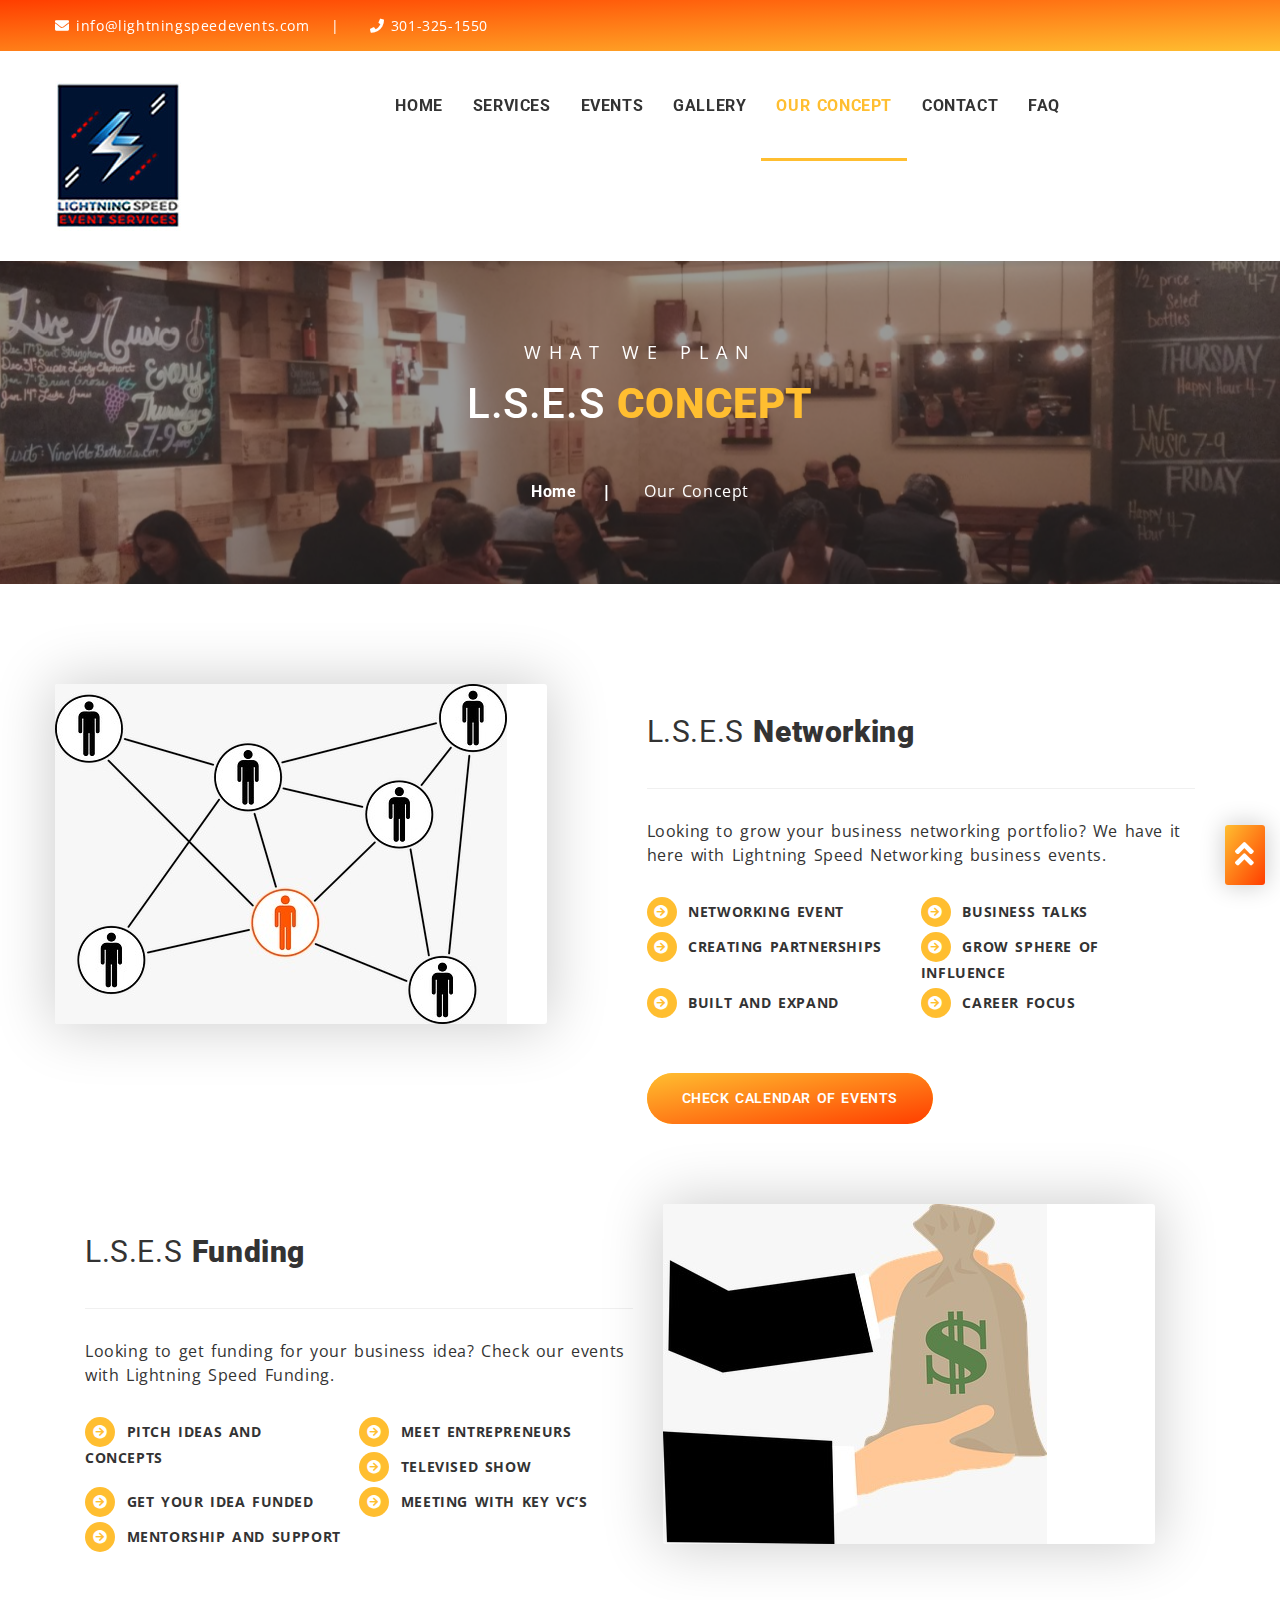
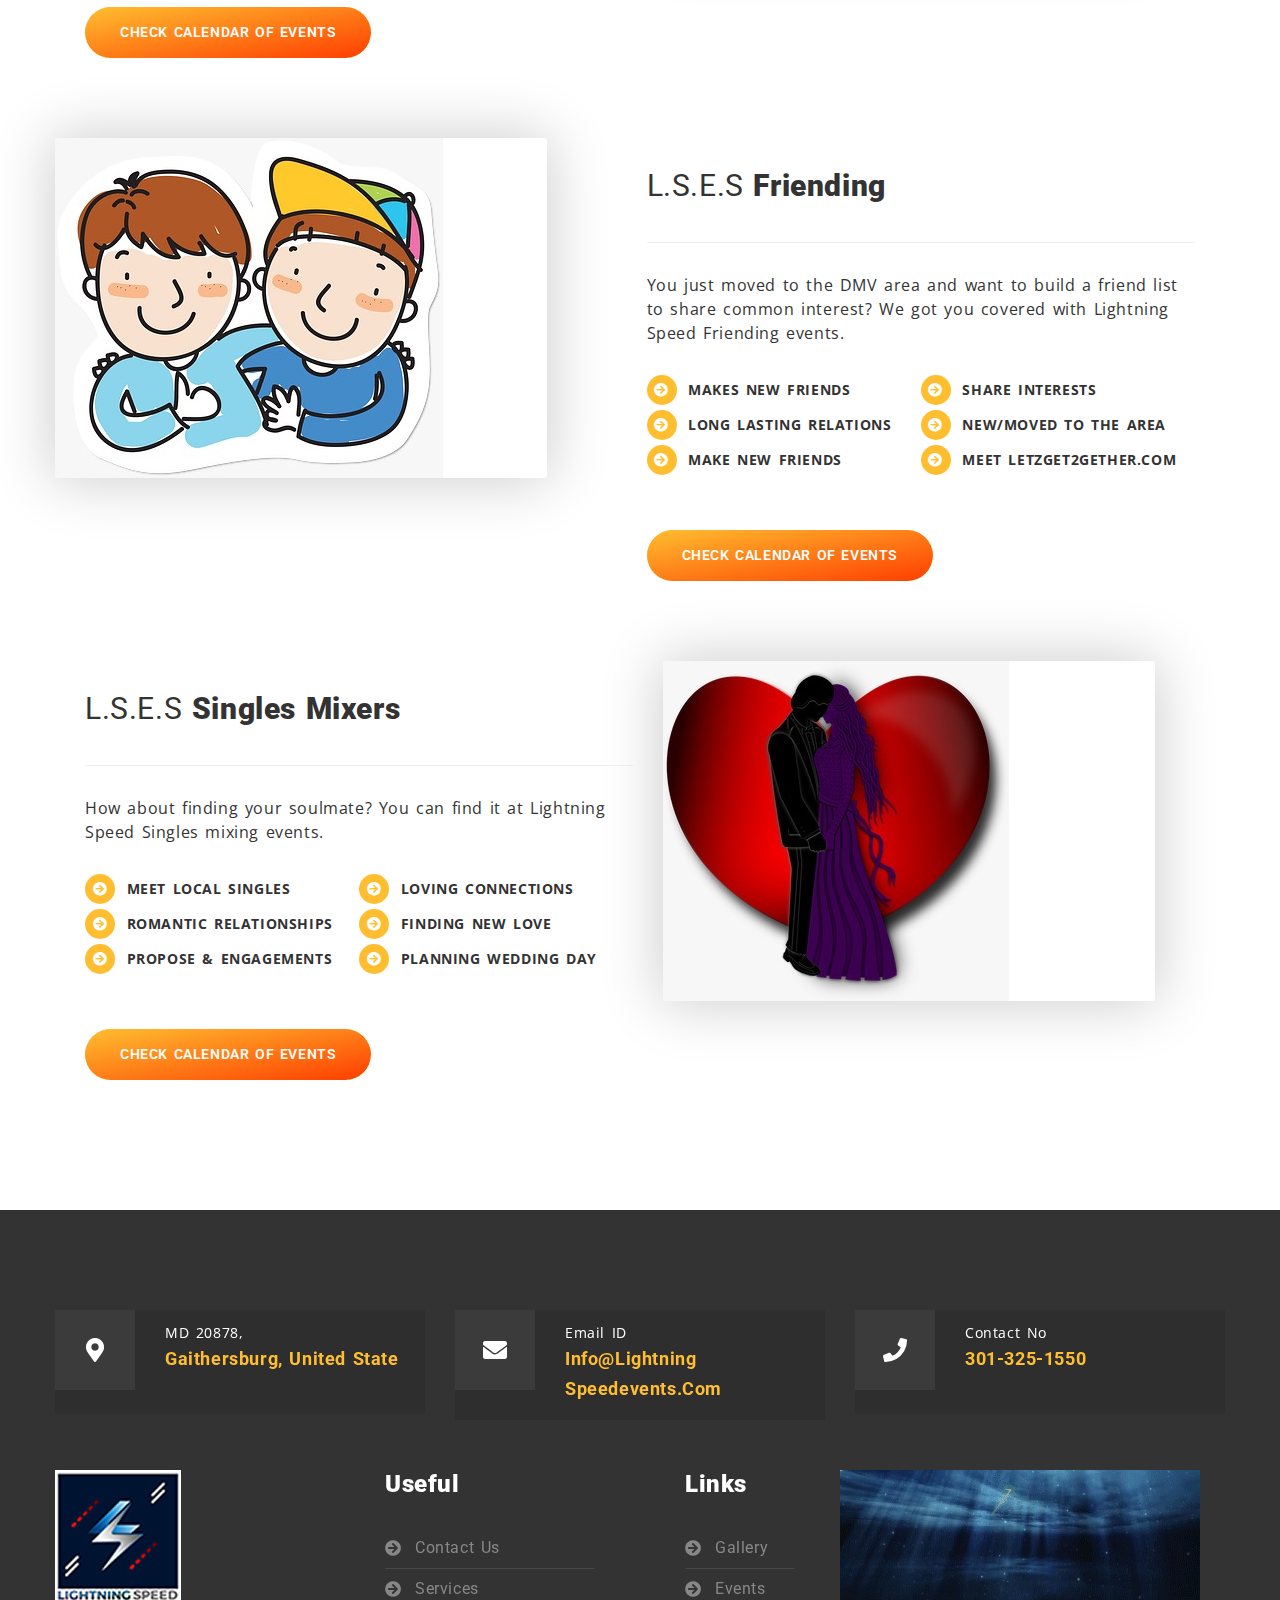
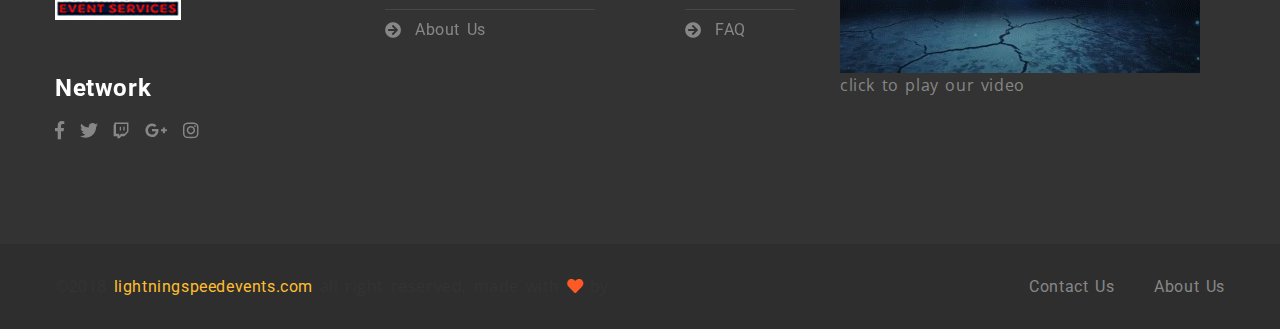
<file: concept.html>
<!DOCTYPE html>
<html lang="en">

<head>

		<meta charset="utf-8">
		<meta name="viewport" content="width=device-width, initial-scale=1, shrink-to-fit=no">
		<meta http-equiv="x-ua-compatible" content="ie=edge">

		<title>LSES - Concepts</title>
		<link rel="shortcut icon" href="assets/photos/top1.jpg">

		<!-- fraimwork - css include -->
		<link rel="stylesheet" type="text/css" href="assets/css/bootstrap.min.css">

		<!-- icon css include -->
		<link rel="stylesheet" type="text/css" href="assets/css/fontawesome-all.css">
		<link rel="stylesheet" type="text/css" href="assets/css/flaticon.css">

		<!-- carousel css include -->
		<link rel="stylesheet" type="text/css" href="assets/css/slick.css">
		<link rel="stylesheet" type="text/css" href="assets/css/slick-theme.css">
		<link rel="stylesheet" type="text/css" href="assets/css/animate.css">
		<link rel="stylesheet" type="text/css" href="assets/css/owl.carousel.min.css">
		<link rel="stylesheet" type="text/css" href="assets/css/owl.theme.default.min.css">

		<!-- others css include -->
		<link rel="stylesheet" type="text/css" href="assets/css/magnific-popup.css">
		<link rel="stylesheet" type="text/css" href="assets/css/jquery.mCustomScrollbar.min.css">
		<link rel="stylesheet" type="text/css" href="assets/css/calendar.css">
		<link rel="stylesheet" type="text/css" href="assets/css/lightcase.css" />


		<!-- color switcher css include -->
		<link id="color_theme" rel="stylesheet" type="text/css" href="assets/css/colors/default.css">

		<!-- custom css include -->
		<link rel="stylesheet" type="text/css" href="assets/css/style.css">
		

	</head>


	<body class="default-header-p">




		
		<!-- backtotop - start -->
		<div id="thetop" class="thetop"></div>
		<div class='backtotop'>
			<a href="#thetop" class='scroll'>
				<i class="fas fa-angle-double-up"></i>
			</a>
		</div>
		<!-- backtotop - end -->

		<!-- preloader - start -->
		<div id="preloader"></div>
		<!-- preloader - end -->



		<!-- header-section - start
		================================================== -->
		<header id="header-section" class="header-section default-header-section auto-hide-header clearfix">

			<!-- header-top - start -->
			<div class="header-top">
				<div class="container">
					<div class="row">

						<!-- basic-contact - start -->
						<div class="col-lg-6">
							<div class="basic-contact">
								<ul>
									<li>
											<i class="fas fa-envelope"></i>
											info@lightningspeedevents.com
									</li>
									<li>
											<i class="fas fa-phone"></i>
											301-325-1550
									</li>
								</ul>
							</div>
						</div>
						<!-- basic-contact - end -->

					</div>
				</div>
			</div>
			<!-- header-top - end -->

			<!-- header-bottom - start -->
			<div class="header-bottom">
				<div class="container">
					<div class="row">
	<!-- site-logo-wrapper - start -->
	<div class="col-lg-3">
		<div class="site-logo-wrapper">
			<a href="index.html" class="logo">
				<img src="assets/photos/logo2.jpg" alt="logo_not_found">
			</a>
		</div>
	</div>
	<!-- site-logo-wrapper - end -->

	<!-- mainmenu-wrapper - start -->
	<div class="col-lg-9">
		<div class="mainmenu-wrapper">
			<div class="row">

				<!-- menu-item-list - start -->
				<div class="col-lg-10">
					<div class="menu-item-list ul-li clearfix">
						<ul>
							<li>
								<a href="index.html">home</a>
							</li>
							<li>
								<a href="service.html">services</a>
							</li>
							<li>
								<a href="event.html">events</a>
							</li>
							<li>
								<a href="gallery.html">gallery</a>
							</li>
							<li  class="active">
								<a href="concept.html">Our Concept</a>
							</li>
							<li>
								<a href="contact.html">contact</a>
							</li>
							<li>
								<a href="faq.html">FAQ</a>
							</li>
						</ul>
					</div>
				</div>
				<!-- menu-item-list - end -->

			</div>
		</div>
	</div>
	<!-- mainmenu-wrapper - end -->

					</div>
				</div>
			</div>
			<!-- header-bottom - end -->

		</header>
		<!-- header-section - end
		================================================== -->
		<br><br><br><br>




		<!-- breadcrumb-section - start
		================================================== -->
		<section id="breadcrumb-section" class="breadcrumb-section clearfix">
			<div class="jarallax" style="background-image: url(assets/photos/p5.jpeg);">
				<div class="overlay-black">
					<div class="container">
						<div class="row justify-content-center">
							<div class="col-lg-6 col-md-12 col-sm-12">

								<!-- breadcrumb-title - start -->
								<div class="breadcrumb-title text-center mb-50">
									<span class="sub-title">what we plan</span>
									<h2 class="big-title">L.S.E.S <strong>concept</strong></h2>
								</div>
								<!-- breadcrumb-title - end -->

								<!-- breadcrumb-list - start -->
								<div class="breadcrumb-list">
									<ul>
										<li class="breadcrumb-item"><a href="index.html" class="breadcrumb-link">Home</a></li>
										<li class="breadcrumb-item active" aria-current="page">our concept</li>
									</ul>
								</div>
								<!-- breadcrumb-list - end -->

							</div>
						</div>
					</div>
				</div>
			</div>
		</section>
		<!-- breadcrumb-section - end
		================================================== -->





		<!-- service-section - start
		================================================== -->
		<section id="service-section" class="service-section sec-ptb-100 clearfix">
			<div class="container">

				<!-- service-wrapper - start -->
				<div class="service-wrapper">

					<!-- service-item - start -->
					<div class="service-item clearfix" id="network">
						<div class="service-image float-left">
							<div class="big-image">
								<img src="assets/photos/new/network.jpeg" alt="Image_not_found">
							</div>
							
						</div>
						<div class="service-content float-right">
							<div class="service-title mb-30">
								<h2 class="title-text">L.S.E.S <strong>Networking</strong></h2>
							</div>
							<p class="service-description black-color mb-30">
								Looking to grow your business networking portfolio? We have it here with Lightning Speed Networking business events. 
							</p>
							<div class="service-type-list mb-50 clearfix">
								<ul>

									<li>
										<span class="icon">
											<i class="fas fa-arrow-circle-right"></i>
										</span>
										Networking event   
									</li>
									<li>
										<span class="icon">
											<i class="fas fa-arrow-circle-right"></i>
										</span>
										Business Talks
									</li>
									<li>
										<span class="icon">
											<i class="fas fa-arrow-circle-right"></i>
										</span>
										Creating partnerships  
									</li>

									<li>
										<span class="icon">
											<i class="fas fa-arrow-circle-right"></i>
										</span>
										Grow Sphere of Influence
									</li>
									<li>
										<span class="icon">
											<i class="fas fa-arrow-circle-right"></i>
										</span>
										Built and Expand 
									</li>
									<li>
										<span class="icon">
											<i class="fas fa-arrow-circle-right"></i>
										</span>
										Career focus
									</li>

								</ul>
							</div>
							<div class="text-left">
								<a href="event.html" class="custom-btn">Check calendar of events</a>
							</div>
						</div>
					</div>
					<!-- service-item - end -->

					<!-- service-item - start -->
					<div class="service-item clearfix" id="fund">
						<div class="service-image float-right">
							<div class="big-image">
								<img src="assets/photos/new/fund.jpeg" alt="Image_not_found">
							</div>
						</div>
						<div class="service-content float-left">
							<div class="service-title mb-30">
								<h2 class="title-text">L.S.E.S <strong>Funding</strong></h2>
							</div>
							<p class="service-description black-color mb-30">
								Looking to get funding for your business idea? Check our events with Lightning Speed Funding.
							</p>
							<div class="service-type-list mb-50 clearfix">
								<ul>

									<li>
										<span class="icon">
											<i class="fas fa-arrow-circle-right"></i>
										</span>
										Pitch ideas and concepts
									</li>
									<li>
										<span class="icon">
											<i class="fas fa-arrow-circle-right"></i>
										</span>
										meet entrepreneurs
									</li>
									<li>
										<span class="icon">
											<i class="fas fa-arrow-circle-right"></i>
										</span>
										Televised show
									</li>

									<li>
										<span class="icon">
											<i class="fas fa-arrow-circle-right"></i>
										</span>
										Get your idea funded
									</li>
									<li>
										<span class="icon">
											<i class="fas fa-arrow-circle-right"></i>
										</span>
										Meeting with key VC’s  
									</li>
									<li>
										<span class="icon">
											<i class="fas fa-arrow-circle-right"></i>
										</span>
										Mentorship and support
									</li>

								</ul>
							</div>
							<div class="text-left">
								<a href="event.html" class="custom-btn">Check calendar of events</a>
							</div>
						</div>
					</div>
					<!-- service-item - end -->

					<!-- service-item - start -->
					<div class="service-item clearfix" id="friend">
						<div class="service-image float-left">
							<div class="big-image">
								<img src="assets/photos/new/friend.jpeg" alt="Image_not_found">
							</div>
						</div>
						<div class="service-content float-right">
							<div class="service-title mb-30">
								<h2 class="title-text">L.S.E.S <strong>Friending</strong></h2>
							</div>
							<p class="service-description black-color mb-30">
								You just moved to the DMV area and want to build a friend list to share common interest? We got you covered with Lightning Speed Friending events.
							</p>
							<div class="service-type-list mb-50 clearfix">
								<ul>

									<li>
										<span class="icon">
											<i class="fas fa-arrow-circle-right"></i>
										</span>
										Makes new friends
									</li>
									<li>
										<span class="icon">
											<i class="fas fa-arrow-circle-right"></i>
										</span>
										Share interests
									</li>
									<li>
										<span class="icon">
											<i class="fas fa-arrow-circle-right"></i>
										</span>
										long lasting relations  
									</li>

									<li>
										<span class="icon">
											<i class="fas fa-arrow-circle-right"></i>
										</span>
										New/Moved to the area 
									</li>
									<li>
										<span class="icon">
											<i class="fas fa-arrow-circle-right"></i>
										</span>
										make new friends   
									</li>
									<li>
										<span class="icon">
											<i class="fas fa-arrow-circle-right"></i>
										</span>
										Meet Letzget2gether.com
									</li>

								</ul>
							</div>
							<div class="text-left">
								<a href="event.html" class="custom-btn">Check calendar of events</a>
							</div>
						</div>
					</div>
					<!-- service-item - end -->

					<!-- service-item - start -->
					<div class="service-item clearfix" id="mix">
						<div class="service-image float-right">
							<div class="big-image">
								<img src="assets/photos/new/mix.jpeg" alt="Image_not_found">
							</div>
						</div>
						<div class="service-content float-left">
							<div class="service-title mb-30">
								<h2 class="title-text">L.S.E.S <strong>Singles mixers</strong></h2>
							</div>
							<p class="service-description black-color mb-30">
								How about finding your soulmate? You can find it at Lightning Speed Singles mixing events.
							</p>
							<div class="service-type-list mb-50 clearfix">
								<ul>

									<li>
										<span class="icon">
											<i class="fas fa-arrow-circle-right"></i>
										</span>
										Meet local Singles  
									</li>
									<li>
										<span class="icon">
											<i class="fas fa-arrow-circle-right"></i>
										</span>
										loving connections
									</li>
									<li>
										<span class="icon">
											<i class="fas fa-arrow-circle-right"></i>
										</span>
										romantic relationships  
									</li>

									<li>
										<span class="icon">
											<i class="fas fa-arrow-circle-right"></i>
										</span>
										Finding new love
									</li>
									<li>
										<span class="icon">
											<i class="fas fa-arrow-circle-right"></i>
										</span>
										Propose & engagements  
									</li>
									<li>
										<span class="icon">
											<i class="fas fa-arrow-circle-right"></i>
										</span>
										Planning wedding day
									</li>

								</ul>
							</div>
							<div class="text-left">
								<a href="event.html" class="custom-btn">check calendar of events</a>
							</div>
						</div>
					</div>
					<!-- service-item - end -->

				</div>
				<!-- service-wrapper - end -->

			</div>
		</section>
		<!-- service-section - end
		================================================== -->




	<!-- default-footer-section - start
		================================================== -->
		<footer
		id="footer-section"
		class="footer-section default-footer-section clearfix"
	>
		<!-- footer-top - start -->
		<div class="footer-top sec-ptb-100 clearfix">
			<div class="container">
				<div class="row">
					<!-- basic-info - start -->
					<div class="col-lg-12 col-md-12 col-md-12">
						<div class="basic-info mb-50 clearfix">
							<div class="row">
								<!-- basic-info-item - start -->
								<div class="col-lg-4 col-md-6 col-sm-12">
									<div class="basic-info-item">
										<span class="icon">
											<i class="fas fa-map-marker-alt"></i>
										</span>
										<div class="info-content">
											<p>MD 20878,</p>
											<h3>Gaithersburg, united state</h3>
										</div>
										<br />
									</div>
								</div>
								<!-- basic-info-item - end -->

								<!-- basic-info-item - start -->
								<div class="col-lg-4 col-md-6 col-sm-12">
									<div class="basic-info-item">
										<span class="icon">
											<i class="fas fa-envelope"></i>
										</span>
										<div class="info-content">
											<p>Email ID</p>
											<h3>info@lightning</h3>
											<h3>speedevents.com</h3>
										</div>
									</div>
								</div>
								<!-- basic-info-item - end -->

								<!-- basic-info-item - start -->
								<div class="col-lg-4 col-md-6 col-sm-12">
									<div class="basic-info-item">
										<span class="icon">
											<i class="fas fa-phone"></i>
										</span>
										<div class="info-content">
											<p>Contact No</p>
											<h3>301-325-1550</h3>
										</div>
										<br />
									</div>
								</div>
								<!-- basic-info-item - end -->
							</div>
						</div>
					</div>
					<!-- basic-info - end -->

					<!-- about-wrapper - start -->
					<div class="col-lg-3 col-md-6 col-sm-12">
						<div class="about-wrapper">
							<!-- site-logo-wrapper - start -->
							<div class="site-logo-wrapper mb-30">
								<a href="index.html" class="logo">
									<img src="assets/photos/logo2.jpg" alt="logo_not_found" />
								</a>
							</div>
							<!-- site-logo-wrapper - end --><br />

							<!-- social-links - start -->
							<div class="social-links ul-li">
								<h3 class="social-title">network</h3>
								<ul>
									<li>
										<a href="https://www.facebook.com/lightningspeeddating/">
											<i class="fab fa-facebook-f"></i>
										</a>
									</li>
									<li>
										<a href="#!">
											<i class="fab fa-twitter"></i>
										</a>
									</li>
									<li>
										<a href="#!">
											<i class="fab fa-twitch"></i>
										</a>
									</li>
									<li>
										<a href="#!">
											<i class="fab fa-google-plus-g"></i>
										</a>
									</li>
									<li>
										<a href="#!">
											<i class="fab fa-instagram"></i>
										</a>
									</li>
								</ul>
							</div>
							<!-- social-links - end -->
						</div>
					</div>
					<!-- about-wrapper - end -->

					<!-- usefullinks-wrapper - start -->
					<div class="col-lg-3 col-md-6 col-sm-12">
						<div class="usefullinks-wrapper ul-li-block">
							<h3 class="footer-item-title">
								
								<strong>useful</strong>
							</h3>
							<ul>
								<li>
									<a href="contact.html">Contact Us</a>
								</li>
								<li>
									<a href="service.html">Services</a>
								</li>
								<li>
									<a href="about.html">About Us</a>
								</li>
							</ul>
						</div>
					</div>
					<!-- usefullinks-wrapper - end -->

					<!-- usefullinks-wrapper - start -->
					<div class="col-lg-2 col-md-6 col-sm-12">
						<div class="usefullinks-wrapper ul-li-block">
							<h3 class="footer-item-title">
								
								<strong>links</strong>
							</h3>
							<ul>
								<li>
									<a href="gallery.html">Gallery</a>
								</li>
								<li>
									<a href="event.html">Events</a>
								</li>
								<li>
									<a href="faq.html">FAQ</a>
								</li>
							</ul>
						</div>
					</div>
					<!-- usefullinks-wrapper - end -->

					<!-- instagram-wrapper - start -->
					<div class="grid-item grid-item--width2 video-gallery " data-category="video-gallery">
						<a class="" href="assets/photos/v2.mp4" data-rel="lightcase:videoGallery">
							<img src="assets/photos/v2part.jpeg" alt="Image_not_found">
						</a>
						<div class="item-content">
							<span>click to play our video</span>
						</div>
					</div>
					<!-- instagram-wrapper - end -->
				</div>
			</div>
		</div>
		<!-- footer-top - end -->

		<div class="footer-bottom">
			<div class="container">
				<div class="row">
					<!-- copyright-text - start -->
					<div class="col-lg-7 col-md-12 col-sm-12">
						<div class="copyright-text">
							<p class="m-0">
								©2018
								<a href="#!" class="site-link">lightningspeedevents.com</a>
								all right reserved, made with <i class="fas fa-heart"></i> by
								<a href="#!" class="author-link">
									<strong></strong>
								</a>
							</p>
						</div>
					</div>
					<!-- copyright-text - end -->

					<!-- footer-menu - start -->
					<div class="col-lg-5 col-md-12 col-sm-12">
						<div class="footer-menu">
							<ul>
								<li>
									<a href="contact.html">Contact us</a>
								</li>
								<li>
									<a href="about.html">About us</a>
								</li>
							</ul>
						</div>
					</div>
					<!-- footer-menu - end -->
				</div>
			</div>
		</div>
	</footer>
		<!-- default-footer-section - end
			================================================== -->
	
	
	



		<!-- fraimwork - jquery include -->
		<script src="assets/js/jquery-3.3.1.min.js"></script>
		<script src="assets/js/popper.min.js"></script>
		<script src="assets/js/bootstrap.min.js"></script>

		<!-- carousel jquery include -->
		<script src="assets/js/slick.min.js"></script>
		<script src="assets/js/owl.carousel.min.js"></script>

		<!-- map jquery include -->
		<script src="assets/js/gmap3.min.js"></script>
		<script src="http://maps.google.com/maps/api/js?key=AIzaSyC61_QVqt9LAhwFdlQmsNwi5aUJy9B2SyA"></script>

		<!-- calendar jquery include -->
		<script src="assets/js/atc.min.js"></script>

		<!-- others jquery include -->
		<script src="assets/js/jquery.magnific-popup.min.js"></script>
		<script src="assets/js/isotope.pkgd.min.js"></script>
		<script src="assets/js/jarallax.min.js"></script>
		<script src="assets/js/jquery.mCustomScrollbar.concat.min.js"></script>
		<script src="assets/js/lightcase.js"></script>

		<!-- gallery img loaded - jqury include -->
		<script src="assets/js/imagesloaded.pkgd.min.js"></script>

		<!-- multy count down - jqury include -->
		<script src="assets/js/jquery.countdown.js"></script>

		<!-- custom jquery include -->
		<script src="assets/js/custom.js"></script>





	</body>

</html>
</file>
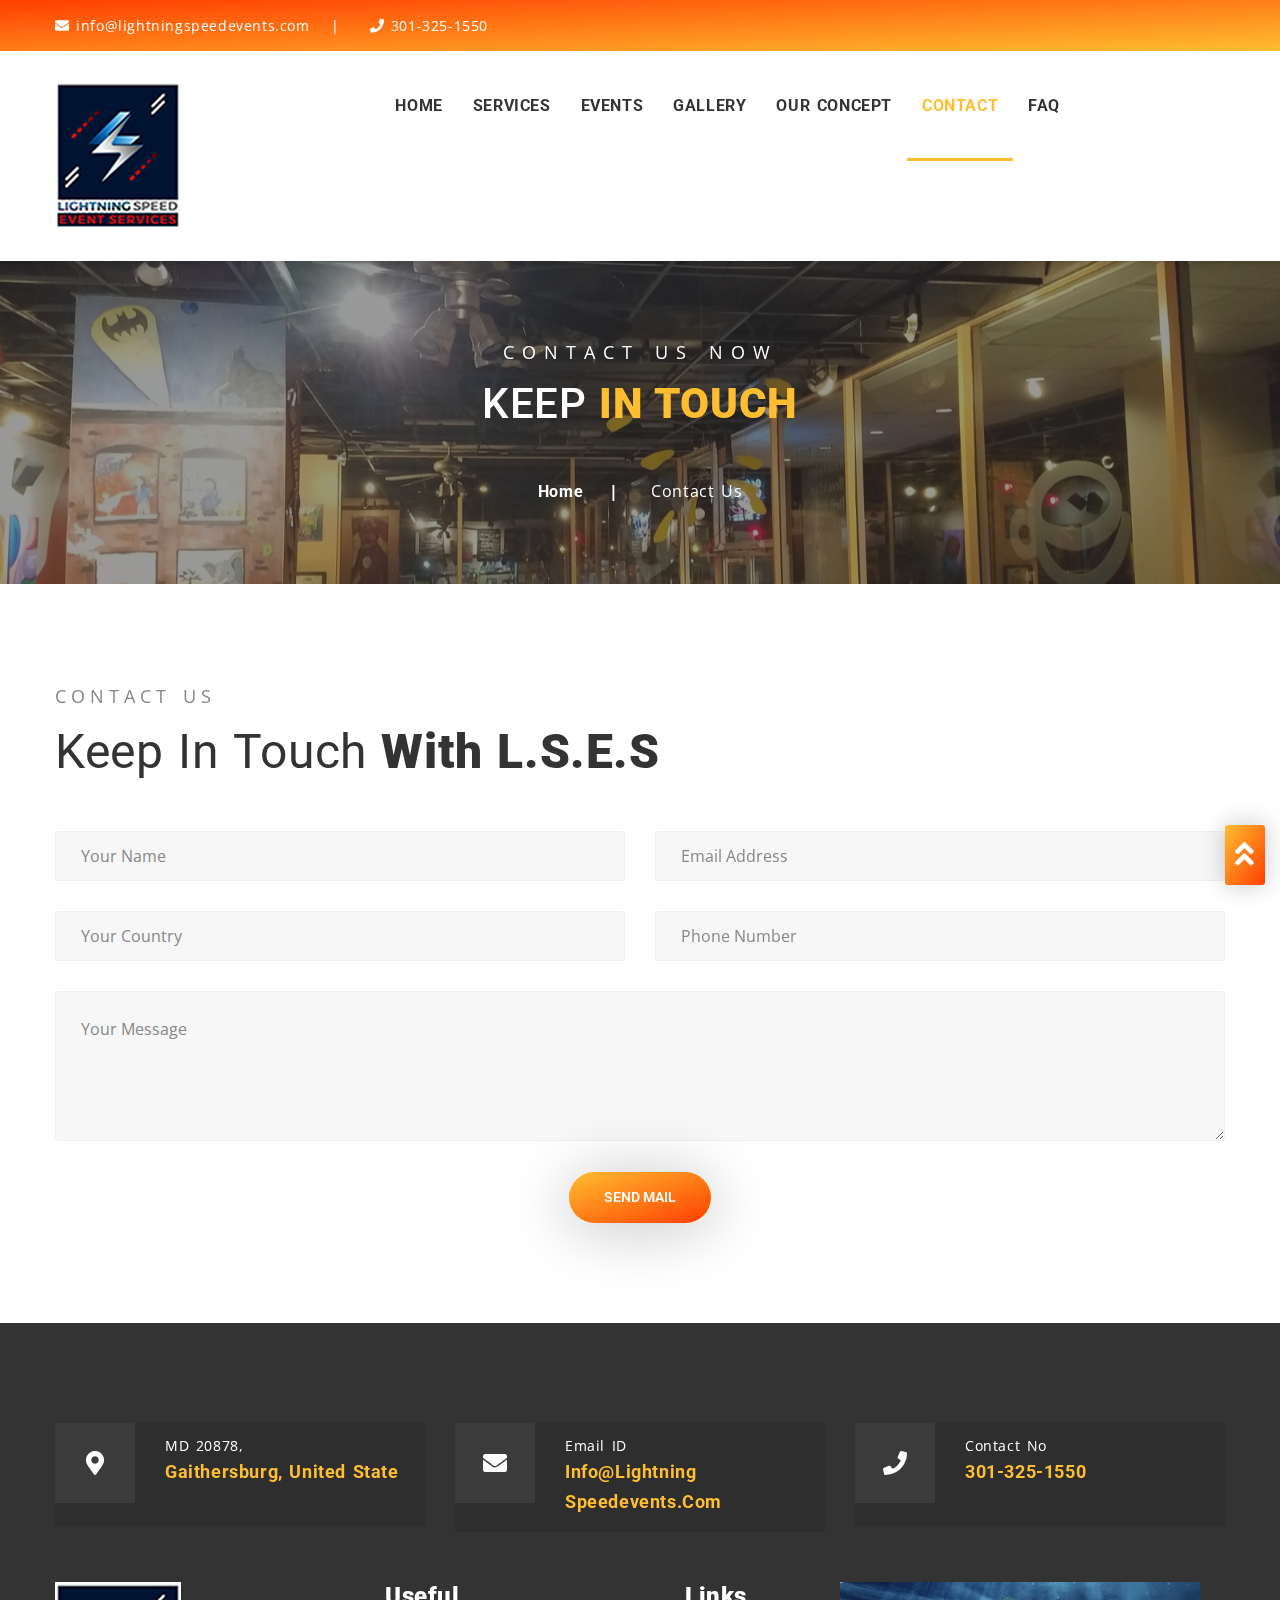
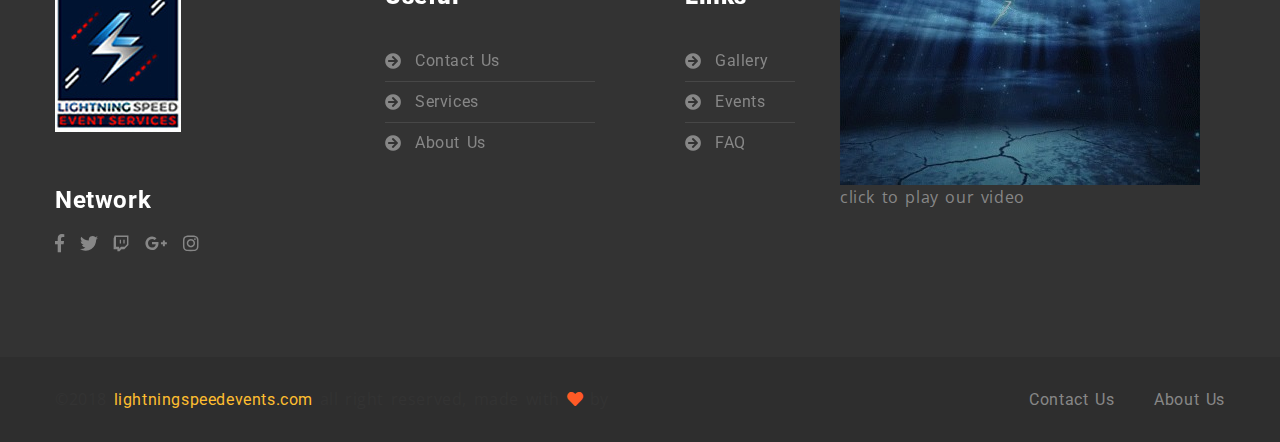
<file: contact.html>
<!DOCTYPE html>
<html lang="en">
  <head>
    <meta charset="utf-8" />
    <meta
      name="viewport"
      content="width=device-width, initial-scale=1, shrink-to-fit=no"
    />
    <meta http-equiv="x-ua-compatible" content="ie=edge" />

    <title>LSES - Contact Us</title>
    <link rel="shortcut icon" href="assets/photos/top1.jpg" />

    <!-- fraimwork - css include -->
    <link
      rel="stylesheet"
      type="text/css"
      href="assets/css/bootstrap.min.css"
    />

    <!-- icon css include -->
    <link
      rel="stylesheet"
      type="text/css"
      href="assets/css/fontawesome-all.css"
    />
    <link rel="stylesheet" type="text/css" href="assets/css/flaticon.css" />

    <!-- carousel css include -->
    <link rel="stylesheet" type="text/css" href="assets/css/slick.css" />
    <link rel="stylesheet" type="text/css" href="assets/css/slick-theme.css" />
    <link rel="stylesheet" type="text/css" href="assets/css/animate.css" />
    <link
      rel="stylesheet"
      type="text/css"
      href="assets/css/owl.carousel.min.css"
    />
    <link
      rel="stylesheet"
      type="text/css"
      href="assets/css/owl.theme.default.min.css"
    />

    <!-- others css include -->
    <link
      rel="stylesheet"
      type="text/css"
      href="assets/css/magnific-popup.css"
    />
    <link
      rel="stylesheet"
      type="text/css"
      href="assets/css/jquery.mCustomScrollbar.min.css"
    />
    <link rel="stylesheet" type="text/css" href="assets/css/calendar.css" />
    <link rel="stylesheet" type="text/css" href="assets/css/lightcase.css" />


    <!-- color switcher css include -->
    <link
      id="color_theme"
      rel="stylesheet"
      type="text/css"
      href="assets/css/colors/default.css"
    />

    <!-- custom css include -->
    <link rel="stylesheet" type="text/css" href="assets/css/style.css" />
  </head>

  <body class="default-header-p">
    <!-- backtotop - start -->
    <div id="thetop" class="thetop"></div>
    <div class="backtotop">
      <a href="#thetop" class="scroll">
        <i class="fas fa-angle-double-up"></i>
      </a>
    </div>
    <!-- backtotop - end -->

    <!-- preloader - start -->
    <div id="preloader"></div>
    <!-- preloader - end -->

    <!-- header-section - start
		================================================== -->
    <header
      id="header-section"
      class="header-section default-header-section auto-hide-header clearfix"
    >
      <!-- header-top - start -->
      <div class="header-top">
        <div class="container">
          <div class="row">
            <!-- basic-contact - start -->
            <div class="col-lg-6">
              <div class="basic-contact">
                <ul>
                  <li>
                    <i class="fas fa-envelope"></i>
                    info@lightningspeedevents.com
                  </li>
                  <li>
                    <i class="fas fa-phone"></i>
                    301-325-1550
                  </li>
                </ul>
              </div>
            </div>
            <!-- basic-contact - end -->
          </div>
        </div>
      </div>
      <!-- header-top - end -->

      <!-- header-bottom - start -->
      <div class="header-bottom">
        <div class="container">
          <div class="row">
            <!-- site-logo-wrapper - start -->
            <div class="col-lg-3">
              <div class="site-logo-wrapper">
                <a href="index.html" class="logo">
                  <img src="assets/photos/logo2.jpg" alt="logo_not_found" />
                </a>
              </div>
            </div>
            <!-- site-logo-wrapper - end -->

            <!-- mainmenu-wrapper - start -->
            <div class="col-lg-9">
              <div class="mainmenu-wrapper">
                <div class="row">
                  <!-- menu-item-list - start -->
                  <div class="col-lg-10">
                    <div class="menu-item-list ul-li clearfix">
                      <ul>
                        <li>
                          <a href="index.html">home</a>
                        </li>
                        <li>
                          <a href="service.html">services</a>
                        </li>
                        <li>
                          <a href="event.html">events</a>
                        </li>
                        <li>
                          <a href="gallery.html">gallery</a>
                        </li>
                        <li>
                          <a href="concept.html">Our Concept</a>
                        </li>
                        <li class="active">
                          <a href="contact.html">contact</a>
                        </li>
                        <li>
                          <a href="faq.html">FAQ</a>
                        </li>
                      </ul>
                    </div>
                  </div>
                  <!-- menu-item-list - end -->
                </div>
              </div>
            </div>
            <!-- mainmenu-wrapper - end -->
          </div>
        </div>
      </div>
      <!-- header-bottom - end -->
    </header>
    <!-- header-section - end
		================================================== -->
    <br /><br /><br /><br />

    <!-- breadcrumb-section - start
		================================================== -->
    <section id="breadcrumb-section" class="breadcrumb-section clearfix">
      <div
        class="jarallax"
        style="background-image: url(assets/photos/p4.jpeg);"
      >
        <div class="overlay-black">
          <div class="container">
            <div class="row justify-content-center">
              <div class="col-lg-6 col-md-12 col-sm-12">
                <!-- breadcrumb-title - start -->
                <div class="breadcrumb-title text-center mb-50">
                  <span class="sub-title">contact us now</span>
                  <h2 class="big-title">keep <strong>in touch</strong></h2>
                </div>
                <!-- breadcrumb-title - end -->

                <!-- breadcrumb-list - start -->
                <div class="breadcrumb-list">
                  <ul>
                    <li class="breadcrumb-item">
                      <a href="index.html" class="breadcrumb-link">Home</a>
                    </li>
                    <li class="breadcrumb-item active" aria-current="page">
                      contact us
                    </li>
                  </ul>
                </div>
                <!-- breadcrumb-list - end -->
              </div>
            </div>
          </div>
        </div>
      </div>
    </section>
    <!-- breadcrumb-section - end
		================================================== -->

    <!-- contact-section - start
		================================================== -->
    <section id="contact-section" class="contact-section sec-ptb-100 clearfix">
      <div class="container">
        <!-- section-title - start -->
        <div class="section-title mb-50">
          <small class="sub-title">contact us</small>
          <h2 class="big-title">Keep in touch <strong>with l.S.E.S</strong></h2>
        </div>
        <!-- section-title - end -->

        <!-- contact-form - start -->
        <div class="contact-form form-wrapper text-center">
          <form id="contactForm">
            <div class="row">
              <div class="col-lg-6 col-md-6 col-sm-12">
                <div class="form-item">
                  <input
                    type="text"
                    name="name"
                    placeholder="Your Name"
                    required
                  />
                </div>
              </div>

              <div class="col-lg-6 col-md-6 col-sm-12">
                <div class="form-item">
                  <input
                    type="email"
                    name="email"
                    placeholder="Email Address"
                    required
                  />
                </div>
              </div>

              <div class="col-lg-6 col-md-6 col-sm-12">
                <div class="form-item">
                  <input
                    type="text"
                    name="country"
                    placeholder="Your Country"
                    required
                  />
                </div>
              </div>

              <div class="col-lg-6 col-md-6 col-sm-12">
                <div class="form-item">
                  <input
                    type="tel"
                    name="phone"
                    placeholder="Phone Number"
                    required
                  />
                </div>
              </div>

              <div class="col-lg-12 col-md-12 col-sm-12">
                <textarea
                  placeholder="Your Message"
                  name="message"
                  required
                ></textarea>
                <div
                  class="col-lg-6 col-md-6 col-sm-12 g-recaptcha"
                  data-sitekey="6LcrL6kUAAAAAC2-wnxpnFN8R4Z8DsIoHWANu_kX"
                ></div>
                <button id="submitSub" type="submit" class="custom-btn">
                  send mail
                </button>
              </div>
            </div>
          </form>
        </div>
        <!-- contact-form - end -->
      </div>
    </section>
    <!-- contact-section - end
		================================================== -->

    <!-- default-footer-section - start
		================================================== -->
    <footer
      id="footer-section"
      class="footer-section default-footer-section clearfix"
    >
      <!-- footer-top - start -->
      <div class="footer-top sec-ptb-100 clearfix">
        <div class="container">
          <div class="row">
            <!-- basic-info - start -->
            <div class="col-lg-12 col-md-12 col-md-12">
              <div class="basic-info mb-50 clearfix">
                <div class="row">
                  <!-- basic-info-item - start -->
                  <div class="col-lg-4 col-md-6 col-sm-12">
                    <div class="basic-info-item">
                      <span class="icon">
                        <i class="fas fa-map-marker-alt"></i>
                      </span>
                      <div class="info-content">
                        <p>MD 20878,</p>
                        <h3>Gaithersburg, united state</h3>
                      </div>
                      <br />
                    </div>
                  </div>
                  <!-- basic-info-item - end -->

                  <!-- basic-info-item - start -->
                  <div class="col-lg-4 col-md-6 col-sm-12">
                    <div class="basic-info-item">
                      <span class="icon">
                        <i class="fas fa-envelope"></i>
                      </span>
                      <div class="info-content">
                        <p>Email ID</p>
                        <h3>info@lightning</h3>
                        <h3>speedevents.com</h3>
                      </div>
                    </div>
                  </div>
                  <!-- basic-info-item - end -->

                  <!-- basic-info-item - start -->
                  <div class="col-lg-4 col-md-6 col-sm-12">
                    <div class="basic-info-item">
                      <span class="icon">
                        <i class="fas fa-phone"></i>
                      </span>
                      <div class="info-content">
                        <p>Contact No</p>
                        <h3>301-325-1550</h3>
                      </div>
                      <br />
                    </div>
                  </div>
                  <!-- basic-info-item - end -->
                </div>
              </div>
            </div>
            <!-- basic-info - end -->

            <!-- about-wrapper - start -->
            <div class="col-lg-3 col-md-6 col-sm-12">
              <div class="about-wrapper">
                <!-- site-logo-wrapper - start -->
                <div class="site-logo-wrapper mb-30">
                  <a href="index.html" class="logo">
                    <img src="assets/photos/logo2.jpg" alt="logo_not_found" />
                  </a>
                </div>
                <!-- site-logo-wrapper - end --><br />

                <!-- social-links - start -->
                <div class="social-links ul-li">
                  <h3 class="social-title">network</h3>
                  <ul>
                    <li>
                      <a href="https://www.facebook.com/lightningspeeddating/">
                        <i class="fab fa-facebook-f"></i>
                      </a>
                    </li>
                    <li>
                      <a href="#!">
                        <i class="fab fa-twitter"></i>
                      </a>
                    </li>
                    <li>
                      <a href="#!">
                        <i class="fab fa-twitch"></i>
                      </a>
                    </li>
                    <li>
                      <a href="#!">
                        <i class="fab fa-google-plus-g"></i>
                      </a>
                    </li>
                    <li>
                      <a href="#!">
                        <i class="fab fa-instagram"></i>
                      </a>
                    </li>
                  </ul>
                </div>
                <!-- social-links - end -->
              </div>
            </div>
            <!-- about-wrapper - end -->

            <!-- usefullinks-wrapper - start -->
            <div class="col-lg-3 col-md-6 col-sm-12">
              <div class="usefullinks-wrapper ul-li-block">
                <h3 class="footer-item-title">
                  
                  <strong>useful</strong>
                </h3>
                <ul>
                  <li>
                    <a href="contact.html">Contact Us</a>
                  </li>
                  <li>
                    <a href="service.html">Services</a>
                  </li>
                  <li>
                    <a href="about.html">About Us</a>
                  </li>
                </ul>
              </div>
            </div>
            <!-- usefullinks-wrapper - end -->

            <!-- usefullinks-wrapper - start -->
            <div class="col-lg-2 col-md-6 col-sm-12">
              <div class="usefullinks-wrapper ul-li-block">
                <h3 class="footer-item-title">
                  
                  <strong>links</strong>
                </h3>
                <ul>
                  <li>
                    <a href="gallery.html">Gallery</a>
                  </li>
                  <li>
                    <a href="event.html">Events</a>
                  </li>
                  <li>
                    <a href="faq.html">FAQ</a>
                  </li>
                </ul>
              </div>
            </div>
            <!-- usefullinks-wrapper - end -->

            <!-- instagram-wrapper - start -->
            <div class="grid-item grid-item--width2 video-gallery " data-category="video-gallery">
              <a class="" href="assets/photos/v2.mp4" data-rel="lightcase:videoGallery">
                <img src="assets/photos/v2part.jpeg" alt="Image_not_found">
              </a>
              <div class="item-content">
                <span>click to play our video</span>
              </div>
            </div>
            <!-- instagram-wrapper - end -->
          </div>
        </div>
      </div>
      <!-- footer-top - end -->

      <div class="footer-bottom">
        <div class="container">
          <div class="row">
            <!-- copyright-text - start -->
            <div class="col-lg-7 col-md-12 col-sm-12">
              <div class="copyright-text">
                <p class="m-0">
                  ©2018
                  <a href="#!" class="site-link">lightningspeedevents.com</a>
                  all right reserved, made with <i class="fas fa-heart"></i> by
                  <a href="#!" class="author-link">
                    <strong></strong>
                  </a>
                </p>
              </div>
            </div>
            <!-- copyright-text - end -->

            <!-- footer-menu - start -->
            <div class="col-lg-5 col-md-12 col-sm-12">
              <div class="footer-menu">
                <ul>
                  <li>
                    <a href="contact.html">Contact us</a>
                  </li>
                  <li>
                    <a href="about.html">About us</a>
                  </li>
                </ul>
              </div>
            </div>
            <!-- footer-menu - end -->
          </div>
        </div>
      </div>
    </footer>

    <div id="contactModal" class="modal" tabindex="-1" role="dialog">
      <div class="modal-dialog" role="document">
        <div class="modal-content">
          <div class="modal-header">
            <h5 class="modal-title" id="sub-title"></h5>
            <button
              type="button"
              class="close"
              data-dismiss="modal"
              aria-label="Close"
            >
              <span aria-hidden="true">&times;</span>
            </button>
          </div>
          <div class="modal-body">
            <div class="container-fluid" style="color:#000;" id="sub-msg"></div>
          </div>
        </div>
      </div>
    </div>
    <!-- default-footer-section - end
			================================================== -->

    <!-- fraimwork - jquery include -->
    <script src="assets/js/jquery-3.3.1.min.js"></script>
    <script src="assets/js/popper.min.js"></script>
    <script src="assets/js/bootstrap.min.js"></script>

    <!-- Validation-->
    <script src="assets/js/jquery.validate.min.js"></script>
    <script src="assets/js/additional-methods.min.js"></script>

    <!-- carousel jquery include -->
    <script src="assets/js/slick.min.js"></script>
    <script src="assets/js/owl.carousel.min.js"></script>

    <!-- map jquery include -->
    <script src="assets/js/gmap3.min.js"></script>
    <script src="http://maps.google.com/maps/api/js?key=AIzaSyC61_QVqt9LAhwFdlQmsNwi5aUJy9B2SyA"></script>

    <!-- calendar jquery include -->
    <script src="assets/js/atc.min.js"></script>

    <!-- others jquery include -->
    <script src="assets/js/jquery.magnific-popup.min.js"></script>
    <script src="assets/js/isotope.pkgd.min.js"></script>
    <script src="assets/js/jarallax.min.js"></script>
    <script src="assets/js/jquery.mCustomScrollbar.concat.min.js"></script>
    <script src="assets/js/lightcase.js"></script>

    <!-- gallery img loaded - jqury include -->
    <script src="assets/js/imagesloaded.pkgd.min.js"></script>

    <!-- multy count down - jqury include -->
    <script src="assets/js/jquery.countdown.js"></script>

    <!-- custom jquery include -->
    <script src="assets/js/custom.js"></script>

    <script>
      $(document).ready(function() {
        $("#contactForm")
          .submit(function(event) {
            event.preventDefault();
          })
          .validate({
            rules: {
              email: "required",
              name: "required",
              country: "required",
              phone: "required",
              message: "required"
            },
            submitHandler: function(form) {
              $("#submitSub").attr("disabled", true);
              $.ajax({
                url: "api/contact.php",
                type: "POST",
                data: $("#contactForm").serialize(),
                dataType: "json",
                success: function(as) {
                  $("#submitSub").attr("disabled", false);
                  $('input[name="name"]').val("");
                  $('input[name="email"]').val("");
                  $('input[name="country"]').val("");
                  $('input[name="phone"]').val("");
                  $('textarea[name="message"]').val("");
                  if (as.status) {
                    $("#contactModal").modal("show");
                    $("#sub-msg").html(as.message);
                    $("#sub-title").html("Successfully sent");
                  } else if (!as.status) {
                    $("#contactModal").modal("show");
                    $("#sub-msg").html(as.message);
                    $("#sub-title").html("Failed");
                  }
                },
                error: function(jqXHR, exception) {
                  $("#contactModal").modal("show");
                  $("#sub-msg").html("Error");
                  $("#sub-title").html("Failed");
                  $("#submitSub").attr("disabled", false);
                }
              });
            }
          });
      });
    </script>
    <!-- recaptcha -->
    <script src="https://www.google.com/recaptcha/api.js"></script>
  </body>
</html>
</file>
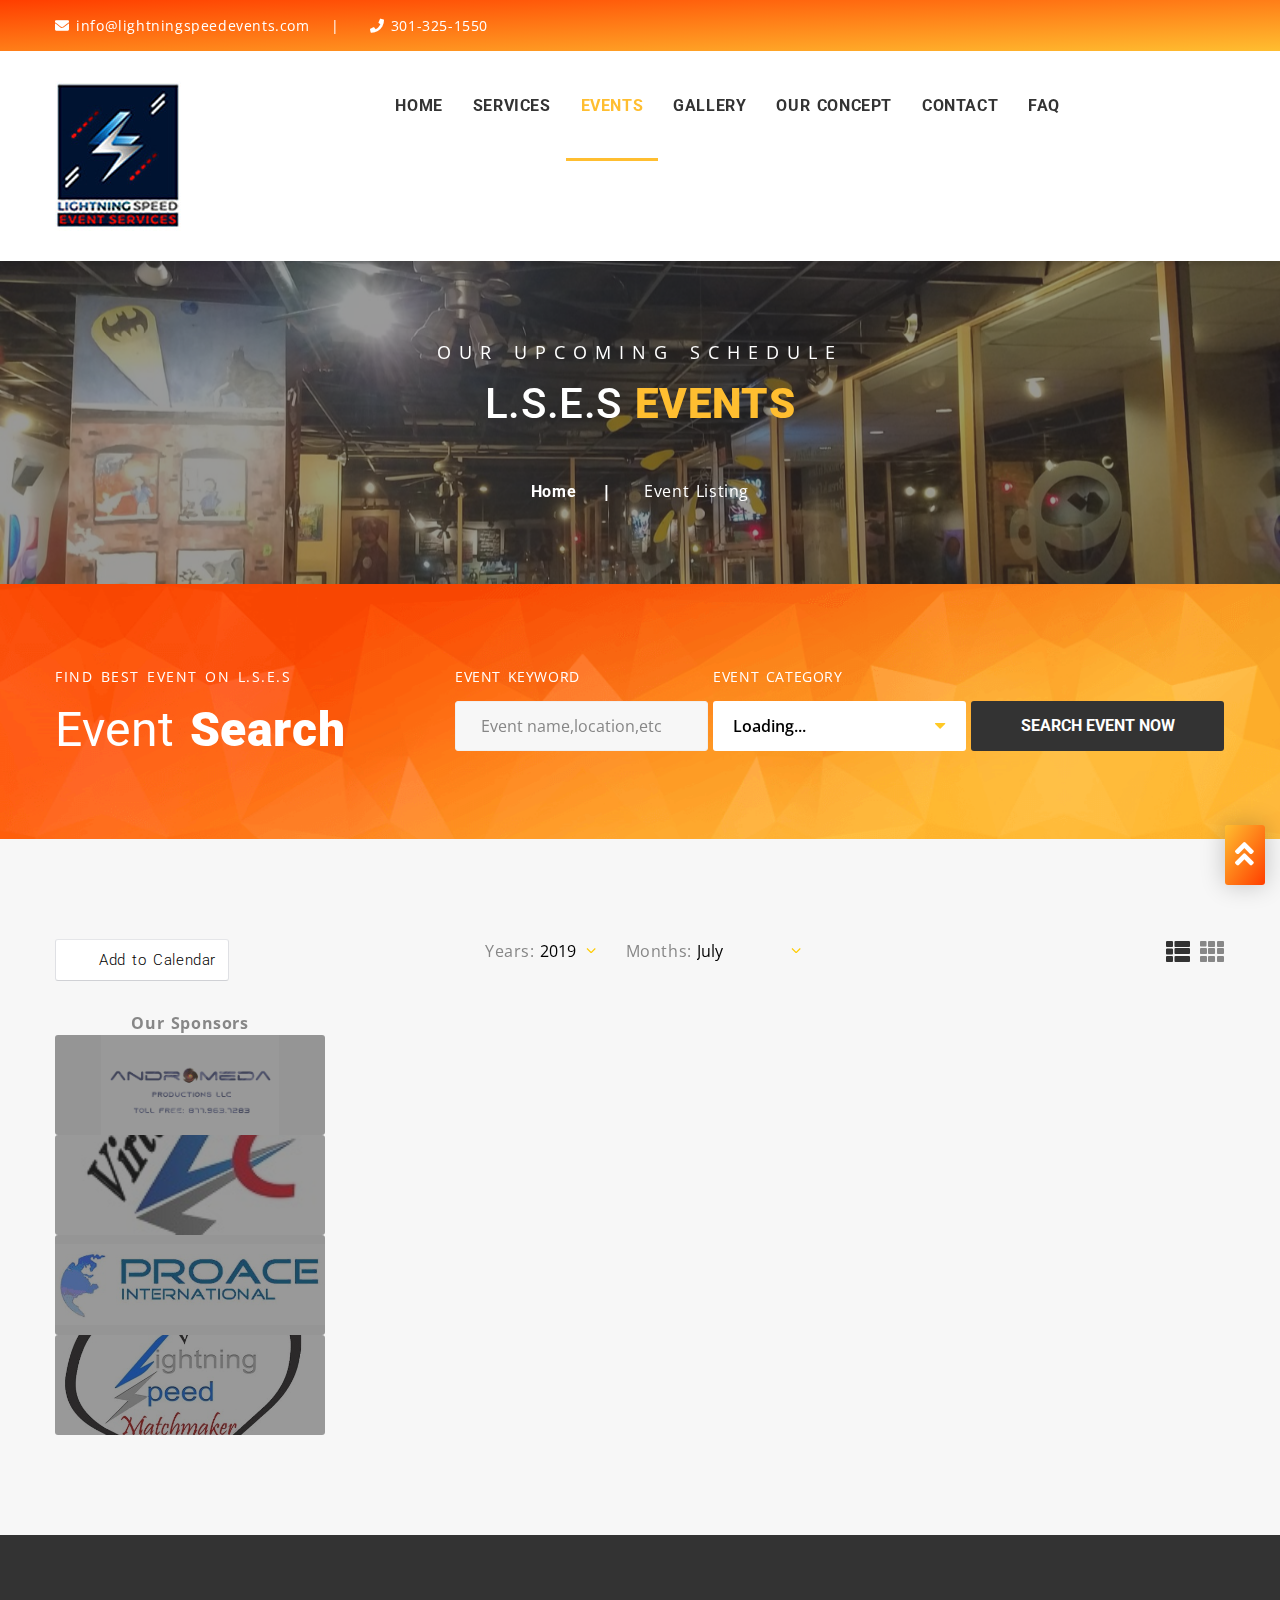
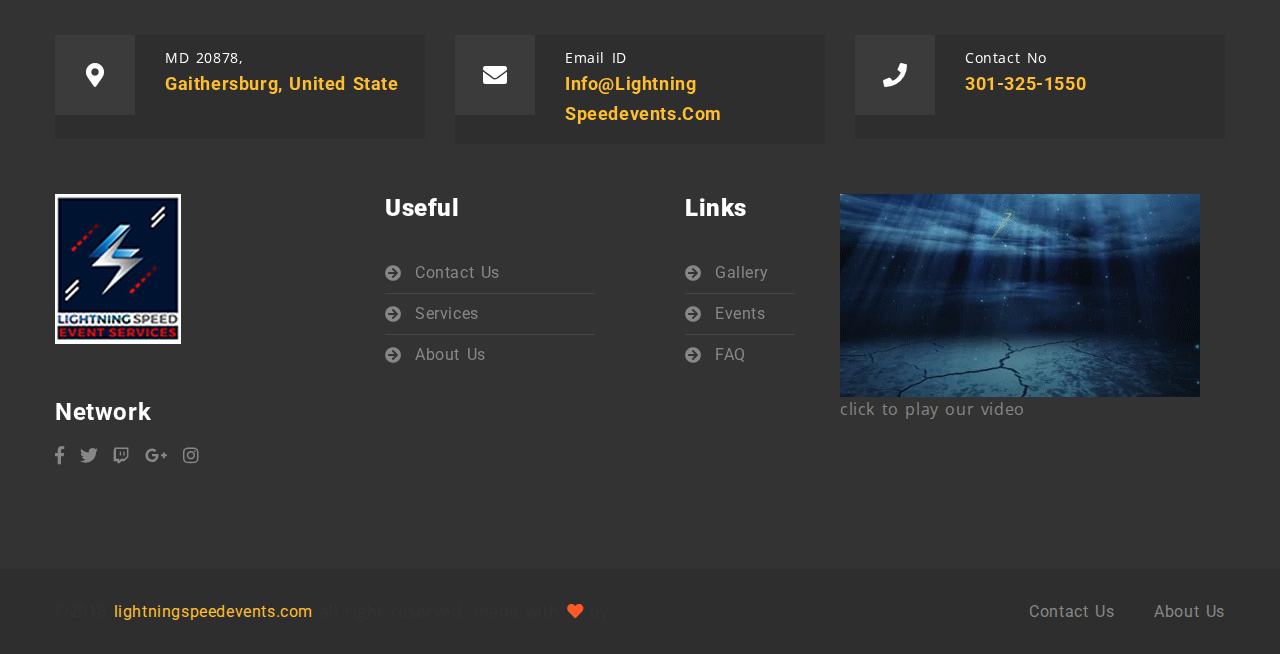
<file: event.html>
<!DOCTYPE html>
<html lang="en">
  <head>
    <meta charset="utf-8" />
    <meta
      name="viewport"
      content="width=device-width, initial-scale=1, shrink-to-fit=no"
    />
    <meta http-equiv="x-ua-compatible" content="ie=edge" />

    <title>LSES - Events</title>
    <link rel="shortcut icon" href="assets/photos/top1.jpg" />

    <!-- fraimwork - css include -->
    <link
      rel="stylesheet"
      type="text/css"
      href="assets/css/bootstrap.min.css"
    />

    <!-- icon css include -->
    <link
      rel="stylesheet"
      type="text/css"
      href="assets/css/fontawesome-all.css"
    />
    <link rel="stylesheet" type="text/css" href="assets/css/flaticon.css" />

    <!-- carousel css include -->
    <link rel="stylesheet" type="text/css" href="assets/css/slick.css" />
    <link rel="stylesheet" type="text/css" href="assets/css/slick-theme.css" />
    <link rel="stylesheet" type="text/css" href="assets/css/animate.css" />
    <link
      rel="stylesheet"
      type="text/css"
      href="assets/css/owl.carousel.min.css"
    />
    <link
      rel="stylesheet"
      type="text/css"
      href="assets/css/owl.theme.default.min.css"
    />

    <!-- others css include -->
    <link
      rel="stylesheet"
      type="text/css"
      href="assets/css/magnific-popup.css"
    />
    <link
      rel="stylesheet"
      type="text/css"
      href="assets/css/jquery.mCustomScrollbar.min.css"
    />
    <link rel="stylesheet" type="text/css" href="assets/css/calendar.css" />
    <link rel="stylesheet" type="text/css" href="assets/css/lightcase.css" />


    <!-- color switcher css include -->
    <link
      id="color_theme"
      rel="stylesheet"
      type="text/css"
      href="assets/css/colors/default.css"
    />

    <!-- custom css include -->
    <link rel="stylesheet" type="text/css" href="assets/css/style.css" />
  </head>

  <body class="default-header-p">
    <!-- backtotop - start -->
    <div id="thetop" class="thetop"></div>
    <div class="backtotop">
      <a href="#thetop" class="scroll">
        <i class="fas fa-angle-double-up"></i>
      </a>
    </div>
    <!-- backtotop - end -->

    <!-- preloader - start -->
    <div id="preloader"></div>
    <!-- preloader - end -->

    <!-- header-section - start
		================================================== -->
    <header
      id="header-section"
      class="header-section default-header-section auto-hide-header clearfix"
    >
      <!-- header-top - start -->
      <div class="header-top">
        <div class="container">
          <div class="row">
            <!-- basic-contact - start -->
            <div class="col-lg-6">
              <div class="basic-contact">
                <ul>
                  <li>
                    <i class="fas fa-envelope"></i>
                    info@lightningspeedevents.com
                  </li>
                  <li>
                    <i class="fas fa-phone"></i>
                    301-325-1550
                  </li>
                </ul>
              </div>
            </div>
            <!-- basic-contact - end -->
          </div>
        </div>
      </div>
      <!-- header-top - end -->

      <!-- header-bottom - start -->
      <div class="header-bottom">
        <div class="container">
          <div class="row">
            <!-- site-logo-wrapper - start -->
            <div class="col-lg-3">
              <div class="site-logo-wrapper">
                <a href="index.html" class="logo">
                  <img src="assets/photos/logo2.jpg" alt="logo_not_found" />
                </a>
              </div>
            </div>
            <!-- site-logo-wrapper - end -->

            <!-- mainmenu-wrapper - start -->
            <div class="col-lg-9">
              <div class="mainmenu-wrapper">
                <div class="row">
                  <!-- menu-item-list - start -->
                  <div class="col-lg-10">
                    <div class="menu-item-list ul-li clearfix">
                      <ul>
                        <li>
                          <a href="index.html">home</a>
                        </li>
                        <li>
                          <a href="service.html">services</a>
                        </li>
                        <li class="active">
                          <a href="event.html">events</a>
                        </li>
                        <li>
                          <a href="gallery.html">gallery</a>
                        </li>
                        <li>
                          <a href="concept.html">Our Concept</a>
                        </li>
                        <li>
                          <a href="contact.html">contact</a>
                        </li>
                        <li>
                          <a href="faq.html">FAQ</a>
                        </li>
                      </ul>
                    </div>
                  </div>
                  <!-- menu-item-list - end -->
                </div>
              </div>
            </div>
            <!-- mainmenu-wrapper - end -->
          </div>
        </div>
      </div>
      <!-- header-bottom - end -->
    </header>
    <!-- header-section - end
		================================================== -->
    <br /><br /><br /><br />

    <!-- breadcrumb-section - start
		================================================== -->
    <section id="breadcrumb-section" class="breadcrumb-section clearfix">
      <div
        class="jarallax"
        style="background-image: url(assets/photos/p4.jpeg);"
      >
        <div class="overlay-black">
          <div class="container">
            <div class="row justify-content-center">
              <div class="col-lg-6 col-md-12 col-sm-12">
                <!-- breadcrumb-title - start -->
                <div class="breadcrumb-title text-center mb-50">
                  <span class="sub-title">Our Upcoming Schedule</span>
                  <h2 class="big-title">L.S.E.S <strong>events</strong></h2>
                </div>
                <!-- breadcrumb-title - end -->

                <!-- breadcrumb-list - start -->
                <div class="breadcrumb-list">
                  <ul>
                    <li class="breadcrumb-item">
                      <a href="index.html" class="breadcrumb-link">Home</a>
                    </li>
                    <li class="breadcrumb-item active" aria-current="page">
                      event listing
                    </li>
                  </ul>
                </div>
                <!-- breadcrumb-list - end -->
              </div>
            </div>
          </div>
        </div>
      </div>
    </section>
    <!-- breadcrumb-section - end
		================================================== -->

    <!-- event-search-section - start
		================================================== -->
    <section
      id="event-search-section"
      class="event-search-section clearfix"
      style="background-image: url(assets/images/special-offer-bg.png);"
    >
      <div class="container">
        <div class="row">
          <!-- section-title - start -->
          <div class="col-lg-4 col-md-12 col-sm-12">
            <div class="section-title">
              <small class="sub-title">Find best event on L.S.E.S</small>
              <h2 class="big-title">event <strong>Search</strong></h2>
            </div>
          </div>
          <!-- section-title - end -->

          <!-- search-form - start -->
          <div class="col-lg-8 col-md-12 col-sm-12">
            <div class="search-form form-wrapper">
              <form>
                <ul>
                  <li>
                    <span class="title">event keyword</span>
                    <div class="form-item">
                      <input
                        type="search"
                        placeholder="Event name,location,etc"
                      />
                    </div>
                  </li>
                  <li>
                    <span class="title">event category</span>
                    <select id="event-category-select">
                      <option>Loading...</option>        
                    </select>
                  </li>
                  <li>
                    <button id="search-event-btn" type="button" class="submit-btn">
                      search event now
                    </button>
                  </li>
                </ul>
              </form>
            </div>
          </div>
          <!-- search-form - end -->
        </div>
      </div>
    </section>
    <!-- event-search-section - end
		================================================== -->

    <!-- event-section - start
		================================================== -->
    <section
      id="event-section"
      class="event-section bg-gray-light sec-ptb-100 clearfix"
    >
      <div class="container">
        <div class="row">
          <!-- sidebar-section - start -->
          <div class="col-lg-3 col-md-12 col-sm-12">
            <div class="sidebar-section">
              <!-- Add to Calendar - start -->
              <div title="Add to Calendar" class="addeventatc">
                Add to Calendar
                <span class="start">06/18/2015 09:00 AM</span>
                <span class="end">06/18/2015 11:00 AM</span>
                <span class="timezone">Europe/Paris</span>
                <span class="title">Summary of the event</span>
                <span class="description">Description of the event</span>
                <span class="location">Location of the event</span>
                <span class="organizer">Organizer</span>
                <span class="organizer_email">Organizer e-mail</span>
                <span class="all_day_event">false</span>
                <span class="date_format">MM/DD/YYYY</span>
              </div>
              <!-- Add to Calendar - end -->

              <!-- map-wrapper - start -->
              <!-- <div class="map-wrapper mb-30">
                <h2 class="title-small default-color mb-30">
                  Google Map Search
                </h2>

                <div id="google-map">
                  <div id="googleMaps" class="google-map-container"></div>
                </div>
              </div> -->
              <!-- map-wrapper - end -->

              <!-- spacial-event-wrapper - start -->
              <div
                class="spacial-event-wrapper text-center"
                <h2>
                  <strong>
                    Our Sponsors
                  </strong>
                </h2>
              </div>

              <div
                class="spacial-event-wrapper text-center"
                style="background-image: url(assets/photos/new/s4.jpeg);background-size: contain;"
              >
                <div class="overlay-black">
                  <!-- <p class="sub-title white-color mb-30">26 DECEMBER 2018</p>
                  <h2 class="title-large white-color mb-30">
                    AMSTERDAM
                    <strong class="yellow-color">PHP CONFERENCE</strong>
                  </h2>
                  <a href="#!" class="custom-btn">booking ticket</a> -->
                </div>
              </div>

              <div
                class="spacial-event-wrapper text-center"
                style="background-image: url(assets/photos/new/s1.jpeg);"
              >
                <div class="overlay-black">
                  <!-- <p class="sub-title white-color mb-30">26 DECEMBER 2018</p>
                  <h2 class="title-large white-color mb-30">
                    AMSTERDAM
                    <strong class="yellow-color">PHP CONFERENCE</strong>
                  </h2>
                  <a href="#!" class="custom-btn">booking ticket</a> -->
                </div>
              </div>

              <div
                class="spacial-event-wrapper text-center"
                style="background-image: url(assets/photos/new/s3.jpeg);background-size: contain;"
              >
                <div class="overlay-black">
                  <!-- <p class="sub-title white-color mb-30">26 DECEMBER 2018</p>
                  <h2 class="title-large white-color mb-30">
                    AMSTERDAM
                    <strong class="yellow-color">PHP CONFERENCE</strong>
                  </h2>
                  <a href="#!" class="custom-btn">booking ticket</a> -->
                </div>
              </div>

              <div
                class="spacial-event-wrapper text-center"
                style="background-image: url(assets/photos/new/s2.jpeg);"
              >
                <div class="overlay-black">
                  <!-- <p class="sub-title white-color mb-30">26 DECEMBER 2018</p>
                  <h2 class="title-large white-color mb-30">
                    AMSTERDAM
                    <strong class="yellow-color">PHP CONFERENCE</strong>
                  </h2>
                  <a href="#!" class="custom-btn">booking ticket</a> -->
                </div>
              </div>
              <!-- spacial-event-wrapper - end -->
            </div>
          </div>
          <!-- sidebar-section - end -->

          <!-- - start -->
          <div class="col-lg-9 col-md-12 col-sm-12">
            <div class="search-result-form">
              <form action="#!">
                <ul>
                  <li>
                    <span class="result-text"
                      ></span
                    >
                  </li>
                  <li>
                    <label for="year-select">Years:</label>
                    <select id="year-select">
                      <option value="2018">2018</option>
                      <option selected="" value="2019">2019</option>
                      <option value="2020">2020</option>
                      <option value="2021">2021</option>
                    </select>
                  </li>
                  <li>
                    <label for="munth-select">Months:</label>
                    <select id="munth-select">
                    </select>
                  </li>
                </ul>
              </form>

              <ul class="nav event-layout-btngroup">
                <li>
                  <a class="active" data-toggle="tab" href="#list-style"
                    ><i class="fas fa-th-list"></i
                  ></a>
                </li>
                <li>
                  <a data-toggle="tab" href="#grid-style"
                    ><i class="fas fa-th"></i
                  ></a>
                </li>
              </ul>
            </div>

            <div class="tab-content">
              <div id="list-style" class="tab-pane fade in active show">
                <!-- <div class="pagination ul-li clearfix">
									<ul>
										<li class="page-item prev-item">
											<a class="page-link" href="#!">Prev</a>
										</li>
										<li class="page-item"><a class="page-link" href="#!">01</a></li>
										<li class="page-item active"><a class="page-link" href="#!">02</a></li>
										<li class="page-item"><a class="page-link" href="#!">03</a></li>
										<li class="page-item"><a class="page-link" href="#!">04</a></li>
										<li class="page-item"><a class="page-link" href="#!">05</a></li>
										<li class="page-item next-item">
											<a class="page-link" href="#!">Next</a>
										</li>
									</ul>
								</div> -->
              </div>

              <div id="grid-style" class="tab-pane fade">
                <div
                  id="grid-style-container"
                  class="row justify-content-center"
                >
                  <!-- pagination - start -->
                  <!-- <div class="pagination ul-li clearfix">
										<ul>
											<li class="page-item prev-item">
												<a class="page-link" href="#!">Prev</a>
											</li>
											<li class="page-item"><a class="page-link" href="#!">01</a></li>
											<li class="page-item active"><a class="page-link" href="#!">02</a></li>
											<li class="page-item"><a class="page-link" href="#!">03</a></li>
											<li class="page-item"><a class="page-link" href="#!">04</a></li>
											<li class="page-item"><a class="page-link" href="#!">05</a></li>
											<li class="page-item next-item">
												<a class="page-link" href="#!">Next</a>
											</li>
										</ul>
									</div> -->
                  <!-- pagination - end -->
                </div>
              </div>
            </div>
          </div>
          <!-- - end -->
        </div>
      </div>
    </section>
    <!-- event-section - end
		================================================== -->

    <!-- default-footer-section - start
		================================================== -->
    <footer
    id="footer-section"
    class="footer-section default-footer-section clearfix"
  >
    <!-- footer-top - start -->
    <div class="footer-top sec-ptb-100 clearfix">
      <div class="container">
        <div class="row">
          <!-- basic-info - start -->
          <div class="col-lg-12 col-md-12 col-md-12">
            <div class="basic-info mb-50 clearfix">
              <div class="row">
                <!-- basic-info-item - start -->
                <div class="col-lg-4 col-md-6 col-sm-12">
                  <div class="basic-info-item">
                    <span class="icon">
                      <i class="fas fa-map-marker-alt"></i>
                    </span>
                    <div class="info-content">
                      <p>MD 20878,</p>
                      <h3>Gaithersburg, united state</h3>
                    </div>
                    <br />
                  </div>
                </div>
                <!-- basic-info-item - end -->

                <!-- basic-info-item - start -->
                <div class="col-lg-4 col-md-6 col-sm-12">
                  <div class="basic-info-item">
                    <span class="icon">
                      <i class="fas fa-envelope"></i>
                    </span>
                    <div class="info-content">
                      <p>Email ID</p>
                      <h3>info@lightning</h3>
                      <h3>speedevents.com</h3>
                    </div>
                  </div>
                </div>
                <!-- basic-info-item - end -->

                <!-- basic-info-item - start -->
                <div class="col-lg-4 col-md-6 col-sm-12">
                  <div class="basic-info-item">
                    <span class="icon">
                      <i class="fas fa-phone"></i>
                    </span>
                    <div class="info-content">
                      <p>Contact No</p>
                      <h3>301-325-1550</h3>
                    </div>
                    <br />
                  </div>
                </div>
                <!-- basic-info-item - end -->
              </div>
            </div>
          </div>
          <!-- basic-info - end -->

          <!-- about-wrapper - start -->
          <div class="col-lg-3 col-md-6 col-sm-12">
            <div class="about-wrapper">
              <!-- site-logo-wrapper - start -->
              <div class="site-logo-wrapper mb-30">
                <a href="index.html" class="logo">
                  <img src="assets/photos/logo2.jpg" alt="logo_not_found" />
                </a>
              </div>
              <!-- site-logo-wrapper - end --><br />

              <!-- social-links - start -->
              <div class="social-links ul-li">
                <h3 class="social-title">network</h3>
                <ul>
                  <li>
                    <a href="https://www.facebook.com/lightningspeeddating/">
                      <i class="fab fa-facebook-f"></i>
                    </a>
                  </li>
                  <li>
                    <a href="#!">
                      <i class="fab fa-twitter"></i>
                    </a>
                  </li>
                  <li>
                    <a href="#!">
                      <i class="fab fa-twitch"></i>
                    </a>
                  </li>
                  <li>
                    <a href="#!">
                      <i class="fab fa-google-plus-g"></i>
                    </a>
                  </li>
                  <li>
                    <a href="#!">
                      <i class="fab fa-instagram"></i>
                    </a>
                  </li>
                </ul>
              </div>
              <!-- social-links - end -->
            </div>
          </div>
          <!-- about-wrapper - end -->

          <!-- usefullinks-wrapper - start -->
          <div class="col-lg-3 col-md-6 col-sm-12">
            <div class="usefullinks-wrapper ul-li-block">
              <h3 class="footer-item-title">
                
                <strong>useful</strong>
              </h3>
              <ul>
                <li>
                  <a href="contact.html">Contact Us</a>
                </li>
                <li>
                  <a href="service.html">Services</a>
                </li>
                <li>
                  <a href="about.html">About Us</a>
                </li>
              </ul>
            </div>
          </div>
          <!-- usefullinks-wrapper - end -->

          <!-- usefullinks-wrapper - start -->
          <div class="col-lg-2 col-md-6 col-sm-12">
            <div class="usefullinks-wrapper ul-li-block">
              <h3 class="footer-item-title">
                
                <strong>links</strong>
              </h3>
              <ul>
                <li>
                  <a href="gallery.html">Gallery</a>
                </li>
                <li>
                  <a href="event.html">Events</a>
                </li>
                <li>
                  <a href="faq.html">FAQ</a>
                </li>
              </ul>
            </div>
          </div>
          <!-- usefullinks-wrapper - end -->

          <!-- instagram-wrapper - start -->
          <div class="grid-item grid-item--width2 video-gallery " data-category="video-gallery">
            <a class="" href="assets/photos/v2.mp4" data-rel="lightcase:videoGallery">
              <img src="assets/photos/v2part.jpeg" alt="Image_not_found">
            </a>
            <div class="item-content">
              <span>click to play our video</span>
            </div>
          </div>
          <!-- instagram-wrapper - end -->
        </div>
      </div>
    </div>
    <!-- footer-top - end -->

    <div class="footer-bottom">
      <div class="container">
        <div class="row">
          <!-- copyright-text - start -->
          <div class="col-lg-7 col-md-12 col-sm-12">
            <div class="copyright-text">
              <p class="m-0">
                ©2018
                <a href="#!" class="site-link">lightningspeedevents.com</a>
                all right reserved, made with <i class="fas fa-heart"></i> by
                <a href="#!" class="author-link">
                  <strong></strong>
                </a>
              </p>
            </div>
          </div>
          <!-- copyright-text - end -->

          <!-- footer-menu - start -->
          <div class="col-lg-5 col-md-12 col-sm-12">
            <div class="footer-menu">
              <ul>
                <li>
                  <a href="contact.html">Contact us</a>
                </li>
                <li>
                  <a href="about.html">About us</a>
                </li>
              </ul>
            </div>
          </div>
          <!-- footer-menu - end -->
        </div>
      </div>
    </div>
  </footer>
    <!-- default-footer-section - end
			================================================== -->

    <!-- fraimwork - jquery include -->
    <script src="assets/js/jquery-3.3.1.min.js"></script>
    <script src="assets/js/popper.min.js"></script>
    <script src="assets/js/bootstrap.min.js"></script>

    <!-- carousel jquery include -->
    <script src="assets/js/slick.min.js"></script>
    <script src="assets/js/owl.carousel.min.js"></script>

    <!-- map jquery include -->
    <!-- <script src="assets/js/gmap3.min.js"></script>
    <script src="http://maps.google.com/maps/api/js?key=AIzaSyC61_QVqt9LAhwFdlQmsNwi5aUJy9B2SyA"></script> -->

    <!-- calendar jquery include -->
    <script src="assets/js/atc.min.js"></script>

    <!-- others jquery include -->
    <script src="assets/js/jquery.magnific-popup.min.js"></script>
    <script src="assets/js/isotope.pkgd.min.js"></script>
    <script src="assets/js/jarallax.min.js"></script>
    <script src="assets/js/jquery.mCustomScrollbar.concat.min.js"></script>
    <script src="assets/js/lightcase.js"></script>

    <!-- gallery img loaded - jqury include -->
    <script src="assets/js/imagesloaded.pkgd.min.js"></script>

    <!-- multy count down - jqury include -->
    <script src="assets/js/jquery.countdown.js"></script>

    <!-- custom jquery include -->
    <script src="assets/js/custom.js"></script>
    <script src="assets/js/moment.min.js"></script>

    <script>
      $(document).ready(function() {

				var allMonths = moment.months(), monthList = "";
        var eventData = [], categoryArr = [];
				
				for(var i = 0; i < allMonths.length; i++){
					
					if((i+1) === moment().month()+1){
						monthList += '<option selected value="'+allMonths[i]+'">'+allMonths[i]+'</option>';
					}
					else{
						monthList += '<option value="'+allMonths[i]+'">'+allMonths[i]+'</option>';
					}
				}
        monthList += '<option value="all">All</option>';
				$('#munth-select').html(monthList);


        function removeLineBreaks(text) {
          var newText = text.replace(/(\r\n|\n|\r)/gm, "");
          newText = newText.replace(/^\s+|\s+$/g, "").replace(/\s+/g, " ");
          return newText;
        }
        function text_truncate(str, length, ending) {
          if (length == null) {
            length = 100;
          }
          if (ending == null) {
            ending = "...";
          }
          if (str.length > length) {
            return str.substring(0, length - ending.length) + ending;
          } else {
            return str;
          }
        }

        function extractDay(date) {
          date = moment(date).format("D");
          return date;
        }

        function extractMonth(date, format) {
          date = moment(date).format(format);
          return date;
        }

        function extractTime(date) {
          date = moment(date).format("hh:mma");
          return date;
        }

        function extractYear(date){
          date = moment(date).format("YYYY");
          return date;
        }

        function isNotEmpty(object) { 
          for(var i in object) { return true; } 
          return false; 
        }

        function getUnique(array){
          var uniqueArray = [];
          
          // Loop through array values
          for(var value of array){
              if(uniqueArray.indexOf(value) === -1){
                  uniqueArray.push(value);
              }
          }
          return uniqueArray;
        }

        $('#munth-select, #year-select').change(function(){
          var listType = "",
              gridType = "", eventFlag = false;
          if(isNotEmpty(eventData)){
            for (var i = 0; i < eventData.events.length; i++) {
                var currMonth = extractMonth(eventData.events[i].start.local, "MMMM"), currYear = extractYear(eventData.events[i].start.local);
                if((currMonth === $('#munth-select').val()) && (currYear === $('#year-select').val())){
                  //holding data for list type
                  listType +=
                    '<div class="event-list-item clearfix"><div class="event-image"><div class="post-date">';
                  listType +=
                    '<span class="date">' +
                    extractDay(eventData.events[i].start.local) +
                    '</span><br><small class="month">' +
                    extractMonth(eventData.events[i].start.local, "MMM") +
                    '</small></div><img src="' +
                    eventData.events[i].logo.url +
                    '" alt="Image_not_found">';
                  listType +=
                    '</div><div class="event-content"><div class="event-title mb-15"><h3 class="title">';
                  listType +=
                    "<strong>" + eventData.events[i].name.text + "</strong></h3>";
                  listType +=
                    '</div><p class="discription-text mb-30">' +
                    text_truncate(
                      removeLineBreaks(eventData.events[i].description.text),
                      150
                    ) +
                    "</p>";
                  listType += '<div class="event-info-list ul-li clearfix"><ul>';
                  listType +=
                    '<li><a href="' +
                      eventData.events[i].url +
                    '" target="_blank" class="tickets-details-btn">tickets & details</a></li></ul>';
                  listType += "</div></div></div>";

                  //holding data for grid type
                  gridType +=
                    '<div class="col-lg-6 col-md-6 col-sm-12"><div class="event-grid-item"><div class="event-image">';
                  gridType +=
                    '<div class="post-date"><span class="date">' +
                    extractDay(eventData.events[i].start.local) +
                    '</span><small class="month">' +
                    extractMonth(eventData.events[i].start.local, "MMM") +
                    "</small></div>";
                  gridType +=
                    '<img src="' +
                    eventData.events[i].logo.url +
                    '" alt="Image_not_found"></div><div class="event-content">';
                  gridType +=
                    '<div class="event-title mb-30"><h3 class="title">' +
                      eventData.events[i].name.text +
                    "</h3></div>";
                  gridType += '<div class="event-post-meta ul-li-block mb-30"><ul>';
                  gridType +=
                    '<li><span class="icon"><i class="far fa-clock"></i></span>Start ' +
                    extractTime(eventData.events[i].start.local) +
                    "</li>";
                  gridType += "</ul></div>";
                  gridType +=
                    '<a href="' +
                    eventData.events[i].url +
                    '" target="_blank" class="tickets-details-btn">tickets & details</a></div></div></div>';
                  eventFlag = true;
                }
                else if(($('#munth-select').val() === "all") && (currYear === $('#year-select').val())){
    
                    listType +=
                      '<div class="event-list-item clearfix"><div class="event-image"><div class="post-date">';
                    listType +=
                      '<span class="date">' +
                      extractDay(eventData.events[i].start.local) +
                      '</span><br><small class="month">' +
                      extractMonth(eventData.events[i].start.local, "MMM") +
                      '</small></div><img src="' +
                      eventData.events[i].logo.url +
                      '" alt="Image_not_found">';
                    listType +=
                      '</div><div class="event-content"><div class="event-title mb-15"><h3 class="title">';
                    listType +=
                      "<strong>" + eventData.events[i].name.text + "</strong></h3>";
                    listType +=
                      '</div><p class="discription-text mb-30">' +
                      text_truncate(
                        removeLineBreaks(eventData.events[i].description.text),
                        150
                      ) +
                      "</p>";
                    listType += '<div class="event-info-list ul-li clearfix"><ul>';
                    listType +=
                      '<li><a href="' +
                        eventData.events[i].url +
                      '" target="_blank" class="tickets-details-btn">tickets & details</a></li></ul>';
                    listType += "</div></div></div>";

                    //holding data for grid type
                    gridType +=
                      '<div class="col-lg-6 col-md-6 col-sm-12"><div class="event-grid-item"><div class="event-image">';
                    gridType +=
                      '<div class="post-date"><span class="date">' +
                      extractDay(eventData.events[i].start.local) +
                      '</span><small class="month">' +
                      extractMonth(eventData.events[i].start.local, "MMM") +
                      "</small></div>";
                    gridType +=
                      '<img src="' +
                      eventData.events[i].logo.url +
                      '" alt="Image_not_found"></div><div class="event-content">';
                    gridType +=
                      '<div class="event-title mb-30"><h3 class="title">' +
                        eventData.events[i].name.text +
                      "</h3></div>";
                    gridType += '<div class="event-post-meta ul-li-block mb-30"><ul>';
                    gridType +=
                      '<li><span class="icon"><i class="far fa-clock"></i></span>Start ' +
                      extractTime(eventData.events[i].start.local) +
                      "</li>";
                    gridType += "</ul></div>";
                    gridType +=
                      '<a href="' +
                      eventData.events[i].url +
                      '" target="_blank" class="tickets-details-btn">tickets & details</a></div></div></div>';
                    eventFlag = true;
              }
            }
            if(!eventFlag){
              listType = "No event available for this month";
              gridType = "No event available for this month";
            }
            $("#list-style").html(listType);
            $("#grid-style-container").html(gridType);
          }
        });

        
        $.ajax({
          url: "api/getevents.php",
          type: "GET",
          dataType: "json",
          success: function(as) {
            var listType = "",
              gridType = "";
            eventData = as, eventFlag = false;
            for (var i = 0; i < as.events.length; i++) {
              categoryArr.push(as.events[i].subcategory_id);
              var isCurrDateAfter = moment().isAfter(moment(as.events[i].start.local));
              
              if(!isCurrDateAfter){

                var currMonth = extractMonth(as.events[i].start.local, "MMMM"), currYear = extractYear(as.events[i].start.local);

                if((currMonth === $('#munth-select').val()) && (currYear === $('#year-select').val())){
                  //holding data for list type
                  listType +=
                    '<div class="event-list-item clearfix"><div class="event-image"><div class="post-date">';
                  listType +=
                    '<span class="date">' +
                    extractDay(as.events[i].start.local) +
                    '</span><br><small class="month">' +
                    extractMonth(as.events[i].start.local, "MMM") +
                    '</small></div><img src="' +
                    as.events[i].logo.url +
                    '" alt="Image_not_found">';
                  listType +=
                    '</div><div class="event-content"><div class="event-title mb-15"><h3 class="title">';
                  listType +=
                    "<strong>" + as.events[i].name.text + "</strong></h3>";
                  listType +=
                    '</div><p class="discription-text mb-30">' +
                    text_truncate(
                      removeLineBreaks(as.events[i].description.text),
                      150
                    ) +
                    "</p>";
                  listType += '<div class="event-info-list ul-li clearfix"><ul>';
                  listType +=
                    '<li><a href="' +
                    as.events[i].url +
                    '" target="_blank" class="tickets-details-btn">tickets & details</a></li></ul>';
                  listType += "</div></div></div>";

                  //holding data for grid type
                  gridType +=
                    '<div class="col-lg-6 col-md-6 col-sm-12"><div class="event-grid-item"><div class="event-image">';
                  gridType +=
                    '<div class="post-date"><span class="date">' +
                    extractDay(as.events[i].start.local) +
                    '</span><small class="month">' +
                    extractMonth(as.events[i].start.local, "MMM") +
                    "</small></div>";
                  gridType +=
                    '<img src="' +
                    as.events[i].logo.url +
                    '" alt="Image_not_found"></div><div class="event-content">';
                  gridType +=
                    '<div class="event-title mb-30"><h3 class="title">' +
                    as.events[i].name.text +
                    "</h3></div>";
                  gridType += '<div class="event-post-meta ul-li-block mb-30"><ul>';
                  gridType +=
                    '<li><span class="icon"><i class="far fa-clock"></i></span>Start ' +
                    extractTime(as.events[i].start.local) +
                    "</li>";
                  gridType += "</ul></div>";
                  gridType +=
                    '<a href="' +
                    as.events[i].url +
                    '" target="_blank" class="tickets-details-btn">tickets & details</a></div></div></div>';
                  eventFlag = true;
                }
              }
            }
            if(!eventFlag){
              listType = "No event available for this month";
              gridType = "No event available for this month";
            }
            $("#list-style").html(listType);
            $("#grid-style-container").html(gridType);
            categoryArr = getUnique(categoryArr);
             
            var formData = new FormData();
            formData.append('cat_arr', JSON.stringify(categoryArr));
            $.ajax({
              url: "api/getcategories.php",
              type: "POST",
              data: formData,
              dataType: "json",
              cache: false,
              processData: false,
              contentType: false,
              success: function(as) {
                var catList = "";
                for(var i = 0; i < as.length; i++){
                  catList += '<option value="'+as[i].id+'">'+as[i].name+'</option>';
                }
                $('#event-category-select').html(catList);
              }
            });

          }
        });

        $('#search-event-btn').click(function(){
          var listType = "",
              gridType = "", eventFlag = false;
          if(isNotEmpty(eventData)){
            for (var i = 0; i < eventData.events.length; i++) {
              var currMonth = extractMonth(eventData.events[i].start.local, "MMMM"), currYear = extractYear(eventData.events[i].start.local);
              if(($('#event-category-select').val() === eventData.events[i].subcategory_id) && (currMonth === $('#munth-select').val()) && (currYear === $('#year-select').val())){
                  //holding data for list type
                listType +=
                    '<div class="event-list-item clearfix"><div class="event-image"><div class="post-date">';
                  listType +=
                    '<span class="date">' +
                    extractDay(eventData.events[i].start.local) +
                    '</span><br><small class="month">' +
                    extractMonth(eventData.events[i].start.local, "MMM") +
                    '</small></div><img src="' +
                    eventData.events[i].logo.url +
                    '" alt="Image_not_found">';
                  listType +=
                    '</div><div class="event-content"><div class="event-title mb-15"><h3 class="title">';
                  listType +=
                    "<strong>" + eventData.events[i].name.text + "</strong></h3>";
                  listType +=
                    '</div><p class="discription-text mb-30">' +
                    text_truncate(
                      removeLineBreaks(eventData.events[i].description.text),
                      150
                    ) +
                    "</p>";
                  listType += '<div class="event-info-list ul-li clearfix"><ul>';
                  listType +=
                    '<li><a href="' +
                      eventData.events[i].url +
                    '" target="_blank" class="tickets-details-btn">tickets & details</a></li></ul>';
                  listType += "</div></div></div>";

                  //holding data for grid type
                  gridType +=
                    '<div class="col-lg-6 col-md-6 col-sm-12"><div class="event-grid-item"><div class="event-image">';
                  gridType +=
                    '<div class="post-date"><span class="date">' +
                    extractDay(eventData.events[i].start.local) +
                    '</span><small class="month">' +
                    extractMonth(eventData.events[i].start.local, "MMM") +
                    "</small></div>";
                  gridType +=
                    '<img src="' +
                    eventData.events[i].logo.url +
                    '" alt="Image_not_found"></div><div class="event-content">';
                  gridType +=
                    '<div class="event-title mb-30"><h3 class="title">' +
                      eventData.events[i].name.text +
                    "</h3></div>";
                  gridType += '<div class="event-post-meta ul-li-block mb-30"><ul>';
                  gridType +=
                    '<li><span class="icon"><i class="far fa-clock"></i></span>Start ' +
                    extractTime(eventData.events[i].start.local) +
                    "</li>";
                  gridType += "</ul></div>";
                  gridType +=
                    '<a href="' +
                    eventData.events[i].url +
                    '" target="_blank" class="tickets-details-btn">tickets & details</a></div></div></div>';
                  eventFlag = true;
              }
            }
            $("#list-style").html(listType);
            $("#grid-style-container").html(gridType);
          }
        });
				
			});
    </script>
  </body>
</html>
</file>
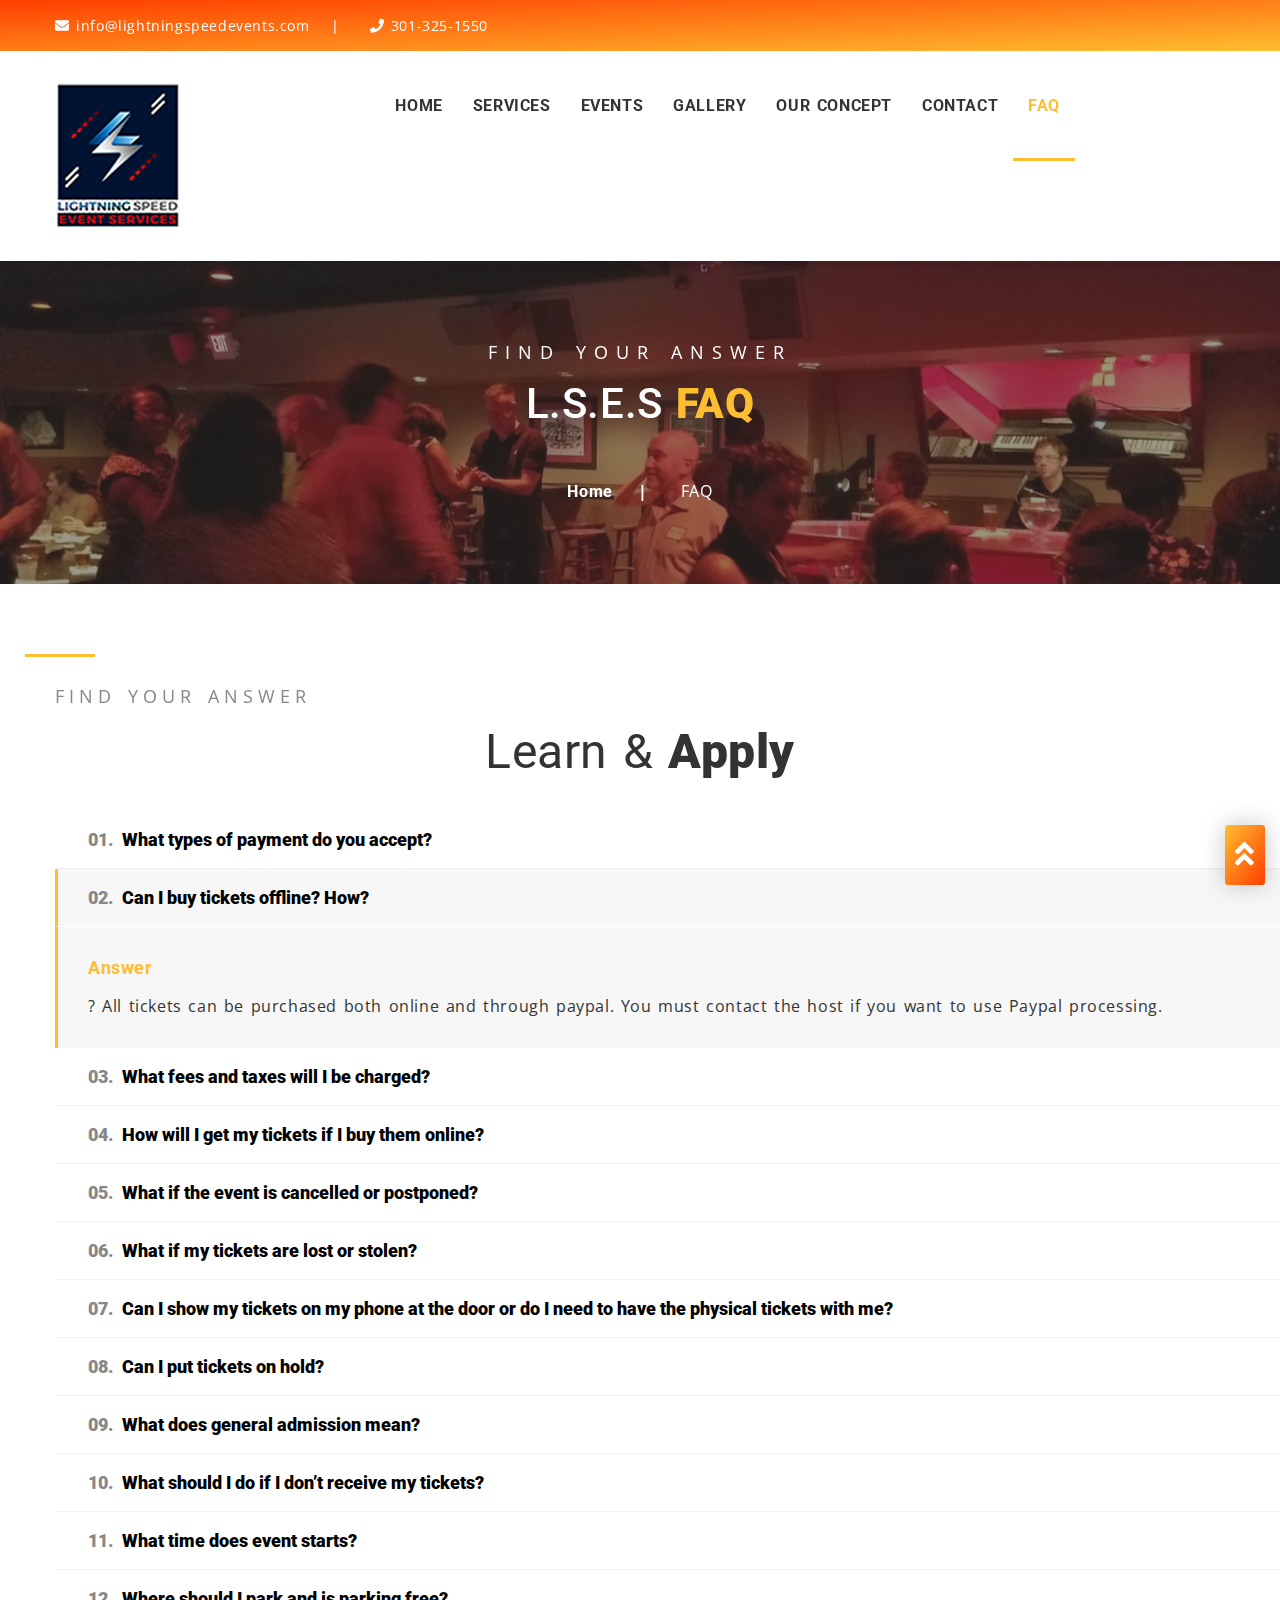
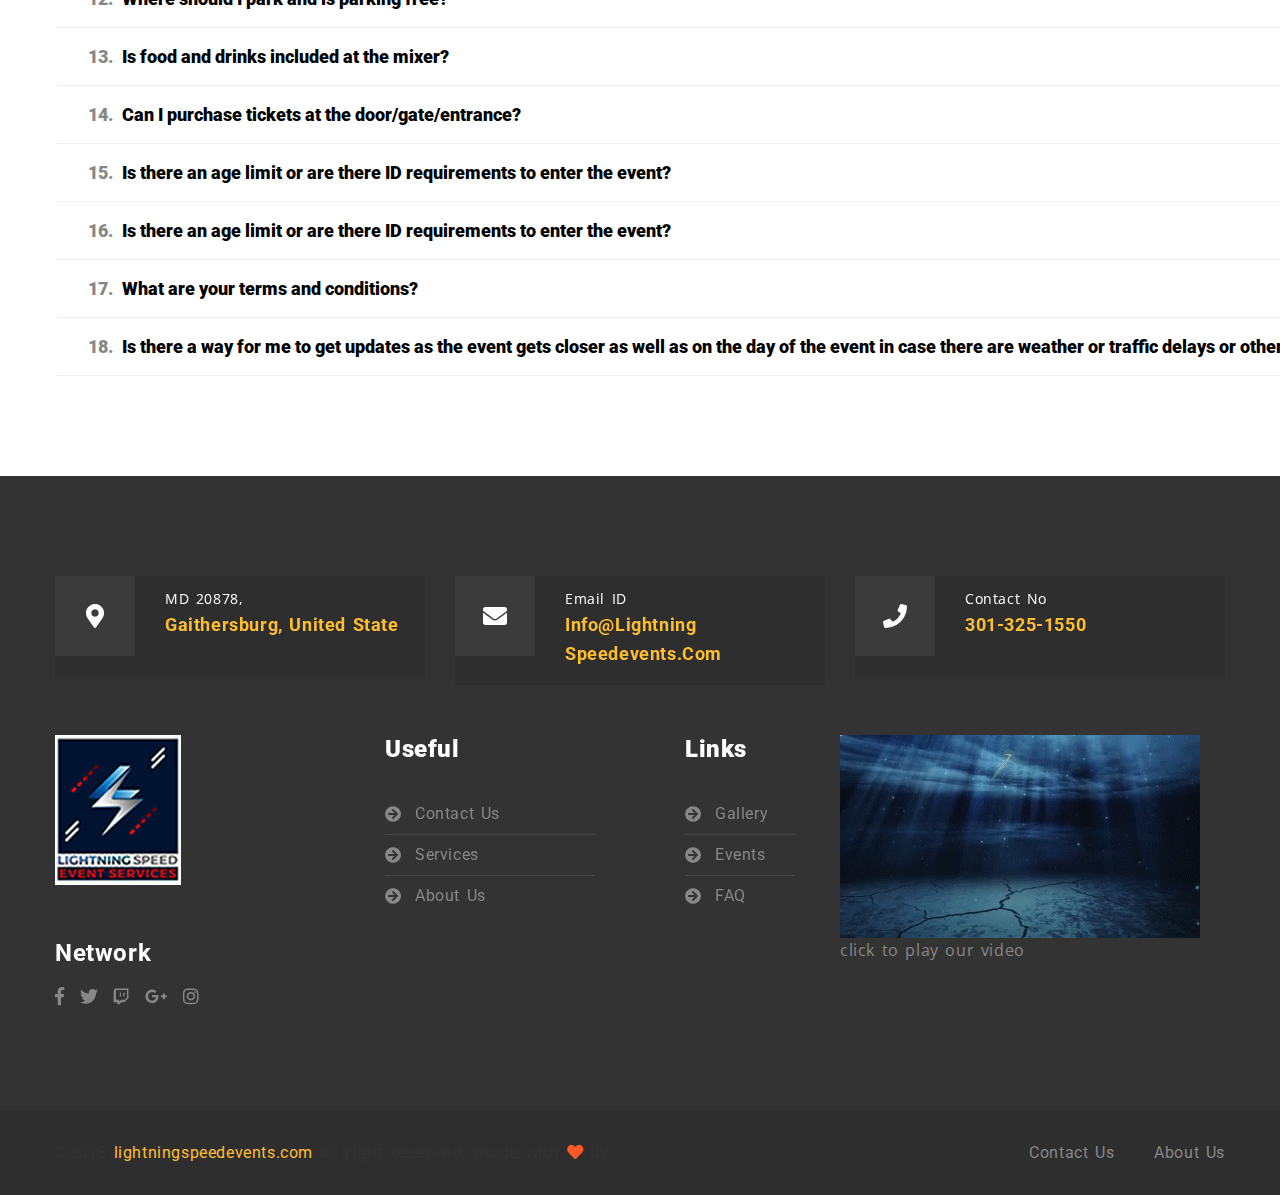
<file: faq.html>
<!DOCTYPE html>
<html lang="en">
  <head>
    <meta charset="utf-8" />
    <meta
      name="viewport"
      content="width=device-width, initial-scale=1, shrink-to-fit=no"
    />
    <meta http-equiv="x-ua-compatible" content="ie=edge" />

    <title>LSES - FAQ</title>
    <link rel="shortcut icon" href="assets/photos/top1.jpg" />

    <!-- fraimwork - css include -->
    <link
      rel="stylesheet"
      type="text/css"
      href="assets/css/bootstrap.min.css"
    />

    <!-- icon css include -->
    <link
      rel="stylesheet"
      type="text/css"
      href="assets/css/fontawesome-all.css"
    />
    <link rel="stylesheet" type="text/css" href="assets/css/flaticon.css" />
    <link rel="stylesheet" type="text/css" href="assets/css/jquery.flex-photo-gallery.css"/>

    <!-- carousel css include -->
    <link rel="stylesheet" type="text/css" href="assets/css/slick.css" />
    <link rel="stylesheet" type="text/css" href="assets/css/slick-theme.css" />
    <link rel="stylesheet" type="text/css" href="assets/css/animate.css" />
    <link
      rel="stylesheet"
      type="text/css"
      href="assets/css/owl.carousel.min.css"
    />
    <link
      rel="stylesheet"
      type="text/css"
      href="assets/css/owl.theme.default.min.css"
    />

    <!-- others css include -->
    <link
      rel="stylesheet"
      type="text/css"
      href="assets/css/magnific-popup.css"
    />
    <link
      rel="stylesheet"
      type="text/css"
      href="assets/css/jquery.mCustomScrollbar.min.css"
    />
    <link rel="stylesheet" type="text/css" href="assets/css/calendar.css" />
    <link rel="stylesheet" type="text/css" href="assets/css/lightcase.css" />

    <!-- color switcher css include -->
    <link
      id="color_theme"
      rel="stylesheet"
      type="text/css"
      href="assets/css/colors/default.css"
    />

    <!-- custom css include -->
    <link rel="stylesheet" type="text/css" href="assets/css/style.css?v=1" />
  </head>

  <body class="default-header-p">
    <!-- backtotop - start -->
    <div id="thetop" class="thetop"></div>
    <div class="backtotop">
      <a href="#thetop" class="scroll">
        <i class="fas fa-angle-double-up"></i>
      </a>
    </div>
    <!-- backtotop - end -->

    <!-- preloader - start -->
    <div id="preloader"></div>
    <!-- preloader - end -->

    <!-- header-section - start
		================================================== -->
    <header
      id="header-section"
      class="header-section default-header-section auto-hide-header clearfix"
    >
      <!-- header-top - start -->
      <div class="header-top">
        <div class="container">
          <div class="row">
            <!-- basic-contact - start -->
            <div class="col-lg-6">
              <div class="basic-contact">
                <ul>
                  <li>
                      <i class="fas fa-envelope"></i>
                      info@lightningspeedevents.com
                  </li>
                  <li>
                      <i class="fas fa-phone"></i>
                      301-325-1550
                  </li>
                </ul>
              </div>
            </div>
            <!-- basic-contact - end -->
          </div>
        </div>
      </div>
      <!-- header-top - end -->

      <!-- header-bottom - start -->
      <div class="header-bottom">
        <div class="container">
          <div class="row">
            <!-- site-logo-wrapper - start -->
            <div class="col-lg-3">
              <div class="site-logo-wrapper">
                <a href="index.html" class="logo">
                  <img src="assets/photos/logo2.jpg" alt="logo_not_found" />
                </a>
              </div>
            </div>
            <!-- site-logo-wrapper - end -->

            <!-- mainmenu-wrapper - start -->
            <div class="col-lg-9">
              <div class="mainmenu-wrapper">
                <div class="row">
                  <!-- menu-item-list - start -->
                  <div class="col-lg-10">
                    <div class="menu-item-list ul-li clearfix">
                      <ul>
                        <li>
                          <a href="index.html">home</a>
                        </li>
                        <li>
                          <a href="service.html">services</a>
                        </li>
                        <li>
                          <a href="event.html">events</a>
                        </li>
                        <li>
                          <a href="gallery.html">gallery</a>
                        </li>
                        <li>
                          <a href="concept.html">Our Concept</a>
                        </li>
                        <li>
                          <a href="contact.html">contact</a>
                        </li>
                        <li  class="active">
                            <a href="faq.html">FAQ</a>
                          </li>
                      </ul>
                    </div>
                  </div>
                  <!-- menu-item-list - end -->
                </div>
              </div>
            </div>
            <!-- mainmenu-wrapper - end -->
          </div>
        </div>
      </div>
      <!-- header-bottom - end -->
    </header>
    <!-- header-section - end
		================================================== -->
    <br /><br /><br /><br />

    <!-- breadcrumb-section - start
		================================================== -->
    <section id="breadcrumb-section" class="breadcrumb-section clearfix">
      <div
        class="jarallax"
        style="background-image: url(assets/photos/p3.jpeg);"
      >
        <div class="overlay-black">
          <div class="container">
            <div class="row justify-content-center">
              <div class="col-lg-6 col-md-12 col-sm-12">
                <!-- breadcrumb-title - start -->
                <div class="breadcrumb-title text-center mb-50">
                  <span class="sub-title">Find your answer</span>
                  <h2 class="big-title">L.S.E.S <strong>FAQ</strong></h2>
                </div>
                <!-- breadcrumb-title - end -->

                <!-- breadcrumb-list - start -->
                <div class="breadcrumb-list">
                  <ul>
                    <li class="breadcrumb-item">
                      <a href="index.html" class="breadcrumb-link">Home</a>
                    </li>
                    <li class="breadcrumb-item active" aria-current="page">
                      FAQ
                    </li>
                  </ul>
                </div>
                <!-- breadcrumb-list - end -->
              </div>
            </div>
          </div>
        </div>
      </div>
    </section>
    <!-- breadcrumb-section - end
		================================================== -->


    <!-- news-update-section - start
		================================================== -->
        <section
        id="news-update-section"
        class="news-update-section sec-ptb-100 clearfix"
      >
        <div class="container">
            <!-- faq-accordion - start -->
            <div>
              <!-- section-title - start -->
              <div class="section-title mb-30">
                <span class="line-style"></span>
                <small class="sub-title text-center">find your answer</small>
                <h2 class="big-title text-center">
                  Learn &
                  <strong>Apply</strong>
                </h2>
              </div>
              <!-- section-title - end -->
              <div id="faq-accordion" class="faq-accordion">
                <div class="card">
                  <div class="card-header" id="headingone">
                    <button
                      class="btn collapsed"
                      data-toggle="collapse"
                      data-target="#collapseone"
                      aria-expanded="true"
                      aria-controls="collapseone"
                    >
                      <span>01.</span> What types of payment do you accept?
                    </button>
                  </div>
  
                  <div
                    id="collapseone"
                    class="collapse"
                    aria-labelledby="headingone"
                    data-parent="#faq-accordion"
                  >
                    <div class="card-body">
                      <h3>answer</h3>
                      All payments are processed by Eventbrite, where you found the tickets. They accept all form of payments, including but not limited to: AX, Visa, Discover, Mastercard and a few more. </div>
                  </div>
                </div>
  
                <div class="card">
                  <div class="card-header" id="headingtwo">
                    <button
                      class="btn"
                      data-toggle="collapse"
                      data-target="#collapsetwo"
                      aria-expanded="false"
                      aria-controls="collapsetwo"
                    >
                      <span>02.</span> Can I buy tickets offline? How?
                    </button>
                  </div>
                  <div
                    id="collapsetwo"
                    class="collapse show"
                    aria-labelledby="headingtwo"
                    data-parent="#faq-accordion"
                  >
                    <div class="card-body">
                      <h3>answer</h3>
                      ? All tickets can be purchased both online and through paypal. You must contact the host if you want to use Paypal processing. 
                    </div>
                  </div>
                </div>
  
                <div class="card">
                  <div class="card-header" id="headingthree">
                    <button
                      class="btn collapsed"
                      data-toggle="collapse"
                      data-target="#collapsethree"
                      aria-expanded="false"
                      aria-controls="collapsethree"
                    >
                      <span>03.</span> What fees and taxes will I be charged?
                    </button>
                  </div>
                  <div
                    id="collapsethree"
                    class="collapse"
                    aria-labelledby="headingthree"
                    data-parent="#faq-accordion"
                  >
                    <div class="card-body">
                      <h3>answer</h3>
                      All fees are added by Eventbrite for their credit card processing and host fees. They average ~ $3.50 (these fees goes to Eventbrite directly).
                    </div>
                  </div>
                </div>
  
                <div class="card">
                  <div class="card-header" id="headingfour">
                    <button
                      class="btn collapsed"
                      data-toggle="collapse"
                      data-target="#collapsefour"
                      aria-expanded="false"
                      aria-controls="collapsefour"
                    >
                      <span>04.</span> How will I get my tickets if I buy them online?
                    </button>
                  </div>
                  <div
                    id="collapsefour"
                    class="collapse"
                    aria-labelledby="headingfour"
                    data-parent="#faq-accordion"
                  >
                    <div class="card-body">
                      <h3>answer</h3>
                      Once you purchase the ticket, you get a confirmation by email. Also, you can download the App and your ticket will appear on your phone with the QR barcode. The host also downloads all attendees at the night of the event. 
                    </div>
                  </div>
                </div>

                <div class="card">
                    <div class="card-header" id="headingfive">
                      <button
                        class="btn collapsed"
                        data-toggle="collapse"
                        data-target="#collapsefive"
                        aria-expanded="false"
                        aria-controls="collapsefive"
                      >
                        <span>05.</span> What if the event is cancelled or postponed?
                      </button>
                    </div>
                    <div
                      id="collapsefive"
                      class="collapse"
                      aria-labelledby="headingfive"
                      data-parent="#faq-accordion"
                    >
                      <div class="card-body">
                        <h3>answer</h3>
                        You will get a voucher for your event that you can use for any future events of your choice. Just inform the host in advance so they can add your name to the list of the chosen mixer. </div>
                    </div>
                  </div>

                  <div class="card">
                    <div class="card-header" id="headingsix">
                      <button
                        class="btn collapsed"
                        data-toggle="collapse"
                        data-target="#collapsesix"
                        aria-expanded="false"
                        aria-controls="collapsesix"
                      >
                        <span>06.</span> What if my tickets are lost or stolen?
                      </button>
                    </div>
                    <div
                      id="collapsesix"
                      class="collapse"
                      aria-labelledby="headingsix"
                      data-parent="#faq-accordion"
                    >
                      <div class="card-body">
                        <h3>answer</h3>
                        All tickets are digital version so it can NEVER be stolen or lost. </div>
                  </div>
              </div>

              <div class="card">
                <div class="card-header" id="headingseven">
                  <button
                    class="btn collapsed"
                    data-toggle="collapse"
                    data-target="#collapseseven"
                    aria-expanded="false"
                    aria-controls="collapseseven"
                  >
                    <span>07.</span> Can I show my tickets on my phone at the door or do I need to have the physical tickets with me?
                  </button>
                </div>
                <div
                  id="collapseseven"
                  class="collapse"
                  aria-labelledby="headingseven"
                  data-parent="#faq-accordion"
                >
                  <div class="card-body">
                    <h3>answer</h3>
                    You just need to mention your name and also show your QR code on your ticket. That should be sufficient</div>
              </div>
          </div>

          <div class="card">
            <div class="card-header" id="headingeight">
              <button
                class="btn collapsed"
                data-toggle="collapse"
                data-target="#collapseeight"
                aria-expanded="false"
                aria-controls="collapseeight"
              >
                <span>08.</span> Can I put tickets on hold?
              </button>
            </div>
            <div
              id="collapseeight"
              class="collapse"
              aria-labelledby="headingeight"
              data-parent="#faq-accordion"
            >
              <div class="card-body">
                <h3>answer</h3>
                As long as you reach out to us the day of the event letting us know the reasons of your no show, we will send you a voucher to be used for upcoming mixer. If you fail to show up without advance warning, you lose your ticket.
            </div>
          </div>
      </div>

      <div class="card">
        <div class="card-header" id="headingnine">
          <button
            class="btn collapsed"
            data-toggle="collapse"
            data-target="#collapsenine"
            aria-expanded="false"
            aria-controls="collapsenine"
          >
            <span>09.</span> What does general admission mean?
          </button>
        </div>
        <div
          id="collapsenine"
          class="collapse"
          aria-labelledby="headingnine"
          data-parent="#faq-accordion"
        >
          <div class="card-body">
            <h3>answer</h3>
            It is the cost to enter the event, food voucher, and matching services. 
        </div>
      </div>
  </div>

  <div class="card">
    <div class="card-header" id="headingten">
      <button
        class="btn collapsed"
        data-toggle="collapse"
        data-target="#collapseten"
        aria-expanded="false"
        aria-controls="collapseten"
      >
        <span>10.</span> What should I do if I don’t receive my tickets?
      </button>
    </div>
    <div
      id="collapseten"
      class="collapse"
      aria-labelledby="headingten"
      data-parent="#faq-accordion"
    >
      <div class="card-body">
        <h3>answer</h3>
        No worries, we always download the list of attendees directly from Eventbrite so we track all participants. It is possible that your email may have bounced or sent to Junk mail. You should also verify it there.
    </div>
  </div>
</div>

<div class="card">
    <div class="card-header" id="headingeleven">
      <button
        class="btn collapsed"
        data-toggle="collapse"
        data-target="#collapseeleven"
        aria-expanded="false"
        aria-controls="collapseeleven"
      >
        <span>11.</span> What time does event starts?
      </button>
    </div>
    <div
      id="collapseeleven"
      class="collapse"
      aria-labelledby="headingeleven"
      data-parent="#faq-accordion"
    >
      <div class="card-body">
        <h3>answer</h3>
        All events starts around 630pm for registration and we debut at 7pm with our famous Ice Breakers and then the actual Matching Game.
    </div>
  </div>
</div>

<div class="card">
    <div class="card-header" id="headingtwelve">
      <button
        class="btn collapsed"
        data-toggle="collapse"
        data-target="#collapsetwelve"
        aria-expanded="false"
        aria-controls="collapsetwelve"
      >
        <span>12.</span> Where should I park and is parking free?
      </button>
    </div>
    <div
      id="collapsetwelve"
      class="collapse"
      aria-labelledby="headingtwelve"
      data-parent="#faq-accordion"
    >
      <div class="card-body">
        <h3>answer</h3>
        Most of our events are held on Sunday, so parking is usually free, but not always easy to find. Must show up in advance to avoid driving for hours to find desired parking. 
    </div>
  </div>
</div>

<div class="card">
    <div class="card-header" id="headingthirteen">
      <button
        class="btn collapsed"
        data-toggle="collapse"
        data-target="#collapsethirteen"
        aria-expanded="false"
        aria-controls="collapsethirteen"
      >
        <span>13.</span> Is food and drinks included at the mixer?
      </button>
    </div>
    <div
      id="collapsethirteen"
      class="collapse"
      aria-labelledby="headingthirteen"
      data-parent="#faq-accordion"
    >
      <div class="card-body">
        <h3>answer</h3>
        Yes, unless you signed up for the promotional discounted tickets, which DO NOT includes food or drinks. Some venues ONLY offers drinks. 
    </div>
  </div>
</div>

<div class="card">
    <div class="card-header" id="headingfourteen">
      <button
        class="btn collapsed"
        data-toggle="collapse"
        data-target="#collapsefourteen"
        aria-expanded="false"
        aria-controls="collapsefourteen"
      >
        <span>14.</span> Can I purchase tickets at the door/gate/entrance?
      </button>
    </div>
    <div
      id="collapsefourteen"
      class="collapse"
      aria-labelledby="headingfourteen"
      data-parent="#faq-accordion"
    >
      <div class="card-body">
        <h3>answer</h3>
        Yes, they are more expensive than online, but also includes food or drink.
    </div>
  </div>
</div>

<div class="card">
    <div class="card-header" id="headingfifteen">
      <button
        class="btn collapsed"
        data-toggle="collapse"
        data-target="#collapsefifteen"
        aria-expanded="false"
        aria-controls="collapsefifteen"
      >
        <span>15.</span> Is there an age limit or are there ID requirements to enter the event?
      </button>
    </div>
    <div
      id="collapsefifteen"
      class="collapse"
      aria-labelledby="headingfifteen"
      data-parent="#faq-accordion"
    >
      <div class="card-body">
        <h3>answer</h3>
        The age is based on the theme we are having for the event. We do not ask for ID but we hope everyone will abide by the age requirements of the event. 
    </div>
  </div>
</div>

<div class="card">
    <div class="card-header" id="headingsixteen">
      <button
        class="btn collapsed"
        data-toggle="collapse"
        data-target="#collapsesixteen"
        aria-expanded="false"
        aria-controls="collapsesixteen"
      >
        <span>16.</span> Is there an age limit or are there ID requirements to enter the event?
      </button>
    </div>
    <div
      id="collapsesixteen"
      class="collapse"
      aria-labelledby="headingsixteen"
      data-parent="#faq-accordion"
    >
      <div class="card-body">
        <h3>answer</h3>
        All tickets are transferrable to a friend or acquaintance. If you are the buyer but can’t attend the event, you are allowed to give the ticket to someone of the same gender, so we make sure to get an equal number of men and women for the event. Let us know by email the change of circumstances related to your registration. 
    </div>
  </div>
</div>

<div class="card">
    <div class="card-header" id="headingseventeen">
      <button
        class="btn collapsed"
        data-toggle="collapse"
        data-target="#collapseseventeen"
        aria-expanded="false"
        aria-controls="collapseseventeen"
      >
        <span>17.</span> What are your terms and conditions?
      </button>
    </div>
    <div
      id="collapseseventeen"
      class="collapse"
      aria-labelledby="headingseventeen"
      data-parent="#faq-accordion"
    >
      <div class="card-body">
        <h3>answer</h3>
        If you do not show up without prior warning, you lose your tickets and will be removed from our weekly newsletter. We are providing a platform that supposes to be safe and clean for all attendees. If we receive complaints about anyone, they will no longer be able to attend our events. Stalking or any unacceptable behavior of that sort is also frowned upon. We hope everyone will show respect to others during the event. 
    </div>
  </div>
</div>

<div class="card">
    <div class="card-header" id="headingeighteen">
      <button
        class="btn collapsed"
        data-toggle="collapse"
        data-target="#collapseeighteen"
        aria-expanded="false"
        aria-controls="collapseeighteen"
      >
        <span>18.</span> Is there a way for me to get updates as the event gets closer as well as on the day 
        of the event in case there are weather or traffic delays or other problems that could affect the event?
      </button>
    </div>
    <div
      id="collapseeighteen"
      class="collapse"
      aria-labelledby="headingeighteen"
      data-parent="#faq-accordion"
    >
      <div class="card-body">
        <h3>answer</h3>
        If you are signed up for the event, we constantly keep in touch with all our attendees about the event and also let them know if there is any change of venues (which can happen as well) If you intend to show up and pay at the door, we have no way to reach out to you if the event is postponed, or any change of venue that may occur. We always recommend purchasing tickets through Eventbrite to be kept updated about the mixer.  </div>
  </div>
</div>
            </div>
            <!-- faq-accordion - end -->
        </div>
      </section>
      <!-- news-update-section - end
          ================================================== -->
  












        <!-- default-footer-section - start
		================================================== -->
    <footer
    id="footer-section"
    class="footer-section default-footer-section clearfix"
  >
    <!-- footer-top - start -->
    <div class="footer-top sec-ptb-100 clearfix">
      <div class="container">
        <div class="row">
          <!-- basic-info - start -->
          <div class="col-lg-12 col-md-12 col-md-12">
            <div class="basic-info mb-50 clearfix">
              <div class="row">
                <!-- basic-info-item - start -->
                <div class="col-lg-4 col-md-6 col-sm-12">
                  <div class="basic-info-item">
                    <span class="icon">
                      <i class="fas fa-map-marker-alt"></i>
                    </span>
                    <div class="info-content">
                      <p>MD 20878,</p>
                      <h3>Gaithersburg, united state</h3>
                    </div>
                    <br />
                  </div>
                </div>
                <!-- basic-info-item - end -->

                <!-- basic-info-item - start -->
                <div class="col-lg-4 col-md-6 col-sm-12">
                  <div class="basic-info-item">
                    <span class="icon">
                      <i class="fas fa-envelope"></i>
                    </span>
                    <div class="info-content">
                      <p>Email ID</p>
                      <h3>info@lightning</h3>
                      <h3>speedevents.com</h3>
                    </div>
                  </div>
                </div>
                <!-- basic-info-item - end -->

                <!-- basic-info-item - start -->
                <div class="col-lg-4 col-md-6 col-sm-12">
                  <div class="basic-info-item">
                    <span class="icon">
                      <i class="fas fa-phone"></i>
                    </span>
                    <div class="info-content">
                      <p>Contact No</p>
                      <h3>301-325-1550</h3>
                    </div>
                    <br />
                  </div>
                </div>
                <!-- basic-info-item - end -->
              </div>
            </div>
          </div>
          <!-- basic-info - end -->

          <!-- about-wrapper - start -->
          <div class="col-lg-3 col-md-6 col-sm-12">
            <div class="about-wrapper">
              <!-- site-logo-wrapper - start -->
              <div class="site-logo-wrapper mb-30">
                <a href="index.html" class="logo">
                  <img src="assets/photos/logo2.jpg" alt="logo_not_found" />
                </a>
              </div>
              <!-- site-logo-wrapper - end --><br />

              <!-- social-links - start -->
              <div class="social-links ul-li">
                <h3 class="social-title">network</h3>
                <ul>
                  <li>
                    <a href="https://www.facebook.com/lightningspeeddating/">
                      <i class="fab fa-facebook-f"></i>
                    </a>
                  </li>
                  <li>
                    <a href="#!">
                      <i class="fab fa-twitter"></i>
                    </a>
                  </li>
                  <li>
                    <a href="#!">
                      <i class="fab fa-twitch"></i>
                    </a>
                  </li>
                  <li>
                    <a href="#!">
                      <i class="fab fa-google-plus-g"></i>
                    </a>
                  </li>
                  <li>
                    <a href="#!">
                      <i class="fab fa-instagram"></i>
                    </a>
                  </li>
                </ul>
              </div>
              <!-- social-links - end -->
            </div>
          </div>
          <!-- about-wrapper - end -->

          <!-- usefullinks-wrapper - start -->
          <div class="col-lg-3 col-md-6 col-sm-12">
            <div class="usefullinks-wrapper ul-li-block">
              <h3 class="footer-item-title">
                
                <strong>useful</strong>
              </h3>
              <ul>
                <li>
                  <a href="contact.html">Contact Us</a>
                </li>
                <li>
                  <a href="service.html">Services</a>
                </li>
                <li>
                  <a href="about.html">About Us</a>
                </li>
              </ul>
            </div>
          </div>
          <!-- usefullinks-wrapper - end -->

          <!-- usefullinks-wrapper - start -->
          <div class="col-lg-2 col-md-6 col-sm-12">
            <div class="usefullinks-wrapper ul-li-block">
              <h3 class="footer-item-title">
                
                <strong>links</strong>
              </h3>
              <ul>
                <li>
                  <a href="gallery.html">Gallery</a>
                </li>
                <li>
                  <a href="event.html">Events</a>
                </li>
                <li>
                  <a href="faq.html">FAQ</a>
                </li>
              </ul>
            </div>
          </div>
          <!-- usefullinks-wrapper - end -->

          <!-- instagram-wrapper - start -->
          <div class="grid-item grid-item--width2 video-gallery " data-category="video-gallery">
            <a class="" href="assets/photos/v2.mp4" data-rel="lightcase:videoGallery">
              <img src="assets/photos/v2part.jpeg" alt="Image_not_found">
            </a>
            <div class="item-content">
              <span>click to play our video</span>
            </div>
          </div>
          <!-- instagram-wrapper - end -->
        </div>
      </div>
    </div>
    <!-- footer-top - end -->

    <div class="footer-bottom">
      <div class="container">
        <div class="row">
          <!-- copyright-text - start -->
          <div class="col-lg-7 col-md-12 col-sm-12">
            <div class="copyright-text">
              <p class="m-0">
                ©2018
                <a href="#!" class="site-link">lightningspeedevents.com</a>
                all right reserved, made with <i class="fas fa-heart"></i> by
                <a href="#!" class="author-link">
                  <strong></strong>
                </a>
              </p>
            </div>
          </div>
          <!-- copyright-text - end -->

          <!-- footer-menu - start -->
          <div class="col-lg-5 col-md-12 col-sm-12">
            <div class="footer-menu">
              <ul>
                <li>
                  <a href="contact.html">Contact us</a>
                </li>
                <li>
                  <a href="about.html">About us</a>
                </li>
              </ul>
            </div>
          </div>
          <!-- footer-menu - end -->
        </div>
      </div>
    </div>
  </footer>
  <!-- default-footer-section - end
          ================================================== -->

  <!-- fraimwork - jquery include -->
  <script src="assets/js/jquery-3.3.1.min.js"></script>
  <script src="assets/js/popper.min.js"></script>
  <script src="assets/js/bootstrap.min.js"></script>

  <!-- carousel jquery include -->
  <script src="assets/js/slick.min.js"></script>
  <script src="assets/js/owl.carousel.min.js"></script>

  <!-- map jquery include -->
  <script src="assets/js/gmap3.min.js"></script>
  <script src="http://maps.google.com/maps/api/js?key=AIzaSyC61_QVqt9LAhwFdlQmsNwi5aUJy9B2SyA"></script>

  <!-- calendar jquery include -->
  <script src="assets/js/atc.min.js"></script>

  <!-- others jquery include -->
  <script src="assets/js/jquery.magnific-popup.min.js"></script>
  <script src="assets/js/isotope.pkgd.min.js"></script>
  <script src="assets/js/jarallax.min.js"></script>
  <script src="assets/js/jquery.mCustomScrollbar.concat.min.js"></script>
  <script src="assets/js/lightcase.js"></script>

  <!-- gallery img loaded - jqury include -->
  <script src="assets/js/imagesloaded.pkgd.min.js"></script>

  <!-- multy count down - jqury include -->
  <script src="assets/js/jquery.countdown.js"></script>

  <!-- custom jquery include -->
  <script src="assets/js/custom.js?v=1"></script>

  <script src="assets/js/jquery.flex-photo-gallery.js"></script>

  <script>
    $(document).ready(function() {
      $("#gallery").flexPhotoGallery({
        imageArray: imageArray,
        isViewImageOnClick: true
      });
    });

    var imageArray = [
      {
        url: "assets/images/gallery/1.image.jpeg",
        width: 511,
        height: 340
      },
      {
        url: "assets/images/gallery/2.image.jpeg",
        width: 604,
        height: 340
      },
      {
        url: "assets/images/gallery/3.image.jpeg",
        width: 918,
        height: 340
      },
      {
        url: "assets/images/gallery/4.image.jpeg",
        width: 510,
        height: 340
      },
      {
        url: "assets/images/gallery/5.image.jpeg",
        width: 1600,
        height: 1200
      },
      {
        url: "assets/images/gallery/6.image.jpeg",
        width: 1600,
        height: 1200
      },
      {
        url: "assets/images/gallery/7.image.jpeg",
        width: 1600,
        height: 1200
      },
      {
        url: "assets/images/gallery/8.image.jpeg",
        width: 1600,
        height: 900
      }
    ];
  </script>
</body>
</html>
</file>
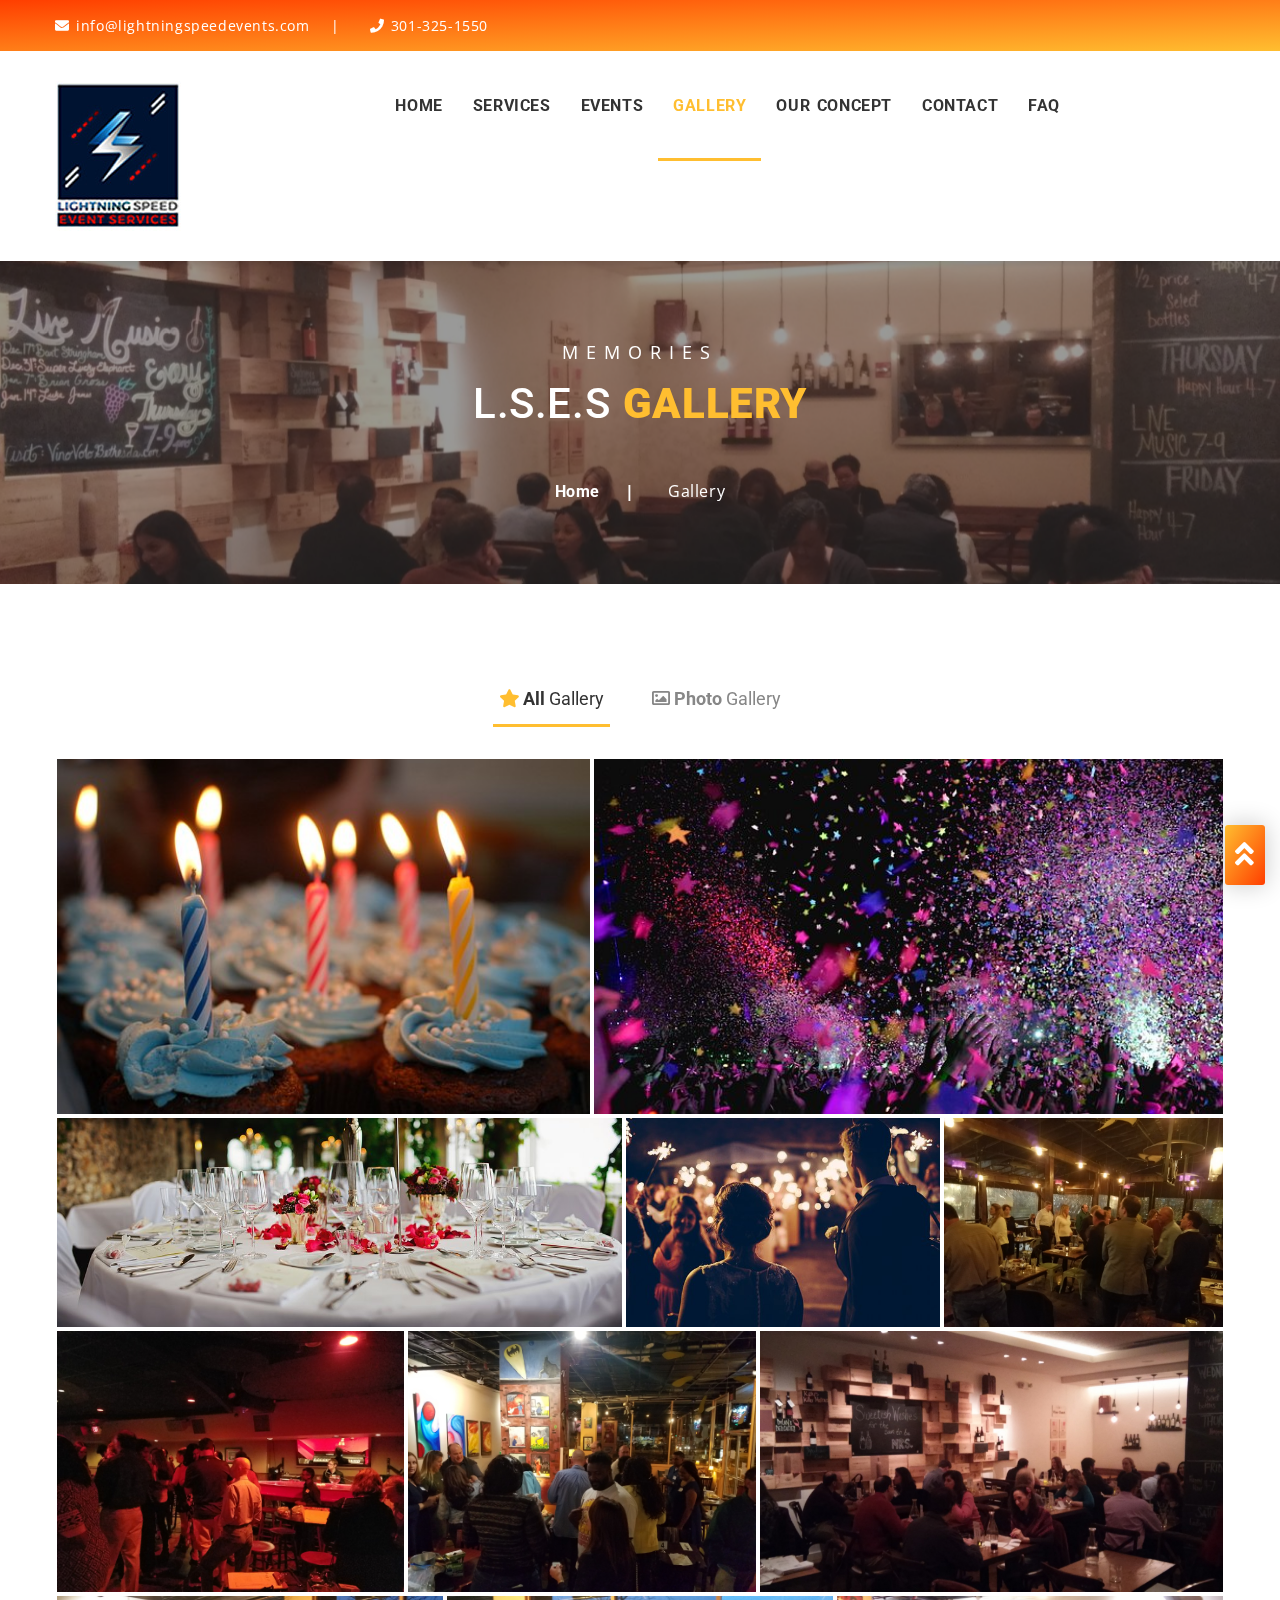
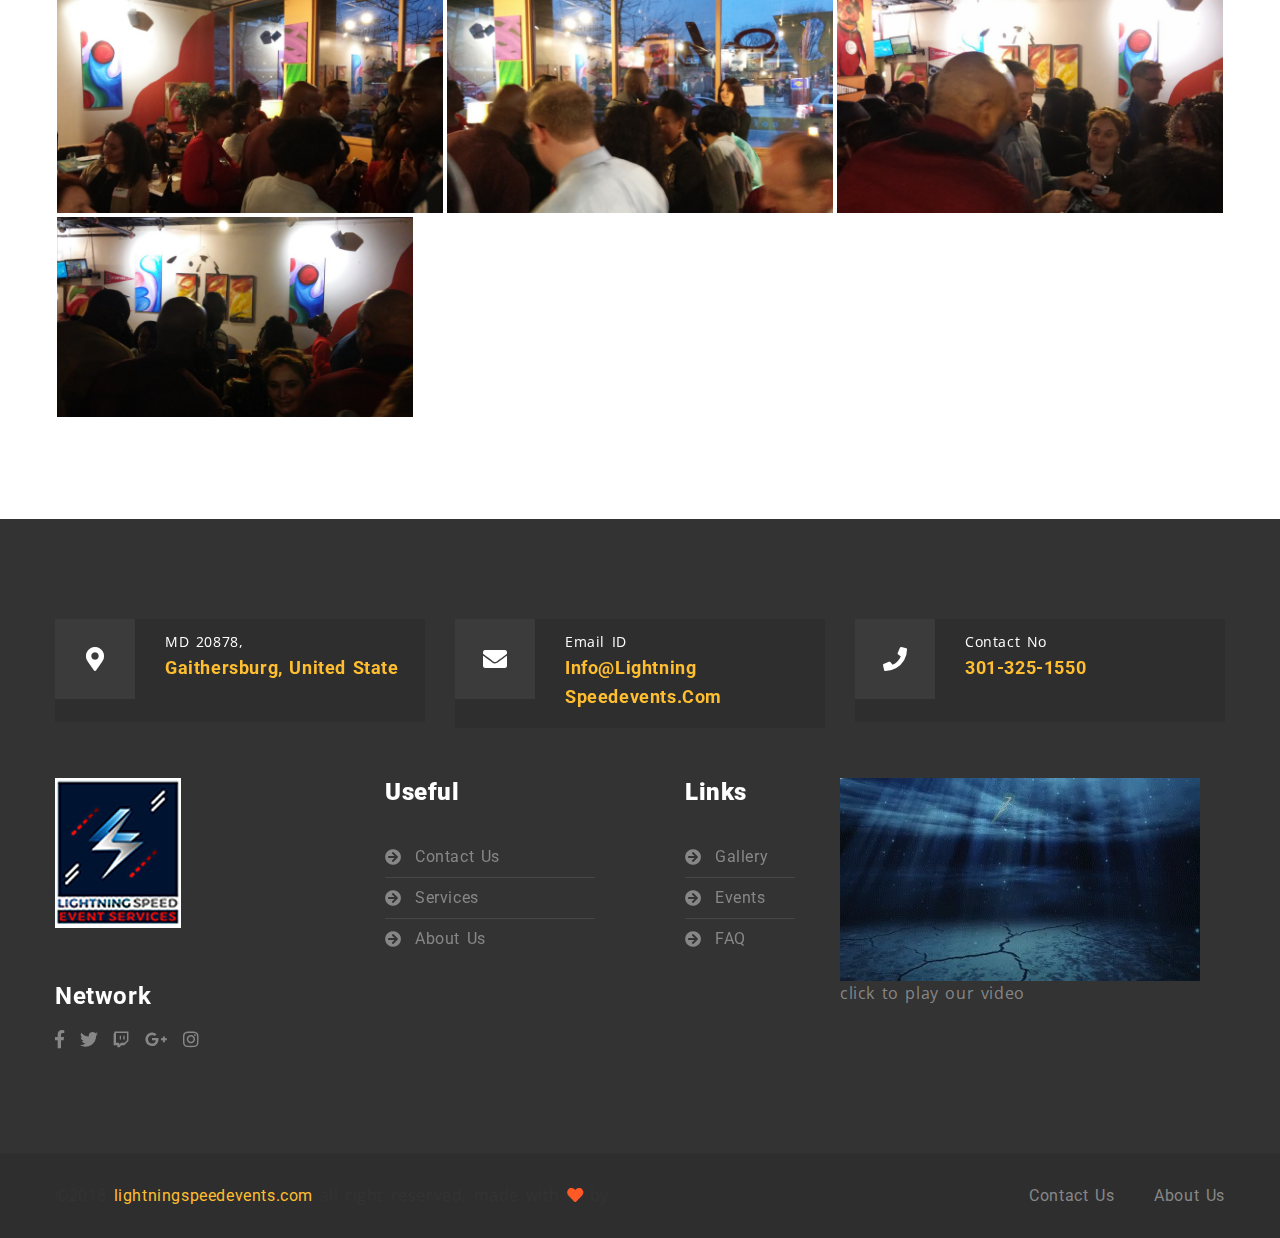
<file: gallery.html>
<!DOCTYPE html>
<html lang="en">
  <head>
    <meta charset="utf-8" />
    <meta
      name="viewport"
      content="width=device-width, initial-scale=1, shrink-to-fit=no"
    />
    <meta http-equiv="x-ua-compatible" content="ie=edge" />

    <title>LSES - Gallery</title>
    <link rel="shortcut icon" href="assets/photos/top1.jpg" />

    <!-- fraimwork - css include -->
    <link
      rel="stylesheet"
      type="text/css"
      href="assets/css/bootstrap.min.css"
    />

    <!-- icon css include -->
    <link
      rel="stylesheet"
      type="text/css"
      href="assets/css/fontawesome-all.css"
    />
    <link rel="stylesheet" type="text/css" href="assets/css/flaticon.css" />
    <link rel="stylesheet" type="text/css" href="assets/css/jquery.flex-photo-gallery.css"/>

    <!-- carousel css include -->
    <link rel="stylesheet" type="text/css" href="assets/css/slick.css" />
    <link rel="stylesheet" type="text/css" href="assets/css/slick-theme.css" />
    <link rel="stylesheet" type="text/css" href="assets/css/animate.css" />
    <link
      rel="stylesheet"
      type="text/css"
      href="assets/css/owl.carousel.min.css"
    />
    <link
      rel="stylesheet"
      type="text/css"
      href="assets/css/owl.theme.default.min.css"
    />

    <!-- others css include -->
    <link
      rel="stylesheet"
      type="text/css"
      href="assets/css/magnific-popup.css"
    />
    <link
      rel="stylesheet"
      type="text/css"
      href="assets/css/jquery.mCustomScrollbar.min.css"
    />
    <link rel="stylesheet" type="text/css" href="assets/css/calendar.css" />
    <link rel="stylesheet" type="text/css" href="assets/css/lightcase.css" />


    <!-- color switcher css include -->
    <link
      id="color_theme"
      rel="stylesheet"
      type="text/css"
      href="assets/css/colors/default.css"
    />

    <!-- custom css include -->
    <link rel="stylesheet" type="text/css" href="assets/css/style.css?v=1" />
  </head>

  <body class="default-header-p">
    <!-- backtotop - start -->
    <div id="thetop" class="thetop"></div>
    <div class="backtotop">
      <a href="#thetop" class="scroll">
        <i class="fas fa-angle-double-up"></i>
      </a>
    </div>
    <!-- backtotop - end -->

    <!-- preloader - start -->
    <div id="preloader"></div>
    <!-- preloader - end -->

    <!-- header-section - start
		================================================== -->
    <header
      id="header-section"
      class="header-section default-header-section auto-hide-header clearfix"
    >
      <!-- header-top - start -->
      <div class="header-top">
        <div class="container">
          <div class="row">
            <!-- basic-contact - start -->
            <div class="col-lg-6">
              <div class="basic-contact">
                <ul>
                  <li>
                      <i class="fas fa-envelope"></i>
                      info@lightningspeedevents.com
                  </li>
                  <li>
                      <i class="fas fa-phone"></i>
                      301-325-1550
                  </li>
                </ul>
              </div>
            </div>
            <!-- basic-contact - end -->
          </div>
        </div>
      </div>
      <!-- header-top - end -->

      <!-- header-bottom - start -->
      <div class="header-bottom">
        <div class="container">
          <div class="row">
            <!-- site-logo-wrapper - start -->
            <div class="col-lg-3">
              <div class="site-logo-wrapper">
                <a href="index.html" class="logo">
                  <img src="assets/photos/logo2.jpg" alt="logo_not_found" />
                </a>
              </div>
            </div>
            <!-- site-logo-wrapper - end -->

            <!-- mainmenu-wrapper - start -->
            <div class="col-lg-9">
              <div class="mainmenu-wrapper">
                <div class="row">
                  <!-- menu-item-list - start -->
                  <div class="col-lg-10">
                    <div class="menu-item-list ul-li clearfix">
                      <ul>
                        <li>
                          <a href="index.html">home</a>
                        </li>
                        <li>
                          <a href="service.html">services</a>
                        </li>
                        <li>
                          <a href="event.html">events</a>
                        </li>
                        <li class="active">
                          <a href="gallery.html">gallery</a>
                        </li>
                        <li>
                          <a href="concept.html">Our Concept</a>
                        </li>
                        <li>
                          <a href="contact.html">contact</a>
                        </li>
                        <li>
                          <a href="faq.html">FAQ</a>
                        </li>
                      </ul>
                    </div>
                  </div>
                  <!-- menu-item-list - end -->
                </div>
              </div>
            </div>
            <!-- mainmenu-wrapper - end -->
          </div>
        </div>
      </div>
      <!-- header-bottom - end -->
    </header>
    <!-- header-section - end
		================================================== -->
    <br /><br /><br /><br />

    <!-- breadcrumb-section - start
		================================================== -->
    <section id="breadcrumb-section" class="breadcrumb-section clearfix">
      <div
        class="jarallax"
        style="background-image: url(assets/photos/p5.jpeg);"
      >
        <div class="overlay-black">
          <div class="container">
            <div class="row justify-content-center">
              <div class="col-lg-6 col-md-12 col-sm-12">
                <!-- breadcrumb-title - start -->
                <div class="breadcrumb-title text-center mb-50">
                  <span class="sub-title">Memories</span>
                  <h2 class="big-title">L.S.E.S <strong>gallery</strong></h2>
                </div>
                <!-- breadcrumb-title - end -->

                <!-- breadcrumb-list - start -->
                <div class="breadcrumb-list">
                  <ul>
                    <li class="breadcrumb-item">
                      <a href="index.html" class="breadcrumb-link">Home</a>
                    </li>
                    <li class="breadcrumb-item active" aria-current="page">
                      gallery
                    </li>
                  </ul>
                </div>
                <!-- breadcrumb-list - end -->
              </div>
            </div>
          </div>
        </div>
      </div>
    </section>
    <!-- breadcrumb-section - end
		================================================== -->

    <!-- event-gallery-section - start
		================================================== -->
    <section
      id="event-gallery-section"
      class="event-gallery-section sec-ptb-100 clearfix"
    >
      <div class="container">
        <div class="button-group filters-button-group mb-30">
          <button class="button is-checked" data-filter="*">
            <i class="fas fa-star"></i>
            <strong>all</strong> gallery
          </button>
          <button class="button" data-filter=".photo-gallery">
            <i class="far fa-image"></i>
            <strong>photo</strong> gallery
          </button>
        </div>

        <!-- <div
          class="grid zoom-gallery clearfix mb-80"
          data-isotope='{ "masonry": { "columnWidth": 0 } }'
        >
          <div
            class="grid-item grid-item--height2 photo-gallery "
            data-category="photo-gallery"
          >
            <a class="popup-link" href="assets/photos/p1.jpeg">
              <img src="assets/photos/p1.jpeg" alt="Image_not_found" />
            </a>
          </div>
          <div
            class="grid-item grid-item--width2 video-gallery "
            data-category="video-gallery"
          >
            <a class="popup-youtube" href="assets/photos/v2.mp4">
              <img src="assets/photos/p2.jpeg" alt="Image_not_found" />
            </a>
          </div>
          <div class="grid-item photo-gallery " data-category="photo-gallery">
            <a class="popup-link" href="assets/photos/p3.jpeg">
              <img src="assets/photos/p3.jpeg" alt="Image_not_found" />
            </a>
          </div>

          <div class="grid-item photo-gallery " data-category="photo-gallery">
            <a class="popup-link" href="assets/photos/p4.jpeg">
              <img src="assets/photos/p4.jpeg" alt="Image_not_found" />
            </a>
          </div>
          <div
            class="grid-item grid-item--width2 video-gallery "
            data-category="video-gallery"
          >
            <a class="popup-youtube" href="assets/photos/v3.mp4">
              <img src="assets/photos/p1.jpeg" alt="Image_not_found" />
            </a>
          </div>

          <div
            class="grid-item grid-item--width2 photo-gallery "
            data-category="photo-gallery"
          >
            <a class="popup-link" href="assets/photos/p5.jpeg">
              <img src="assets/photos/p5.jpeg" alt="Image_not_found" />
            </a>
          </div>
          <div class="grid-item video-gallery " data-category="video-gallery">
            <a class="popup-youtube" href="assets/photos/v1.mp4">
              <img src="assets/photos/slide1.jpeg" alt="Image_not_found" />
            </a>
          </div>
          <div class="grid-item photo-gallery " data-category="photo-gallery">
            <a class="popup-link" href="assets/photos/slide2.jpeg">
              <img src="assets/photos/slide2.jpeg" alt="Image_not_found" />
            </a>
          </div>
        </div> -->
		<div id="gallery"></div>
        <!-- <div class="pagination ul-li clearfix">
          <ul>
            <li class="page-item prev-item">
              <a class="page-link" href="#">Prev</a>
            </li>
            <li class="page-item"><a class="page-link" href="#">01</a></li>
            <li class="page-item active">
              <a class="page-link" href="#">02</a>
            </li>
            <li class="page-item"><a class="page-link" href="#">03</a></li>
            <li class="page-item"><a class="page-link" href="#">04</a></li>
            <li class="page-item"><a class="page-link" href="#">05</a></li>
            <li class="page-item next-item">
              <a class="page-link" href="#">Next</a>
            </li>
          </ul>
        </div> -->
      </div>
    </section>
    <!-- event-gallery-section - end
		================================================== -->

    <!-- default-footer-section - start
		================================================== -->
    <footer
      id="footer-section"
      class="footer-section default-footer-section clearfix"
    >
      <!-- footer-top - start -->
      <div class="footer-top sec-ptb-100 clearfix">
        <div class="container">
          <div class="row">
            <!-- basic-info - start -->
            <div class="col-lg-12 col-md-12 col-md-12">
              <div class="basic-info mb-50 clearfix">
                <div class="row">
                  <!-- basic-info-item - start -->
                  <div class="col-lg-4 col-md-6 col-sm-12">
                    <div class="basic-info-item">
                      <span class="icon">
                        <i class="fas fa-map-marker-alt"></i>
                      </span>
                      <div class="info-content">
                        <p>MD 20878,</p>
                        <h3>Gaithersburg, united state</h3>
                      </div>
                      <br />
                    </div>
                  </div>
                  <!-- basic-info-item - end -->

                  <!-- basic-info-item - start -->
                  <div class="col-lg-4 col-md-6 col-sm-12">
                    <div class="basic-info-item">
                      <span class="icon">
                        <i class="fas fa-envelope"></i>
                      </span>
                      <div class="info-content">
                        <p>Email ID</p>
                        <h3>info@lightning</h3>
                        <h3>speedevents.com</h3>
                      </div>
                    </div>
                  </div>
                  <!-- basic-info-item - end -->

                  <!-- basic-info-item - start -->
                  <div class="col-lg-4 col-md-6 col-sm-12">
                    <div class="basic-info-item">
                      <span class="icon">
                        <i class="fas fa-phone"></i>
                      </span>
                      <div class="info-content">
                        <p>Contact No</p>
                        <h3>301-325-1550</h3>
                      </div>
                      <br />
                    </div>
                  </div>
                  <!-- basic-info-item - end -->
                </div>
              </div>
            </div>
            <!-- basic-info - end -->

            <!-- about-wrapper - start -->
            <div class="col-lg-3 col-md-6 col-sm-12">
              <div class="about-wrapper">
                <!-- site-logo-wrapper - start -->
                <div class="site-logo-wrapper mb-30">
                  <a href="index.html" class="logo">
                    <img src="assets/photos/logo2.jpg" alt="logo_not_found" />
                  </a>
                </div>
                <!-- site-logo-wrapper - end --><br />

                <!-- social-links - start -->
                <div class="social-links ul-li">
                  <h3 class="social-title">network</h3>
                  <ul>
                    <li>
                      <a href="https://www.facebook.com/lightningspeeddating/">
                        <i class="fab fa-facebook-f"></i>
                      </a>
                    </li>
                    <li>
                      <a href="#!">
                        <i class="fab fa-twitter"></i>
                      </a>
                    </li>
                    <li>
                      <a href="#!">
                        <i class="fab fa-twitch"></i>
                      </a>
                    </li>
                    <li>
                      <a href="#!">
                        <i class="fab fa-google-plus-g"></i>
                      </a>
                    </li>
                    <li>
                      <a href="#!">
                        <i class="fab fa-instagram"></i>
                      </a>
                    </li>
                  </ul>
                </div>
                <!-- social-links - end -->
              </div>
            </div>
            <!-- about-wrapper - end -->

            <!-- usefullinks-wrapper - start -->
            <div class="col-lg-3 col-md-6 col-sm-12">
              <div class="usefullinks-wrapper ul-li-block">
                <h3 class="footer-item-title">
                  
                  <strong>useful</strong>
                </h3>
                <ul>
                  <li>
                    <a href="contact.html">Contact Us</a>
                  </li>
                  <li>
                    <a href="service.html">Services</a>
                  </li>
                  <li>
                    <a href="about.html">About Us</a>
                  </li>
                </ul>
              </div>
            </div>
            <!-- usefullinks-wrapper - end -->

            <!-- usefullinks-wrapper - start -->
            <div class="col-lg-2 col-md-6 col-sm-12">
              <div class="usefullinks-wrapper ul-li-block">
                <h3 class="footer-item-title">
                  
                  <strong>links</strong>
                </h3>
                <ul>
                  <li>
                    <a href="gallery.html">Gallery</a>
                  </li>
                  <li>
                    <a href="event.html">Events</a>
                  </li>
                  <li>
                    <a href="faq.html">FAQ</a>
                  </li>
                </ul>
              </div>
            </div>
            <!-- usefullinks-wrapper - end -->

            <!-- instagram-wrapper - start -->
            <div class="grid-item grid-item--width2 video-gallery " data-category="video-gallery">
              <a class="" href="assets/photos/v2.mp4" data-rel="lightcase:videoGallery">
                <img src="assets/photos/v2part.jpeg" alt="Image_not_found">
              </a>
              <div class="item-content">
                <span>click to play our video</span>
              </div>
            </div>
            <!-- instagram-wrapper - end -->
          </div>
        </div>
      </div>
      <!-- footer-top - end -->

      <div class="footer-bottom">
        <div class="container">
          <div class="row">
            <!-- copyright-text - start -->
            <div class="col-lg-7 col-md-12 col-sm-12">
              <div class="copyright-text">
                <p class="m-0">
                  ©2018
                  <a href="#!" class="site-link">lightningspeedevents.com</a>
                  all right reserved, made with <i class="fas fa-heart"></i> by
                  <a href="#!" class="author-link">
                    <strong></strong>
                  </a>
                </p>
              </div>
            </div>
            <!-- copyright-text - end -->

            <!-- footer-menu - start -->
            <div class="col-lg-5 col-md-12 col-sm-12">
              <div class="footer-menu">
                <ul>
                  <li>
                    <a href="contact.html">Contact us</a>
                  </li>
                  <li>
                    <a href="about.html">About us</a>
                  </li>
                </ul>
              </div>
            </div>
            <!-- footer-menu - end -->
          </div>
        </div>
      </div>
    </footer>
    <!-- default-footer-section - end
			================================================== -->

    <!-- fraimwork - jquery include -->
    <script src="assets/js/jquery-3.3.1.min.js"></script>
    <script src="assets/js/popper.min.js"></script>
    <script src="assets/js/bootstrap.min.js"></script>

    <!-- carousel jquery include -->
    <script src="assets/js/slick.min.js"></script>
    <script src="assets/js/owl.carousel.min.js"></script>

    <!-- map jquery include -->
    <script src="assets/js/gmap3.min.js"></script>
    <script src="http://maps.google.com/maps/api/js?key=AIzaSyC61_QVqt9LAhwFdlQmsNwi5aUJy9B2SyA"></script>

    <!-- calendar jquery include -->
    <script src="assets/js/atc.min.js"></script>

    <!-- others jquery include -->
    <script src="assets/js/jquery.magnific-popup.min.js"></script>
    <script src="assets/js/isotope.pkgd.min.js"></script>
    <script src="assets/js/jarallax.min.js"></script>
    <script src="assets/js/jquery.mCustomScrollbar.concat.min.js"></script>
    <script src="assets/js/lightcase.js"></script>

    <!-- gallery img loaded - jqury include -->
    <script src="assets/js/imagesloaded.pkgd.min.js"></script>

    <!-- multy count down - jqury include -->
    <script src="assets/js/jquery.countdown.js"></script>

    <!-- custom jquery include -->
    <script src="assets/js/custom.js?v=1"></script>

    <script src="assets/js/jquery.flex-photo-gallery.js"></script>

    <script>
      $(document).ready(function() {
        $("#gallery").flexPhotoGallery({
          imageArray: imageArray,
          isViewImageOnClick: true
        });
      });

      var imageArray = [
        {
          url: "assets/images/gallery/1.image.jpeg",
          width: 511,
          height: 340
        },
        {
          url: "assets/images/gallery/2.image.jpeg",
          width: 604,
          height: 340
        },
        {
          url: "assets/images/gallery/3.image.jpeg",
          width: 918,
          height: 340
        },
        {
          url: "assets/images/gallery/4.image.jpeg",
          width: 510,
          height: 340
        },
        {
          url: "assets/images/gallery/5.image.jpeg",
          width: 1600,
          height: 1200
        },
        {
          url: "assets/images/gallery/6.image.jpeg",
          width: 1600,
          height: 1200
        },
        {
          url: "assets/images/gallery/7.image.jpeg",
          width: 1600,
          height: 1200
        },
        {
          url: "assets/images/gallery/8.image.jpeg",
          width: 1600,
          height: 900
        },
        {
          url: "assets/photos/new/n1.jpeg",
          width: 1600,
          height: 900
        },
        {
          url: "assets/photos/new/n2.jpeg",
          width: 1600,
          height: 900
        },
        {
          url: "assets/photos/new/n3.jpeg",
          width: 1600,
          height: 900
        },
        {
          url: "assets/photos/new/n4.jpeg",
          width: 1600,
          height: 900
        }
      ];
    </script>
  </body>
</html>
</file>
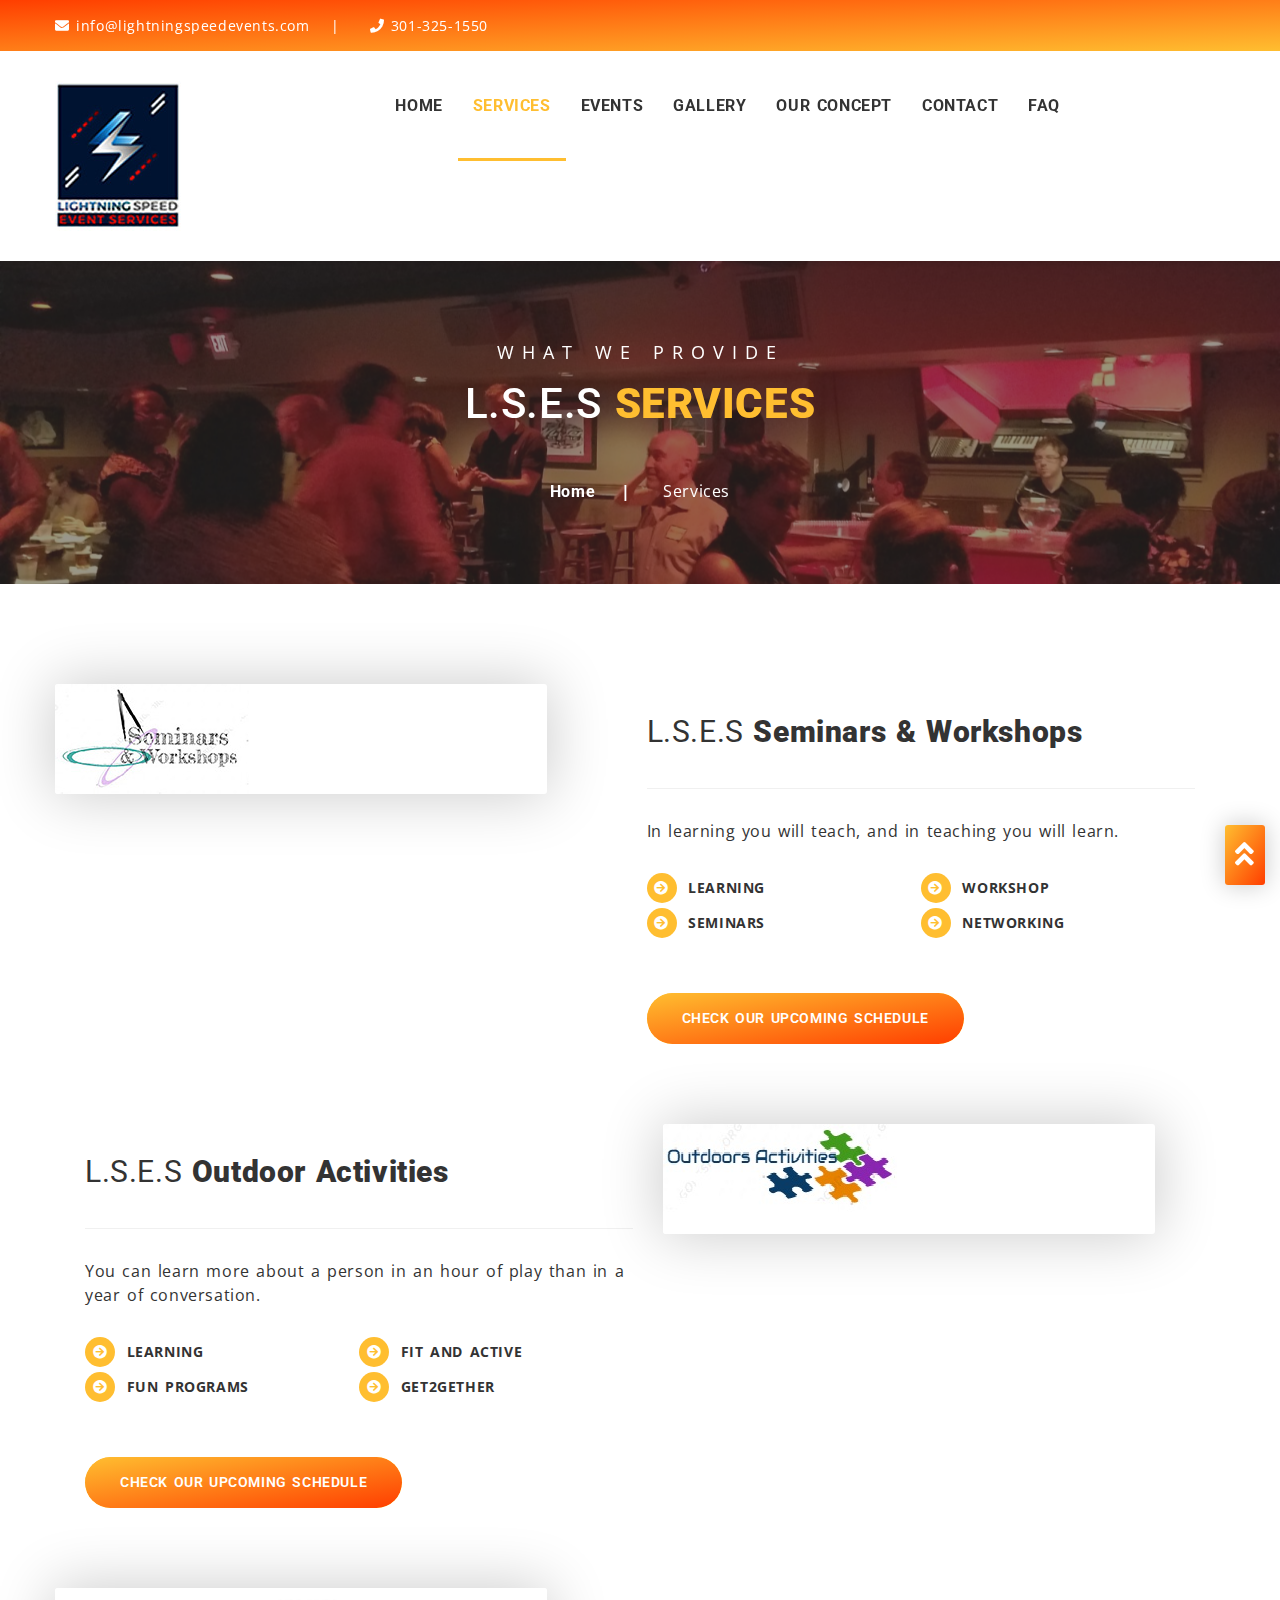
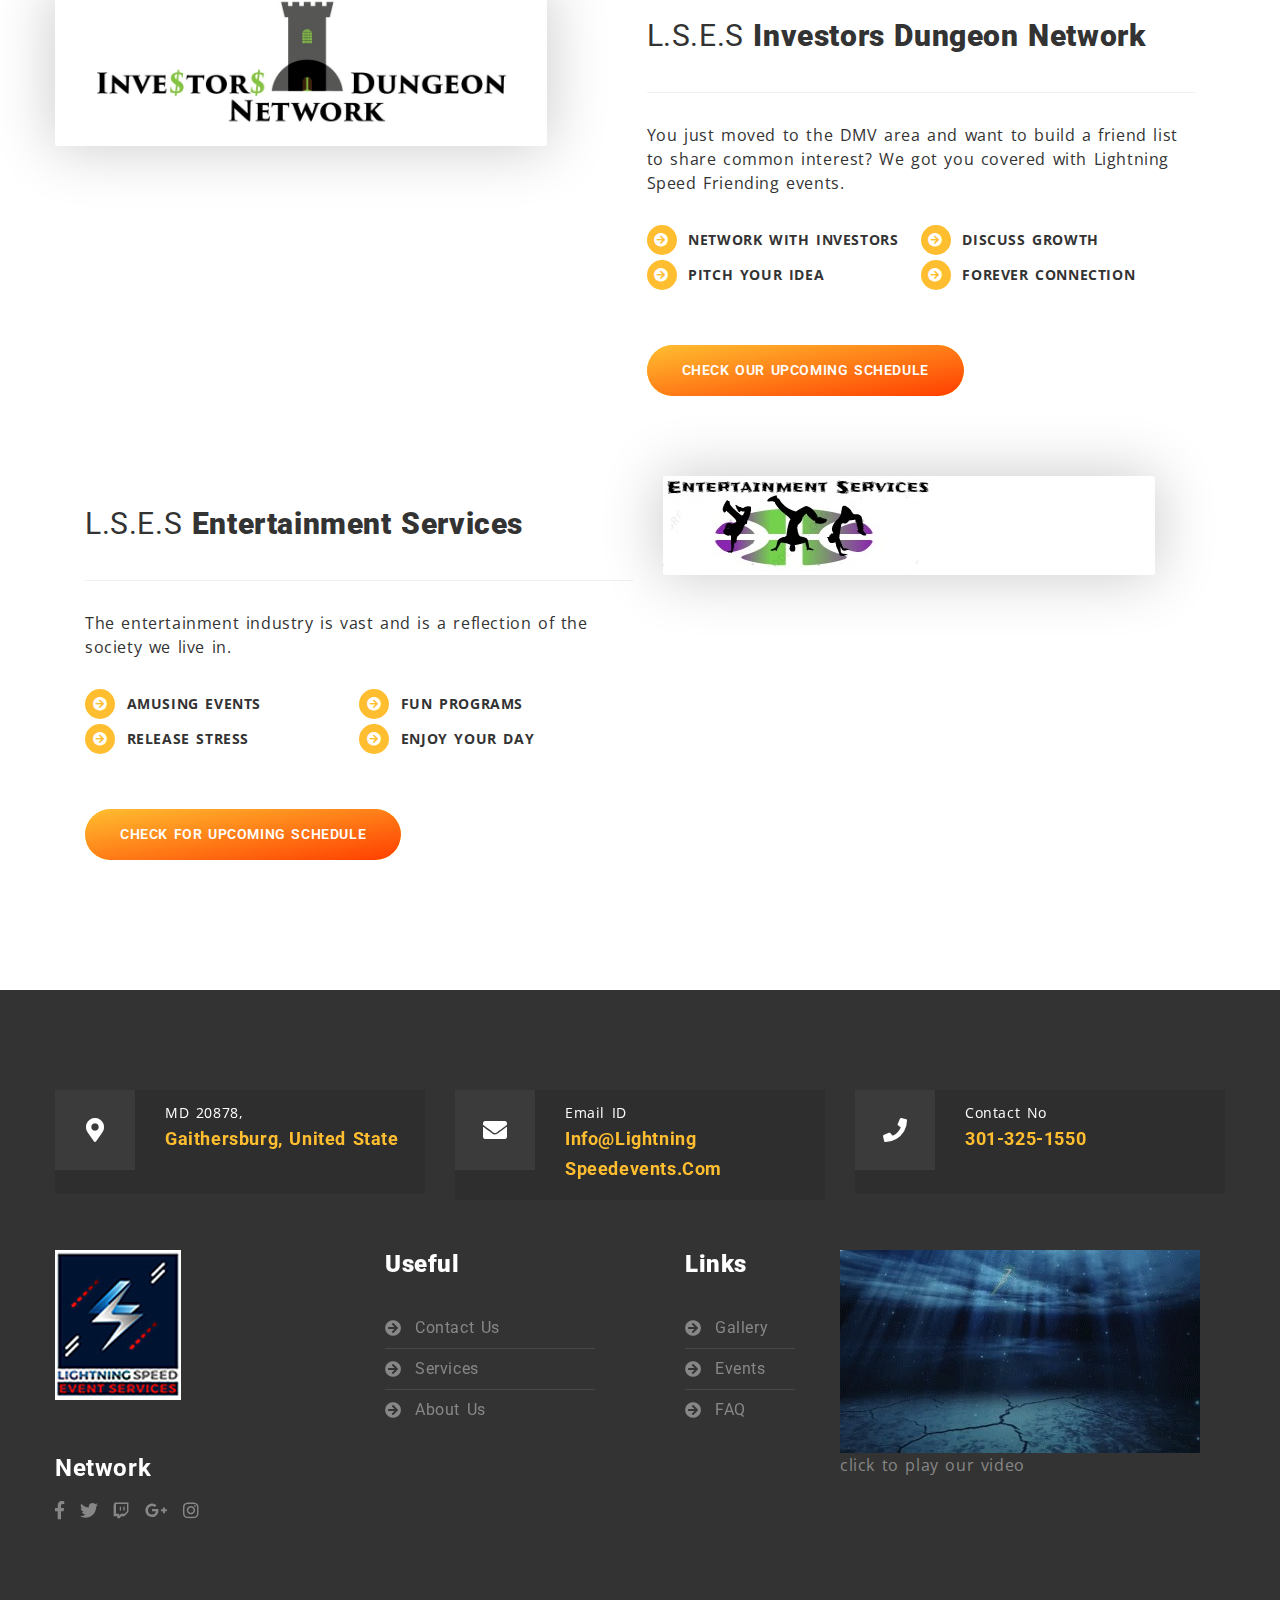
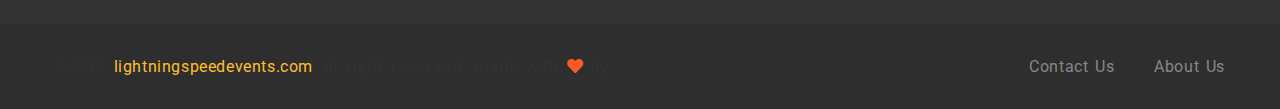
<file: service.html>
<!DOCTYPE html>
<html lang="en">

<head>

	<meta charset="utf-8">
	<meta name="viewport" content="width=device-width, initial-scale=1, shrink-to-fit=no">
	<meta http-equiv="x-ua-compatible" content="ie=edge">

	<title>LSES - Services</title>
	<link rel="shortcut icon" href="assets/photos/top1.jpg">

	<!-- fraimwork - css include -->
	<link rel="stylesheet" type="text/css" href="assets/css/bootstrap.min.css">

	<!-- icon css include -->
	<link rel="stylesheet" type="text/css" href="assets/css/fontawesome-all.css">
	<link rel="stylesheet" type="text/css" href="assets/css/flaticon.css">

	<!-- carousel css include -->
	<link rel="stylesheet" type="text/css" href="assets/css/slick.css">
	<link rel="stylesheet" type="text/css" href="assets/css/slick-theme.css">
	<link rel="stylesheet" type="text/css" href="assets/css/animate.css">
	<link rel="stylesheet" type="text/css" href="assets/css/owl.carousel.min.css">
	<link rel="stylesheet" type="text/css" href="assets/css/owl.theme.default.min.css">

	<!-- others css include -->
	<link rel="stylesheet" type="text/css" href="assets/css/magnific-popup.css">
	<link rel="stylesheet" type="text/css" href="assets/css/jquery.mCustomScrollbar.min.css">
	<link rel="stylesheet" type="text/css" href="assets/css/calendar.css">
	<link rel="stylesheet" type="text/css" href="assets/css/lightcase.css" />


	<!-- color switcher css include -->
	<link id="color_theme" rel="stylesheet" type="text/css" href="assets/css/colors/default.css">

	<!-- custom css include -->
	<link rel="stylesheet" type="text/css" href="assets/css/style.css">


</head>


<body class="default-header-p">





	<!-- backtotop - start -->
	<div id="thetop" class="thetop"></div>
	<div class='backtotop'>
		<a href="#thetop" class='scroll'>
			<i class="fas fa-angle-double-up"></i>
		</a>
	</div>
	<!-- backtotop - end -->

	<!-- preloader - start -->
	<div id="preloader"></div>
	<!-- preloader - end -->




	<!-- header-section - start
		================================================== -->
	<header id="header-section" class="header-section default-header-section auto-hide-header clearfix">

		<!-- header-top - start -->
		<div class="header-top">
			<div class="container">
				<div class="row">

					<!-- basic-contact - start -->
					<div class="col-lg-6">
						<div class="basic-contact">
							<ul>
								<li>
									<i class="fas fa-envelope"></i>
										info@lightningspeedevents.com
								</li>
								<li>
										<i class="fas fa-phone"></i>
										301-325-1550
								</li>
							</ul>
						</div>
					</div>
					<!-- basic-contact - end -->

				</div>
			</div>
		</div>
		<!-- header-top - end -->

		<!-- header-bottom - start -->
		<div class="header-bottom">
			<div class="container">
				<div class="row">
					<!-- site-logo-wrapper - start -->
					<div class="col-lg-3">
						<div class="site-logo-wrapper">
							<a href="index.html" class="logo">
								<img src="assets/photos/logo2.jpg" alt="logo_not_found">
							</a>
						</div>
					</div>
					<!-- site-logo-wrapper - end -->

					<!-- mainmenu-wrapper - start -->
					<div class="col-lg-9">
						<div class="mainmenu-wrapper">
							<div class="row">

								<!-- menu-item-list - start -->
								<div class="col-lg-10">
									<div class="menu-item-list ul-li clearfix">
										<ul>
											<li>
												<a href="index.html">home</a>
											</li>
											<li class="active">
												<a href="service.html">services</a>
											</li>
											<li>
												<a href="event.html">events</a>
											</li>
											<li>
												<a href="gallery.html">gallery</a>
											</li>
											<li>
												<a href="concept.html">Our Concept</a>
											</li>
											<li>
												<a href="contact.html">contact</a>
											</li>
											<li>
												<a href="faq.html">FAQ</a>
											</li>
										</ul>
									</div>
								</div>
								<!-- menu-item-list - end -->

							</div>
						</div>
					</div>
					<!-- mainmenu-wrapper - end -->

				</div>
			</div>
		</div>
		<!-- header-bottom - end -->

	</header>
	<!-- header-section - end
		================================================== -->

	<br>
	<br>
	<br>
	<br>



	<!-- breadcrumb-section - start
		================================================== -->
	<section id="breadcrumb-section" class="breadcrumb-section clearfix">
		<div class="jarallax" style="background-image: url(assets/photos/p3.jpeg);">
			<div class="overlay-black">
				<div class="container">
					<div class="row justify-content-center">
						<div class="col-lg-6 col-md-12 col-sm-12">

							<!-- breadcrumb-title - start -->
							<div class="breadcrumb-title text-center mb-50">
								<span class="sub-title">what we provide</span>
								<h2 class="big-title">L.S.E.S
									<strong>services</strong>
								</h2>
							</div>
							<!-- breadcrumb-title - end -->

							<!-- breadcrumb-list - start -->
							<div class="breadcrumb-list">
								<ul>
									<li class="breadcrumb-item">
										<a href="index.html" class="breadcrumb-link">Home</a>
									</li>
									<li class="breadcrumb-item active" aria-current="page">Services</li>
								</ul>
							</div>
							<!-- breadcrumb-list - end -->

						</div>
					</div>
				</div>
			</div>
		</div>
	</section>
	<!-- breadcrumb-section - end
		================================================== -->





	<!-- service-section - start
		================================================== -->
	<section id="service-section" class="service-section sec-ptb-100 clearfix">
		<div class="container">

			<!-- service-wrapper - start -->
			<div class="service-wrapper">

				<!-- service-item - start -->
				<div class="service-item clearfix" id="seminar">
					<div class="service-image float-left">
						<div class="big-image">
							<img src="assets/photos/seminar.jpeg" alt="Image_not_found">
						</div>

					</div>
					<div class="service-content float-right">
						<div class="service-title mb-30">
							<h2 class="title-text">L.S.E.S
								<strong>Seminars & Workshops</strong>
							</h2>
						</div>
						<p class="service-description black-color mb-30">
							In learning you will teach, and in teaching you will learn.
						</p>
						<div class="service-type-list mb-50 clearfix">
							<ul>

								<li>
									<span class="icon">
										<i class="fas fa-arrow-circle-right"></i>
									</span>
									learning
								</li>
								<li>
									<span class="icon">
										<i class="fas fa-arrow-circle-right"></i>
									</span>
									workshop
								</li>
								<li>
									<span class="icon">
										<i class="fas fa-arrow-circle-right"></i>
									</span>
									seminars
								</li>
								<li>
									<span class="icon">
										<i class="fas fa-arrow-circle-right"></i>
									</span>
									networking
								</li>

							</ul>
						</div>
						<div class="text-left">
							<a href="event.html" class="custom-btn">Check our upcoming schedule</a>
						</div>
					</div>
				</div>
				<!-- service-item - end -->

				<!-- service-item - start -->
				<div class="service-item clearfix" id="out">
					<div class="service-image float-right">
						<div class="big-image">
							<img src="assets/photos/out.jpeg" alt="Image_not_found">
						</div>
					</div>
					<div class="service-content float-left">
						<div class="service-title mb-30">
							<h2 class="title-text">L.S.E.S
								<strong>Outdoor Activities</strong>
							</h2>
						</div>
						<p class="service-description black-color mb-30">
							You can learn more about a person in an hour of play than in a year of conversation.
						</p>
						<div class="service-type-list mb-50 clearfix">
							<ul>

								<li>
									<span class="icon">
										<i class="fas fa-arrow-circle-right"></i>
									</span>
									learning
								</li>
								<li>
									<span class="icon">
										<i class="fas fa-arrow-circle-right"></i>
									</span>
									fit and active
								</li>
								<li>
									<span class="icon">
										<i class="fas fa-arrow-circle-right"></i>
									</span>
									fun programs
								</li>
								<li>
									<span class="icon">
										<i class="fas fa-arrow-circle-right"></i>
									</span>
									get2gether
								</li>

							</ul>
						</div>
						<div class="text-left">
							<a href="event.html" class="custom-btn">Check our upcoming schedule</a>
						</div>
					</div>
				</div>
				<!-- service-item - end -->

				<!-- service-item - start -->
				<div class="service-item clearfix" id="dungeon">
					<div class="service-image float-left">
						<div class="big-image">
							<img src="assets/photos/dungeon.jpeg" alt="Image_not_found">
						</div>
					</div>
					<div class="service-content float-right">
						<div class="service-title mb-30">
							<h2 class="title-text">L.S.E.S
								<strong>Investors Dungeon Network</strong>
							</h2>
						</div>
						<p class="service-description black-color mb-30">
							You just moved to the DMV area and want to build a friend list to share common interest? We got you covered with Lightning
							Speed Friending events.
						</p>
						<div class="service-type-list mb-50 clearfix">
							<ul>

								<li>
									<span class="icon">
										<i class="fas fa-arrow-circle-right"></i>
									</span>
									network with investors
								</li>
								<li>
									<span class="icon">
										<i class="fas fa-arrow-circle-right"></i>
									</span>
									discuss growth
								</li>
								<li>
									<span class="icon">
										<i class="fas fa-arrow-circle-right"></i>
									</span>
									pitch your idea
								</li>
								<li>
									<span class="icon">
										<i class="fas fa-arrow-circle-right"></i>
									</span>
									forever connection
								</li>

							</ul>
						</div>
						<div class="text-left">
							<a href="event.html" class="custom-btn">Check our upcoming schedule</a>
						</div>
					</div>
				</div>
				<!-- service-item - end -->

				<!-- service-item - start -->
				<div class="service-item clearfix" id="entertain">
					<div class="service-image float-right">
						<div class="big-image">
							<img src="assets/photos/entertain.jpeg" alt="Image_not_found">
						</div>
					</div>
					<div class="service-content float-left">
						<div class="service-title mb-30">
							<h2 class="title-text">L.S.E.S
								<strong>Entertainment Services</strong>
							</h2>
						</div>
						<p class="service-description black-color mb-30">
							The entertainment industry is vast and is a reflection of the society we live in.
						</p>
						<div class="service-type-list mb-50 clearfix">
							<ul>

								<li>
									<span class="icon">
										<i class="fas fa-arrow-circle-right"></i>
									</span>
									amusing events
								</li>
								<li>
									<span class="icon">
										<i class="fas fa-arrow-circle-right"></i>
									</span>
									fun programs
								</li>
								<li>
									<span class="icon">
										<i class="fas fa-arrow-circle-right"></i>
									</span>
									Release stress
								</li>
								<li>
									<span class="icon">
										<i class="fas fa-arrow-circle-right"></i>
									</span>
									enjoy your day
								</li>


							</ul>
						</div>
						<div class="text-left">
							<a href="event.html" class="custom-btn">Check for upcoming schedule</a>
						</div>
					</div>
				</div>
				<!-- service-item - end -->

			</div>
			<!-- service-wrapper - end -->

		</div>
	</section>
	<!-- service-section - end
		================================================== -->




	<!-- default-footer-section - start
		================================================== -->
		<footer
		id="footer-section"
		class="footer-section default-footer-section clearfix"
	>
		<!-- footer-top - start -->
		<div class="footer-top sec-ptb-100 clearfix">
			<div class="container">
				<div class="row">
					<!-- basic-info - start -->
					<div class="col-lg-12 col-md-12 col-md-12">
						<div class="basic-info mb-50 clearfix">
							<div class="row">
								<!-- basic-info-item - start -->
								<div class="col-lg-4 col-md-6 col-sm-12">
									<div class="basic-info-item">
										<span class="icon">
											<i class="fas fa-map-marker-alt"></i>
										</span>
										<div class="info-content">
											<p>MD 20878,</p>
											<h3>Gaithersburg, united state</h3>
										</div>
										<br />
									</div>
								</div>
								<!-- basic-info-item - end -->

								<!-- basic-info-item - start -->
								<div class="col-lg-4 col-md-6 col-sm-12">
									<div class="basic-info-item">
										<span class="icon">
											<i class="fas fa-envelope"></i>
										</span>
										<div class="info-content">
											<p>Email ID</p>
											<h3>info@lightning</h3>
											<h3>speedevents.com</h3>
										</div>
									</div>
								</div>
								<!-- basic-info-item - end -->

								<!-- basic-info-item - start -->
								<div class="col-lg-4 col-md-6 col-sm-12">
									<div class="basic-info-item">
										<span class="icon">
											<i class="fas fa-phone"></i>
										</span>
										<div class="info-content">
											<p>Contact No</p>
											<h3>301-325-1550</h3>
										</div>
										<br />
									</div>
								</div>
								<!-- basic-info-item - end -->
							</div>
						</div>
					</div>
					<!-- basic-info - end -->

					<!-- about-wrapper - start -->
					<div class="col-lg-3 col-md-6 col-sm-12">
						<div class="about-wrapper">
							<!-- site-logo-wrapper - start -->
							<div class="site-logo-wrapper mb-30">
								<a href="index.html" class="logo">
									<img src="assets/photos/logo2.jpg" alt="logo_not_found" />
								</a>
							</div>
							<!-- site-logo-wrapper - end --><br />

							<!-- social-links - start -->
							<div class="social-links ul-li">
								<h3 class="social-title">network</h3>
								<ul>
									<li>
										<a href="https://www.facebook.com/lightningspeeddating/">
											<i class="fab fa-facebook-f"></i>
										</a>
									</li>
									<li>
										<a href="#!">
											<i class="fab fa-twitter"></i>
										</a>
									</li>
									<li>
										<a href="#!">
											<i class="fab fa-twitch"></i>
										</a>
									</li>
									<li>
										<a href="#!">
											<i class="fab fa-google-plus-g"></i>
										</a>
									</li>
									<li>
										<a href="#!">
											<i class="fab fa-instagram"></i>
										</a>
									</li>
								</ul>
							</div>
							<!-- social-links - end -->
						</div>
					</div>
					<!-- about-wrapper - end -->

					<!-- usefullinks-wrapper - start -->
					<div class="col-lg-3 col-md-6 col-sm-12">
						<div class="usefullinks-wrapper ul-li-block">
							<h3 class="footer-item-title">
								
								<strong>useful</strong>
							</h3>
							<ul>
								<li>
									<a href="contact.html">Contact Us</a>
								</li>
								<li>
									<a href="service.html">Services</a>
								</li>
								<li>
									<a href="about.html">About Us</a>
								</li>
							</ul>
						</div>
					</div>
					<!-- usefullinks-wrapper - end -->

					<!-- usefullinks-wrapper - start -->
					<div class="col-lg-2 col-md-6 col-sm-12">
						<div class="usefullinks-wrapper ul-li-block">
							<h3 class="footer-item-title">
								
								<strong>links</strong>
							</h3>
							<ul>
								<li>
									<a href="gallery.html">Gallery</a>
								</li>
								<li>
									<a href="event.html">Events</a>
								</li>
								<li>
									<a href="faq.html">FAQ</a>
								</li>
							</ul>
						</div>
					</div>
					<!-- usefullinks-wrapper - end -->

					<!-- instagram-wrapper - start -->
					<div class="grid-item grid-item--width2 video-gallery " data-category="video-gallery">
						<a class="" href="assets/photos/v2.mp4" data-rel="lightcase:videoGallery">
							<img src="assets/photos/v2part.jpeg" alt="Image_not_found">
						</a>
						<div class="item-content">
							<span>click to play our video</span>
						</div>
					</div>
					<!-- instagram-wrapper - end -->
				</div>
			</div>
		</div>
		<!-- footer-top - end -->

		<div class="footer-bottom">
			<div class="container">
				<div class="row">
					<!-- copyright-text - start -->
					<div class="col-lg-7 col-md-12 col-sm-12">
						<div class="copyright-text">
							<p class="m-0">
								©2018
								<a href="#!" class="site-link">lightningspeedevents.com</a>
								all right reserved, made with <i class="fas fa-heart"></i> by
								<a href="#!" class="author-link">
									<strong></strong>
								</a>
							</p>
						</div>
					</div>
					<!-- copyright-text - end -->

					<!-- footer-menu - start -->
					<div class="col-lg-5 col-md-12 col-sm-12">
						<div class="footer-menu">
							<ul>
								<li>
									<a href="contact.html">Contact us</a>
								</li>
								<li>
									<a href="about.html">About us</a>
								</li>
							</ul>
						</div>
					</div>
					<!-- footer-menu - end -->
				</div>
			</div>
		</div>
	</footer>
	<!-- default-footer-section - end
			================================================== -->





	<!-- fraimwork - jquery include -->
	<script src="assets/js/jquery-3.3.1.min.js"></script>
	<script src="assets/js/popper.min.js"></script>
	<script src="assets/js/bootstrap.min.js"></script>

	<!-- carousel jquery include -->
	<script src="assets/js/slick.min.js"></script>
	<script src="assets/js/owl.carousel.min.js"></script>

	<!-- map jquery include -->
	<script src="assets/js/gmap3.min.js"></script>
	<script src="http://maps.google.com/maps/api/js?key=AIzaSyC61_QVqt9LAhwFdlQmsNwi5aUJy9B2SyA"></script>

	<!-- calendar jquery include -->
	<script src="assets/js/atc.min.js"></script>

	<!-- others jquery include -->
	<script src="assets/js/jquery.magnific-popup.min.js"></script>
	<script src="assets/js/isotope.pkgd.min.js"></script>
	<script src="assets/js/jarallax.min.js"></script>
	<script src="assets/js/jquery.mCustomScrollbar.concat.min.js"></script>
	<script src="assets/js/lightcase.js"></script>

	<!-- gallery img loaded - jqury include -->
	<script src="assets/js/imagesloaded.pkgd.min.js"></script>

	<!-- multy count down - jqury include -->
	<script src="assets/js/jquery.countdown.js"></script>

	<!-- custom jquery include -->
	<script src="assets/js/custom.js"></script>





</body>

</html>
</file>
<file: assets/css/flaticon.css>
/*
  	Flaticon icon font: Flaticon
  	Creation date: 06/05/2018 12:42
  	*/

@font-face {
  font-family: "Flaticon";
  src: url("../fonts/Flaticon.eot");
  src: url("../fonts/Flaticond41d.eot?#iefix") format("embedded-opentype"),
       url("../fonts/Flaticon.woff") format("woff"),
       url("../fonts/Flaticon.ttf") format("truetype"),
       url("../fonts/Flaticon.svg#Flaticon") format("svg");
  font-weight: normal;
  font-style: normal;
}

@media screen and (-webkit-min-device-pixel-ratio:0) {
  @font-face {
    font-family: "Flaticon";
    src: url("../fonts/Flaticon.svg#Flaticon") format("svg");
  }
}

[class^="flaticon-"]:before, [class*=" flaticon-"]:before,
[class^="flaticon-"]:after, [class*=" flaticon-"]:after {   
  font-family: Flaticon;
  font-style: normal;
}

.flaticon-event-date-and-time-symbol:before { content: "\f100"; }
.flaticon-group:before { content: "\f101"; }
.flaticon-cheers:before { content: "\f102"; }
.flaticon-two-balloons:before { content: "\f103"; }
.flaticon-handshake:before { content: "\f104"; }
.flaticon-light-bulb:before { content: "\f105"; }
.flaticon-speech-bubble:before { content: "\f106"; }
.flaticon-clown-hat:before { content: "\f107"; }
</file>
<file: assets/css/calendar.css>
/* AddEvent theme CSS
---------------------------------------------------------------------- */

/* The button */
.addeventatc {
	color: #000;
	z-index: 999;
	cursor: pointer;
	font-size: 18px;
	line-height: 100%;
	position: relative;
	padding: 15px 30px;
	margin-bottom: 30px;
	display: inline-block;
	-moz-border-radius: 3px;
	border: 1px solid #f0f0f0;
	background: #fff url(../fonts/icon-calendar-t1.svg) no-repeat 12px 50%;
}
.addeventatc:hover 	{
	color: #000;
	outline: none;
	font-size: 18px;
	text-decoration: none;
}
.addeventatc:active {top:1px;}
.addeventatc-selected {background-color:#f7f7f7;}

.addeventatc .start,
.addeventatc .end,
.addeventatc .timezone,
.addeventatc .title,
.addeventatc .description,
.addeventatc .location,
.addeventatc .organizer,
.addeventatc .organizer_email,
.addeventatc .facebook_event,
.addeventatc .all_day_event,
.addeventatc .date_format,
.addeventatc .alarm_reminder,
.addeventatc .recurring,
.addeventatc .attendees,
.addeventatc .calname,
.addeventatc .uid,
.addeventatc .status,
.addeventatc .method,
.addeventatc .client {display:none!important;}

/* The drop down */
.addeventatc_dropdown {
	width:210px;
	position:absolute;
	z-index:99999;
	padding:6px 0px 0px 0px;
	background:#fff;
	text-align:left;
	display:none;
	margin-top:-2px;
	margin-left:-1px;
	border-top:1px solid #c8c8c8;
	border-right:1px solid #bebebe;
	border-bottom:1px solid #a8a8a8;
	border-left:1px solid #bebebe;
	-moz-border-radius:2px;
	-webkit-border-radius:2px;
	-webkit-box-shadow:1px 3px 6px rgba(0,0,0,0.15);
	-moz-box-shadow:1px 3px 6px rgba(0,0,0,0.15);
	box-shadow:1px 3px 6px rgba(0,0,0,0.15);
}

.addeventatc_dropdown span {display:block;line-height:100%;background:#fff;text-decoration:none;font-size:14px;color:#333;padding:9px 10px 9px 40px;}
.addeventatc_dropdown span:hover {background-color:#f4f4f4;color:#000;text-decoration:none;font-size:14px;}
.addeventatc_dropdown em {color:#999!important;font-size:12px!important;}
.addeventatc_dropdown .frs {background:#fff;color:#cacaca!important;cursor:pointer;font-size:9px!important;font-style:normal!important;font-weight:normal!important;line-height:110%!important;padding-left:10px;position:absolute;right:10px;text-align:right;text-decoration:none;top:5px;z-index:101;}
.addeventatc_dropdown .frs:hover {color:#999!important;}
.addeventatc_dropdown .ateappleical {background:url(../fonts/icon-apple-t1.svg) 13px 50% no-repeat;background-size:14px auto;}
.addeventatc_dropdown .ategoogle {background:url(../fonts/icon-google-t1.svg) 13px 50% no-repeat;background-size:16px auto;}
.addeventatc_dropdown .ateoutlook {background:url(../fonts/icon-outlook-t1.svg) 12px 50% no-repeat;background-size:16px auto;}
.addeventatc_dropdown .ateoutlookcom {background:url(../fonts/icon-outlook-t1.svg) 12px 50% no-repeat;background-size:16px auto;}
.addeventatc_dropdown .ateyahoo {background:url(../fonts/icon-yahoo-t1.svg) 12px 50% no-repeat;background-size:16px auto;}
.addeventatc_dropdown .atefacebook {background:url(../fonts/icon-facebook-t1.svg) 13px 50% no-repeat;background-size:14px auto;}
.addeventatc_dropdown .copyx {height:21px;display:block;position:relative;cursor:default;}
.addeventatc_dropdown .brx {height:1px;overflow:hidden;background:#e0e0e0;position:absolute;z-index:100;left:10px;right:10px;top:9px;}
</file>
<file: assets/css/colors/default.css>
/* global - start
================================================== */
.custom-btn {background: #ffbe30!important;}
.custom-btn:before {background: linear-gradient(to bottom right, #ffbe30 , #ff3e00)!important;}
.custom-btn:after {background: linear-gradient(to bottom right, #ff3e00 , #ffbe30)!important;}

.scroll:before {background: linear-gradient(to bottom right, #ffbe30 , #ff3e00)!important;}
.scroll:after {background: linear-gradient(to bottom right, #ff3e00 , #ffbe30)!important;}

.map-larger-btn,
.special-offer-section .event-makeing-btn a,
.advertisement-section .advertisement-content .purchase-btn {color: #ffbe30!important;}
.map-larger-btn:hover,
.special-offer-section .event-makeing-btn a:hover,
.advertisement-section .advertisement-content .purchase-btn:hover {
	color: #ffffff!important;
	background: #ffbe30!important;
}

.event-advertisement-section .right-content-wrapper .booking-btn {color: #ffbe30!important;}
.event-advertisement-section .right-content-wrapper .booking-btn:hover {
	color: #ffffff!important;
	background: #ffbe30!important;
}

.testimonial5-section .item .quote-icon i {background: linear-gradient(to bottom right, #ffbe30 , #ff3e00)!important;}

.service-section .service-wrapper .service-item .service-content .conference-btn {
	color: #ffbe30!important;
	border-color: #ffbe30!important;
}
.service-section .service-wrapper .service-item .service-content .conference-btn:hover {
	color: #ffffff!important;
	background: #ffbe30!important;
}
/* global - end
================================================== */



/* color - start
================================================== */
.tag i,
.#ffbe30-color,
.ticket-price,
.blog-section .tag,
.footer-bottom .copyright-text .site-link,
.footer-bottom .footer-menu ul li a:hover,
.main-carousel2 .item .reg-form .submit-btn,
.blog-section .blog-layout-menubar li a:hover,
.blog-section .blog-layout-menubar li .active,
.main-carousel2 .item .slider-content .bold-text,
.footer-bottom .copyright-text .author-link:hover,
.map-section .find-event-form .from-title .sub-title,
.testimonial5-section .item .client-info .client-name,
.main-carousel2 .item .reg-form .from-title .sub-title,
.breadcrumb-section .breadcrumb-title .big-title strong,
.special-offer-section .special-offer-content h2 strong,
.event-section .event-tab-menu .nav li a:hover strong i,
.event-section .event-tab-menu .nav li .active strong i,
.news-update-section .faq-accordion .card .card-body > h3,
.footer-section2 .footer-bottom .copyright-text .site-link,
.awesome-event-section .awesome-event-menu ul li .active i,
.awesome-event-section .awesome-event-menu ul li:hover a i,
.footer-section2 .footer-bottom .footer-menu ul li a:hover,
.conference-section .tab-wrapper .tab-menu .more-btn a:hover,
.event-gallery-section .filters-button-group .button:hover i,
.event-details-section .event-details .event-title .tag-item i,
.sidebar-section .location-wrapper .location-info-list ul li i,
.footer-section2 .footer-top .about-wrapper .basic-info ul li i,
.footer-section2 .footer-top .usefullinks-wrapper ul li:hover a,
.footer-section2 .footer-top .instagram-wrapper .followus-link a,
.sidebar-section .location-wrapper .location-info-list .area-name,
.event-gallery-section .filters-button-group .button.is-checked i,
.faq-section .faq-content-wrapper .faq-accordion .card .card-body > h3,
.booking-timeout-section .rightside-wrapper .clock-wrapper ul li small,
.default-footer-section .footer-top .usefullinks-wrapper ul li:hover a,
.footer-section2 .footer-top .usefullinks-wrapper ul li:hover a:before,
.upcomming-event-section .owl-theme .owl-nav [class*=owl-]:hover:before,
.default-footer-section .footer-top .instagram-wrapper .followus-link a,
.footer-section2 .footer-top .about-wrapper .social-links ul li a:hover,
.footer-section3 .footer-top .about-wrapper .social-links ul li a:hover,
.upcomming-event-section .owl-theme .owl-nav [class*=owl-]:hover:before,
.partners-clients-section .clients-testimonial .section-title .sub-title,
.partners-clients-section .clients-testimonial .client-info .client-name,
.default-header-section .header-bottom .menu-item-list > ul > .active > a,
.default-header-section .header-bottom .menu-item-list > ul > li:hover > a,
.sidebar-section .faq-wrapper .faq-accordion .card .card-header .btn:hover,
.footer-section3 .footer-top .basic-info .basic-info-item .info-content h3,
.footer-section3 .footer-top .basic-info .basic-info-item .info-content h3 a,
.event-expertise-section2 .expertise-item:hover .expertise-content .link-btn,
.absolute-eventmake-section .eventmaking-wrapper .eventmake-tabs li .active i,
.absolute-eventmake-section .eventmaking-wrapper .eventmake-tabs li:hover a i,
.default-footer-section .footer-top .usefullinks-wrapper ul li:hover a:before,
.default-footer-section .footer-top .about-wrapper .social-links ul li a:hover,
.breadcrumb-section .breadcrumb-list ul .breadcrumb-item .breadcrumb-link:hover,
.event-advertisement-section .event-item .event-content .event-info ul li .icon,
.event-expertise-section .event-expertise-carousel .item:hover .expertise-title,
.sidebar-section .faq-wrapper .faq-accordion .card .card-header .btn:hover:after,
.booking-section .booking-content-wrapper .order-summary-table .table thead tr th,
.default-footer-section .footer-top .basic-info .basic-info-item .info-content h3,
.news-update-section .faq-accordion .card .card-header .btn:not(.collapsed):after,
.scrolltop-fixed-header-section .header-bottom .menu-item-list > ul > .active > a,
.scrolltop-fixed-header-section .header-bottom .menu-item-list > ul > li:hover > a,
.event-advertisement-section .event-item .event-content .event-title .ticket-price,
.default-footer-section .footer-top .basic-info .basic-info-item .info-content h3 a,
.event-section .tab-content .event-item .event-content .event-post-meta ul li .icon,
.upcomming-event-section3 .comming-event-item .event-content .event-title .sub-title,
.sidebar-section .faq-wrapper .faq-accordion .card .card-header .btn:not(.collapsed),
.upcomming-event-section2 .comming-event-item .event-content .event-title .sub-title,
.news-update-section .latest-blog-wrapper .latest-blog .blog-content .blog-title span,
.partners-clients-section .partners-wrapper .owl-theme .owl-nav .owl-next:hover:before,
.partners-clients-section .partners-wrapper .owl-theme .owl-nav .owl-prev:hover:before,
.sidebar-section .faq-wrapper .faq-accordion .card .card-header .btn:not(.collapsed):after,
.faq-section .faq-content-wrapper .faq-accordion .card .card-header .btn:not(.collapsed):after,
.service-section .service-wrapper .service-item .service-content .service-title .service-price,
.upcomming-event-section .upcomming-event-carousel .item .event-item .event-post-meta ul li .icon,
.event-details-section .event-pricing-plan .pricing-list ul .pricing-table .pricing-header .amount,
.award-section .awaed-item-area .awaed-wrapper .awaed-item .awaed-content .awaed-title .awaed-date,
.absolute-eventmake-section .eventmaking-wrapper .tab-content .top-event-location ul li:hover strong,
.sticky-header-section .header-bottom .menu-item-list > ul > .menu-item-has-children .sub-menu > li .active,
.default-header-section .header-bottom .menu-item-list > ul > .menu-item-has-children .sub-menu > li .active,
.sticky-header-section .header-bottom .menu-item-list > ul > .menu-item-has-children .sub-menu > li:hover > a,
.default-header-section .header-bottom .menu-item-list > ul > .menu-item-has-children .sub-menu > li:hover > a,
.event-details-section .reviewer-comment-wrapper .comment-bar .comment-content .admin-name .rateing-star ul .rated,
.scrolltop-fixed-header-section .header-bottom .menu-item-list > ul > .menu-item-has-children .sub-menu > li .active,
.scrolltop-fixed-header-section .header-bottom .menu-item-list > ul > .menu-item-has-children .sub-menu > li:hover > a,
.speaker-section .speaker-carousel .slider-for .item .speaker-content .speaker-info .speaker-social-network ul li a:hover,
.event-details-section .reviewer-comment-wrapper .comment-bar .comment-content .meta-wrapper .btn-group-left ul li button:hover,
.event-details-section .reviewer-comment-wrapper .comment-bar .comment-content .meta-wrapper .btn-group-right ul li button:hover,
.event-details-section .comment-form .section-title .rateing-star-wrapper .rateing-star-form .form-check input[type=checkbox]:hover:before,
.sticky-header-section .header-bottom .menu-item-list > ul > .menu-item-has-children > .sub-menu > .menu-item-has-children > .sub-menu > li:hover a,
.default-header-section .header-bottom .menu-item-list > ul > .menu-item-has-children > .sub-menu > .menu-item-has-children > .sub-menu > li:hover a,
.scrolltop-fixed-header-section .header-bottom .menu-item-list > ul > .menu-item-has-children > .sub-menu > .menu-item-has-children > .sub-menu > li:hover a {
	color: #ffbe30!important;
}
/* color - end
================================================== */


/* bg-color - start
================================================== */
.section-title .line-style,
.event-section .event-tab-menu .nav li a:before,
.pagination ul .page-item.active .page-link:after,
.slide-section .owl-theme .owl-dots .owl-dot:after,
.homepage3 .event-expertise-section .link-btn a:hover,
.sidebar-section .location-wrapper .title-wrapper .icon,
.main-carousel2 .item .slider-content .details-btn:hover,
.event-gallery-section .filters-button-group .button:after,
.testimonial5-section .owl-theme .owl-dots .owl-dot:hover span,
.sidebar-section .location-wrapper .contact-links ul li a .icon,
.testimonial5-section .owl-theme .owl-dots .owl-dot.active span,
.event-section .event-list-item .event-content .event-title:after,
.event-section .event-grid-item .event-content .event-title:after,
.event-details-section .event-details .event-info-list ul li .icon,
.our-management-section .management-item .item-title .title-text:after,
.default-header-section .header-bottom .menu-item-list > ul > li:before,
.event-details-section .event-schedule .schedule-date-menu > li > .active,
.event-section .tab-content .event-item .event-content .event-title:after,
.event-section .tab-content .event-item2 .event-content .event-title:after,
.event-section .event-list-item .event-content .event-info-list ul li .icon,
.event-section .event-grid-item .event-content .event-post-meta ul li .icon,
.sticky-header-section .header-bottom .user-search-btn-group ul li:hover > a,
.event-details-section .event-schedule .tab-content .hotal-menu > li > .active,
.upcomming-event-section3 .comming-event-item .event-content .details-btn:hover,
.upcomming-event-section2 .comming-event-item .event-content .details-btn:hover,
.sticky-header-section .header-bottom .user-search-btn-group ul li:hover > button,
.default-header-section .header-bottom .user-search-btn-group ul li:hover > a,
.default-header-section .header-bottom .user-search-btn-group ul li:hover > button,
.scrolltop-fixed-header-section .header-bottom .user-search-btn-group ul li:hover > a,
.scrolltop-fixed-header-section .header-bottom .user-search-btn-group ul li:hover > button,
.event-section .tab-content .event-item2 .event-content .event-post-meta ul li .icon,
.slide-section .main-carousel1 .item .slider-item-content .link-groups .start-btn:hover,
.upcomming-event-section3 .comming-event-item .event-content .event-info-list ul li .icon,
.upcomming-event-section2 .comming-event-item .event-content .event-info-list ul li .icon,
.awesome-event-section .tab-content .featured-event .event-content .event-post-meta ul li .icon,
.service-section .service-wrapper .service-item .service-content .service-type-list ul li .icon,
.upcomming-event-section .upcomming-event-carousel .item .event-item .event-content .event-title:before,
.award-section .awaed-item-area .awaed-wrapper .awaed-item .awaed-content .awaed-title .awaed-date:before,
.event-details-section .event-schedule .tab-content .tab-content .tab-pane .hall-item .hall-content .event-info-list ul li .icon {
	background: #ffbe30!important;
}
/* bg-color - end
================================================== */



/* border-color - start
================================================== */
input:focus,
select:focus,
textarea:focus,
.blog-section .blog-grid-item:hover,
.event-section .event-list-item:hover,
.event-section .event-grid-item:hover,
.event-section .tab-content .event-item:hover,
.event-section .tab-content .event-item2:hover,
.homepage3 .event-expertise-section .link-btn a,
.event-expertise-section2 .expertise-item:hover,
.main-carousel2 .item .slider-content .details-btn,
.sticky-header-section .header-bottom .user-search-btn-group ul li > a,
.upcomming-event-section2 .comming-event-item .event-content .details-btn,
.upcomming-event-section3 .comming-event-item .event-content .details-btn,
.sticky-header-section .header-bottom .user-search-btn-group ul li > button,
.slide-section .main-carousel1 .item .slider-item-content .link-groups .start-btn,
.scrolltop-fixed-header-section .header-bottom .user-search-btn-group ul li > a,
.scrolltop-fixed-header-section .header-bottom .user-search-btn-group ul li > button,
.event-details-section .reviewer-comment-wrapper .comment-bar .comment-content .meta-wrapper .btn-group-right ul li button:hover {
	border-color: #ffbe30!important;
}
/* border-color - end
================================================== */



/* border-left-color - start
================================================== */
.news-update-section .faq-accordion .card .card-body,
.faq-section .faq-content-wrapper .faq-accordion .card .card-body,
.news-update-section .faq-accordion .card .card-header .btn:not(.collapsed),
.faq-section .faq-content-wrapper .faq-accordion .card .card-header .btn:not(.collapsed) {
	border-left-color: #ffbe30!important;
}
/* border-left-color - end
================================================== */



/* gradient bg - start
================================================== */
.post-date,
.tickets-details-btn:before,
.map-section .address-wrapper,
.tab-nav::-webkit-scrollbar-thumb,
.default-sponsor-section ul li a:before,
.absolute-sponsor-section ul li a:before,
.about-section2 .services-list ul li a:before,
.absolute-sponsor-section ul li:hover a:before,
.about-section2 .services-list ul li a .icon i,
.service-section .service-wrapper > ul > li a:before,
.service-section .service-wrapper > ul > li a .icon i,
.our-management-section .owl-theme .owl-dots .active span,
.about-section .about-item-wrapper ul li .about-item:before,
.about-section .about-item-wrapper ul li .about-item .icon i,
.our-management-section .management-service-carousel .item a:before,
.our-management-section .management-service-carousel .item a .icon i,
.event-details-section .register-wrapper .register-table ul .rt-header,
.speaker-section .speaker-carousel .slider-nav .item .item-content:before,
.sticky-header-section .header-bottom .menu-item-list > ul > li > a:before,
.booking-section .booking-content-wrapper .order-summary-table .table .tfooter,
.partners-clients-section .partners-wrapper .partners-carousel .item ul li a:before {
	background: linear-gradient(to bottom right, #ffbe30 , #ff3e00)!important;
}
/* gradient bg - end
================================================== */



/* gradient overlay - start
================================================== */
.plus-effect,
.event-gallery-section .grid-item a:before,
.footer-section2 .footer-top .instagram-wrapper ul li a,
.default-footer-section .footer-top .instagram-wrapper ul li a {
	background: linear-gradient(to bottom right, rgba(255, 62, 0, .8) , rgba(255, 190, 48, .8))!important;
}
/* gradient overlay - end
================================================== */
</file>
<file: assets/css/style.css>
/* table of content - start
==================================================================================================== */
/* ==================================================
* Project Name 	:  Harmoni Event Management
* Author 		:  jThemes Studio
* File 			:  Css Base
* Version 		:  1.0.0
* Project Start :  20 April 2018
* Last Change 	:  06 june 2018
================================================== */
/* table of content - end
==================================================================================================== */
@import url("https://fonts.googleapis.com/css?family=Open+Sans:400,400i,600,600i,700,700i|Roboto:400,400i,700,700i,900,900i");
/* fonts load - start
==================================================================================================== */
body,
p {
  font-family: "Open Sans", sans-serif;
}

button,
a,
h1,
h2,
h3,
h4,
h5,
h6 {
  font-family: "Roboto", sans-serif;
}

/* fonts load - end
==================================================================================================== */
/* global area - start
==================================================================================================== */
body {
  margin: 0;
  padding: 0;
  word-spacing: 2px;
  letter-spacing: 0.6px;
  color: #878787;
  font-size: 16px;
  background-color: #ffffff;
  -webkit-font-smoothing: antialiased;
}

::-moz-selection {
  color: #ffbe30;
  background: #333333;
}

::selection {
  color: #ffbe30;
  background: #333333;
}

.container {
  margin: 0 auto;
  max-width: 1200px;
}

a {
  color: #ffbe30;
}

a,
button {
  border: none;
  cursor: pointer;
  background: none;
  text-decoration: none;
  display: inline-block;
}
a:focus,
button:focus {
  outline: none;
}

h1,
h2,
h3,
h4,
h5,
h6 {
  color: #333333;
  text-transform: capitalize;
}

p {
  color: #333333;
}

img {
  height: auto;
  max-width: 100%;
}

.image-wrapper {
  overflow: hidden;
  position: relative;
}

strong,
span,
small,
i {
  line-height: normal;
  display: inline-block;
}

strong {
  font-weight: 700;
}

a:hover {
  text-decoration: none;
  color: #ff3e00;
}

button:focus,
select:focus {
  outline: none;
}

.form-wrapper .form-item {
  width: 100%;
  height: 50px;
  display: table;
  position: relative;
}
.form-wrapper .form-item input {
  width: 100%;
  height: 100%;
  display: block;
  padding: 0px 25px;
  background-color: #f7f7f7;
  border: 1px solid #f0f0f0;
  -webkit-transition: all 0.3s ease-in-out;
  -o-transition: all 0.3s ease-in-out;
  transition: all 0.3s ease-in-out;
}
.form-wrapper .form-item input:focus {
  outline: none;
  border-color: #ffbe30;
}
.form-wrapper .form-item .form-item-btn {
  top: 0px;
  z-index: 1;
  right: 0px;
  bottom: 0px;
  margin: 0px;
  font-weight: 700;
  overflow: hidden;
  padding: 0px 30px;
  text-align: center;
  position: absolute;
  color: #ffffff;
  text-transform: uppercase;
}
.form-wrapper .form-item .form-item-btn:after,
.form-wrapper .form-item .form-item-btn:before {
  top: 0px;
  left: 0px;
  right: 0px;
  bottom: 0px;
  z-index: -1;
  content: "";
  position: absolute;
  -webkit-transition: all 0.3s ease-in-out;
  -o-transition: all 0.3s ease-in-out;
  transition: all 0.3s ease-in-out;
}
.form-wrapper .form-item .form-item-btn:before {
  background: #ffbe30;
}
.form-wrapper .form-item .form-item-btn:after {
  opacity: 0;
  background: #ffbe30;
}
.form-wrapper .form-item .form-item-btn:hover:before {
  opacity: 0;
}
.form-wrapper .form-item .form-item-btn:hover:after {
  opacity: 1;
}

textarea {
  width: 100%;
  padding: 25px;
  display: block;
  min-height: 150px;
  background-color: #f7f7f7;
  border: 1px solid #f0f0f0;
  -webkit-transition: all 0.3s ease-in-out;
  -o-transition: all 0.3s ease-in-out;
  transition: all 0.3s ease-in-out;
}
textarea:focus {
  outline: none;
  border-color: #ffbe30;
}

.custom-select {
  background: transparent url("../images/down-arrow.png") no-repeat right 10px
    center;
}
.custom-select:focus {
  outline: 0;
  -webkit-box-shadow: none;
  box-shadow: none;
  border-color: transparent;
}

:-moz-placeholder {
  color: #878787;
}

::-moz-placeholder {
  color: #878787;
}

:-ms-input-placeholder {
  color: #878787;
}

::-webkit-input-placeholder {
  color: #878787;
}

.owl-theme .owl-nav,
.owl-theme .owl-dots {
  margin: 0px;
  padding: 0px;
}

/* customization of unorder list - start 
================================================== */
.ul-li ul,
.ul-li-block ul {
  margin: 0px;
  padding: 0px;
}

.ul-li ul li {
  margin: 0;
  padding: 0;
  float: left;
  list-style: none;
  display: inline-block;
}

.ul-li-block ul li {
  margin: 0;
  padding: 0;
  display: block;
  list-style: none;
}

/* customization of unorder list - end
================================================== */
/* countdown-timer - style - start
================================================== */
.countdown-timer {
  width: 100%;
  display: table;
  -webkit-transition: all 0.3s ease-in-out;
  -o-transition: all 0.3s ease-in-out;
  transition: all 0.3s ease-in-out;
}
.countdown-timer ul {
  margin: 0px;
  padding: 0px;
  display: table;
}
.countdown-timer ul li {
  float: left;
  height: 80px;
  min-width: 80px;
  margin: 0px 5px;
  padding: 15px 10px;
  text-align: center;
  border-radius: 15px;
  display: inline-block;
  color: #878787;
  border: 2px solid #878787;
}
.countdown-timer ul li strong {
  margin: 0px;
  width: 100%;
  display: block;
  line-height: 0.8;
  font-weight: 900;
  font-size: 36px;
  font-family: "Roboto", sans-serif;
}
.countdown-timer ul li small {
  font-size: 14px;
  text-transform: uppercase;
}

#countup {
  margin-left: auto;
  margin-right: auto;
  margin-bottom: 40px;
  text-align: center;
  font-family: "Lato", Helvetica, Arial, sans-serif;
}

#countup span.number {
  display: block;
  padding: 0px;
  margin: 0;
  color: #111;
  font-weight: bold;
  font-size: 35px;
  line-height: 35px;
  text-align: center;
}

#countup span.label {
  display: block;
  font-size: 11px;
  line-height: 1;
}

#countup .part {
  display: inline-block;
  text-align: center;
  width: 105px;
}

@media only screen and (max-width: 1200px) {
  #countup span.number {
    font-size: 60px;
    line-height: 65px;
    text-align: center;
  }
  #countup span.label {
    display: block;
    font-size: 20px;
    line-height: 25px;
  }
}

@media only screen and (max-width: 820px) {
  #countup span.number {
    display: block;
    padding: 0px;
    margin: 0;
    font-size: 40px;
    line-height: 45px;
    text-align: center;
  }
  #countup span.label {
    display: block;
    font-size: 15px;
    line-height: 15px;
  }
}

@media only screen and (max-width: 600px) {
  #countup span.number {
    display: block;
    padding: 0px;
    margin: 0;
    font-size: 30px;
    line-height: 35px;
    text-align: center;
  }
  #countup span.label {
    display: block;
    font-size: 12px;
    line-height: 12px;
  }
}

/* countdown-timer - style - end
================================================== */
/* pagination setting - start
================================================== */
.pagination {
  border-radius: 0px;
}
.pagination ul {
  display: table;
}
.pagination ul .page-item {
  height: 40px;
  min-width: 40px;
  position: relative;
}
.pagination ul .page-item .page-link {
  margin: 0px;
  width: 100%;
  height: 100%;
  padding: 5px;
  border: none;
  padding: 0px;
  display: block;
  font-weight: 700;
  line-height: 40px;
  text-align: center;
  color: #878787;
  text-transform: uppercase;
  font-family: "Roboto", sans-serif;
  background-color: transparent;
}
.pagination ul .page-item:hover .page-link {
  color: #333333;
}
.pagination ul .page-item.active .page-link {
  color: #333333;
  font-size: 24px;
}
.pagination ul .page-item.active .page-link:after {
  left: 0;
  right: 0;
  bottom: 0;
  height: 3px;
  width: 100%;
  content: "";
  position: absolute;
  background-color: #ffbe30;
}
.pagination ul .page-item.prev-item .page-link,
.pagination ul .page-item.next-item .page-link {
  padding: 0px 30px;
  border-radius: 0px;
  position: relative;
}
.pagination ul .page-item.prev-item .page-link:before,
.pagination ul .page-item.next-item .page-link:before {
  top: 50%;
  font-weight: 900;
  position: absolute;
  -webkit-transform: translateY(-50%);
  -ms-transform: translateY(-50%);
  transform: translateY(-50%);
  -webkit-transition: all 0.3s ease-in-out;
  -o-transition: all 0.3s ease-in-out;
  transition: all 0.3s ease-in-out;
  font-family: "Font Awesome 5 Free";
}
.pagination ul .page-item.prev-item:hover .page-link,
.pagination ul .page-item.next-item:hover .page-link {
  color: #333333;
}
.pagination ul .page-item.prev-item:hover .page-link:before,
.pagination ul .page-item.next-item:hover .page-link:before {
  color: #333333;
}
.pagination ul .page-item.prev-item .page-link:before {
  left: 15px;
  content: "\f053";
}
.pagination ul .page-item.next-item .page-link:before {
  right: 15px;
  content: "\f054";
}

/* pagination setting - end
================================================== */
/* padding - margin setting - start 
================================================== */
.sec-ptb-100 {
  padding: 100px 0px;
}

.mb-15 {
  margin-bottom: 15px;
}

.mb-30 {
  margin-bottom: 30px;
}

.mb-50 {
  margin-bottom: 50px;
}

.mb-80 {
  margin-bottom: 80px;
}

/* padding - margin setting - end
================================================== */
/* link button - start
================================================== */
.custom-btn {
  z-index: 1;
  font-weight: 600;
  overflow: hidden;
  padding: 15px 35px;
  text-align: center;
  position: relative;
  border-radius: 50px;
  display: -webkit-inline-box;
  display: -ms-inline-flexbox;
  display: inline-flex;
  font-size: 14px;
  text-transform: uppercase;
  background: #ffbe30;
  color: #ffffff !important;
  -webkit-box-shadow: 0 5px 60px 5px rgba(0, 0, 0, 0.2);
  box-shadow: 0 5px 60px 5px rgba(0, 0, 0, 0.2);
}
.custom-btn:after,
.custom-btn:before {
  top: 0px;
  left: 0px;
  right: 0px;
  bottom: 0px;
  z-index: -1;
  content: "";
  position: absolute;
  border-radius: 50px;
  -webkit-transition: all 0.3s ease-in-out;
  -o-transition: all 0.3s ease-in-out;
  transition: all 0.3s ease-in-out;
}
.custom-btn:before {
  background: -webkit-gradient(
    linear,
    left top,
    right bottom,
    from(#ff3e00),
    to(#ffbe30)
  );
  background: -webkit-linear-gradient(top left, #ff3e00, #ffbe30);
  background: -o-linear-gradient(top left, #ff3e00, #ffbe30);
  background: linear-gradient(to bottom right, #ff3e00, #ffbe30);
}
.custom-btn:after {
  opacity: 0;
  background: -webkit-gradient(
    linear,
    left top,
    right bottom,
    from(#ffbe30),
    to(#ff3e00)
  );
  background: -webkit-linear-gradient(top left, #ffbe30, #ff3e00);
  background: -o-linear-gradient(top left, #ffbe30, #ff3e00);
  background: linear-gradient(to bottom right, #ffbe30, #ff3e00);
}
.custom-btn:hover:before {
  opacity: 0;
}
.custom-btn:hover:after {
  opacity: 1;
}

/* link button - end
================================================== */
/* title - start
================================================== */
.section-title {
  position: relative;
}
.section-title .line-style {
  z-index: 1;
  top: -30px;
  left: -30px;
  width: 70px;
  height: 3px;
  position: absolute;
  background-color: #ffbe30;
}
.section-title .sub-title {
  margin-bottom: 15px;
  letter-spacing: 5px;
  color: #878787;
  font-size: 18px;
  text-transform: uppercase;
}
.section-title .big-title {
  margin: 0px;
  padding: 0px;
  font-size: 48px;
  font-weight: 400;
  color: #333333;
}
.section-title .big-title strong {
  font-weight: 900;
}

.title-xlarge {
  font-size: 36px;
}

.title-large {
  font-size: 30px;
}

.title-medium {
  font-size: 24px;
}

.title-small {
  font-size: 18px;
}

.title-xsmall {
  font-size: 16px;
}

.title-xxsmall {
  font-size: 14px;
}

/* title - end
================================================== */
/* back to top - start
================================================== */
.thetop {
  top: 0;
  left: 0;
  right: 0;
  position: absolute;
}

.backtotop {
  right: 15px;
  width: 40px;
  bottom: 15px;
  height: 60px;
  z-index: 999;
  position: fixed;
  overflow: hidden;
  border-radius: 3px;
  -webkit-box-shadow: 0px 0px 25px 1px rgba(0, 0, 0, 0.2);
  box-shadow: 0px 0px 25px 1px rgba(0, 0, 0, 0.2);
}
.backtotop .scroll {
  z-index: 1;
  width: 100%;
  height: 100%;
  display: block;
  line-height: 60px;
  text-align: center;
  position: relative;
  color: #ffffff;
  font-size: 30px;
}
.backtotop .scroll:after,
.backtotop .scroll:before {
  top: 0;
  left: 0;
  right: 0;
  bottom: 0;
  z-index: -1;
  content: "";
  position: absolute;
  -webkit-transition: all 0.3s ease-in-out;
  -o-transition: all 0.3s ease-in-out;
  transition: all 0.3s ease-in-out;
}
.backtotop .scroll:before {
  background: -webkit-gradient(
    linear,
    left top,
    right bottom,
    from(#ff3e00),
    to(#ffbe30)
  );
  background: -webkit-linear-gradient(top left, #ff3e00, #ffbe30);
  background: -o-linear-gradient(top left, #ff3e00, #ffbe30);
  background: linear-gradient(to bottom right, #ff3e00, #ffbe30);
}
.backtotop .scroll:after {
  opacity: 0;
  background: -webkit-gradient(
    linear,
    left top,
    right bottom,
    from(#ffbe30),
    to(#ff3e00)
  );
  background: -webkit-linear-gradient(top left, #ffbe30, #ff3e00);
  background: -o-linear-gradient(top left, #ffbe30, #ff3e00);
  background: linear-gradient(to bottom right, #ffbe30, #ff3e00);
}
.backtotop .scroll:hover:before {
  opacity: 0;
}
.backtotop .scroll:hover:after {
  opacity: 1;
}

/* back to top - end
================================================== */
/* preloader - start
================================================== */
#preloader {
  top: 0;
  left: 0;
  width: 100%;
  height: 100%;
  z-index: 1005;
  position: fixed;
  overflow: visible;
  background: #fff url("../images/preloader.gif") no-repeat center center;
}

/* preloader - end
================================================== */
/* plus hover effect - start
================================================== */
.plus-effect {
  top: 0;
  left: 0;
  right: 0;
  bottom: 0;
  opacity: 0;
  position: absolute;
  background: -webkit-gradient(
    linear,
    left top,
    right bottom,
    from(rgba(255, 62, 0, 0.8)),
    to(rgba(255, 190, 48, 0.8))
  );
  background: -webkit-linear-gradient(
    top left,
    rgba(255, 62, 0, 0.8),
    rgba(255, 190, 48, 0.8)
  );
  background: -o-linear-gradient(
    top left,
    rgba(255, 62, 0, 0.8),
    rgba(255, 190, 48, 0.8)
  );
  background: linear-gradient(
    to bottom right,
    rgba(255, 62, 0, 0.8),
    rgba(255, 190, 48, 0.8)
  );
}
.plus-effect:before,
.plus-effect:after {
  top: 50%;
  left: 50%;
  content: "";
  border-radius: 6px;
  position: absolute;
  background: #ffffff;
  -webkit-transition: all 0.3s ease-in-out;
  -o-transition: all 0.3s ease-in-out;
  transition: all 0.3s ease-in-out;
  -webkit-transform: translateX(-50%) translateY(-50%);
  -ms-transform: translateX(-50%) translateY(-50%);
  transform: translateX(-50%) translateY(-50%);
}
.plus-effect:before {
  width: 4px;
  height: 50px;
}
.plus-effect:after {
  height: 4px;
  width: 50px;
}

/* plus hover effect - end
================================================== */
/* custom colorz - start
================================================== */
.default-color {
  color: #878787;
}

.yellow-color {
  color: #ffbe30;
}

.orange-color {
  color: #ff3e00;
}

.black-color {
  color: #333333;
}

.white-color {
  color: #ffffff;
}

.gray-deep-color {
  color: #f0f0f0;
}

.gray-light-color {
  color: #f7f7f7;
}

.bg-default {
  background-color: #878787;
}

.bg-yellow {
  background-color: #ffbe30;
}

.bg-orange {
  background-color: #ff3e00;
}

.bg-black {
  background-color: #333333;
}

.bg-white {
  background-color: #ffffff;
}

.bg-gray-deep {
  background-color: #f0f0f0;
}

.bg-gray-light {
  background-color: #f7f7f7;
}

.overlay-black {
  background: rgba(51, 51, 51, 0.5);
}

.overlay-white {
  background: rgba(255, 255, 255, 0.5);
}

/* custom colorz - end
================================================== */
/* transition - start
================================================== */
a,
button {
  -webkit-transition: all 0.3s ease-in-out;
  -o-transition: all 0.3s ease-in-out;
  transition: all 0.3s ease-in-out;
}

/* transition - end
================================================== */
/* global area - end
==================================================================================================== */
.default-header-p {
  padding-top: 164px;
}

/* header section - start
==================================================================================================== */
.default-header-section {
  z-index: 999;
  background-color: #ffffff;
  -webkit-box-shadow: 0 2px 6px 1px rgba(0, 0, 0, 0.1);
  box-shadow: 0 2px 6px 1px rgba(0, 0, 0, 0.1);
}
.default-header-section .header-top {
  padding: 15px 0px;
  background: -webkit-gradient(
    linear,
    left top,
    right bottom,
    from(#ff3e00),
    to(#ffbe30)
  );
  background: -webkit-linear-gradient(top left, #ff3e00, #ffbe30);
  background: -o-linear-gradient(top left, #ff3e00, #ffbe30);
  background: linear-gradient(to bottom right, #ff3e00, #ffbe30);
}
.default-header-section .header-top .basic-contact ul {
  margin: 0px;
  padding: 0px;
}
.default-header-section .header-top .basic-contact ul li {
  float: left;
  list-style: none;
  position: relative;
  margin-right: 30px;
  padding-right: 30px;
  color: #ffffff;
  display: inline-block;
  font-size: 14px;
}
.default-header-section .header-top .basic-contact ul li:after {
  top: 0;
  right: 0;
  bottom: 0;
  content: "|";
  position: absolute;
}
.default-header-section .header-top .basic-contact ul li:last-child {
  margin-right: 0px;
  padding-right: 0px;
}
.default-header-section .header-top .basic-contact ul li:last-child:after {
  display: none;
}
.default-header-section .header-top .basic-contact ul li a {
  color: #ffffff;
}
.default-header-section .header-top .basic-contact ul li a i {
  margin-right: 5px;
}
.default-header-section .header-top .register-login-group ul {
  margin: 0px;
  float: right;
  padding: 0px;
  display: table;
}
.default-header-section .header-top .register-login-group ul li {
  float: left;
  list-style: none;
  position: relative;
  margin-right: 30px;
  padding-right: 30px;
  display: inline-block;
}
.default-header-section .header-top .register-login-group ul li:after {
  top: 0;
  right: 0;
  bottom: 0;
  content: "|";
  position: absolute;
  color: #ffffff;
}
.default-header-section .header-top .register-login-group ul li:last-child {
  margin-right: 0px;
  padding-right: 0px;
}
.default-header-section
  .header-top
  .register-login-group
  ul
  li:last-child:after {
  display: none;
}
.default-header-section .header-top .register-login-group ul li a {
  color: #ffffff;
  font-size: 14px;
}
.default-header-section .header-top .register-login-group ul li a i {
  margin-right: 5px;
}
.default-header-section .header-bottom {
  padding: 30px 0px;
}
.default-header-section .header-bottom .menu-item-list {
  padding: 8px 0px;
}
.default-header-section .header-bottom .menu-item-list > ul {
  float: right;
  display: table;
}
.default-header-section .header-bottom .menu-item-list > ul > li {
  position: relative;
}
.default-header-section .header-bottom .menu-item-list > ul > li:last-child {
  margin-right: 0px;
}
.default-header-section .header-bottom .menu-item-list > ul > li:before {
  left: 0;
  right: 0;
  opacity: 0;
  content: "";
  width: 100%;
  height: 3px;
  bottom: -40px;
  position: absolute;
  -webkit-transform: scale(0.3);
  -ms-transform: scale(0.3);
  transform: scale(0.3);
  background-color: #ffbe30;
  -webkit-transition: all 0.3s ease-in-out;
  -o-transition: all 0.3s ease-in-out;
  transition: all 0.3s ease-in-out;
}
.default-header-section .header-bottom .menu-item-list > ul > li > a {
  font-weight: 700;
  padding: 5px 15px;
  text-align: center;
  color: #333333;
  font-size: 16px;
  text-transform: uppercase;
}
.default-header-section .header-bottom .menu-item-list > ul > li:hover a {
  color: #ffbe30;
}
.default-header-section .header-bottom .menu-item-list > ul > li:hover:before {
  opacity: 1;
  bottom: -38px;
  -webkit-transform: scale(1);
  -ms-transform: scale(1);
  transform: scale(1);
}
.default-header-section .header-bottom .menu-item-list > ul > .active a {
  color: #ffbe30;
}
.default-header-section .header-bottom .menu-item-list > ul > .active:before {
  opacity: 1;
  bottom: -38px;
  -webkit-transform: scale(1);
  -ms-transform: scale(1);
  transform: scale(1);
}
.default-header-section
  .header-bottom
  .menu-item-list
  > ul
  > .menu-item-has-children
  .sub-menu {
  left: 50%;
  top: 34px;
  z-index: 1;
  opacity: 0;
  height: auto;
  min-width: 180px;
  visibility: hidden;
  padding-top: 38px;
  position: absolute;
  -webkit-transform: translateX(-50%);
  -ms-transform: translateX(-50%);
  transform: translateX(-50%);
  -webkit-transition: all 0.3s ease-in-out;
  -o-transition: all 0.3s ease-in-out;
  transition: all 0.3s ease-in-out;
}
.default-header-section
  .header-bottom
  .menu-item-list
  > ul
  > .menu-item-has-children
  .sub-menu:after {
  top: 38px;
  left: 0;
  right: 0;
  bottom: 0;
  z-index: -1;
  content: "";
  position: absolute;
  -webkit-box-shadow: 0 5px 8px 2px rgba(0, 0, 0, 0.1);
  box-shadow: 0 5px 8px 2px rgba(0, 0, 0, 0.1);
}
.default-header-section
  .header-bottom
  .menu-item-list
  > ul
  > .menu-item-has-children
  .sub-menu
  > li {
  width: 100%;
  height: 40px;
  display: block;
  text-align: left;
  font-size: 14px;
  background-color: #333333;
  border-bottom: 1px solid rgba(255, 255, 255, 0.5);
}
.default-header-section
  .header-bottom
  .menu-item-list
  > ul
  > .menu-item-has-children
  .sub-menu
  > li:last-child {
  border-bottom: none;
}
.default-header-section
  .header-bottom
  .menu-item-list
  > ul
  > .menu-item-has-children
  .sub-menu
  > li
  > a {
  width: 100%;
  height: 100%;
  display: block;
  padding: 0px 15px;
  line-height: 40px;
  text-align: center;
  position: relative;
  font-size: 14px;
  text-transform: capitalize;
  color: rgba(255, 255, 255, 0.5);
}
.default-header-section
  .header-bottom
  .menu-item-list
  > ul
  > .menu-item-has-children
  .sub-menu
  > li
  .active {
  color: #ffbe30;
}
.default-header-section
  .header-bottom
  .menu-item-list
  > ul
  > .menu-item-has-children
  .sub-menu
  > li:hover
  > a {
  color: #ffbe30;
}
.default-header-section
  .header-bottom
  .menu-item-list
  > ul
  > .menu-item-has-children:hover
  .sub-menu {
  opacity: 1;
  visibility: visible;
}
.default-header-section
  .header-bottom
  .menu-item-list
  > ul
  > .menu-item-has-children
  > .sub-menu
  > .menu-item-has-children {
  position: relative;
}
.default-header-section
  .header-bottom
  .menu-item-list
  > ul
  > .menu-item-has-children
  > .sub-menu
  > .menu-item-has-children
  > .sub-menu {
  top: 0;
  left: 150%;
  opacity: 0;
  padding-top: 0px;
  visibility: hidden;
  position: absolute;
}
.default-header-section
  .header-bottom
  .menu-item-list
  > ul
  > .menu-item-has-children
  > .sub-menu
  > .menu-item-has-children
  > .sub-menu
  > li {
  border-left: 1px solid rgba(255, 255, 255, 0.5);
}
.default-header-section
  .header-bottom
  .menu-item-list
  > ul
  > .menu-item-has-children
  > .sub-menu
  > .menu-item-has-children
  > .sub-menu
  > li
  a {
  position: relative;
}
.default-header-section
  .header-bottom
  .menu-item-list
  > ul
  > .menu-item-has-children
  > .sub-menu
  > .menu-item-has-children
  > .sub-menu
  > li:hover
  a {
  color: #ffbe30;
}
.default-header-section
  .header-bottom
  .menu-item-list
  > ul
  > .menu-item-has-children
  > .sub-menu
  > .menu-item-has-children:hover
  > .sub-menu {
  opacity: 1;
  visibility: visible;
}
.default-header-section .header-bottom .user-search-btn-group {
  padding: 5px 0px;
}
.default-header-section .header-bottom .user-search-btn-group ul {
  float: right;
  display: table;
}
.default-header-section .header-bottom .user-search-btn-group ul li {
  width: 40px;
  height: 40px;
  text-align: center;
  margin-right: 10px;
}
.default-header-section .header-bottom .user-search-btn-group ul li:last-child {
  margin-right: 0px;
}
.default-header-section .header-bottom .user-search-btn-group ul li > a,
.default-header-section .header-bottom .user-search-btn-group ul li > button {
  width: 100%;
  height: 100%;
  display: block;
  line-height: 40px;
  border-radius: 100%;
  color: #333333;
  background-color: #f0f0f0;
}
.default-header-section .header-bottom .user-search-btn-group ul li:hover > a,
.default-header-section
  .header-bottom
  .user-search-btn-group
  ul
  li:hover
  > button {
  color: #ffffff;
  background-color: #ffbe30;
}

.auto-hide-header {
  top: 0;
  left: 0;
  right: 0;
  z-index: 999;
  position: fixed;
  will-change: transform;
  -webkit-transform: translateZ(0);
  transform: translateZ(0);
  -webkit-transition: -webkit-transform 0.5s;
  -o-transition: transform 0.5s;
  transition: transform 0.5s;
  transition: -webkit-transform 0.5s;
  transition: transform 0.5s, -webkit-transform 0.5s;
}

.auto-hide-header.is-hidden {
  -webkit-transform: translateY(-100%);
  -ms-transform: translateY(-100%);
  transform: translateY(-100%);
}

.sticky-header-section {
  top: 0;
  left: 0;
  right: 0;
  width: 100%;
  z-index: 999;
  position: fixed;
  background-color: transparent;
}
.sticky-header-section .header-bottom {
  padding: 30px 0px;
}
.sticky-header-section .header-bottom .menu-item-list {
  padding: 8px 0px;
}
.sticky-header-section .header-bottom .menu-item-list > ul {
  float: right;
  display: table;
}
.sticky-header-section .header-bottom .menu-item-list > ul > li {
  display: -webkit-box;
  display: -ms-flexbox;
  display: flex;
  margin-right: 2px;
  position: relative;
}
.sticky-header-section .header-bottom .menu-item-list > ul > li:last-child {
  margin-right: 0px;
}
.sticky-header-section .header-bottom .menu-item-list > ul > li > a {
  z-index: 1;
  font-weight: 700;
  overflow: hidden;
  padding: 5px 12px;
  text-align: center;
  border-radius: 3px;
  position: relative;
  color: #ffffff;
  font-size: 16px;
  text-transform: uppercase;
}
.sticky-header-section .header-bottom .menu-item-list > ul > li > a:before {
  top: 0;
  left: 0;
  right: 0;
  bottom: 0;
  opacity: 0;
  content: "";
  z-index: -1;
  border-radius: 3px;
  position: absolute;
  background: -webkit-gradient(
    linear,
    left top,
    right bottom,
    from(#ff3e00),
    to(#ffbe30)
  );
  background: -webkit-linear-gradient(top left, #ff3e00, #ffbe30);
  background: -o-linear-gradient(top left, #ff3e00, #ffbe30);
  background: linear-gradient(to bottom right, #ff3e00, #ffbe30);
  -webkit-transition: all 0.3s ease-in-out;
  -o-transition: all 0.3s ease-in-out;
  transition: all 0.3s ease-in-out;
}
.sticky-header-section .header-bottom .menu-item-list > ul > li:hover a {
  color: #ffffff;
}
.sticky-header-section .header-bottom .menu-item-list > ul > li:hover a:before {
  opacity: 1;
}
.sticky-header-section .header-bottom .menu-item-list > ul > .active a {
  color: #ffffff;
}
.sticky-header-section .header-bottom .menu-item-list > ul > .active a:before {
  opacity: 1;
}
.sticky-header-section
  .header-bottom
  .menu-item-list
  > ul
  > .menu-item-has-children
  .sub-menu {
  left: 50%;
  top: 25px;
  z-index: 1;
  opacity: 0;
  height: auto;
  min-width: 180px;
  padding-top: 10px;
  visibility: hidden;
  position: absolute;
  -webkit-transform: translateX(-50%);
  -ms-transform: translateX(-50%);
  transform: translateX(-50%);
  -webkit-transition: all 0.3s ease-in-out;
  -o-transition: all 0.3s ease-in-out;
  transition: all 0.3s ease-in-out;
}
.sticky-header-section
  .header-bottom
  .menu-item-list
  > ul
  > .menu-item-has-children
  .sub-menu:after {
  top: 55px;
  left: 0;
  right: 0;
  bottom: 0;
  z-index: -1;
  content: "";
  position: absolute;
  -webkit-box-shadow: 0 5px 8px 2px rgba(0, 0, 0, 0.1);
  box-shadow: 0 5px 8px 2px rgba(0, 0, 0, 0.1);
}
.sticky-header-section
  .header-bottom
  .menu-item-list
  > ul
  > .menu-item-has-children
  .sub-menu
  > li {
  width: 100%;
  height: 40px;
  display: block;
  text-align: left;
  position: relative;
  font-size: 14px;
  background-color: #333333;
  border-bottom: 1px solid rgba(255, 255, 255, 0.5);
}
.sticky-header-section
  .header-bottom
  .menu-item-list
  > ul
  > .menu-item-has-children
  .sub-menu
  > li:last-child {
  border-bottom: none;
}
.sticky-header-section
  .header-bottom
  .menu-item-list
  > ul
  > .menu-item-has-children
  .sub-menu
  > li
  > a {
  width: 100%;
  height: 100%;
  display: block;
  padding: 0px 15px;
  line-height: 40px;
  text-align: center;
  font-size: 14px;
  text-transform: capitalize;
  color: rgba(255, 255, 255, 0.5);
}
.sticky-header-section
  .header-bottom
  .menu-item-list
  > ul
  > .menu-item-has-children
  .sub-menu
  > li
  .active {
  color: #ffbe30;
}
.sticky-header-section
  .header-bottom
  .menu-item-list
  > ul
  > .menu-item-has-children
  .sub-menu
  > li:hover
  > a {
  color: #ffbe30;
}
.sticky-header-section
  .header-bottom
  .menu-item-list
  > ul
  > .menu-item-has-children
  .sub-menu
  > .active
  > a {
  color: #ffbe30;
}
.sticky-header-section
  .header-bottom
  .menu-item-list
  > ul
  > .menu-item-has-children:hover
  .sub-menu {
  opacity: 1;
  visibility: visible;
}
.sticky-header-section
  .header-bottom
  .menu-item-list
  > ul
  > .menu-item-has-children
  > .sub-menu
  > .menu-item-has-children {
  position: relative;
}
.sticky-header-section
  .header-bottom
  .menu-item-list
  > ul
  > .menu-item-has-children
  > .sub-menu
  > .menu-item-has-children
  > .sub-menu {
  top: 0;
  left: 150%;
  opacity: 0;
  padding-top: 0px;
  visibility: hidden;
  position: absolute;
}
.sticky-header-section
  .header-bottom
  .menu-item-list
  > ul
  > .menu-item-has-children
  > .sub-menu
  > .menu-item-has-children
  > .sub-menu
  > li {
  border-left: 1px solid rgba(255, 255, 255, 0.5);
}
.sticky-header-section
  .header-bottom
  .menu-item-list
  > ul
  > .menu-item-has-children
  > .sub-menu
  > .menu-item-has-children
  > .sub-menu
  > li:hover
  a {
  color: #ffbe30;
}
.sticky-header-section
  .header-bottom
  .menu-item-list
  > ul
  > .menu-item-has-children
  > .sub-menu
  > .menu-item-has-children:hover
  > .sub-menu {
  opacity: 1;
  visibility: visible;
}
.sticky-header-section .header-bottom .user-search-btn-group {
  padding: 5px 0px;
}
.sticky-header-section .header-bottom .user-search-btn-group ul {
  float: right;
  display: table;
}
.sticky-header-section .header-bottom .user-search-btn-group ul li {
  width: 40px;
  height: 40px;
  text-align: center;
  margin-right: 10px;
}
.sticky-header-section .header-bottom .user-search-btn-group ul li:last-child {
  margin-right: 0px;
}
.sticky-header-section .header-bottom .user-search-btn-group ul li > a,
.sticky-header-section .header-bottom .user-search-btn-group ul li > button {
  width: 100%;
  height: 100%;
  display: block;
  line-height: 36px;
  border-radius: 100%;
  color: #ffffff;
  border: 3px solid #ffbe30;
}
.sticky-header-section .header-bottom .user-search-btn-group ul li:hover > a,
.sticky-header-section
  .header-bottom
  .user-search-btn-group
  ul
  li:hover
  > button {
  color: #ffffff;
  background-color: #ffbe30;
}

.sticky-header-section.stuck {
  background-color: #333333;
  -webkit-box-shadow: 0 2px 6px 1px rgba(0, 0, 0, 0.1);
  box-shadow: 0 2px 6px 1px rgba(0, 0, 0, 0.1);
}
.sticky-header-section.stuck
  .header-bottom
  .menu-item-list
  > ul
  > .menu-item-has-children
  .sub-menu {
  padding-top: 47px;
}

.scrolltop-fixed-header-section {
  left: 0;
  right: 0;
  top: 30px;
  z-index: 999;
  position: fixed;
  -webkit-transition: all 0.3s ease-in-out;
  -o-transition: all 0.3s ease-in-out;
  transition: all 0.3s ease-in-out;
}
.scrolltop-fixed-header-section .header-bottom {
  padding: 30px;
  border-radius: 3px;
  background-color: #ffffff;
  -webkit-transition: all 0.3s ease-in-out;
  -o-transition: all 0.3s ease-in-out;
  transition: all 0.3s ease-in-out;
  -webkit-box-shadow: 0 2px 50px 2px rgba(0, 0, 0, 0.2);
  box-shadow: 0 2px 50px 2px rgba(0, 0, 0, 0.2);
}
.scrolltop-fixed-header-section .header-bottom .menu-item-list {
  padding: 8px 0px;
}
.scrolltop-fixed-header-section .header-bottom .menu-item-list > ul {
  float: right;
  display: table;
}
.scrolltop-fixed-header-section .header-bottom .menu-item-list > ul > li {
  position: relative;
}
.scrolltop-fixed-header-section .header-bottom .menu-item-list > ul > li > a {
  font-weight: 700;
  padding: 5px 15px;
  text-align: center;
  color: #333333;
  font-size: 16px;
  text-transform: uppercase;
}
.scrolltop-fixed-header-section
  .header-bottom
  .menu-item-list
  > ul
  > li:hover
  a {
  color: #ffbe30;
}
.scrolltop-fixed-header-section
  .header-bottom
  .menu-item-list
  > ul
  > .active
  a {
  color: #ffbe30;
}
.scrolltop-fixed-header-section
  .header-bottom
  .menu-item-list
  > ul
  > .menu-item-has-children
  .sub-menu {
  left: 50%;
  top: 34px;
  z-index: 1;
  opacity: 0;
  height: auto;
  min-width: 180px;
  padding-top: 38px;
  visibility: hidden;
  position: absolute;
  -webkit-transform: translateX(-50%);
  -ms-transform: translateX(-50%);
  transform: translateX(-50%);
  -webkit-transition: all 0.3s ease-in-out;
  -o-transition: all 0.3s ease-in-out;
  transition: all 0.3s ease-in-out;
}
.scrolltop-fixed-header-section
  .header-bottom
  .menu-item-list
  > ul
  > .menu-item-has-children
  .sub-menu:after {
  top: 38px;
  left: 0;
  right: 0;
  bottom: 0;
  z-index: -1;
  content: "";
  position: absolute;
  -webkit-box-shadow: 0 5px 8px 2px rgba(0, 0, 0, 0.1);
  box-shadow: 0 5px 8px 2px rgba(0, 0, 0, 0.1);
}
.scrolltop-fixed-header-section
  .header-bottom
  .menu-item-list
  > ul
  > .menu-item-has-children
  .sub-menu
  > li {
  width: 100%;
  height: 40px;
  display: block;
  text-align: left;
  position: relative;
  font-size: 14px;
  background-color: #333333;
  border-bottom: 1px solid rgba(255, 255, 255, 0.5);
}
.scrolltop-fixed-header-section
  .header-bottom
  .menu-item-list
  > ul
  > .menu-item-has-children
  .sub-menu
  > li:last-child {
  border-bottom: none;
}
.scrolltop-fixed-header-section
  .header-bottom
  .menu-item-list
  > ul
  > .menu-item-has-children
  .sub-menu
  > li
  > a {
  width: 100%;
  height: 100%;
  display: block;
  padding: 0px 15px;
  line-height: 40px;
  text-align: center;
  font-size: 14px;
  text-transform: capitalize;
  color: rgba(255, 255, 255, 0.5);
}
.scrolltop-fixed-header-section
  .header-bottom
  .menu-item-list
  > ul
  > .menu-item-has-children
  .sub-menu
  > li
  .active {
  color: #ffbe30;
}
.scrolltop-fixed-header-section
  .header-bottom
  .menu-item-list
  > ul
  > .menu-item-has-children
  .sub-menu
  > li:hover
  > a {
  color: #ffbe30;
}
.scrolltop-fixed-header-section
  .header-bottom
  .menu-item-list
  > ul
  > .menu-item-has-children:hover
  .sub-menu {
  opacity: 1;
  visibility: visible;
}
.scrolltop-fixed-header-section
  .header-bottom
  .menu-item-list
  > ul
  > .menu-item-has-children
  > .sub-menu
  > .menu-item-has-children {
  position: relative;
}
.scrolltop-fixed-header-section
  .header-bottom
  .menu-item-list
  > ul
  > .menu-item-has-children
  > .sub-menu
  > .menu-item-has-children
  > .sub-menu {
  top: 0;
  left: 150%;
  opacity: 0;
  padding-top: 0px;
  visibility: hidden;
  position: absolute;
}
.scrolltop-fixed-header-section
  .header-bottom
  .menu-item-list
  > ul
  > .menu-item-has-children
  > .sub-menu
  > .menu-item-has-children
  > .sub-menu
  > li {
  border-left: 1px solid rgba(255, 255, 255, 0.5);
}
.scrolltop-fixed-header-section
  .header-bottom
  .menu-item-list
  > ul
  > .menu-item-has-children
  > .sub-menu
  > .menu-item-has-children
  > .sub-menu
  > li:hover
  a {
  color: #ffbe30;
}
.scrolltop-fixed-header-section
  .header-bottom
  .menu-item-list
  > ul
  > .menu-item-has-children
  > .sub-menu
  > .menu-item-has-children:hover
  > .sub-menu {
  opacity: 1;
  visibility: visible;
}
.scrolltop-fixed-header-section .header-bottom .user-search-btn-group {
  padding: 5px 0px;
}
.scrolltop-fixed-header-section .header-bottom .user-search-btn-group ul {
  float: right;
  display: table;
}
.scrolltop-fixed-header-section .header-bottom .user-search-btn-group ul li {
  width: 40px;
  height: 40px;
  text-align: center;
  margin-right: 10px;
}
.scrolltop-fixed-header-section
  .header-bottom
  .user-search-btn-group
  ul
  li:last-child {
  margin-right: 0px;
}
.scrolltop-fixed-header-section .header-bottom .user-search-btn-group ul li > a,
.scrolltop-fixed-header-section
  .header-bottom
  .user-search-btn-group
  ul
  li
  > button {
  width: 100%;
  height: 100%;
  display: block;
  line-height: 36px;
  border-radius: 100%;
  color: #333333;
  border: 3px solid #ffbe30;
}
.scrolltop-fixed-header-section
  .header-bottom
  .user-search-btn-group
  ul
  li:hover
  > a,
.scrolltop-fixed-header-section
  .header-bottom
  .user-search-btn-group
  ul
  li:hover
  > button {
  color: #ffffff;
  background-color: #ffbe30;
}

.scrolltop-fixed-header-section.stuck {
  top: 0;
  background-color: #ffffff;
  -webkit-box-shadow: 0 2px 6px 1px rgba(0, 0, 0, 0.1);
  box-shadow: 0 2px 6px 1px rgba(0, 0, 0, 0.1);
}
.scrolltop-fixed-header-section.stuck .header-bottom {
  -webkit-box-shadow: none;
  box-shadow: none;
}

.reglog-modal-wrapper {
  height: auto;
  z-index: 1000;
  margin: 0 auto;
  overflow: hidden;
  max-width: 1170px;
  border-radius: 3px;
  background-size: cover;
  background-repeat: no-repeat;
  background-position: center center;
  -webkit-box-shadow: 5px 5px 20px 2px rgba(0, 0, 0, 0.1);
  box-shadow: 5px 5px 20px 2px rgba(0, 0, 0, 0.1);
}
.reglog-modal-wrapper .overlay-black {
  position: relative;
  background-color: rgba(51, 51, 51, 0.8);
}
.reglog-modal-wrapper .popup-modal-dismiss {
  top: 10px;
  z-index: 1;
  right: 12px;
  line-height: 0px;
  text-align: right;
  position: absolute;
  color: #ffffff;
  font-size: 30px;
}
.reglog-modal-wrapper .popup-modal-dismiss:before {
  top: -81px;
  right: -83px;
  width: 0px;
  height: 0px;
  content: "";
  z-index: -1;
  position: absolute;
  -webkit-transform: rotate(-45deg);
  -ms-transform: rotate(-45deg);
  transform: rotate(-45deg);
  border-top: 70px solid transparent;
  border-left: 70px solid #ffbe30;
  border-right: 70px solid transparent;
  border-bottom: 70px solid transparent;
}
.reglog-modal-wrapper .leftside-content {
  width: 60%;
  float: left;
  height: 600px;
  padding: 50px 30px;
  text-align: center;
  position: relative;
}
.reglog-modal-wrapper .leftside-content .register-login-link ul {
  width: 100%;
  margin: 0px;
  padding: 0px;
  display: table;
}
.reglog-modal-wrapper .leftside-content .register-login-link ul li {
  width: 100%;
  display: table;
  list-style: none;
  text-align: center;
  margin-bottom: 5px;
}
.reglog-modal-wrapper .leftside-content .register-login-link ul li:last-child {
  margin-bottom: 0px;
}
.reglog-modal-wrapper .leftside-content .register-login-link ul li a {
  font-weight: 700;
  color: #878787;
  text-transform: uppercase;
}
.reglog-modal-wrapper .leftside-content .register-login-link ul li a:hover {
  color: #ffbe30;
}
.reglog-modal-wrapper .leftside-content .register-login-link ul li.active a {
  color: #ffffff;
}
.reglog-modal-wrapper .leftside-content .copyright-text {
  left: 50%;
  width: 100%;
  bottom: 50px;
  position: absolute;
  -webkit-transform: translateX(-50%);
  -ms-transform: translateX(-50%);
  transform: translateX(-50%);
}
.reglog-modal-wrapper .leftside-content .copyright-text .fa-heart {
  color: #ff5a26;
}
.reglog-modal-wrapper .rightside-content {
  width: 40%;
  float: right;
  height: 600px;
  padding: 50px 30px;
  background: -webkit-gradient(
    linear,
    left top,
    right bottom,
    from(#ff3e00),
    to(#ffbe30)
  );
  background: -webkit-linear-gradient(top left, #ff3e00, #ffbe30);
  background: -o-linear-gradient(top left, #ff3e00, #ffbe30);
  background: linear-gradient(to bottom right, #ff3e00, #ffbe30);
}
.reglog-modal-wrapper .rightside-content .fb-login-btn {
  overflow: hidden;
  border-radius: 30px;
}
.reglog-modal-wrapper .rightside-content .fb-login-btn a {
  width: 100%;
  height: 100%;
  display: table;
  font-weight: 700;
  padding: 12px 0px;
  text-align: center;
  color: #ffffff;
  background-color: #2852ab;
  text-transform: capitalize;
}
.reglog-modal-wrapper .rightside-content .fb-login-btn a .icon {
  width: 60px;
  float: left;
  height: 50px;
  line-height: 50px;
  margin: -12px 0px;
  text-align: center;
  color: #ffffff;
  font-size: 18px;
  border-right: 1px solid #ffffff;
}
.reglog-modal-wrapper .rightside-content .or-text {
  text-align: center;
}
.reglog-modal-wrapper .rightside-content .or-text span {
  padding: 0px 20px;
  position: relative;
  color: #ffffff;
  text-transform: uppercase;
}
.reglog-modal-wrapper .rightside-content .or-text span:after,
.reglog-modal-wrapper .rightside-content .or-text span:before {
  top: 50%;
  content: "";
  height: 2px;
  width: 130px;
  position: absolute;
  -webkit-transform: translateY(-50%);
  -ms-transform: translateY(-50%);
  transform: translateY(-50%);
  background-color: #ffffff;
}
.reglog-modal-wrapper .rightside-content .or-text span:after {
  right: -100%;
}
.reglog-modal-wrapper .rightside-content .or-text span:before {
  left: -100%;
}
.reglog-modal-wrapper .rightside-content .login-form .form-item input {
  width: 100%;
  border: none;
  height: 50px;
  display: block;
  padding: 0px 30px;
  margin-bottom: 10px;
  border-radius: 30px;
  background-color: #ffffff;
}
.reglog-modal-wrapper .rightside-content .login-form .form-item input:focus {
  outline: none;
}
.reglog-modal-wrapper .rightside-content .login-form .login-btn {
  width: 100%;
  height: 50px;
  font-weight: 700;
  padding: 0px 30px;
  text-align: center;
  color: #ffffff;
  border-radius: 30px;
  text-transform: uppercase;
  background-color: #ffbe30;
}

.register-modal .leftside-content,
.register-modal .rightside-content {
  height: 650px;
}

.register-modal .rightside-content .human-verification {
  height: 50px;
  padding: 0px 30px;
  line-height: 50px;
  position: relative;
  margin-bottom: 10px;
  border-radius: 30px;
  background-color: #ffffff;
}
.register-modal .rightside-content .human-verification input {
  opacity: 1;
  position: relative;
}
.register-modal .rightside-content .human-verification input:before {
  top: 50%;
  left: 0px;
  width: 21px;
  content: "";
  height: 21px;
  position: absolute;
  -webkit-transform: translateY(-50%);
  -ms-transform: translateY(-50%);
  transform: translateY(-50%);
  background-color: #ffffff;
  border: 2px solid #ffbe30;
  -webkit-transition: all 0.3s ease-in-out;
  -o-transition: all 0.3s ease-in-out;
  transition: all 0.3s ease-in-out;
}
.register-modal .rightside-content .human-verification label {
  margin: 0px;
  cursor: pointer;
  padding-left: 15px;
  color: #333333;
  position: relative;
}
.register-modal .rightside-content .human-verification label:after {
  top: 50%;
  left: -15px;
  z-index: 1;
  opacity: 0;
  content: "\f14a";
  font-weight: 900;
  position: absolute;
  color: #ffbe30;
  font-size: 14px;
  -webkit-transform: translateY(-50%);
  -ms-transform: translateY(-50%);
  transform: translateY(-50%);
  -webkit-transition: all 0.3s ease-in-out;
  -o-transition: all 0.3s ease-in-out;
  transition: all 0.3s ease-in-out;
  font-family: "Font Awesome 5 Free";
}
.register-modal
  .rightside-content
  .human-verification
  input[type="checkbox"]:checked
  + label:after {
  opacity: 1;
}
.register-modal .rightside-content .human-verification .verification-image {
  top: 50%;
  right: 30px;
  position: absolute;
  -webkit-transform: translateY(-50%);
  -ms-transform: translateY(-50%);
  transform: translateY(-50%);
}

.search-body {
  top: 80px;
  opacity: 0;
  right: 15px;
  width: 300px;
  height: auto;
  z-index: 999;
  padding: 15px;
  position: absolute;
  visibility: hidden;
  background-color: #ffffff;
  -webkit-transition: all 0.3s ease-in-out;
  -o-transition: all 0.3s ease-in-out;
  transition: all 0.3s ease-in-out;
  -webkit-box-shadow: 0px 2px 3px 1px rgba(0, 0, 0, 0.1);
  box-shadow: 0px 2px 3px 1px rgba(0, 0, 0, 0.1);
}
.search-body .search-form {
  width: 100%;
  height: auto;
  position: relative;
}
.search-body .search-form .search-input {
  width: 100%;
  height: 50px;
  padding: 0px 20px;
  border-radius: 3px;
  border: 1px solid #f0f0f0;
  background-color: #f7f7f7;
}
.search-body .search-form .search-input:focus {
  outline: none;
  border-color: #ffbe30;
}
.search-body .search-form .search-close {
  top: 50%;
  z-index: 1;
  right: 5px;
  width: 40px;
  height: 40px;
  cursor: pointer;
  line-height: 40px;
  text-align: center;
  position: absolute;
  border-radius: 3px;
  color: #ffffff;
  -webkit-transform: translateY(-50%);
  -ms-transform: translateY(-50%);
  transform: translateY(-50%);
  background-color: #ffbe30;
}

.search-open {
  opacity: 1;
  visibility: visible;
}

/* header section - end
==================================================================================================== */
/* altranative header - start
==================================================================================================== */
.header-altranative {
  top: 0;
  left: 0;
  right: 0;
  width: 100%;
  z-index: 999;
  display: none;
  position: fixed;
  padding: 30px 0px;
  background-color: #333333;
}
.header-altranative .logo-area {
  max-width: 150px;
}
.header-altranative .logo-area a {
  width: 100%;
  height: 100%;
  display: block;
}
.header-altranative .alt-menu-btn {
  padding: 0px;
  line-height: normal;
  color: #ffbe30;
  font-size: 30px;
}

.sidebar-menu-wrapper {
  display: block;
  position: relative;
}
.sidebar-menu-wrapper .sidebar {
  top: 0;
  bottom: 0;
  left: -300px;
  height: 100%;
  z-index: 9999;
  position: fixed;
  min-width: 300px;
  max-width: 300px;
  overflow-y: scroll;
  padding-bottom: 50px;
  font-size: 14px;
  background-color: #151515;
  -webkit-transition: all 0.3s ease-in-out;
  -o-transition: all 0.3s ease-in-out;
  transition: all 0.3s ease-in-out;
}
.sidebar-menu-wrapper .sidebar .overlay {
  top: 0;
  left: 0;
  z-index: -1;
  width: 100vw;
  height: 100vh;
  display: none;
  position: fixed;
  background: rgba(0, 0, 0, 0.8);
}
.sidebar-menu-wrapper .sidebar #sidebar-dismiss {
  top: 5px;
  right: 5px;
  width: 40px;
  height: 40px;
  color: #ffc107;
  font-size: 18px;
  cursor: pointer;
  line-height: 40px;
  text-align: center;
  border-radius: 3px;
  position: absolute;
  background-color: rgba(255, 255, 255, 0.1);
}
.sidebar-menu-wrapper .sidebar .sidebar-header {
  padding: 80px 0px;
  text-align: center;
}
.sidebar-menu-wrapper .sidebar .sidebar-form {
  width: 100%;
  height: 50px;
  display: table;
  padding: 0px 15px;
  position: relative;
  margin-bottom: 30px;
}
.sidebar-menu-wrapper .sidebar .sidebar-form input {
  width: 100%;
  height: 50px;
  display: block;
  padding: 0px 20px;
  border-radius: 3px;
  color: #ffffff;
  border: 1px solid #000000;
  -webkit-transition: all 0.3s ease-in-out;
  -o-transition: all 0.3s ease-in-out;
  transition: all 0.3s ease-in-out;
  background-color: rgba(255, 255, 255, 0.05);
}
.sidebar-menu-wrapper .sidebar .sidebar-form input:focus {
  outline: none;
  border-color: #ffbe30;
}
.sidebar-menu-wrapper .sidebar .sidebar-form input:focus + label {
  color: #ffbe30;
}
.sidebar-menu-wrapper .sidebar .sidebar-form label {
  top: 1px;
  z-index: 1;
  right: 16px;
  bottom: 1px;
  margin: 0px;
  min-width: 50px;
  line-height: 48px;
  border-radius: 3px;
  text-align: center;
  position: absolute;
  color: #ffffff;
  -webkit-transition: all 0.3s ease-in-out;
  -o-transition: all 0.3s ease-in-out;
  transition: all 0.3s ease-in-out;
}
.sidebar-menu-wrapper .sidebar .menu-title {
  margin: 0px;
  padding: 15px;
  font-weight: 700;
  color: #333333;
  font-size: 16px;
  text-transform: uppercase;
}
.sidebar-menu-wrapper .sidebar .menu-link-list {
  margin-bottom: 15px;
  padding-bottom: 15px;
  border-bottom: 1px solid #333333;
}
.sidebar-menu-wrapper .sidebar .menu-link-list ul {
  width: 100%;
  margin: 0px;
  padding: 0px;
  display: table;
}
.sidebar-menu-wrapper .sidebar .menu-link-list ul li {
  width: 100%;
  height: 45px;
  display: block;
}
.sidebar-menu-wrapper .sidebar .menu-link-list ul li a {
  width: 100%;
  height: 100%;
  display: block;
  font-weight: 400;
  line-height: 45px;
  padding: 0px 30px;
  color: #ffffff;
  font-size: 14px;
  text-transform: capitalize;
}
.sidebar-menu-wrapper .sidebar .menu-link-list ul li a .icon {
  width: 30px;
  height: 30px;
  font-size: 12px;
  margin-right: 10px;
  line-height: 30px;
  text-align: center;
  border-radius: 100%;
  color: #ffffff;
  background-color: #ffbe30;
}
.sidebar-menu-wrapper .sidebar .menu-link-list ul li:hover a {
  background-color: rgba(51, 51, 51, 0.5);
}
.sidebar-menu-wrapper .sidebar .menu-link-list ul .active a {
  background-color: rgba(51, 51, 51, 0.5);
}
.sidebar-menu-wrapper .sidebar .login-btn-group {
  padding: 15px 0px;
}
.sidebar-menu-wrapper .sidebar .login-btn-group ul {
  width: 100%;
  margin: 0px;
  padding: 0px;
  display: table;
}
.sidebar-menu-wrapper .sidebar .login-btn-group ul li {
  width: 50%;
  float: left;
  text-align: center;
  display: inline-block;
  border-right: 1px solid #333333;
}
.sidebar-menu-wrapper .sidebar .login-btn-group ul li:last-child {
  border-right: none;
}
.sidebar-menu-wrapper .sidebar .login-btn-group ul li a {
  font-weight: 700;
  padding: 0px 15px;
  color: #ffbe30;
  font-size: 14px;
  text-transform: uppercase;
}
.sidebar-menu-wrapper .sidebar .social-links {
  padding: 15px 0px;
  margin-bottom: 15px;
}
.sidebar-menu-wrapper .sidebar .social-links .contact-info {
  font-weight: 400;
  padding: 0px 15px;
  margin-bottom: 10px;
  font-size: 14px;
  color: rgba(255, 255, 255, 0.5);
}
.sidebar-menu-wrapper .sidebar .social-links .contact-info:last-child {
  margin-bottom: 0px;
}
.sidebar-menu-wrapper .sidebar .social-links .contact-info i {
  margin-right: 10px;
  color: #ffbe30;
}
.sidebar-menu-wrapper .sidebar .social-links ul {
  margin: 0px;
  display: table;
  padding: 0px 15px;
  margin-bottom: 15px;
}
.sidebar-menu-wrapper .sidebar .social-links ul li {
  float: left;
  width: 35px;
  height: 35px;
  list-style: none;
  overflow: hidden;
  margin-right: 5px;
  text-align: center;
  border-radius: 100%;
  display: inline-block;
}
.sidebar-menu-wrapper .sidebar .social-links ul li:last-child {
  margin-right: 0px;
}
.sidebar-menu-wrapper .sidebar .social-links ul li a {
  width: 100%;
  height: 100%;
  line-height: 35px;
  text-align: center;
  color: rgba(255, 255, 255, 0.5);
  background-color: rgba(255, 255, 255, 0.1);
}
.sidebar-menu-wrapper .sidebar .social-links ul li:hover a {
  color: #ffffff;
  background-color: #ffbe30;
}
.sidebar-menu-wrapper .sidebar .social-links .contact-btn {
  height: 40px;
  margin: 0px 15px;
  padding: 0px 30px;
  line-height: 40px;
  text-align: center;
  border-radius: 30px;
  color: #ffbe30;
  font-size: 14px;
  text-transform: uppercase;
  background-color: #333333;
}
.sidebar-menu-wrapper .sidebar .social-links .contact-btn:hover {
  color: #ffffff;
  background-color: #ffbe30;
}
.sidebar-menu-wrapper .sidebar.active {
  left: 0px;
}
.sidebar-menu-wrapper .sidebar.active .overlay {
  display: block;
}

/* altranative header - end
==================================================================================================== */
/* default footer section - start
==================================================================================================== */
.default-footer-section .footer-item-title {
  color: #ffffff;
  margin-bottom: 30px;
  font-size: 24px;
}
.default-footer-section .footer-item-title strong {
  font-weight: 900;
}

.default-footer-section .footer-top {
  background-color: #333333;
}
.default-footer-section .footer-top .basic-info .basic-info-item {
  width: 100%;
  height: 80px;
  display: table;
  background-color: #2e2e2e;
}
.default-footer-section .footer-top .basic-info .basic-info-item .icon {
  float: left;
  width: 80px;
  height: 80px;
  line-height: 80px;
  margin-right: 15px;
  text-align: center;
  color: #ffffff;
  font-size: 24px;
  background-color: #3b3b3b;
}
.default-footer-section .footer-top .basic-info .basic-info-item .info-content {
  display: table;
  padding: 12px 15px;
}
.default-footer-section
  .footer-top
  .basic-info
  .basic-info-item
  .info-content
  p {
  margin-bottom: 5px;
  color: #ffffff;
  font-size: 14px;
}
.default-footer-section
  .footer-top
  .basic-info
  .basic-info-item
  .info-content
  p
  a {
  color: #ffffff;
}
.default-footer-section
  .footer-top
  .basic-info
  .basic-info-item
  .info-content
  h3 {
  font-weight: 700;
  color: #ffbe30;
  font-size: 18px;
}
.default-footer-section
  .footer-top
  .basic-info
  .basic-info-item
  .info-content
  h3
  a {
  color: #ffbe30;
}
.default-footer-section .footer-top .about-wrapper .social-links .social-title {
  font-weight: 700;
  margin-bottom: 15px;
  color: #ffffff;
  font-size: 24px;
  text-transform: capitalize;
}
.default-footer-section .footer-top .about-wrapper .social-links ul li {
  margin-right: 15px;
}
.default-footer-section
  .footer-top
  .about-wrapper
  .social-links
  ul
  li:last-child {
  margin-right: 0px;
}
.default-footer-section .footer-top .about-wrapper .social-links ul li a {
  color: #878787;
  font-size: 18px;
}
.default-footer-section .footer-top .about-wrapper .social-links ul li a:hover {
  color: #ffbe30;
}
.default-footer-section .footer-top .usefullinks-wrapper {
  padding: 0px 30px;
}
.default-footer-section .footer-top .usefullinks-wrapper ul li a {
  width: 100%;
  height: 100%;
  display: block;
  padding: 8px 0;
  padding-left: 30px;
  position: relative;
  color: #878787;
  border-bottom: 1px solid rgba(255, 255, 255, 0.1);
}
.default-footer-section .footer-top .usefullinks-wrapper ul li a:before {
  top: 50%;
  left: 0px;
  content: "\f0a9";
  font-weight: 900;
  position: absolute;
  color: #878787;
  -webkit-transform: translateY(-50%);
  -ms-transform: translateY(-50%);
  transform: translateY(-50%);
  -webkit-transition: all 0.3s ease-in-out;
  -o-transition: all 0.3s ease-in-out;
  transition: all 0.3s ease-in-out;
  font-family: "Font Awesome 5 Free";
}
.default-footer-section .footer-top .usefullinks-wrapper ul li:last-child a {
  border-bottom: none;
}
.default-footer-section .footer-top .usefullinks-wrapper ul li:hover a {
  padding-left: 40px;
  color: #ffbe30;
}
.default-footer-section .footer-top .usefullinks-wrapper ul li:hover a:before {
  left: 15px;
  color: #ffbe30;
}
.default-footer-section .footer-top .instagram-wrapper ul {
  width: 100%;
  margin: -5px;
  display: table;
  margin-bottom: 30px;
}
.default-footer-section .footer-top .instagram-wrapper ul li {
  margin: 5px;
  width: 110px;
  height: 100px;
}
.default-footer-section .footer-top .instagram-wrapper ul li a {
  top: 0;
  left: 0;
  right: 0;
  bottom: 0;
  opacity: 0;
  line-height: 100px;
  text-align: center;
  position: absolute;
  color: #ffffff;
  font-size: 24px;
  background: -webkit-gradient(
    linear,
    left top,
    right bottom,
    from(rgba(255, 62, 0, 0.9)),
    to(rgba(255, 190, 48, 0.9))
  );
  background: -webkit-linear-gradient(
    top left,
    rgba(255, 62, 0, 0.9),
    rgba(255, 190, 48, 0.9)
  );
  background: -o-linear-gradient(
    top left,
    rgba(255, 62, 0, 0.9),
    rgba(255, 190, 48, 0.9)
  );
  background: linear-gradient(
    to bottom right,
    rgba(255, 62, 0, 0.9),
    rgba(255, 190, 48, 0.9)
  );
}
.default-footer-section .footer-top .instagram-wrapper ul li:hover a {
  opacity: 1;
}
.default-footer-section .footer-top .instagram-wrapper .followus-link {
  font-weight: 700;
  color: #878787;
  font-size: 16px;
}
.default-footer-section .footer-top .instagram-wrapper .followus-link a {
  color: #ffbe30;
}

/* default footer section - end
==================================================================================================== */
/* footer section 2 - start
==================================================================================================== */
.footer-section2 .footer-item-title {
  color: #ffffff;
  margin-bottom: 30px;
  font-size: 24px;
}
.footer-section2 .footer-item-title strong {
  font-weight: 900;
}

.footer-section2 .footer-top {
  background-color: #333333;
}
.footer-section2 .footer-top .about-wrapper .basic-info ul li {
  margin-bottom: 5px;
  color: #ffffff;
  font-size: 14px;
}
.footer-section2 .footer-top .about-wrapper .basic-info ul li:last-child {
  margin-bottom: 0px;
}
.footer-section2 .footer-top .about-wrapper .basic-info ul li i {
  margin-right: 5px;
  color: #ffbe30;
}
.footer-section2 .footer-top .about-wrapper .basic-info ul li a {
  color: #ffffff;
}
.footer-section2 .footer-top .about-wrapper .social-links .social-title {
  font-weight: 700;
  margin-bottom: 15px;
  color: #ffffff;
  font-size: 24px;
  text-transform: capitalize;
}
.footer-section2 .footer-top .about-wrapper .social-links ul li {
  margin-right: 15px;
}
.footer-section2 .footer-top .about-wrapper .social-links ul li:last-child {
  margin-right: 0px;
}
.footer-section2 .footer-top .about-wrapper .social-links ul li a {
  color: #878787;
  font-size: 18px;
}
.footer-section2 .footer-top .about-wrapper .social-links ul li a:hover {
  color: #ffbe30;
}
.footer-section2 .footer-top .usefullinks-wrapper {
  padding: 0px 30px;
}
.footer-section2 .footer-top .usefullinks-wrapper ul li a {
  width: 100%;
  height: 100%;
  display: block;
  padding: 8px 0;
  padding-left: 30px;
  position: relative;
  color: #878787;
  border-bottom: 1px solid rgba(255, 255, 255, 0.1);
}
.footer-section2 .footer-top .usefullinks-wrapper ul li a:before {
  top: 50%;
  left: 0px;
  content: "\f0a9";
  font-weight: 900;
  position: absolute;
  color: #878787;
  -webkit-transform: translateY(-50%);
  -ms-transform: translateY(-50%);
  transform: translateY(-50%);
  -webkit-transition: all 0.3s ease-in-out;
  -o-transition: all 0.3s ease-in-out;
  transition: all 0.3s ease-in-out;
  font-family: "Font Awesome 5 Free";
}
.footer-section2 .footer-top .usefullinks-wrapper ul li:last-child a {
  border-bottom: none;
}
.footer-section2 .footer-top .usefullinks-wrapper ul li:hover a {
  padding-left: 40px;
  color: #ffbe30;
}
.footer-section2 .footer-top .usefullinks-wrapper ul li:hover a:before {
  left: 15px;
  color: #ffbe30;
}
.footer-section2 .footer-top .instagram-wrapper ul {
  width: 100%;
  margin: -5px;
  display: table;
  margin-bottom: 30px;
}
.footer-section2 .footer-top .instagram-wrapper ul li {
  margin: 5px;
  width: 110px;
  height: 100px;
}
.footer-section2 .footer-top .instagram-wrapper ul li a {
  top: 0;
  left: 0;
  right: 0;
  bottom: 0;
  opacity: 0;
  line-height: 100px;
  text-align: center;
  position: absolute;
  color: #ffffff;
  font-size: 24px;
  background: -webkit-gradient(
    linear,
    left top,
    right bottom,
    from(rgba(255, 62, 0, 0.9)),
    to(rgba(255, 190, 48, 0.9))
  );
  background: -webkit-linear-gradient(
    top left,
    rgba(255, 62, 0, 0.9),
    rgba(255, 190, 48, 0.9)
  );
  background: -o-linear-gradient(
    top left,
    rgba(255, 62, 0, 0.9),
    rgba(255, 190, 48, 0.9)
  );
  background: linear-gradient(
    to bottom right,
    rgba(255, 62, 0, 0.9),
    rgba(255, 190, 48, 0.9)
  );
}
.footer-section2 .footer-top .instagram-wrapper ul li:hover a {
  opacity: 1;
}
.footer-section2 .footer-top .instagram-wrapper .followus-link {
  font-weight: 700;
  color: #878787;
  font-size: 16px;
}
.footer-section2 .footer-top .instagram-wrapper .followus-link a {
  color: #ffbe30;
}

/* footer section 2 - end
==================================================================================================== */
/* footer section 3 - start
==================================================================================================== */
.footer-section3 .footer-item-title {
  color: #ffffff;
  margin-bottom: 30px;
  font-size: 24px;
}
.footer-section3 .footer-item-title strong {
  font-weight: 900;
}

.footer-section3 .footer-top {
  background-color: #333333;
}
.footer-section3 .footer-top .basic-info .basic-info-item {
  width: 100%;
  height: 80px;
  display: table;
  background-color: #2e2e2e;
}
.footer-section3 .footer-top .basic-info .basic-info-item .icon {
  float: left;
  width: 80px;
  height: 80px;
  line-height: 80px;
  margin-right: 15px;
  text-align: center;
  color: #ffffff;
  font-size: 24px;
  background-color: #3b3b3b;
}
.footer-section3 .footer-top .basic-info .basic-info-item .info-content {
  display: table;
  padding: 12px 15px;
}
.footer-section3 .footer-top .basic-info .basic-info-item .info-content p {
  margin-bottom: 5px;
  color: #ffffff;
  font-size: 14px;
}
.footer-section3 .footer-top .basic-info .basic-info-item .info-content p a {
  color: #ffffff;
}
.footer-section3 .footer-top .basic-info .basic-info-item .info-content h3 {
  font-weight: 700;
  color: #ffbe30;
  font-size: 18px;
}
.footer-section3 .footer-top .basic-info .basic-info-item .info-content h3 a {
  color: #ffbe30;
}
.footer-section3 .footer-top .about-wrapper .social-links .social-title {
  font-weight: 700;
  margin-bottom: 15px;
  color: #ffffff;
  font-size: 24px;
  text-transform: capitalize;
}
.footer-section3 .footer-top .about-wrapper .social-links ul {
  display: table;
  margin: 0 auto;
}
.footer-section3 .footer-top .about-wrapper .social-links ul li {
  margin-right: 15px;
}
.footer-section3 .footer-top .about-wrapper .social-links ul li:last-child {
  margin-right: 0px;
}
.footer-section3 .footer-top .about-wrapper .social-links ul li a {
  color: #878787;
  font-size: 18px;
}
.footer-section3 .footer-top .about-wrapper .social-links ul li a:hover {
  color: #ffbe30;
}

/* footer section 3 - end
==================================================================================================== */
/* footer-bottom - end
==================================================================================================== */
.footer-bottom {
  padding: 30px 0px;
  background-color: #2e2e2e;
}
.footer-bottom .copyright-text {
  color: #878787;
}
.footer-bottom .copyright-text .site-link {
  color: #ffbe30;
}
.footer-bottom .copyright-text .fa-heart {
  color: #ff5a26;
}
.footer-bottom .copyright-text .author-link {
  color: #878787;
}
.footer-bottom .copyright-text .author-link:hover {
  color: #ffbe30;
}
.footer-bottom .footer-menu ul {
  margin: 0px;
  padding: 0px;
  float: right;
  display: table;
}
.footer-bottom .footer-menu ul li {
  float: left;
  margin-right: 40px;
  display: inline-block;
}
.footer-bottom .footer-menu ul li:last-child {
  margin-right: 0px;
}
.footer-bottom .footer-menu ul li a {
  color: #878787;
  text-transform: capitalize;
}
.footer-bottom .footer-menu ul li a:hover {
  color: #ffbe30;
}

/* footer-bottom - end
==================================================================================================== */
/* map section - start
==================================================================================================== */
.map-section {
  position: relative;
}
.map-section .address-wrapper {
  top: 50%;
  z-index: 1;
  left: 6.666%;
  padding: 30px;
  max-width: 520px;
  position: absolute;
  -webkit-transform: translateY(-50%);
  -ms-transform: translateY(-50%);
  transform: translateY(-50%);
  background: -webkit-gradient(
    linear,
    left top,
    right bottom,
    from(#ff3e00),
    to(#ffbe30)
  );
  background: -webkit-linear-gradient(top left, #ff3e00, #ffbe30);
  background: -o-linear-gradient(top left, #ff3e00, #ffbe30);
  background: linear-gradient(to bottom right, #ff3e00, #ffbe30);
  -webkit-box-shadow: 0px 0px 30px 2px rgba(0, 0, 0, 0.2);
  box-shadow: 0px 0px 30px 2px rgba(0, 0, 0, 0.2);
}
.map-section .address-wrapper p {
  font-size: 14px;
  color: rgba(255, 255, 255, 0.6);
}
.map-section .address-wrapper .address-info-topbar .address-info-left {
  width: 60%;
  float: left;
}
.map-section
  .address-wrapper
  .address-info-topbar
  .address-info-left
  .title-text {
  font-weight: 900;
  color: #ffffff;
  font-size: 18px;
}
.map-section .address-wrapper .address-info-topbar .address-info-right {
  width: 40%;
  float: right;
}
.map-section .address-wrapper .address-info-topbar .address-info-right ul {
  padding: 0px;
  display: table;
  margin: 0px auto;
}
.map-section .address-wrapper .address-info-topbar .address-info-right ul li {
  float: left;
  width: 80px;
  height: 80px;
  list-style: none;
  margin-right: 10px;
  display: inline-block;
}
.map-section
  .address-wrapper
  .address-info-topbar
  .address-info-right
  ul
  li:last-child {
  margin-right: 0px;
}
.map-section
  .address-wrapper
  .address-info-topbar
  .address-info-right
  ul
  li
  button {
  width: 100%;
  height: 100%;
  padding: 10px;
  display: block;
  text-align: center;
  background-color: rgba(255, 255, 255, 0.1);
}
.map-section
  .address-wrapper
  .address-info-topbar
  .address-info-right
  ul
  li
  button
  .icon {
  color: #ffffff;
  font-size: 24px;
}
.map-section
  .address-wrapper
  .address-info-topbar
  .address-info-right
  ul
  li
  button
  small {
  width: 100%;
  display: block;
  color: #ffffff;
}
.map-section .address-wrapper .address-info-bottombar .address-info-left {
  width: 60%;
  float: left;
}
.map-section
  .address-wrapper
  .address-info-bottombar
  .address-info-left
  .rating-star
  .rating-point {
  float: left;
  font-weight: 700;
  margin-right: 5px;
  color: #ffffff;
  font-size: 18px;
}
.map-section
  .address-wrapper
  .address-info-bottombar
  .address-info-left
  .rating-star
  ul {
  margin: 0px;
  padding: 0px;
  display: table;
}
.map-section
  .address-wrapper
  .address-info-bottombar
  .address-info-left
  .rating-star
  ul
  li {
  float: left;
  list-style: none;
  margin-right: 2px;
  color: #ffffff;
  display: inline-block;
}
.map-section .address-wrapper .address-info-bottombar .address-info-right {
  width: 40%;
  float: right;
}
.map-section
  .address-wrapper
  .address-info-bottombar
  .address-info-right
  .map-larger-btn {
  width: 100%;
  height: 50px;
  display: block;
  font-weight: 700;
  line-height: 50px;
  padding: 0px 30px;
  border-radius: 30px;
  color: #ffbe30;
  font-size: 14px;
  text-transform: uppercase;
  background-color: #ffffff;
}
.map-section
  .address-wrapper
  .address-info-bottombar
  .address-info-right
  .map-larger-btn:hover {
  color: #ffffff;
  background-color: #ffbe30;
}
.map-section .find-event-form {
  top: 50%;
  z-index: 1;
  left: 6.666%;
  padding: 30px;
  max-width: 330px;
  border-radius: 3px;
  position: absolute;
  background: #ffffff;
  -webkit-transform: translateY(-50%);
  -ms-transform: translateY(-50%);
  transform: translateY(-50%);
  -webkit-box-shadow: 0px 0px 30px 2px rgba(0, 0, 0, 0.2);
  box-shadow: 0px 0px 30px 2px rgba(0, 0, 0, 0.2);
}
.map-section .find-event-form .from-title .title-text {
  font-weight: 400;
  font-size: 30px;
}
.map-section .find-event-form .from-title .title-text strong {
  font-weight: 900;
}
.map-section .find-event-form .from-title .sub-title {
  font-weight: 700;
  color: #ffbe30;
}
.map-section .find-event-form .form-wrapper .form-item {
  margin-bottom: 10px;
}
.map-section .find-event-form .form-wrapper .form-item:last-child {
  margin-bottom: 0px;
}
.map-section .find-event-form .form-wrapper .form-item select {
  width: 100%;
  height: 100%;
  display: block;
  font-weight: 700;
  padding: 0px 20px;
  border-radius: 3px;
  color: #333333;
  -webkit-appearance: none;
  text-transform: capitalize;
  border: 1px solid #f0f0f0;
  background: #f7f7f7 url(../images/1.down-arrow.png) no-repeat right 20px
    center;
}
.map-section .find-event-form .form-wrapper .form-item select:focus {
  outline: none;
  border-color: #ffbe30;
}
.map-section .find-event-form .form-wrapper .form-item .custom-btn {
  width: 100%;
  display: block;
  border-radius: 3px;
}
.map-section .find-event-form .form-wrapper .form-item .custom-btn:after,
.map-section .find-event-form .form-wrapper .form-item .custom-btn:before {
  border-radius: 3px;
}
.map-section #google-map {
  width: 100%;
  height: 400px;
}

.event-location-map #google-map {
  width: 100%;
  height: 900px;
}

/* map section - end
==================================================================================================== */
/* breadcrumb section - start
==================================================================================================== */
.breadcrumb-section {
  background-size: cover;
  background-repeat: no-repeat;
  background-position: center center;
}
.breadcrumb-section .overlay-black {
  padding: 80px 0px;
}
.breadcrumb-section .breadcrumb-title {
  padding: 0px 70px;
}
.breadcrumb-section .breadcrumb-title .sub-title {
  color: #ffffff;
  margin-bottom: 15px;
  letter-spacing: 8px;
  font-size: 18px;
  text-transform: uppercase;
}
.breadcrumb-section .breadcrumb-title .big-title {
  margin: 0px;
  font-size: 42px;
  color: #ffffff;
  text-transform: uppercase;
}
.breadcrumb-section .breadcrumb-title .big-title strong {
  font-weight: 900;
  color: #ffbe30;
}
.breadcrumb-section .breadcrumb-list ul {
  padding: 0px;
  margin: 0 auto;
  display: table;
}
.breadcrumb-section .breadcrumb-list ul .breadcrumb-item {
  float: left;
  list-style: none;
  position: relative;
  margin-right: 30px;
  padding-right: 30px;
  color: #ffffff;
  display: inline-block;
  text-transform: capitalize;
}
.breadcrumb-section .breadcrumb-list ul .breadcrumb-item:before {
  top: 0;
  bottom: 0;
  right: -5px;
  margin: 0px;
  padding: 0px;
  content: "|";
  font-weight: 700;
  position: absolute;
  color: #ffffff;
}
.breadcrumb-section .breadcrumb-list ul .breadcrumb-item:last-child {
  margin-right: 0px;
  padding-right: 0px;
}
.breadcrumb-section .breadcrumb-list ul .breadcrumb-item:last-child:before {
  display: none;
}
.breadcrumb-section .breadcrumb-list ul .breadcrumb-item .breadcrumb-link {
  font-weight: 700;
  color: #ffffff;
  text-transform: capitalize;
}
.breadcrumb-section
  .breadcrumb-list
  ul
  .breadcrumb-item
  .breadcrumb-link:hover {
  color: #ffbe30;
}

/* breadcrumb section - end
==================================================================================================== */
/* sidebar section - start
==================================================================================================== */
.sidebar-section .section-title .big-title {
  font-size: 30px;
}

.sidebar-section .tickets-details-btn {
  padding: 4px 15px !important;
}

.sidebar-section .map-wrapper #google-map {
  width: 100%;
  height: 300px;
}

.sidebar-section .location-wrapper {
  border-radius: 3px;
  background-color: #f7f7f7;
}
.sidebar-section .location-wrapper .title-wrapper {
  padding: 30px;
  position: relative;
  border-bottom: 1px solid #f0f0f0;
}
.sidebar-section .location-wrapper .title-wrapper .up-arrow-icon {
  top: 50%;
  right: 30px;
  position: absolute;
  color: #878787;
  font-size: 18px;
  -webkit-transform: translateY(-50%);
  -ms-transform: translateY(-50%);
  transform: translateY(-50%);
}
.sidebar-section .location-wrapper .title-wrapper .icon {
  float: left;
  width: 50px;
  height: 50px;
  line-height: 50px;
  margin-right: 15px;
  text-align: center;
  color: #ffffff;
  border-radius: 100%;
  font-size: 18px;
  background-color: #ffbe30;
}
.sidebar-section .location-wrapper .title-wrapper .title-content {
  display: table;
}
.sidebar-section .location-wrapper .title-wrapper .title-content small {
  font-weight: 600;
  font-size: 14px;
}
.sidebar-section .location-wrapper .title-wrapper .title-content h3 {
  font-weight: 900;
  font-size: 18px;
  text-transform: uppercase;
}
.sidebar-section .location-wrapper .location-info-list {
  padding: 30px;
}
.sidebar-section .location-wrapper .location-info-list .area-name {
  font-weight: 700;
  padding: 10px 30px;
  border-radius: 3px;
  text-align: center;
  color: #ffbe30;
  text-transform: capitalize;
  background-color: #ffffff;
}
.sidebar-section .location-wrapper .location-info-list ul {
  width: 100%;
  display: table;
  margin-top: 30px;
}
.sidebar-section .location-wrapper .location-info-list ul li {
  margin-bottom: 5px;
  color: #333333;
  font-size: 14px;
}
.sidebar-section .location-wrapper .location-info-list ul li:last-child {
  margin-bottom: 0px;
}
.sidebar-section .location-wrapper .location-info-list ul li i {
  color: #ffbe30;
}
.sidebar-section .location-wrapper .button {
  padding: 30px;
  padding-top: 0px;
  border-bottom: 1px solid #f0f0f0;
}
.sidebar-section .location-wrapper .custom-btn {
  -webkit-box-shadow: none;
  box-shadow: none;
}
.sidebar-section .location-wrapper .contact-links {
  padding: 30px;
}
.sidebar-section .location-wrapper .contact-links ul {
  width: 100%;
  display: table;
  margin-bottom: 30px;
}
.sidebar-section .location-wrapper .contact-links ul li {
  margin-bottom: 5px;
}
.sidebar-section .location-wrapper .contact-links ul li:last-child {
  margin-bottom: 0px;
}
.sidebar-section .location-wrapper .contact-links ul li a {
  font-weight: 700;
  color: #333333;
}
.sidebar-section .location-wrapper .contact-links ul li a .icon {
  width: 40px;
  height: 40px;
  line-height: 40px;
  margin-right: 5px;
  text-align: center;
  border-radius: 100%;
  color: #ffffff;
  background-color: #ffbe30;
}

.sidebar-section .faq-wrapper .faq-accordion .card {
  border: none;
  text-align: left;
  margin-bottom: 5px;
  border-radius: 3px;
}
.sidebar-section .faq-wrapper .faq-accordion .card .card-header {
  margin: 0px;
  padding: 0px;
  border: none;
  background: none;
}
.sidebar-section .faq-wrapper .faq-accordion .card .card-header .btn {
  margin: 0px;
  width: 100%;
  height: 100%;
  display: block;
  text-align: left;
  font-weight: 700;
  border-radius: 3px;
  padding: 15px 30px;
  position: relative;
  color: #333333;
  font-size: 18px;
  background-color: #f7f7f7;
}
.sidebar-section .faq-wrapper .faq-accordion .card .card-header .btn:after {
  top: 50%;
  right: 30px;
  content: "\f0aa";
  font-weight: 900;
  position: absolute;
  color: #878787;
  -webkit-transition: all 0.3s ease-in-out;
  -o-transition: all 0.3s ease-in-out;
  transition: all 0.3s ease-in-out;
  font-family: "Font Awesome 5 Free";
  -webkit-transform: translateY(-50%);
  -ms-transform: translateY(-50%);
  transform: translateY(-50%);
}
.sidebar-section
  .faq-wrapper
  .faq-accordion
  .card
  .card-header
  .btn:not(.collapsed) {
  color: #ffbe30;
  background-color: #ffffff;
  -webkit-box-shadow: 0 0 15px 1px rgba(0, 0, 0, 0.1);
  box-shadow: 0 0 15px 1px rgba(0, 0, 0, 0.1);
}
.sidebar-section
  .faq-wrapper
  .faq-accordion
  .card
  .card-header
  .btn:not(.collapsed):after {
  content: "\f0ab";
  color: #ffbe30;
}
.sidebar-section .faq-wrapper .faq-accordion .card .card-header .btn:hover {
  color: #ffbe30;
  text-decoration: none;
}
.sidebar-section
  .faq-wrapper
  .faq-accordion
  .card
  .card-header
  .btn:hover:after {
  color: #ffbe30;
}
.sidebar-section .faq-wrapper .faq-accordion .card .card-body {
  padding: 20px;
}

.sidebar-section .spacial-event-wrapper {
  overflow: hidden;
  border-radius: 3px;
  background-size: cover;
  background-repeat: no-repeat;
  background-position: center center;
}
.sidebar-section .spacial-event-wrapper .overlay-black {
  padding: 80px 50px;
}

/* sidebar section - end
==================================================================================================== */
/* index - 1 main-carousel1 - start
==================================================================================================== */
.slide-section .main-carousel1 .item {
  position: relative;
  background-size: cover;
  background-repeat: no-repeat;
  background-position: center center;
}
.slide-section .main-carousel1 .item .slider-item-content {
  z-index: 1;
  text-align: center;
  padding: 200px 200px;
  padding-bottom: 300px;
}
.slide-section .main-carousel1 .item .slider-item-content .medium-text {
  font-size: 60px;
  font-weight: 400;
  text-transform: capitalize;
  color: rgba(255, 255, 255, 0.8);
}
.slide-section .main-carousel1 .item .slider-item-content .big-text {
  font-size: 72px;
  font-weight: 900;
  color: #ffffff;
}
.slide-section .main-carousel1 .item .slider-item-content .small-text {
  color: #ffffff;
  letter-spacing: 6px;
  text-transform: uppercase;
}
.slide-section .main-carousel1 .item .slider-item-content .link-groups {
  margin-top: 50px;
  text-align: center;
}
.slide-section .main-carousel1 .item .slider-item-content .link-groups a {
  margin: 5px;
  -webkit-box-shadow: none;
  box-shadow: none;
}
.slide-section
  .main-carousel1
  .item
  .slider-item-content
  .link-groups
  .start-btn {
  font-weight: 700;
  padding: 12px 30px;
  color: #ffffff;
  border-radius: 30px;
  font-size: 14px;
  text-transform: uppercase;
  border: 3px solid #ffbe30;
}
.slide-section
  .main-carousel1
  .item
  .slider-item-content
  .link-groups
  .start-btn:hover {
  color: #ffffff;
  background-color: #ffbe30;
}

.slide-section .owl-theme .owl-dots {
  left: 50%;
  margin: 0px;
  bottom: 100px;
  display: table;
  padding: 0px 15px;
  position: absolute;
  -webkit-transform: translateX(-50%);
  -ms-transform: translateX(-50%);
  transform: translateX(-50%);
  border-bottom: 1px solid #ffffff;
}
.slide-section .owl-theme .owl-dots .owl-dot {
  float: left;
  min-width: 50px;
  min-height: 50px;
  font-weight: 700;
  line-height: 50px;
  text-align: center;
  position: relative;
  color: #ffffff;
  display: inline-block;
  font-size: 18px;
  -webkit-transition: all 0.3s ease-in-out;
  -o-transition: all 0.3s ease-in-out;
  transition: all 0.3s ease-in-out;
  text-shadow: 0 0 5px rgba(0, 0, 0, 0.2);
}
.slide-section .owl-theme .owl-dots .owl-dot:after {
  left: 0;
  right: 0;
  opacity: 0;
  z-index: 1;
  content: "";
  height: 3px;
  bottom: -2px;
  position: absolute;
  -webkit-transform: scaleX(0.6);
  -ms-transform: scaleX(0.6);
  transform: scaleX(0.6);
  -webkit-transition: all 0.3s ease-in-out;
  -o-transition: all 0.3s ease-in-out;
  transition: all 0.3s ease-in-out;
  background-color: #ffbe30;
}
.slide-section .owl-theme .owl-dots .owl-dot.active {
  font-size: 30px;
}
.slide-section .owl-theme .owl-dots .owl-dot.active:after {
  opacity: 1;
  -webkit-transform: scaleX(1);
  -ms-transform: scaleX(1);
  transform: scaleX(1);
}

.slide-section .owl-theme .owl-nav .owl-next,
.slide-section .owl-theme .owl-nav .owl-prev {
  top: 50%;
  opacity: 0.1;
  width: 50px;
  height: 50px;
  margin: 0px;
  padding: 0px;
  overflow: hidden;
  text-align: center;
  color: transparent;
  position: absolute;
  border-radius: 100%;
  background: transparent;
  -webkit-transform: translateY(-50%);
  -ms-transform: translateY(-50%);
  transform: translateY(-50%);
}
.slide-section .owl-theme .owl-nav .owl-next span,
.slide-section .owl-theme .owl-nav .owl-prev span {
  margin: 0px;
  padding: 0px;
  color: transparent;
  background: transparent;
}
.slide-section .owl-theme .owl-nav .owl-next:before,
.slide-section .owl-theme .owl-nav .owl-prev:before {
  top: 0;
  left: 0;
  right: 0;
  bottom: 0;
  font-weight: 900;
  line-height: 50px;
  position: absolute;
  color: #333333;
  font-size: 24px;
  background: #ffffff;
  font-family: "Font Awesome 5 Free";
}
.slide-section .owl-theme .owl-nav .owl-next:hover,
.slide-section .owl-theme .owl-nav .owl-prev:hover {
  opacity: 0.8;
}

.slide-section .owl-theme .owl-nav .owl-prev {
  left: 7%;
}
.slide-section .owl-theme .owl-nav .owl-prev:before {
  content: "\f060";
}

.slide-section .owl-theme .owl-nav .owl-next {
  right: 7%;
}
.slide-section .owl-theme .owl-nav .owl-next:before {
  content: "\f061";
}

/* index - 1 main-carousel1 - end
==================================================================================================== */
/* index - 2 - start
==================================================================================================== */
.main-carousel2 .item {
  background-size: cover;
  background-repeat: no-repeat;
  background-position: center center;
}
.main-carousel2 .item .overlay-black {
  padding: 200px 0px;
}
.subscribe-form{
  position: absolute;
  z-index: 1;
  margin-left: 7%;
  margin-top: 13%;
}
.reg-form {
  padding: 30px;
  text-align: center;
  border-radius: 3px;
  background-color: rgba(0, 0, 0, 0.6);
}
.reg-form .from-title {
  margin-bottom: 30px;
}
.reg-form .from-title .title-text {
  margin: 0px;
  font-weight: 400;
  color: #ffffff;
  font-size: 30px;
  text-transform: uppercase;
} 
.reg-form .from-title .title-text strong {
  font-weight: 900;
}
.reg-form .from-title .sub-title {
  font-weight: 700;
  color: #ffbe30;
  text-transform: capitalize;
}
.reg-form .form-wrapper .form-item {
  margin-bottom: 10px;
}
.reg-form .form-wrapper .form-item:last-child {
  margin-bottom: 0px;
}
.reg-form .form-wrapper .form-item input,
.reg-form .form-wrapper .form-item select {
  width: 100%;
  height: 100%;
  display: block;
  padding: 0px 20px;
  border-radius: 2px;
  color: #ffffff;
  border: 1px solid #333333;
  background-color: #333333;
}
.reg-form .form-wrapper .form-item input:focus,
.reg-form .form-wrapper .form-item select:focus {
  outline: none;
  border-color: #ffbe30;
}
.reg-form .form-wrapper .form-item select {
  -webkit-appearance: none;
  background: #333333 url(../images/down-arrow.png) no-repeat right 20px center;
}
.reg-form .submit-btn {
  font-weight: 700;
  color: #ffbe30;
  font-size: 18px;
  text-transform: uppercase;
}
.reg-form .submit-btn:hover {
  text-decoration: underline;
}
.main-carousel2 .item .slider-content {
  padding: 0px 70px;
}
.main-carousel2 .item .slider-content .countdown-timer ul li {
  color: #ffffff;
  border-color: #ffffff;
}
.main-carousel2 .item .slider-content .date {
  width: 100%;
  display: table;
  font-weight: 700;
  color: #ffffff;
  margin-bottom: 15px;
  letter-spacing: 10px;
  text-transform: uppercase;
}
.main-carousel2 .item .slider-content .title-text {
  font-size: 66px;
  font-weight: 400;
  color: #ffffff;
}
.main-carousel2 .item .slider-content .bold-text {
  width: 100%;
  display: table;
  font-size: 66px;
  font-weight: 900;
  margin-bottom: 50px;
  color: #ffbe30;
  font-family: "Roboto", sans-serif;
}
.main-carousel2 .item .slider-content .details-btn {
  font-weight: 700;
  padding: 12px 35px;
  text-align: center;
  color: #ffffff;
  border-radius: 30px;
  font-size: 14px;
  text-transform: uppercase;
  border: 3px solid #ffbe30;
}
.main-carousel2 .item .slider-content .details-btn:hover {
  background-color: #ffbe30;
}

.main-carousel2 .slick-prev,
.main-carousel2 .slick-next {
  z-index: 1;
  opacity: 0.3;
  width: 40px;
  height: 40px;
  overflow: hidden;
  position: absolute;
  border-radius: 100%;
  background-color: #ffffff;
}
.main-carousel2 .slick-prev:before,
.main-carousel2 .slick-next:before {
  top: 0;
  left: 0;
  right: 0;
  bottom: 0;
  font-weight: 900;
  line-height: 40px;
  position: absolute;
  color: #333333;
  font-size: 18px;
  font-family: "Font Awesome 5 Free";
}
.main-carousel2 .slick-prev:hover,
.main-carousel2 .slick-next:hover {
  opacity: 1;
}

.main-carousel2 .slick-prev {
  top: 45%;
  left: 90%;
}
.main-carousel2 .slick-prev:before {
  content: "\f060";
}

.main-carousel2 .slick-next {
  top: 50%;
  right: 7%;
}
.main-carousel2 .slick-next:before {
  content: "\f061";
}

/* index - 2 - end
==================================================================================================== */
/* testimonial section - start
==================================================================================================== */
.testimonial5-section .item {
  padding: 0px 180px;
}
.testimonial5-section .item .quote-icon {
  display: table;
  margin: 0 auto 50px;
  -webkit-transition: all 0.3s ease-in-out;
  -o-transition: all 0.3s ease-in-out;
  transition: all 0.3s ease-in-out;
}
.testimonial5-section .item .quote-icon i {
  font-size: 54px;
  background: -webkit-gradient(
    linear,
    left top,
    right bottom,
    from(#ff3e00),
    to(#ffbe30)
  );
  background: -webkit-linear-gradient(top left, #ff3e00, #ffbe30);
  background: -o-linear-gradient(top left, #ff3e00, #ffbe30);
  background: linear-gradient(to bottom right, #ff3e00, #ffbe30);
  -webkit-transition: all 0.3s ease-in-out;
  -o-transition: all 0.3s ease-in-out;
  transition: all 0.3s ease-in-out;
  -webkit-background-clip: text !important;
  -webkit-text-fill-color: transparent !important;
}
.testimonial5-section .item .clients-comment {
  font-weight: 700;
  line-height: 30px;
  color: #333333;
  margin-bottom: 50px;
  font-size: 18px;
}
.testimonial5-section .item .client-info .client-name {
  font-weight: 800;
  color: #ffbe30;
  font-size: 24px;
}

.testimonial5-section .owl-theme .owl-nav .owl-next,
.testimonial5-section .owl-theme .owl-nav .owl-prev {
  top: 50%;
  width: 40px;
  margin: 0px;
  opacity: 0.1;
  padding: 0px;
  height: 40px;
  font-size: 16px;
  overflow: hidden;
  position: absolute;
  border-radius: 100%;
  color: #ffffff;
  background: #333333;
  -webkit-transform: translateY(-50%);
  -ms-transform: translateY(-50%);
  transform: translateY(-50%);
}
.testimonial5-section .owl-theme .owl-nav .owl-next span,
.testimonial5-section .owl-theme .owl-nav .owl-prev span {
  color: transparent;
}
.testimonial5-section .owl-theme .owl-nav .owl-next:before,
.testimonial5-section .owl-theme .owl-nav .owl-prev:before {
  top: 0;
  left: 0;
  right: 0;
  bottom: 0;
  font-weight: 900;
  line-height: 40px;
  text-align: center;
  position: absolute;
  color: #ffffff;
  font-size: 18px;
  font-family: "Font Awesome 5 Free";
}
.testimonial5-section .owl-theme .owl-nav .owl-next:hover,
.testimonial5-section .owl-theme .owl-nav .owl-prev:hover {
  opacity: 1;
}

.testimonial5-section .owl-theme .owl-nav .owl-prev {
  left: 0px;
}
.testimonial5-section .owl-theme .owl-nav .owl-prev:before {
  content: "\f053";
}

.testimonial5-section .owl-theme .owl-nav .owl-next {
  right: 0px;
}
.testimonial5-section .owl-theme .owl-nav .owl-next:before {
  content: "\f054";
}

.testimonial5-section .owl-theme .owl-dots {
  margin-top: 50px;
}
.testimonial5-section .owl-theme .owl-dots .owl-dot.active span,
.testimonial5-section .owl-theme .owl-dots .owl-dot:hover span {
  background: #ffbe30;
}

/* testimonial section - end
==================================================================================================== */
/* sponsor section - start
==================================================================================================== */
.default-sponsor-section {
  padding: 80px 0px;
}
.default-sponsor-section ul {
  width: 100%;
  margin: 0px;
  padding: 0px;
  display: table;
}
.default-sponsor-section ul li {
  width: 25%;
  float: left;
  height: 160px;
  list-style: none;
  display: inline-block;
  border-right: 1px solid #f7f7f7;
}
.default-sponsor-section ul li:last-child {
  border-right: none;
}
.default-sponsor-section ul li a {
  z-index: 1;
  width: 100%;
  height: 100%;
  display: block;
  padding: 0px 30px;
  text-align: center;
  line-height: 160px;
  position: relative;
  background-color: #ffffff;
}
.default-sponsor-section ul li a:before {
  top: 0;
  left: 0;
  right: 0;
  bottom: 0;
  opacity: 0;
  z-index: -1;
  content: "";
  position: absolute;
  background: -webkit-gradient(
    linear,
    left top,
    right bottom,
    from(#ff3e00),
    to(#ffbe30)
  );
  background: -webkit-linear-gradient(top left, #ff3e00, #ffbe30);
  background: -o-linear-gradient(top left, #ff3e00, #ffbe30);
  background: linear-gradient(to bottom right, #ff3e00, #ffbe30);
  -webkit-transition: all 0.3s ease-in-out;
  -o-transition: all 0.3s ease-in-out;
  transition: all 0.3s ease-in-out;
}
.default-sponsor-section ul li:hover a {
  z-index: 2;
  -webkit-box-shadow: 0 0 30px 1px rgba(0, 0, 0, 0.2);
  box-shadow: 0 0 30px 1px rgba(0, 0, 0, 0.2);
}
.default-sponsor-section ul li:hover a:before {
  opacity: 1;
}

.absolute-sponsor-section {
  padding: 60px 0px;
  position: relative;
}
.absolute-sponsor-section ul {
  top: 0;
  left: 50%;
  margin: 0px;
  padding: 0px;
  width: 1170px;
  display: -webkit-box;
  display: -ms-flexbox;
  display: flex;
  position: absolute;
  -webkit-transform: translateX(-50%);
  -ms-transform: translateX(-50%);
  transform: translateX(-50%);
  -webkit-box-shadow: 0 5px 50px 2px rgba(0, 0, 0, 0.2);
  box-shadow: 0 5px 50px 2px rgba(0, 0, 0, 0.2);
}
.absolute-sponsor-section ul li {
  width: 25%;
  height: 160px;
  display: inline-block;
  background-color: #ffffff;
  border-right: 1px solid #f0f0f0;
}
.absolute-sponsor-section ul li:last-child {
  border-right: none;
}
.absolute-sponsor-section ul li a {
  z-index: 1;
  width: 100%;
  height: 100%;
  display: block;
  overflow: hidden;
  padding: 0px 50px;
  line-height: 160px;
  position: relative;
}
.absolute-sponsor-section ul li a:before {
  top: 0;
  left: 0;
  right: 0;
  bottom: 0;
  opacity: 0;
  content: "";
  z-index: -1;
  position: absolute;
  background: -webkit-gradient(
    linear,
    left top,
    right bottom,
    from(#ff3e00),
    to(#ffbe30)
  );
  background: -webkit-linear-gradient(top left, #ff3e00, #ffbe30);
  background: -o-linear-gradient(top left, #ff3e00, #ffbe30);
  background: linear-gradient(to bottom right, #ff3e00, #ffbe30);
  -webkit-transition: all 0.3s ease-in-out;
  -o-transition: all 0.3s ease-in-out;
  transition: all 0.3s ease-in-out;
}
.absolute-sponsor-section ul li a img {
  -webkit-filter: grayscale(1);
  filter: grayscale(1);
}
.absolute-sponsor-section ul li:hover a:before {
  opacity: 1;
}
.absolute-sponsor-section ul li:hover a img {
  -webkit-filter: grayscale(0);
  filter: grayscale(0);
}

/* sponsor section - end
==================================================================================================== */
/* upcomming-event-section - start
==================================================================================================== */
.upcomming-event-section .upcomming-event-carousel .item .event-item {
  position: relative;
  margin-bottom: 120px;
}
.upcomming-event-section
  .upcomming-event-carousel
  .item
  .event-item
  .countdown-timer {
  opacity: 0;
}
.upcomming-event-section
  .upcomming-event-carousel
  .item
  .event-item
  .countdown-timer
  ul {
  display: table;
  margin: 0px auto 30px;
}
.upcomming-event-section
  .upcomming-event-carousel
  .item
  .event-item
  .event-image {
  width: 100%;
  height: 320px;
  overflow: hidden;
  position: relative;
}
.upcomming-event-section
  .upcomming-event-carousel
  .item
  .event-item
  .event-image
  .post-date {
  top: 30px;
  left: 30px;
  z-index: 1;
  height: 70px;
  padding: 10px;
  min-width: 70px;
  text-align: center;
  position: absolute;
  background: -webkit-gradient(
    linear,
    left top,
    right bottom,
    from(#ff3e00),
    to(#ffbe30)
  );
  background: -webkit-linear-gradient(top left, #ff3e00, #ffbe30);
  background: -o-linear-gradient(top left, #ff3e00, #ffbe30);
  background: linear-gradient(to bottom right, #ff3e00, #ffbe30);
}
.upcomming-event-section
  .upcomming-event-carousel
  .item
  .event-item
  .event-image
  .post-date
  .date,
.upcomming-event-section
  .upcomming-event-carousel
  .item
  .event-item
  .event-image
  .post-date
  .month {
  display: block;
  color: #ffffff;
}
.upcomming-event-section
  .upcomming-event-carousel
  .item
  .event-item
  .event-image
  .post-date
  .date {
  font-weight: 900;
  font-size: 24px;
  font-family: "Roboto", sans-serif;
}
.upcomming-event-section
  .upcomming-event-carousel
  .item
  .event-item
  .event-image
  .post-date
  .month {
  font-size: 16px;
  text-transform: uppercase;
}
.upcomming-event-section
  .upcomming-event-carousel
  .item
  .event-item
  .event-content {
  opacity: 0;
  right: 30px;
  bottom: -80px;
  max-width: 300px;
  padding: 50px 30px;
  position: absolute;
  visibility: hidden;
  -webkit-transform: scale(0.8);
  -ms-transform: scale(0.8);
  transform: scale(0.8);
  background-color: #ffffff;
  -webkit-transition: all 0.3s ease-in-out;
  -o-transition: all 0.3s ease-in-out;
  transition: all 0.3s ease-in-out;
  -webkit-box-shadow: 0 5px 30px 5px rgba(0, 0, 0, 0.1);
  box-shadow: 0 5px 30px 5px rgba(0, 0, 0, 0.1);
}
.upcomming-event-section
  .upcomming-event-carousel
  .item
  .event-item
  .event-content
  .event-title {
  position: relative;
}
.upcomming-event-section
  .upcomming-event-carousel
  .item
  .event-item
  .event-content
  .event-title:before {
  top: 0px;
  width: 6px;
  bottom: 0px;
  left: -33px;
  content: "";
  height: 100%;
  position: absolute;
  background-color: #ffbe30;
}
.upcomming-event-section
  .upcomming-event-carousel
  .item
  .event-item
  .event-content
  .event-title
  .title {
  font-weight: 700;
  margin-bottom: 15px;
  font-size: 18px;
}
.upcomming-event-section
  .upcomming-event-carousel
  .item
  .event-item
  .event-content
  .custom-btn {
  -webkit-box-shadow: none;
  box-shadow: none;
}
.upcomming-event-section
  .upcomming-event-carousel
  .item
  .event-item
  .event-post-meta
  ul
  li {
  margin-bottom: 5px;
  font-size: 14px;
}
.upcomming-event-section
  .upcomming-event-carousel
  .item
  .event-item
  .event-post-meta
  ul
  li:last-child {
  margin-bottom: 0px;
}
.upcomming-event-section
  .upcomming-event-carousel
  .item
  .event-item
  .event-post-meta
  ul
  li
  .icon {
  width: 30px;
  height: 30px;
  line-height: 30px;
  margin-right: 10px;
  text-align: center;
  border-radius: 100%;
  color: #ffbe30;
  font-size: 14px;
  background-color: #f7f7f7;
}

.upcomming-event-section
  .upcomming-event-carousel
  .owl-item.active.center
  .item
  .event-item
  .countdown-timer {
  opacity: 1;
}

.upcomming-event-section
  .upcomming-event-carousel
  .owl-item.active.center
  .item
  .event-item
  .event-content {
  opacity: 1;
  visibility: visible;
  -webkit-transform: scale(1);
  -ms-transform: scale(1);
  transform: scale(1);
}

.upcomming-event-section .owl-theme .owl-nav [class*="owl-"] {
  top: 50%;
  z-index: 1;
  margin: 0px;
  width: 46px;
  height: 46px;
  padding: 0px;
  position: absolute;
  border-radius: 100%;
  -webkit-transform: translateY(-50%);
  -ms-transform: translateY(-50%);
  transform: translateY(-50%);
  background-color: transparent;
  -webkit-box-shadow: 0px 0px 30px 1px rgba(0, 0, 0, 0.2);
  box-shadow: 0px 0px 30px 1px rgba(0, 0, 0, 0.2);
}
.upcomming-event-section .owl-theme .owl-nav [class*="owl-"] span {
  display: none;
}
.upcomming-event-section .owl-theme .owl-nav [class*="owl-"]:before {
  top: 0;
  left: 0;
  right: 0;
  bottom: 0;
  z-index: 1;
  font-weight: 900;
  line-height: 46px;
  text-align: center;
  position: absolute;
  border-radius: 100%;
  font-size: 24px;
  color: #f0f0f0;
  background-color: #ffffff;
  -webkit-transition: all 0.3s ease-in-out;
  -o-transition: all 0.3s ease-in-out;
  transition: all 0.3s ease-in-out;
  font-family: "Font Awesome 5 Free";
}
.upcomming-event-section .owl-theme .owl-nav [class*="owl-"]:hover:before {
  color: #ffbe30;
}

.upcomming-event-section .owl-theme .owl-nav .owl-prev {
  left: -23px;
}
.upcomming-event-section .owl-theme .owl-nav .owl-prev:before {
  content: "\f060";
}

.upcomming-event-section .owl-theme .owl-nav .owl-next {
  right: -23px;
}
.upcomming-event-section .owl-theme .owl-nav .owl-next:before {
  content: "\f061";
}

/* upcomming-event-section - end
==================================================================================================== */
/* about-section - start
==================================================================================================== */
.about-section {
  background-color: #f7f7f7;
}
.about-section .section-title .big-title {
  margin-bottom: 30px;
}
.about-section .section-title .custom-btn {
  -webkit-box-shadow: 0 5px 60px 5px rgba(0, 0, 0, 0.2);
  box-shadow: 0 5px 60px 5px rgba(0, 0, 0, 0.2);
}
.about-section .about-item-wrapper {
  padding-left: 50px;
}
.about-section .about-item-wrapper ul {
  width: 100%;
  display: table;
  border-top: 1px solid #f0f0f0;
  border-left: 1px solid #f0f0f0;
}
.about-section .about-item-wrapper ul li {
  height: 213px;
  width: 33.333%;
  background-color: #ffffff;
  border-right: 1px solid #f0f0f0;
  border-bottom: 1px solid #f0f0f0;
}
.about-section .about-item-wrapper ul li .about-item {
  width: 100%;
  height: 100%;
  display: block;
  padding: 35px 30px;
  text-align: center;
  position: relative;
}
.about-section .about-item-wrapper ul li .about-item:before {
  top: 0;
  left: 0;
  right: 0;
  bottom: 0;
  opacity: 0;
  content: "";
  z-index: -1;
  position: absolute;
  background: -webkit-gradient(
    linear,
    left top,
    right bottom,
    from(#ff3e00),
    to(#ffbe30)
  );
  background: -webkit-linear-gradient(top left, #ff3e00, #ffbe30);
  background: -o-linear-gradient(top left, #ff3e00, #ffbe30);
  background: linear-gradient(to bottom right, #ff3e00, #ffbe30);
  -webkit-transition: all 0.3s ease-in-out;
  -o-transition: all 0.3s ease-in-out;
  transition: all 0.3s ease-in-out;
}
.about-section .about-item-wrapper ul li .about-item .icon {
  display: table;
  margin: 0 auto 30px;
}
.about-section .about-item-wrapper ul li .about-item .icon i {
  font-size: 48px;
  background: -webkit-gradient(
    linear,
    left top,
    right bottom,
    from(#ff3e00),
    to(#ffbe30)
  );
  background: -webkit-linear-gradient(top left, #ff3e00, #ffbe30);
  background: -o-linear-gradient(top left, #ff3e00, #ffbe30);
  background: linear-gradient(to bottom right, #ff3e00, #ffbe30);
  -webkit-transition: all 0.3s ease-in-out;
  -o-transition: all 0.3s ease-in-out;
  transition: all 0.3s ease-in-out;
  -webkit-background-clip: text !important;
  -webkit-text-fill-color: transparent !important;
}
.about-section .about-item-wrapper ul li .about-item .title {
  width: 100%;
  display: block;
  font-weight: 700;
  color: #333333;
  font-size: 18px;
  font-family: "Roboto", sans-serif;
  text-transform: capitalize;
  -webkit-transition: all 0.3s ease-in-out;
  -o-transition: all 0.3s ease-in-out;
  transition: all 0.3s ease-in-out;
}
.about-section .about-item-wrapper ul li .about-item .sub-title {
  color: #878787;
  -webkit-transition: all 0.3s ease-in-out;
  -o-transition: all 0.3s ease-in-out;
  transition: all 0.3s ease-in-out;
}
.about-section .about-item-wrapper ul li:hover .about-item {
  z-index: 1;
  -webkit-transform: scale(1.03);
  -ms-transform: scale(1.03);
  transform: scale(1.03);
}
.about-section .about-item-wrapper ul li:hover .about-item:before {
  opacity: 1;
}
.about-section .about-item-wrapper ul li:hover .about-item .icon i {
  background: transparent;
  -webkit-background-clip: text !important;
  -webkit-text-fill-color: #ffffff !important;
}
.about-section .about-item-wrapper ul li:hover .about-item .title {
  color: #ffffff;
}
.about-section .about-item-wrapper ul li:hover .about-item .sub-title {
  color: #ffffff;
}

/* about-section - end
==================================================================================================== */
/* conference-section - start
==================================================================================================== */
.conference-section .overlay-black {
  background-color: rgba(51, 51, 51, 0.9);
}

.conference-section .section-title .sub-title {
  color: #ffffff;
}

.conference-section .section-title .big-title {
  color: #ffffff;
  font-size: 36px;
}

.conference-section .conference-location {
  padding-top: 42px;
}
.conference-section .conference-location ul {
  float: right;
  display: table;
}
.conference-section .conference-location ul li {
  margin-right: 30px;
}
.conference-section .conference-location ul li:last-child {
  margin-right: 0px;
}
.conference-section .conference-location ul li label {
  margin: 0px;
}
.conference-section .conference-location ul li .custom-select {
  width: auto;
  border: none;
  font-weight: 600;
  position: relative;
  color: #ffffff;
  display: inline-block;
}
.conference-section .conference-location ul li .custom-select option {
  color: #333333;
}

.conference-section .tab-wrapper {
  position: relative;
}
.conference-section .tab-wrapper .tab-menu .more-btn {
  padding: 0px 70px;
}
.conference-section .tab-wrapper .tab-menu .more-btn a {
  color: #ffffff;
}
.conference-section .tab-wrapper .tab-menu .more-btn a:hover {
  color: #ffbe30;
}
.conference-section .tab-wrapper .tab-menu .tab-nav {
  height: 424px;
  padding: 0px 70px;
  overflow-y: scroll;
  position: relative;
}
.conference-section .tab-wrapper .tab-menu .tab-nav .nav-item {
  width: 100%;
  display: block;
  list-style: none;
  margin-bottom: 2px;
}
.conference-section .tab-wrapper .tab-menu .tab-nav .nav-item:last-child {
  margin-bottom: 0px;
}
.conference-section .tab-wrapper .tab-menu .tab-nav .nav-item .nav-link {
  width: 100%;
  height: 100%;
  padding: 30px;
  display: table;
  position: relative;
  color: #ffffff;
  border-bottom: 1px solid rgba(255, 255, 255, 0.5);
}
.conference-section .tab-wrapper .tab-menu .tab-nav .nav-item .nav-link:after {
  top: 50%;
  opacity: 0;
  z-index: 1;
  width: 0px;
  height: 0px;
  content: "";
  right: -30px;
  position: absolute;
  -webkit-transform: translateY(-50%);
  -ms-transform: translateY(-50%);
  transform: translateY(-50%);
  -webkit-transition: all 0.3s ease-in-out;
  -o-transition: all 0.3s ease-in-out;
  transition: all 0.3s ease-in-out;
  border-top: 15px solid transparent;
  border-left: 15px solid rgba(0, 0, 0, 0.2);
  border-right: 15px solid transparent;
  border-bottom: 15px solid transparent;
}
.conference-section .tab-wrapper .tab-menu .tab-nav .nav-item .nav-link .image {
  float: left;
  width: 80px;
  height: 80px;
  overflow: hidden;
  margin-right: 30px;
  background: transparent;
}
.conference-section
  .tab-wrapper
  .tab-menu
  .tab-nav
  .nav-item
  .nav-link
  .image
  img {
  width: 100%;
  height: 100%;
}
.conference-section .tab-wrapper .tab-menu .tab-nav .nav-item .nav-link .title {
  width: 100%;
  display: block;
  font-size: 18px;
  font-family: "Roboto", sans-serif;
}
.conference-section .tab-wrapper .tab-menu .tab-nav .nav-item .nav-link .price {
  width: 100%;
  display: block;
  font-weight: 700;
}
.conference-section
  .tab-wrapper
  .tab-menu
  .tab-nav
  .nav-item:last-child
  .nav-link {
  border-bottom: none;
}
.conference-section .tab-wrapper .tab-menu .tab-nav .nav-item .nav-link:hover {
  background-color: rgba(0, 0, 0, 0.2);
}
.conference-section
  .tab-wrapper
  .tab-menu
  .tab-nav
  .nav-item
  .nav-link:hover:after {
  opacity: 1;
}
.conference-section .tab-wrapper .tab-menu .tab-nav .nav-item .nav-link.active {
  border-color: transparent;
  background-color: rgba(0, 0, 0, 0.2);
}
.conference-section
  .tab-wrapper
  .tab-menu
  .tab-nav
  .nav-item
  .nav-link.active:after {
  opacity: 1;
}
.conference-section .tab-wrapper .tab-content {
  top: 0;
  right: 0;
  width: 50%;
  position: absolute;
  -webkit-box-shadow: 0 5px 60px 5px rgba(0, 0, 0, 0.2);
  box-shadow: 0 5px 60px 5px rgba(0, 0, 0, 0.2);
}
.conference-section .tab-wrapper .tab-content .tab-pane .image {
  height: 424px;
  overflow: hidden;
  position: relative;
}
.conference-section .tab-wrapper .tab-content .tab-pane .image img {
  width: 100%;
  height: 100%;
  display: block;
}
.conference-section .tab-wrapper .tab-content .tab-pane .image .custom-btn {
  top: 50%;
  left: 50%;
  position: absolute;
  -webkit-transform: translate(-50%, -50%);
  -ms-transform: translate(-50%, -50%);
  transform: translate(-50%, -50%);
}
.conference-section .tab-wrapper .tab-content .badge-item {
  z-index: 1;
  top: -15px;
  left: 40px;
  width: 80px;
  margin: 0px;
  padding: 0px;
  height: auto;
  overflow: hidden;
  text-align: center;
  position: absolute;
  border-radius: 0px;
  padding-bottom: 20px;
}
.conference-section .tab-wrapper .tab-content .badge-item:after,
.conference-section .tab-wrapper .tab-content .badge-item:before {
  z-index: -1;
  width: 30px;
  content: "";
  height: 60px;
  bottom: -8px;
  position: absolute;
}
.conference-section .tab-wrapper .tab-content .badge-item:after {
  right: -4px;
  background-color: #84b400;
  -webkit-transform: rotate(-63deg);
  -ms-transform: rotate(-63deg);
  transform: rotate(-63deg);
}
.conference-section .tab-wrapper .tab-content .badge-item:before {
  left: -4px;
  background-color: #84b400;
  -webkit-transform: rotate(63deg);
  -ms-transform: rotate(63deg);
  transform: rotate(63deg);
}
.conference-section .tab-wrapper .tab-content .badge-item .content {
  width: 100%;
  height: 100%;
  display: block;
  position: relative;
  padding: 15px 10px;
  color: #ffffff;
  background-color: #84b400;
}
.conference-section .tab-wrapper .tab-content .badge-item .content i,
.conference-section .tab-wrapper .tab-content .badge-item .content strong {
  width: 100%;
  display: block;
}
.conference-section .tab-wrapper .tab-content .badge-item .content i,
.conference-section .tab-wrapper .tab-content .badge-item .content strong {
  font-weight: 700;
  font-size: 24px;
}
.conference-section .tab-wrapper .tab-content .badge-item .content small {
  display: table;
  font-size: 12px;
  margin-top: 5px;
  text-transform: uppercase;
}

.tab-nav::-webkit-scrollbar {
  width: 6px;
  height: 60px;
}

.tab-nav::-webkit-scrollbar-track {
  width: 10px;
  border-radius: 15px;
  background-color: rgba(0, 0, 0, 0.5);
}

.tab-nav::-webkit-scrollbar-thumb {
  border-radius: 15px;
  background: -webkit-radial-gradient(top, #ff3e00, #ffbe30);
  background: radial-gradient(to bottom, #ff3e00, #ffbe30);
}

/* conference-section - end
==================================================================================================== */
/* special-offer-section - start
==================================================================================================== */
.special-offer-section {
  padding: 60px 0px;
  color: #ffffff;
  background-size: cover;
  background-repeat: no-repeat;
  background-position: center center;
}
.special-offer-section .special-offer-content h2 {
  color: #ffffff;
  font-size: 36px;
}
.special-offer-section .special-offer-content h2 strong {
  font-size: 54px;
  font-weight: 900;
  color: #ffbe30;
}
.special-offer-section .special-offer-content h2 span {
  font-weight: 900;
}
.special-offer-section .event-makeing-btn {
  padding: 23px 0px;
  text-align: right;
}
.special-offer-section .event-makeing-btn a {
  font-weight: 600;
  padding: 15px 45px;
  text-align: center;
  border-radius: 30px;
  color: #ffbe30;
  font-size: 14px;
  text-transform: uppercase;
  background-color: #ffffff;
  -webkit-box-shadow: 0 5px 60px 5px rgba(0, 0, 0, 0.2);
  box-shadow: 0 5px 60px 5px rgba(0, 0, 0, 0.2);
}
.special-offer-section .event-makeing-btn a:hover {
  color: #ffffff;
  background-color: #ffbe30;
}

/* special-offer-section - end
==================================================================================================== */
/* event-section - start
==================================================================================================== */
.event-section .section-title .big-title {
  font-size: 42px;
}

.event-section .event-tab-menu {
  padding-top: 45px;
}
.event-section .event-tab-menu .nav {
  float: right;
  display: table;
}
.event-section .event-tab-menu .nav li {
  float: left;
  margin-right: 30px;
  display: inline-block;
}
.event-section .event-tab-menu .nav li:last-child {
  margin-right: 0px;
}
.event-section .event-tab-menu .nav li a {
  width: 100%;
  display: block;
  overflow: hidden;
  position: relative;
  padding-bottom: 15px;
  color: #878787;
  font-size: 18px;
  text-transform: capitalize;
  font-family: "Roboto", sans-serif;
}
.event-section .event-tab-menu .nav li a strong {
  font-weight: 900;
}
.event-section .event-tab-menu .nav li a strong i {
  -webkit-transition: all 0.3s ease-in-out;
  -o-transition: all 0.3s ease-in-out;
  transition: all 0.3s ease-in-out;
}
.event-section .event-tab-menu .nav li a:before {
  left: 0;
  right: 0;
  opacity: 0;
  height: 3px;
  bottom: -2px;
  content: "";
  position: absolute;
  -webkit-transform: scale(0.8);
  -ms-transform: scale(0.8);
  transform: scale(0.8);
  -webkit-transition: all 0.3s ease-in-out;
  -o-transition: all 0.3s ease-in-out;
  transition: all 0.3s ease-in-out;
  background-color: #ffbe30;
}
.event-section .event-tab-menu .nav li a:hover {
  color: #333333;
}
.event-section .event-tab-menu .nav li a:hover strong i {
  color: #ffbe30;
}
.event-section .event-tab-menu .nav li .active {
  color: #333333;
}
.event-section .event-tab-menu .nav li .active strong i {
  color: #ffbe30;
}
.event-section .event-tab-menu .nav li .active:before {
  opacity: 1;
  bottom: 0px;
  -webkit-transform: scale(1);
  -ms-transform: scale(1);
  transform: scale(1);
}

.event-section .tab-content .event-item {
  padding: 15px;
  margin-bottom: 30px;
  background-color: #ffffff;
  -webkit-transition: all 0.3s ease-in-out;
  -o-transition: all 0.3s ease-in-out;
  transition: all 0.3s ease-in-out;
  border: 1px solid #f0f0f0;
}
.event-section .tab-content .event-item .event-image {
  float: left;
  width: 250px;
  height: 250px;
  overflow: hidden;
  position: relative;
  margin-right: 30px;
}
.event-section .tab-content .event-item .event-image img {
  width: 100%;
  height: 100%;
  display: block;
}
.event-section .tab-content .event-item .event-image .post-date {
  top: 0px;
  left: 0px;
  z-index: 1;
  width: 70px;
  height: 70px;
  padding: 10px;
  text-align: center;
  position: absolute;
  color: #ffffff;
  background: -webkit-gradient(
    linear,
    left top,
    right bottom,
    from(#ff3e00),
    to(#ffbe30)
  );
  background: -webkit-linear-gradient(top left, #ff3e00, #ffbe30);
  background: -o-linear-gradient(top left, #ff3e00, #ffbe30);
  background: linear-gradient(to bottom right, #ff3e00, #ffbe30);
}
.event-section .tab-content .event-item .event-image .post-date .date {
  font-weight: 900;
  font-size: 24px;
  font-family: "Roboto", sans-serif;
}
.event-section .tab-content .event-item .event-image .post-date .month {
  font-size: 16px;
  text-transform: uppercase;
}
.event-section .tab-content .event-item .event-content {
  display: table;
  padding: 10px 0px;
}
.event-section .tab-content .event-item .event-content .event-title {
  position: relative;
}
.event-section .tab-content .event-item .event-content .event-title:after {
  top: 0;
  width: 6px;
  left: -33px;
  bottom: 0px;
  content: "";
  height: 100%;
  position: absolute;
  background-color: #ffbe30;
}
.event-section .tab-content .event-item .event-content .event-title .title {
  margin: 0px;
  font-weight: 900;
  color: #333333;
  font-size: 18px;
}
.event-section .tab-content .event-item .event-content .event-post-meta ul li {
  margin-bottom: 5px;
  font-size: 14px;
}
.event-section
  .tab-content
  .event-item
  .event-content
  .event-post-meta
  ul
  li
  .icon {
  width: 30px;
  height: 30px;
  line-height: 30px;
  margin-right: 10px;
  text-align: center;
  border-radius: 100%;
  color: #ffbe30;
  font-size: 14px;
  background-color: #f7f7f7;
}
.event-section .tab-content .event-item .event-content .tickets-details-btn {
  z-index: 1;
  font-weight: 600;
  overflow: hidden;
  padding: 15px 45px;
  position: relative;
  border-radius: 30px;
  color: #878787;
  font-size: 14px;
  text-transform: uppercase;
  background: #f7f7f7;
}
.event-section
  .tab-content
  .event-item
  .event-content
  .tickets-details-btn:before {
  top: 0;
  left: 0;
  right: 0;
  bottom: 0;
  opacity: 0;
  z-index: -1;
  content: "";
  position: absolute;
  border-radius: 30px;
  background: -webkit-gradient(
    linear,
    left top,
    right bottom,
    from(#ff3e00),
    to(#ffbe30)
  );
  background: -webkit-linear-gradient(top left, #ff3e00, #ffbe30);
  background: -o-linear-gradient(top left, #ff3e00, #ffbe30);
  background: linear-gradient(to bottom right, #ff3e00, #ffbe30);
  -webkit-transition: all 0.3s ease-in-out;
  -o-transition: all 0.3s ease-in-out;
  transition: all 0.3s ease-in-out;
}
.event-section
  .tab-content
  .event-item
  .event-content
  .tickets-details-btn:hover {
  color: #ffffff;
  background: #ffbe30;
}
.event-section
  .tab-content
  .event-item
  .event-content
  .tickets-details-btn:hover:before {
  opacity: 1;
}
.event-section .tab-content .event-item:hover {
  border-color: #ffbe30;
}

.event-section .tab-content .pagination ul {
  margin: 50px auto 0px;
}

/* event-section - end
==================================================================================================== */
/* event-gallery-section - start
==================================================================================================== */
.event-gallery-section {
  width: 100%;
  display: table;
}
.event-gallery-section .filters-button-group {
  text-align: center;
}
.event-gallery-section .filters-button-group .button {
  position: relative;
  margin-right: 30px;
  padding-bottom: 15px;
  color: #878787;
  font-size: 18px;
  text-transform: capitalize;
}
.event-gallery-section .filters-button-group .button i {
  color: #878787;
  -webkit-transition: all 0.3s ease-in-out;
  -o-transition: all 0.3s ease-in-out;
  transition: all 0.3s ease-in-out;
}
.event-gallery-section .filters-button-group .button strong {
  font-weight: 700;
}
.event-gallery-section .filters-button-group .button:last-child {
  margin-right: 0px;
}
.event-gallery-section .filters-button-group .button:after {
  left: 0;
  right: 0;
  opacity: 0;
  width: 100%;
  height: 3px;
  content: "";
  bottom: -3px;
  position: absolute;
  -webkit-transform: scale(0.8);
  -ms-transform: scale(0.8);
  transform: scale(0.8);
  -webkit-transition: all 0.3s ease-in-out;
  -o-transition: all 0.3s ease-in-out;
  transition: all 0.3s ease-in-out;
  background-color: #ffbe30;
}
.event-gallery-section .filters-button-group .button:hover {
  color: #333333;
}
.event-gallery-section .filters-button-group .button:hover i {
  color: #ffbe30;
}
.event-gallery-section .filters-button-group .button.is-checked {
  color: #333333;
}
.event-gallery-section .filters-button-group .button.is-checked i {
  color: #ffbe30;
}
.event-gallery-section .filters-button-group .button.is-checked:after {
  opacity: 1;
  bottom: 0px;
  -webkit-transform: scale(1);
  -ms-transform: scale(1);
  transform: scale(1);
}
.event-gallery-section .grid {
  width: 100%;
  display: table;
}
.event-gallery-section .grid-item,
.event-gallery-section .grid-sizer {
  width: 25%;
  max-height: 395px;
  overflow: hidden;
}
.event-gallery-section .grid-item--width2 {
  width: 50%;
  max-height: 395px;
}
.event-gallery-section .grid-item--height2 {
  width: 25%;
  max-height: 790px;
}
.event-gallery-section .grid-item {
  float: left;
  display: inline-block;
}
.event-gallery-section .grid-item {
  position: relative;
}
.event-gallery-section .grid-item a {
  position: relative;
}
.event-gallery-section .grid-item a:before,
.event-gallery-section .grid-item a:after {
  z-index: 1;
  opacity: 0;
  content: "";
  position: absolute;
  -webkit-transition: all 0.3s ease-in-out;
  -o-transition: all 0.3s ease-in-out;
  transition: all 0.3s ease-in-out;
}
.event-gallery-section .grid-item a:before {
  top: 0px;
  left: 0px;
  right: 0px;
  bottom: 0px;
  background: -webkit-gradient(
    linear,
    left top,
    right bottom,
    from(rgba(255, 62, 0, 0.8)),
    to(rgba(255, 190, 48, 0.8))
  );
  background: -webkit-linear-gradient(
    top left,
    rgba(255, 62, 0, 0.8),
    rgba(255, 190, 48, 0.8)
  );
  background: -o-linear-gradient(
    top left,
    rgba(255, 62, 0, 0.8),
    rgba(255, 190, 48, 0.8)
  );
  background: linear-gradient(
    to bottom right,
    rgba(255, 62, 0, 0.8),
    rgba(255, 190, 48, 0.8)
  );
}
.event-gallery-section .grid-item a:after {
  top: 50%;
  left: 50%;
  font-size: 48px;
  font-weight: 900;
  color: #ffffff;
  -webkit-transition: all 0.3s ease-in-out;
  -o-transition: all 0.3s ease-in-out;
  transition: all 0.3s ease-in-out;
  -webkit-transform: translate(-50%, -50%);
  -ms-transform: translate(-50%, -50%);
  transform: translate(-50%, -50%);
  font-family: "Font Awesome 5 Free";
  text-shadow: 0 0 16px rgba(0, 0, 0, 0.2);
}
.event-gallery-section .grid-item img {
  -webkit-transform: scale(1);
  -ms-transform: scale(1);
  transform: scale(1);
  -webkit-transition: all 0.3s ease-in-out;
  -o-transition: all 0.3s ease-in-out;
  transition: all 0.3s ease-in-out;
}
.event-gallery-section .grid-item .item-content {
  left: 0px;
  bottom: 0px;
  width: 100%;
  padding: 30px;
  position: absolute;
  -webkit-transition: all 0.4s ease-in-out;
  -o-transition: all 0.4s ease-in-out;
  transition: all 0.4s ease-in-out;
}
.event-gallery-section .grid-item .item-content h3 {
  font-weight: 900;
  margin-bottom: 0px;
  color: #ffffff;
  font-size: 18px;
  text-shadow: 2px 2px 3px rgba(0, 0, 0, 0.2);
}
.event-gallery-section .grid-item .item-content span {
  color: rgba(255, 255, 255, 0.5);
  font-size: 14px;
  text-shadow: 1px 1px 2px rgba(0, 0, 0, 0.2);
}
.event-gallery-section .grid-item:hover a:after,
.event-gallery-section .grid-item:hover a:before {
  opacity: 1;
}
.event-gallery-section .grid-item:hover img {
  -webkit-transform: scale(1.1);
  -ms-transform: scale(1.1);
  transform: scale(1.1);
}
.event-gallery-section .grid-item:hover .item-content {
  opacity: 0;
  bottom: -15px;
}
.event-gallery-section .grid-item.video-gallery a:after {
  content: "\f144";
}
.event-gallery-section .grid-item.photo-gallery a:after {
  content: "\f03e";
}
.event-gallery-section .pagination ul {
  display: table;
  margin: 0 auto;
}

/* event-gallery-section - end
==================================================================================================== */
/* event-expertise-section - start
==================================================================================================== */
.event-expertise-section .event-expertise-carousel .item {
  padding-left: 40px;
  padding-bottom: 30px;
  position: relative;
}
.event-expertise-section .event-expertise-carousel .item .expertise-title {
  left: -87px;
  bottom: 126px;
  color: #dbdbdb;
  font-weight: 700;
  position: absolute;
  -webkit-transform: rotate(-90deg);
  -ms-transform: rotate(-90deg);
  transform: rotate(-90deg);
  text-transform: uppercase;
  -webkit-transition: all 0.3s ease-in-out;
  -o-transition: all 0.3s ease-in-out;
  transition: all 0.3s ease-in-out;
}
.event-expertise-section .event-expertise-carousel .item .expertise-item {
  position: relative;
}
.event-expertise-section
  .event-expertise-carousel
  .item
  .expertise-item
  .image
  img {
  -webkit-transform: scale(1);
  -ms-transform: scale(1);
  transform: scale(1);
  -webkit-transition: all 0.3s ease-in-out;
  -o-transition: all 0.3s ease-in-out;
  transition: all 0.3s ease-in-out;
}
.event-expertise-section
  .event-expertise-carousel
  .item
  .expertise-item
  .content {
  z-index: 1;
  left: 30px;
  right: 30px;
  bottom: -30px;
  padding: 30px;
  text-align: center;
  position: absolute;
  background-color: #ffffff;
}
.event-expertise-section
  .event-expertise-carousel
  .item
  .expertise-item
  .content
  .title {
  font-weight: 900;
  font-size: 18px;
}
.event-expertise-section
  .event-expertise-carousel
  .item
  .expertise-item
  .content
  p {
  margin: 0;
  font-size: 14px;
}
.event-expertise-section
  .event-expertise-carousel
  .item:hover
  .expertise-title {
  color: #ffbe30;
}
.event-expertise-section .event-expertise-carousel .item:hover .image img {
  -webkit-transform: scale(1.2);
  -ms-transform: scale(1.2);
  transform: scale(1.2);
}
.event-expertise-section
  .event-expertise-carousel
  .item:hover
  .image
  .plus-effect {
  opacity: 1;
}

.event-expertise-section .owl-theme .owl-dots {
  margin-top: 80px !important;
}
.event-expertise-section .owl-theme .owl-dots .owl-dot {
  width: 15px;
  height: 15px;
  margin: 0px 5px;
}
.event-expertise-section .owl-theme .owl-dots .owl-dot span {
  margin: 0px;
  width: 100%;
  height: 100%;
  padding: 0px;
  display: block;
  border-radius: 100%;
  background-color: #dddddd;
  border: 3px solid #dddddd;
}
.event-expertise-section .owl-theme .owl-dots .owl-dot:hover span {
  background-color: #ffffff;
}
.event-expertise-section .owl-theme .owl-dots .owl-dot.active {
  -webkit-transform: scale(1.5);
  -ms-transform: scale(1.5);
  transform: scale(1.5);
}
.event-expertise-section .owl-theme .owl-dots .owl-dot.active span {
  background-color: #ffffff;
}

/* event-expertise-section - end
==================================================================================================== */
/* speaker-section - start
==================================================================================================== */
.speaker-section .overlay-white {
  padding-top: 100px;
  background: -webkit-radial-gradient(
    rgba(255, 255, 255, 0.5),
    rgba(255, 255, 255, 0.9),
    white
  );
  background: -o-radial-gradient(
    rgba(255, 255, 255, 0.5),
    rgba(255, 255, 255, 0.9),
    white
  );
  background: radial-gradient(
    rgba(255, 255, 255, 0.5),
    rgba(255, 255, 255, 0.9),
    white
  );
}

.speaker-section .speaker-carousel {
  position: relative;
}
.speaker-section .speaker-carousel .slider-for .item .speaker-image {
  padding: 0px 70px;
  position: relative;
  margin-bottom: -8px;
}
.speaker-section .speaker-carousel .slider-for .item .speaker-image img {
  width: 100%;
  height: 100%;
  display: block;
}
.speaker-section
  .speaker-carousel
  .slider-for
  .item
  .speaker-image
  .speaker-name {
  z-index: 1;
  left: -100px;
  bottom: 160px;
  color: #dddddd;
  position: absolute;
  padding-left: 90px;
  font-size: 24px;
  text-transform: uppercase;
  -webkit-transform: rotate(-90deg);
  -ms-transform: rotate(-90deg);
  transform: rotate(-90deg);
}
.speaker-section
  .speaker-carousel
  .slider-for
  .item
  .speaker-image
  .speaker-name:after {
  left: 0;
  top: 50%;
  width: 80px;
  height: 2px;
  content: "";
  position: absolute;
  background-color: #dddddd;
  -webkit-transform: translateY(-50%);
  -ms-transform: translateY(-50%);
  transform: translateY(-50%);
}
.speaker-section .speaker-carousel .slider-for .item .speaker-content {
  padding-top: 50px;
  padding-bottom: 100px;
}
.speaker-section
  .speaker-carousel
  .slider-for
  .item
  .speaker-content
  .speaker-info {
  padding-right: 100px;
}
.speaker-section
  .speaker-carousel
  .slider-for
  .item
  .speaker-content
  .speaker-info
  .speaker-title {
  color: #333333;
}
.speaker-section
  .speaker-carousel
  .slider-for
  .item
  .speaker-content
  .speaker-info
  .speaker-title
  .speaker-name {
  margin-right: 30px;
  padding-right: 30px;
  font-size: 24px;
  font-family: "Roboto", sans-serif;
  border-right: 1px solid #878787;
}
.speaker-section
  .speaker-carousel
  .slider-for
  .item
  .speaker-content
  .speaker-info
  .speaker-social-network {
  width: 100%;
  display: table;
}
.speaker-section
  .speaker-carousel
  .slider-for
  .item
  .speaker-content
  .speaker-info
  .speaker-social-network
  ul {
  display: table;
}
.speaker-section
  .speaker-carousel
  .slider-for
  .item
  .speaker-content
  .speaker-info
  .speaker-social-network
  ul
  li {
  margin-right: 15px;
}
.speaker-section
  .speaker-carousel
  .slider-for
  .item
  .speaker-content
  .speaker-info
  .speaker-social-network
  ul
  li:last-child {
  margin-right: 0px;
}
.speaker-section
  .speaker-carousel
  .slider-for
  .item
  .speaker-content
  .speaker-info
  .speaker-social-network
  ul
  li
  a {
  color: #878787;
  font-size: 18px;
}
.speaker-section
  .speaker-carousel
  .slider-for
  .item
  .speaker-content
  .speaker-info
  .speaker-social-network
  ul
  li
  a:hover {
  color: #ffbe30;
}
.speaker-section .speaker-carousel .slider-nav {
  right: 0;
  width: 50%;
  margin: 0px;
  height: auto;
  bottom: 20px;
  position: absolute;
  padding-bottom: 30px;
}
.speaker-section .speaker-carousel .slider-nav .item {
  padding: 35px 8px 20px 8px;
}
.speaker-section .speaker-carousel .slider-nav .item .item-content {
  z-index: 1;
  opacity: 0.8;
  padding: 15px;
  cursor: pointer;
  padding-top: 45px;
  text-align: center;
  position: relative;
  background-color: #ffffff;
  -webkit-box-shadow: 0 3px 6px 1px rgba(0, 0, 0, 0.2);
  box-shadow: 0 3px 6px 1px rgba(0, 0, 0, 0.2);
}
.speaker-section .speaker-carousel .slider-nav .item .item-content:before {
  top: 0;
  left: 0;
  right: 0;
  bottom: 0;
  opacity: 0;
  z-index: -1;
  content: "";
  position: absolute;
  background: -webkit-gradient(
    linear,
    left top,
    right bottom,
    from(#ff3e00),
    to(#ffbe30)
  );
  background: -webkit-linear-gradient(top left, #ff3e00, #ffbe30);
  background: -o-linear-gradient(top left, #ff3e00, #ffbe30);
  background: linear-gradient(to bottom right, #ff3e00, #ffbe30);
  -webkit-transition: all 0.3s ease-in-out;
  -o-transition: all 0.3s ease-in-out;
  transition: all 0.3s ease-in-out;
}
.speaker-section
  .speaker-carousel
  .slider-nav
  .item
  .item-content
  .speaker-thumbnail {
  left: 50%;
  z-index: 1;
  top: -35px;
  width: 70px;
  height: 70px;
  overflow: hidden;
  position: absolute;
  text-align: center;
  position: absolute;
  border-radius: 100%;
  -webkit-transform: translateX(-50%);
  -ms-transform: translateX(-50%);
  transform: translateX(-50%);
  border: 3px solid #ffffff;
  -webkit-transition: all 0.3s ease-in-out;
  -o-transition: all 0.3s ease-in-out;
  transition: all 0.3s ease-in-out;
  background-color: #f0f0f0;
}
.speaker-section
  .speaker-carousel
  .slider-nav
  .item
  .item-content
  .speaker-name {
  margin: 0px;
  font-weight: 900;
  font-size: 18px;
  -webkit-transition: all 0.3s ease-in-out;
  -o-transition: all 0.3s ease-in-out;
  transition: all 0.3s ease-in-out;
}
.speaker-section .speaker-carousel .slider-nav .item .item-content .sub-title {
  font-size: 14px;
  -webkit-transition: all 0.3s ease-in-out;
  -o-transition: all 0.3s ease-in-out;
  transition: all 0.3s ease-in-out;
}
.speaker-section .speaker-carousel .slider-nav .item .item-content:hover {
  opacity: 1;
}
.speaker-section
  .speaker-carousel
  .slider-nav
  .item
  .item-content:hover:before {
  opacity: 1;
}
.speaker-section
  .speaker-carousel
  .slider-nav
  .item
  .item-content:hover
  .speaker-name {
  color: #ffffff;
}
.speaker-section
  .speaker-carousel
  .slider-nav
  .item
  .item-content:hover
  .sub-title {
  color: #ffffff;
}
.speaker-section
  .speaker-carousel
  .slider-nav
  .slick-slide.slick-current.slick-active
  .item-content {
  opacity: 1;
}
.speaker-section
  .speaker-carousel
  .slider-nav
  .slick-slide.slick-current.slick-active
  .item-content:before {
  opacity: 1;
}
.speaker-section
  .speaker-carousel
  .slider-nav
  .slick-slide.slick-current.slick-active
  .item-content
  .speaker-name {
  color: #ffffff;
}
.speaker-section
  .speaker-carousel
  .slider-nav
  .slick-slide.slick-current.slick-active
  .item-content
  .sub-title {
  color: #ffffff;
}

.speaker-section .slick-dots {
  right: 0;
  width: auto;
  bottom: 10px;
  display: table;
  position: absolute;
}
.speaker-section .slick-dots li {
  width: 12px;
  height: 12px;
  margin: 0 5px;
  -webkit-transition: all 0.3s ease-in-out;
  -o-transition: all 0.3s ease-in-out;
  transition: all 0.3s ease-in-out;
}
.speaker-section .slick-dots li button {
  opacity: 1;
  width: 100%;
  height: 100%;
  padding: 0px;
  display: block;
  border-radius: 100%;
  background-color: #dddddd;
  border: 3px solid transparent;
}
.speaker-section .slick-dots li button:before {
  content: "";
}
.speaker-section .slick-dots li:hover button {
  border: 3px solid #dddddd;
  background-color: #ffffff;
}
.speaker-section .slick-dots .slick-active {
  -webkit-transform: scale(1.5);
  -ms-transform: scale(1.5);
  transform: scale(1.5);
}
.speaker-section .slick-dots .slick-active button {
  border: 3px solid #dddddd;
  background-color: #ffffff;
}

/* speaker-section - end
==================================================================================================== */
/* advertisement-section - start
==================================================================================================== */
.advertisement-section {
  padding: 80px 0px;
  background-size: cover;
  background-repeat: no-repeat;
  background-position: center center;
}
.advertisement-section .advertisement-content {
  padding: 0px 100px;
  color: #ffffff;
}
.advertisement-section .advertisement-content .purchase-btn {
  font-weight: 600;
  padding: 15px 45px;
  border-radius: 30px;
  color: #ffbe30;
  font-size: 14px;
  text-transform: uppercase;
  background-color: #ffffff;
  -webkit-box-shadow: 0 5px 60px 5px rgba(0, 0, 0, 0.2);
  box-shadow: 0 5px 60px 5px rgba(0, 0, 0, 0.2);
}
.advertisement-section .advertisement-content .purchase-btn:hover {
  color: #ffffff;
  background-color: #ffbe30;
}

/* advertisement-section - end
==================================================================================================== */
/* partners-clients-section - start
==================================================================================================== */
.partners-clients-section .section-title {
  padding: 0px 110px;
}
.partners-clients-section .section-title .big-title {
  margin-bottom: 30px;
}

.partners-clients-section .partners-wrapper {
  position: relative;
  padding-left: 42px;
}
.partners-clients-section .partners-wrapper .carousel-title {
  top: 140px;
  z-index: 1;
  left: -138px;
  color: #dddddd;
  position: absolute;
  font-size: 30px;
  text-transform: uppercase;
  -webkit-transform: rotate(-90deg);
  -ms-transform: rotate(-90deg);
  transform: rotate(-90deg);
}
.partners-clients-section .partners-wrapper .owl-theme .owl-dots {
  display: none;
}
.partners-clients-section .partners-wrapper .owl-theme .owl-nav {
  width: 42px;
  left: -41px;
  height: 82px;
  bottom: 1px;
  display: table;
  position: absolute;
}
.partners-clients-section .partners-wrapper .owl-theme .owl-nav .owl-next,
.partners-clients-section .partners-wrapper .owl-theme .owl-nav .owl-prev {
  left: 0;
  margin: 0px;
  width: 40px;
  height: 40px;
  padding: 0px;
  display: table;
  position: absolute;
  color: transparent;
  background: transparent;
}
.partners-clients-section .partners-wrapper .owl-theme .owl-nav .owl-next span,
.partners-clients-section .partners-wrapper .owl-theme .owl-nav .owl-prev span {
  margin: 0px;
  padding: 0px;
  color: transparent;
  background: transparent;
}
.partners-clients-section
  .partners-wrapper
  .owl-theme
  .owl-nav
  .owl-next:before,
.partners-clients-section
  .partners-wrapper
  .owl-theme
  .owl-nav
  .owl-prev:before {
  top: 0;
  left: 0;
  right: 0;
  bottom: 0;
  font-weight: 900;
  line-height: 40px;
  position: absolute;
  color: #878787;
  background-color: #ffffff;
  -webkit-transition: all 0.3s ease-in-out;
  -o-transition: all 0.3s ease-in-out;
  transition: all 0.3s ease-in-out;
  font-family: "Font Awesome 5 Free";
}
.partners-clients-section
  .partners-wrapper
  .owl-theme
  .owl-nav
  .owl-next:hover:before,
.partners-clients-section
  .partners-wrapper
  .owl-theme
  .owl-nav
  .owl-prev:hover:before {
  color: #ffbe30;
}
.partners-clients-section .partners-wrapper .owl-theme .owl-prev {
  bottom: 0;
}
.partners-clients-section .partners-wrapper .owl-theme .owl-prev:before {
  content: "\f063";
}
.partners-clients-section .partners-wrapper .owl-theme .owl-next {
  top: 0;
}
.partners-clients-section .partners-wrapper .owl-theme .owl-next:before {
  content: "\f062";
}
.partners-clients-section .partners-wrapper .partners-carousel .item ul {
  margin: 0px;
  padding: 0px;
  border-top: 1px solid #f0f0f0;
  border-left: 1px solid #f0f0f0;
}
.partners-clients-section .partners-wrapper .partners-carousel .item ul li {
  width: 50%;
  float: left;
  height: 150px;
  list-style: none;
  display: inline-block;
  border-right: 1px solid #f0f0f0;
  border-bottom: 1px solid #f0f0f0;
}
.partners-clients-section .partners-wrapper .partners-carousel .item ul li a {
  z-index: 1;
  width: 100%;
  height: 100%;
  display: block;
  padding: 45px 30px;
  line-height: 150px;
  position: relative;
  background-color: #ffffff;
}
.partners-clients-section
  .partners-wrapper
  .partners-carousel
  .item
  ul
  li
  a
  img {
  -webkit-filter: grayscale(100%);
  filter: grayscale(100%);
}
.partners-clients-section
  .partners-wrapper
  .partners-carousel
  .item
  ul
  li
  a:before {
  top: 0;
  left: 0;
  right: 0;
  bottom: 0;
  opacity: 0;
  z-index: -1;
  content: "";
  position: absolute;
  background: -webkit-gradient(
    linear,
    left top,
    right bottom,
    from(#ff3e00),
    to(#ffbe30)
  );
  background: -webkit-linear-gradient(top left, #ff3e00, #ffbe30);
  background: -o-linear-gradient(top left, #ff3e00, #ffbe30);
  background: linear-gradient(to bottom right, #ff3e00, #ffbe30);
  -webkit-transition: all 0.3s ease-in-out;
  -o-transition: all 0.3s ease-in-out;
  transition: all 0.3s ease-in-out;
}
.partners-clients-section
  .partners-wrapper
  .partners-carousel
  .item
  ul
  li
  a:hover
  img {
  -webkit-filter: grayscale(0%);
  filter: grayscale(0%);
}
.partners-clients-section
  .partners-wrapper
  .partners-carousel
  .item
  ul
  li
  a:hover:before {
  opacity: 1;
}

.partners-clients-section .clients-testimonial {
  background-size: cover;
  background-repeat: no-repeat;
  background-position: center center;
}
.partners-clients-section .clients-testimonial .overlay-black {
  padding: 40px 30px;
}
.partners-clients-section .clients-testimonial .section-title {
  padding: 0px;
}
.partners-clients-section .clients-testimonial .section-title .sub-title {
  color: #ffbe30;
}
.partners-clients-section .clients-testimonial .section-title .big-title {
  color: #ffffff;
}
.partners-clients-section .clients-testimonial .client-info {
  margin-bottom: 30px;
}
.partners-clients-section .clients-testimonial .client-info .client-name {
  font-weight: 900;
  color: #ffbe30;
  font-size: 18px;
}
.partners-clients-section .clients-testimonial .client-info .client-sub-title {
  color: rgba(255, 255, 255, 0.5);
}
.partners-clients-section
  .clients-testimonial
  .owl-theme
  .owl-dots
  .owl-dot
  span {
  width: 10px;
  height: 10px;
  margin: 5px 7px;
  background: rgba(255, 255, 255, 0.2);
}
.partners-clients-section
  .clients-testimonial
  .owl-theme
  .owl-dots
  .owl-dot:hover
  span,
.partners-clients-section
  .clients-testimonial
  .owl-theme
  .owl-dots
  .owl-dot.active
  span {
  background: white;
}

/* partners-clients-section - end
==================================================================================================== */
/* news-update-section - start
==================================================================================================== */
.news-update-section .faq-accordion {
  width: 100%;
  display: table;
}
.news-update-section .faq-accordion .card {
  width: 100%;
  border: none;
  display: table;
  position: relative;
  border-radius: 0px;
}
.news-update-section .faq-accordion .card .card-header {
  width: 100%;
  padding: 0px;
  border: none;
  display: table;
  background: none;
  margin-bottom: 0;
  border-radius: 0px;
}
.news-update-section .faq-accordion .card .card-header .btn {
  width: 100%;
  border: none;
  display: block;
  font-weight: 900;
  text-align: left;
  padding: 15px 30px;
  border-radius: 0px;
  position: relative;
  font-size: 18px;
  font-family: "Roboto", sans-serif;
  background-color: #ffffff;
  border-left: 3px solid transparent;
  border-bottom: 1px solid #f0f0f0;
}
.news-update-section .faq-accordion .card .card-header .btn span {
  margin-right: 5px;
  color: #878787;
}
.news-update-section .faq-accordion .card .card-header .btn:focus {
  outline: none;
  -webkit-box-shadow: none;
  box-shadow: none;
}
.news-update-section .faq-accordion .card .card-header .btn:after {
  top: 50%;
  right: 30px;
  content: "\f0aa";
  font-weight: 900;
  position: absolute;
  color: #878787;
  -webkit-transform: translateY(-50%);
  -ms-transform: translateY(-50%);
  transform: translateY(-50%);
  -webkit-transition: all 0.3s ease-in-out;
  -o-transition: all 0.3s ease-in-out;
  transition: all 0.3s ease-in-out;
  font-family: "Font Awesome 5 Free";
}
.news-update-section .faq-accordion .card .card-header .btn:not(.collapsed) {
  background-color: #f7f7f7;
  border-left: 3px solid #ffbe30;
  border-bottom: 1px solid #ffffff;
}
.news-update-section
  .faq-accordion
  .card
  .card-header
  .btn:not(.collapsed):after {
  content: "\f0ab";
  color: #ffbe30;
}
.news-update-section .faq-accordion .card .card-body {
  padding: 30px;
  color: #333333;
  background-color: #f7f7f7;
  border-left: 3px solid #ffbe30;
}
.news-update-section .faq-accordion .card .card-body > h3 {
  font-weight: 700;
  margin-bottom: 15px;
  color: #ffbe30;
  font-size: 18px;
}

.news-update-section .latest-blog-wrapper .latest-blog {
  margin-bottom: 30px;
}
.news-update-section .latest-blog-wrapper .latest-blog:last-child {
  margin-bottom: 0px;
}
.news-update-section .latest-blog-wrapper .latest-blog .blog-image {
  float: left;
  width: 200px;
  height: 200px;
  overflow: hidden;
  position: relative;
}
.news-update-section .latest-blog-wrapper .latest-blog .blog-content {
  display: table;
  padding: 12px 30px;
}
.news-update-section
  .latest-blog-wrapper
  .latest-blog
  .blog-content
  .blog-title
  h3 {
  font-weight: 900;
  font-size: 18px;
}
.news-update-section
  .latest-blog-wrapper
  .latest-blog
  .blog-content
  .blog-title
  span {
  font-weight: 700;
  color: #ffbe30;
}
.news-update-section .latest-blog-wrapper .latest-blog:hover .plus-effect {
  opacity: 1;
}

/* news-update-section - end
==================================================================================================== */
.homepage2 .event-gallery-section .section-title .big-title {
  font-size: 36px;
}

.homepage2 .event-gallery-section .filters-button-group {
  text-align: center;
  padding-top: 38px;
}

.homepage2 .testimonial5-section .overlay-black {
  background: rgba(51, 51, 51, 0.7);
}

.homepage2 .testimonial5-section .item .clients-comment {
  color: #ffffff;
}

.homepage2 .testimonial5-section .owl-theme .owl-nav .owl-next,
.homepage2 .testimonial5-section .owl-theme .owl-nav .owl-prev {
  opacity: 0.5;
}
.homepage2 .testimonial5-section .owl-theme .owl-nav .owl-next:hover,
.homepage2 .testimonial5-section .owl-theme .owl-nav .owl-prev:hover {
  opacity: 1;
}

/* home page 2 - start
==================================================================================================== */
.event-advertisement-section {
  padding: 30px 0px;
  background-size: cover;
  background-repeat: no-repeat;
  background-position: center center;
}
.event-advertisement-section .event-item:hover .plus-effect {
  opacity: 1;
}
.event-advertisement-section .event-item .event-image {
  float: left;
  width: 250px;
  height: 200px;
  overflow: hidden;
  position: relative;
  border-radius: 3px;
  -webkit-box-shadow: 0px 5px 20px 5px rgba(0, 0, 0, 0.2);
  box-shadow: 0px 5px 20px 5px rgba(0, 0, 0, 0.2);
}
.event-advertisement-section .event-item .event-image img {
  width: 100%;
  height: 100%;
  display: block;
}
.event-advertisement-section .event-item .event-content {
  display: table;
  padding: 0px 30px;
}
.event-advertisement-section .event-item .event-content .event-title {
  margin-bottom: 15px;
  padding-bottom: 15px;
  border-bottom: 1px solid rgba(255, 255, 255, 0.5);
}
.event-advertisement-section .event-item .event-content .event-title .tag {
  font-weight: 700;
  margin-bottom: 5px;
  color: #ffffff;
}
.event-advertisement-section .event-item .event-content .event-title .tag i {
  color: #ffbe30;
}
.event-advertisement-section
  .event-item
  .event-content
  .event-title
  .title-text {
  margin-bottom: 5px;
  color: #ffffff;
  font-size: 24px;
}
.event-advertisement-section
  .event-item
  .event-content
  .event-title
  .ticket-price {
  font-weight: 700;
  color: #ffbe30;
}
.event-advertisement-section .event-item .event-content .event-info ul {
  width: 100%;
  display: table;
}
.event-advertisement-section .event-item .event-content .event-info ul li {
  margin-bottom: 5px;
  color: #ffffff;
}
.event-advertisement-section
  .event-item
  .event-content
  .event-info
  ul
  li:last-child {
  margin-bottom: 0px;
}
.event-advertisement-section
  .event-item
  .event-content
  .event-info
  ul
  li
  .icon {
  width: 30px;
  height: 30px;
  margin-right: 5px;
  line-height: 30px;
  text-align: center;
  border-radius: 100%;
  color: #ffbe30;
  background-color: #ffffff;
}
.event-advertisement-section .right-content-wrapper .countdown-timer ul {
  float: right;
}
.event-advertisement-section .right-content-wrapper .countdown-timer ul li {
  margin: 0px;
  border: 0px;
  padding: 15px 30px;
  border-radius: 0px;
  color: #ffffff;
  border-right: 1px solid rgba(255, 255, 255, 0.5);
}
.event-advertisement-section
  .right-content-wrapper
  .countdown-timer
  ul
  li:last-child {
  padding-right: 0px;
  border-right: none;
}
.event-advertisement-section .right-content-wrapper .booking-btn {
  font-weight: 700;
  padding: 15px 45px;
  margin-right: 10px;
  border-radius: 30px;
  color: #ffbe30;
  font-size: 14px;
  text-transform: uppercase;
  background-color: #ffffff;
}
.event-advertisement-section .right-content-wrapper .booking-btn:hover {
  color: #ffffff;
  background-color: #ffbe30;
}
.event-advertisement-section .right-content-wrapper .details-btn {
  font-weight: 700;
  padding: 12px 45px;
  border-radius: 30px;
  color: #ffffff;
  font-size: 14px;
  text-transform: uppercase;
  border: 3px solid #ffffff;
}
.event-advertisement-section .right-content-wrapper .details-btn:hover {
  color: #333333;
  background-color: #ffffff;
}

.event-expertise-section2 .expertise-item {
  padding: 12px;
  border-radius: 3px;
  margin-bottom: 30px;
  border: 1px solid #f0f0f0;
  -webkit-transition: all 0.3s ease-in-out;
  -o-transition: all 0.3s ease-in-out;
  transition: all 0.3s ease-in-out;
}
.event-expertise-section2 .expertise-item .expertise-image {
  overflow: hidden;
  position: relative;
}
.event-expertise-section2 .expertise-item .expertise-image img {
  -webkit-transform: scale(1);
  -ms-transform: scale(1);
  transform: scale(1);
  -webkit-transition: all 0.3s ease-in-out;
  -o-transition: all 0.3s ease-in-out;
  transition: all 0.3s ease-in-out;
}
.event-expertise-section2 .expertise-item .expertise-content {
  margin-top: 12px;
  position: relative;
  padding-right: 30px;
}
.event-expertise-section2 .expertise-item .expertise-content .link-btn {
  top: 50%;
  right: 0px;
  position: absolute;
  color: #878787;
  font-size: 24px;
  -webkit-transform: translateY(-50%);
  -ms-transform: translateY(-50%);
  transform: translateY(-50%);
}
.event-expertise-section2 .expertise-item .expertise-content .title {
  font-weight: 900;
  margin-bottom: 5px;
  font-size: 18px;
}
.event-expertise-section2 .expertise-item .expertise-content p {
  margin: 0px;
  font-size: 14px;
}
.event-expertise-section2 .expertise-item:hover {
  border-color: #ffbe30;
  background-color: #ffffff;
  -webkit-box-shadow: 0 3px 20px 2px rgba(0, 0, 0, 0.1);
  box-shadow: 0 3px 20px 2px rgba(0, 0, 0, 0.1);
}
.event-expertise-section2 .expertise-item:hover .expertise-image img {
  -webkit-transform: scale(1.2);
  -ms-transform: scale(1.2);
  transform: scale(1.2);
}
.event-expertise-section2 .expertise-item:hover .expertise-image .plus-effect {
  opacity: 1;
}
.event-expertise-section2 .expertise-item:hover .expertise-content .link-btn {
  color: #ffbe30;
}

.event-section .tab-content .event-item2 {
  margin-bottom: 30px;
  background-color: #ffffff;
  -webkit-transition: all 0.3s ease-in-out;
  -o-transition: all 0.3s ease-in-out;
  transition: all 0.3s ease-in-out;
  border: 1px solid #f0f0f0;
}
.event-section .tab-content .event-item2 .event-image {
  overflow: hidden;
  position: relative;
}
.event-section .tab-content .event-item2 .event-image .post-date {
  top: 15px;
  left: 15px;
  z-index: 1;
  width: 70px;
  height: 70px;
  padding: 10px;
  text-align: center;
  position: absolute;
  color: #ffffff;
  background: -webkit-gradient(
    linear,
    left top,
    right bottom,
    from(#ff3e00),
    to(#ffbe30)
  );
  background: -webkit-linear-gradient(top left, #ff3e00, #ffbe30);
  background: -o-linear-gradient(top left, #ff3e00, #ffbe30);
  background: linear-gradient(to bottom right, #ff3e00, #ffbe30);
}
.event-section .tab-content .event-item2 .event-image .post-date .date {
  font-weight: 900;
  font-size: 24px;
  font-family: "Roboto", sans-serif;
}
.event-section .tab-content .event-item2 .event-image .post-date .month {
  font-size: 16px;
  text-transform: uppercase;
}
.event-section .tab-content .event-item2 .event-content {
  padding: 30px;
}
.event-section .tab-content .event-item2 .event-content .event-title {
  position: relative;
}
.event-section .tab-content .event-item2 .event-content .event-title:after {
  top: 0;
  width: 6px;
  left: -30px;
  bottom: 0px;
  content: "";
  height: 100%;
  position: absolute;
  background-color: #ffbe30;
}
.event-section .tab-content .event-item2 .event-content .event-title .title {
  margin: 0px;
  font-weight: 900;
  color: #333333;
  font-size: 24px;
}
.event-section .tab-content .event-item2 .event-content .event-post-meta ul li {
  margin-bottom: 5px;
  font-size: 14px;
}
.event-section
  .tab-content
  .event-item2
  .event-content
  .event-post-meta
  ul
  li
  .icon {
  width: 30px;
  height: 30px;
  line-height: 30px;
  margin-right: 10px;
  text-align: center;
  border-radius: 100%;
  color: #ffffff;
  font-size: 14px;
  background-color: #ffbe30;
}
.event-section .tab-content .event-item2 .event-content .tickets-details-btn {
  z-index: 1;
  font-weight: 600;
  overflow: hidden;
  padding: 15px 45px;
  position: relative;
  border-radius: 30px;
  color: #878787;
  font-size: 14px;
  text-transform: uppercase;
  background: #f7f7f7;
}
.event-section
  .tab-content
  .event-item2
  .event-content
  .tickets-details-btn:before {
  top: 0;
  left: 0;
  right: 0;
  bottom: 0;
  opacity: 0;
  z-index: -1;
  content: "";
  position: absolute;
  border-radius: 30px;
  background: -webkit-gradient(
    linear,
    left top,
    right bottom,
    from(#ff3e00),
    to(#ffbe30)
  );
  background: -webkit-linear-gradient(top left, #ff3e00, #ffbe30);
  background: -o-linear-gradient(top left, #ff3e00, #ffbe30);
  background: linear-gradient(to bottom right, #ff3e00, #ffbe30);
  -webkit-transition: all 0.3s ease-in-out;
  -o-transition: all 0.3s ease-in-out;
  transition: all 0.3s ease-in-out;
}
.event-section
  .tab-content
  .event-item2
  .event-content
  .tickets-details-btn:hover {
  color: #ffffff;
  background: #ffbe30;
}
.event-section
  .tab-content
  .event-item2
  .event-content
  .tickets-details-btn:hover:before {
  opacity: 1;
}
.event-section .tab-content .event-item2:hover {
  border-color: #ffbe30;
}

.event-section .tab-content .pagination ul {
  margin: 50px auto 0px;
}

/* home page 2 - end
==================================================================================================== */
.homepage3 .main-carousel2 .item .slider-content {
  padding: 0px;
}
.homepage3 .main-carousel2 .item .slider-content .custom-btn {
  -webkit-box-shadow: none;
  box-shadow: none;
}

.homepage3 .main-carousel2 .slick-next {
  top: 51%;
}

.homepage3 .testimonial5-section .overlay-black {
  background: rgba(51, 51, 51, 0.7);
}

.homepage3 .testimonial5-section .item {
  padding-top: 50px;
}
.homepage3 .testimonial5-section .item .quote-icon {
  z-index: 1;
  width: 80px;
  height: 60px;
  display: table;
  position: relative;
  border-radius: 5px;
  text-align: center;
  margin: 0 auto 50px;
  font-size: 36px;
  -webkit-transition: all 0.3s ease-in-out;
  -o-transition: all 0.3s ease-in-out;
  transition: all 0.3s ease-in-out;
  background-color: #f7f7f7;
  border-left: 3px solid #f7f7f7;
  border-right: 3px solid #f7f7f7;
}
.homepage3 .testimonial5-section .item .quote-icon i {
  font-size: 48px;
  line-height: 66px;
  background: -webkit-gradient(
    linear,
    left top,
    right bottom,
    from(#ff3e00),
    to(#ffbe30)
  );
  background: -webkit-linear-gradient(top left, #ff3e00, #ffbe30);
  background: -o-linear-gradient(top left, #ff3e00, #ffbe30);
  background: linear-gradient(to bottom right, #ff3e00, #ffbe30);
  -webkit-transition: all 0.3s ease-in-out;
  -o-transition: all 0.3s ease-in-out;
  transition: all 0.3s ease-in-out;
  -webkit-background-clip: text !important;
  -webkit-text-fill-color: transparent !important;
}
.homepage3 .testimonial5-section .item .quote-icon:before {
  top: -22px;
  left: -59px;
  width: 51px;
  content: "";
  z-index: -1;
  height: 51px;
  position: absolute;
  border-radius: 8px;
  -webkit-transition: all 0.3s ease-in-out;
  -o-transition: all 0.3s ease-in-out;
  transition: all 0.3s ease-in-out;
  background-color: #f7f7f7;
  border-top: 3px solid #f7f7f7;
  border-left: 3px solid #f7f7f7;
  -webkit-transform: scale(1) rotate(45deg) translateX(50px) translateY(-50px)
    skewX(-10deg) skewY(-10deg);
  -ms-transform: scale(1) rotate(45deg) translateX(50px) translateY(-50px)
    skewX(-10deg) skewY(-10deg);
  transform: scale(1) rotate(45deg) translateX(50px) translateY(-50px)
    skewX(-10deg) skewY(-10deg);
}
.homepage3 .testimonial5-section .item .quote-icon:after {
  content: "";
  left: -59px;
  width: 51px;
  z-index: -1;
  height: 51px;
  bottom: -22px;
  position: absolute;
  border-radius: 8px;
  -webkit-transition: all 0.3s ease-in-out;
  -o-transition: all 0.3s ease-in-out;
  transition: all 0.3s ease-in-out;
  background-color: #f7f7f7;
  border-right: 3px solid #f7f7f7;
  border-bottom: 3px solid #f7f7f7;
  -webkit-transform: scale(1) rotate(45deg) translateX(50px) translateY(-50px)
    skewX(-10deg) skewY(-10deg);
  -ms-transform: scale(1) rotate(45deg) translateX(50px) translateY(-50px)
    skewX(-10deg) skewY(-10deg);
  transform: scale(1) rotate(45deg) translateX(50px) translateY(-50px)
    skewX(-10deg) skewY(-10deg);
}
.homepage3 .testimonial5-section .item .clients-comment {
  color: #ffffff;
}

.homepage3 .testimonial5-section .owl-theme .owl-nav .owl-next,
.homepage3 .testimonial5-section .owl-theme .owl-nav .owl-prev {
  opacity: 0.5;
}
.homepage3 .testimonial5-section .owl-theme .owl-nav .owl-next:hover,
.homepage3 .testimonial5-section .owl-theme .owl-nav .owl-prev:hover {
  opacity: 1;
}

.homepage3 .event-expertise-section .link-btn {
  padding: 22px 0px;
}
.homepage3 .event-expertise-section .link-btn a {
  font-weight: 900;
  text-align: center;
  padding: 12px 30px;
  color: #333333;
  border-radius: 30px;
  font-size: 14px;
  text-transform: uppercase;
  border: 3px solid #ffbe30;
}
.homepage3 .event-expertise-section .link-btn a:hover {
  color: #ffffff;
  background-color: #ffbe30;
}

.homepage3 .default-sponsor-section {
  background-size: cover;
  background-repeat: no-repeat;
  background-position: center center;
}
.homepage3 .default-sponsor-section ul li {
  border-right: 2px solid transparent;
}

/* home page 3 - start
==================================================================================================== */
.absolute-eventmake-section {
  position: relative;
}
.absolute-eventmake-section .eventmaking-wrapper {
  top: -50px;
  left: 50%;
  z-index: 1;
  width: 1170px;
  margin: 0 auto;
  position: absolute;
  -webkit-transform: translateX(-50%);
  -ms-transform: translateX(-50%);
  transform: translateX(-50%);
  -webkit-box-shadow: 0 5px 80px 5px rgba(0, 0, 0, 0.2);
  box-shadow: 0 5px 80px 5px rgba(0, 0, 0, 0.2);
}
.absolute-eventmake-section .eventmaking-wrapper .eventmake-tabs {
  width: 100%;
  margin: 0px;
  padding: 0px;
  display: table;
}
.absolute-eventmake-section .eventmaking-wrapper .eventmake-tabs li {
  float: left;
  width: auto;
  height: 50px;
  margin-right: 10px;
  display: inline-block;
}
.absolute-eventmake-section .eventmaking-wrapper .eventmake-tabs li:last-child {
  margin-right: 0px;
}
.absolute-eventmake-section .eventmaking-wrapper .eventmake-tabs li a {
  width: 100%;
  height: 100%;
  display: block;
  font-weight: 700;
  line-height: 50px;
  padding: 0px 30px;
  color: #878787;
  font-size: 18px;
  text-transform: capitalize;
  background-color: rgba(51, 51, 51, 0.5);
}
.absolute-eventmake-section .eventmaking-wrapper .eventmake-tabs li a i {
  color: #878787;
  -webkit-transition: all 0.3s ease-in-out;
  -o-transition: all 0.3s ease-in-out;
  transition: all 0.3s ease-in-out;
}
.absolute-eventmake-section .eventmaking-wrapper .eventmake-tabs li:hover a {
  color: #333333;
  background-color: #ffffff;
}
.absolute-eventmake-section .eventmaking-wrapper .eventmake-tabs li:hover a i {
  color: #ffbe30;
}
.absolute-eventmake-section .eventmaking-wrapper .eventmake-tabs li .active {
  color: #333333;
  background-color: #ffffff;
}
.absolute-eventmake-section .eventmaking-wrapper .eventmake-tabs li .active i {
  color: #ffbe30;
}
.absolute-eventmake-section .eventmaking-wrapper .tab-content {
  background-color: #ffffff;
}
.absolute-eventmake-section .eventmaking-wrapper .tab-content .tab-pane {
  padding: 30px;
}
.absolute-eventmake-section .eventmaking-wrapper .tab-content .tab-pane ul {
  margin: 0px;
  width: 100%;
  padding: 0px;
  display: table;
}
.absolute-eventmake-section .eventmaking-wrapper .tab-content .tab-pane ul li {
  float: left;
  width: 19.611%;
  list-style: none;
  margin-right: 5px;
  display: inline-block;
}
.absolute-eventmake-section
  .eventmaking-wrapper
  .tab-content
  .tab-pane
  ul
  li:last-child {
  margin-right: 0px;
}
.absolute-eventmake-section
  .eventmaking-wrapper
  .tab-content
  .tab-pane
  ul
  li
  input,
.absolute-eventmake-section
  .eventmaking-wrapper
  .tab-content
  .tab-pane
  ul
  li
  select {
  width: 100%;
  height: 50px;
  display: block;
  font-weight: 700;
  padding: 0px 20px;
  border-radius: 3px;
  color: #333333;
  font-size: 14px;
  -webkit-transition: all 0.3s ease-in-out;
  -o-transition: all 0.3s ease-in-out;
  transition: all 0.3s ease-in-out;
  border: 1px solid #f0f0f0;
  background-color: #f7f7f7;
}
.absolute-eventmake-section
  .eventmaking-wrapper
  .tab-content
  .tab-pane
  ul
  li
  input:focus,
.absolute-eventmake-section
  .eventmaking-wrapper
  .tab-content
  .tab-pane
  ul
  li
  select:focus {
  outline: none;
  border-color: #ffbe30;
}
.absolute-eventmake-section
  .eventmaking-wrapper
  .tab-content
  .tab-pane
  ul
  li
  select {
  -webkit-appearance: none;
  text-transform: uppercase;
  background: #f7f7f7 url(../images/1.down-arrow.png) no-repeat right 20px
    center;
}
.absolute-eventmake-section
  .eventmaking-wrapper
  .tab-content
  .tab-pane
  ul
  li
  .custom-btn {
  width: 100%;
  display: block;
  -webkit-box-shadow: none;
  box-shadow: none;
  border-radius: 3px;
}
.absolute-eventmake-section
  .eventmaking-wrapper
  .tab-content
  .tab-pane
  ul
  li
  .custom-btn:after,
.absolute-eventmake-section
  .eventmaking-wrapper
  .tab-content
  .tab-pane
  ul
  li
  .custom-btn:before {
  border-radius: 3px;
}
.absolute-eventmake-section
  .eventmaking-wrapper
  .tab-content
  .top-event-location {
  padding: 0px 30px 30px 30px;
}
.absolute-eventmake-section
  .eventmaking-wrapper
  .tab-content
  .top-event-location
  .title-text {
  float: left;
  margin-right: 15px;
  font-size: 14px;
}
.absolute-eventmake-section
  .eventmaking-wrapper
  .tab-content
  .top-event-location
  ul {
  margin: 0px;
  padding: 0px;
  display: table;
}
.absolute-eventmake-section
  .eventmaking-wrapper
  .tab-content
  .top-event-location
  ul
  li {
  float: left;
  list-style: none;
  position: relative;
  margin-right: 15px;
  padding-right: 15px;
  color: #878787;
  display: inline-block;
  font-size: 14px;
  text-transform: capitalize;
  -webkit-transition: all 0.3s ease-in-out;
  -o-transition: all 0.3s ease-in-out;
  transition: all 0.3s ease-in-out;
}
.absolute-eventmake-section
  .eventmaking-wrapper
  .tab-content
  .top-event-location
  ul
  li
  strong {
  -webkit-transition: all 0.3s ease-in-out;
  -o-transition: all 0.3s ease-in-out;
  transition: all 0.3s ease-in-out;
}
.absolute-eventmake-section
  .eventmaking-wrapper
  .tab-content
  .top-event-location
  ul
  li:after {
  top: 0;
  right: 0;
  bottom: 0;
  content: "|";
  position: absolute;
  color: #878787;
}
.absolute-eventmake-section
  .eventmaking-wrapper
  .tab-content
  .top-event-location
  ul
  li:last-child {
  margin-right: 0px;
  padding-right: 0px;
}
.absolute-eventmake-section
  .eventmaking-wrapper
  .tab-content
  .top-event-location
  ul
  li:last-child:after {
  display: none;
}
.absolute-eventmake-section
  .eventmaking-wrapper
  .tab-content
  .top-event-location
  ul
  li:hover {
  color: #333333;
}
.absolute-eventmake-section
  .eventmaking-wrapper
  .tab-content
  .top-event-location
  ul
  li:hover
  strong {
  color: #ffbe30;
}

.about-section2 .section-pragraph {
  margin: 0px;
  line-height: 30px;
  color: #333333;
}

.about-section2 .services-list ul {
  width: 100%;
  margin: 0px;
  padding: 0px;
  display: table;
  border-top: 1px solid #f0f0f0;
  border-left: 1px solid #f0f0f0;
}
.about-section2 .services-list ul li {
  float: left;
  width: 33.333%;
  list-style: none;
  display: inline-block;
  border-right: 1px solid #f0f0f0;
  border-bottom: 1px solid #f0f0f0;
}
.about-section2 .services-list ul li a {
  z-index: 1;
  width: 100%;
  height: 100%;
  display: table;
  padding: 50px 40px;
  position: relative;
  background-color: #ffffff;
}
.about-section2 .services-list ul li a:before {
  top: 0;
  left: 0;
  right: 0;
  bottom: 0;
  opacity: 0;
  z-index: -1;
  content: "";
  position: absolute;
  background: -webkit-gradient(
    linear,
    left top,
    right bottom,
    from(#ff3e00),
    to(#ffbe30)
  );
  background: -webkit-linear-gradient(top left, #ff3e00, #ffbe30);
  background: -o-linear-gradient(top left, #ff3e00, #ffbe30);
  background: linear-gradient(to bottom right, #ff3e00, #ffbe30);
  -webkit-transition: all 0.3s ease-in-out;
  -o-transition: all 0.3s ease-in-out;
  transition: all 0.3s ease-in-out;
}
.about-section2 .services-list ul li a .icon {
  z-index: 1;
  float: left;
  width: 80px;
  height: 60px;
  position: relative;
  border-radius: 5px;
  text-align: center;
  margin-right: 30px;
  font-size: 36px;
  -webkit-transition: all 0.3s ease-in-out;
  -o-transition: all 0.3s ease-in-out;
  transition: all 0.3s ease-in-out;
  background-color: #f7f7f7;
  border-left: 3px solid #f7f7f7;
  border-right: 3px solid #f7f7f7;
}
.about-section2 .services-list ul li a .icon i {
  font-size: 48px;
  line-height: 66px;
  background: -webkit-gradient(
    linear,
    left top,
    right bottom,
    from(#ff3e00),
    to(#ffbe30)
  );
  background: -webkit-linear-gradient(top left, #ff3e00, #ffbe30);
  background: -o-linear-gradient(top left, #ff3e00, #ffbe30);
  background: linear-gradient(to bottom right, #ff3e00, #ffbe30);
  -webkit-transition: all 0.3s ease-in-out;
  -o-transition: all 0.3s ease-in-out;
  transition: all 0.3s ease-in-out;
  -webkit-background-clip: text !important;
  -webkit-text-fill-color: transparent !important;
}
.about-section2 .services-list ul li a .icon:before {
  top: -22px;
  left: -59px;
  width: 51px;
  content: "";
  z-index: -1;
  height: 51px;
  position: absolute;
  border-radius: 8px;
  -webkit-transition: all 0.3s ease-in-out;
  -o-transition: all 0.3s ease-in-out;
  transition: all 0.3s ease-in-out;
  background-color: #f7f7f7;
  border-top: 3px solid #f7f7f7;
  border-left: 3px solid #f7f7f7;
  -webkit-transform: scale(1) rotate(45deg) translateX(50px) translateY(-50px)
    skewX(-10deg) skewY(-10deg);
  -ms-transform: scale(1) rotate(45deg) translateX(50px) translateY(-50px)
    skewX(-10deg) skewY(-10deg);
  transform: scale(1) rotate(45deg) translateX(50px) translateY(-50px)
    skewX(-10deg) skewY(-10deg);
}
.about-section2 .services-list ul li a .icon:after {
  content: "";
  left: -59px;
  width: 51px;
  z-index: -1;
  height: 51px;
  bottom: -22px;
  position: absolute;
  border-radius: 8px;
  -webkit-transition: all 0.3s ease-in-out;
  -o-transition: all 0.3s ease-in-out;
  transition: all 0.3s ease-in-out;
  background-color: #f7f7f7;
  border-right: 3px solid #f7f7f7;
  border-bottom: 3px solid #f7f7f7;
  -webkit-transform: scale(1) rotate(45deg) translateX(50px) translateY(-50px)
    skewX(-10deg) skewY(-10deg);
  -ms-transform: scale(1) rotate(45deg) translateX(50px) translateY(-50px)
    skewX(-10deg) skewY(-10deg);
  transform: scale(1) rotate(45deg) translateX(50px) translateY(-50px)
    skewX(-10deg) skewY(-10deg);
}
.about-section2 .services-list ul li a .title-text {
  display: table;
  margin-top: 10px;
  font-weight: 900;
  color: #333333;
  font-size: 18px;
  text-transform: capitalize;
  font-family: "Roboto", sans-serif;
  -webkit-transition: all 0.3s ease-in-out;
  -o-transition: all 0.3s ease-in-out;
  transition: all 0.3s ease-in-out;
}
.about-section2 .services-list ul li a .sub-title {
  font-weight: 700;
  color: #878787;
  text-transform: capitalize;
  -webkit-transition: all 0.3s ease-in-out;
  -o-transition: all 0.3s ease-in-out;
  transition: all 0.3s ease-in-out;
}
.about-section2 .services-list ul li a:hover:before {
  opacity: 1;
}
.about-section2 .services-list ul li a:hover .icon {
  background-color: #ffffff;
  border-left: 3px solid #ffffff;
  border-right: 3px solid #ffffff;
}
.about-section2 .services-list ul li a:hover .icon:before {
  background-color: #ffffff;
  border-top: 3px solid #ffffff;
  border-left: 3px solid #ffffff;
}
.about-section2 .services-list ul li a:hover .icon:after {
  background-color: #ffffff;
  border-right: 3px solid #ffffff;
  border-bottom: 3px solid #ffffff;
}
.about-section2 .services-list ul li a:hover .title-text {
  color: #ffffff;
}
.about-section2 .services-list ul li a:hover .sub-title {
  color: #ffffff;
}

.upcomming-event-section2 .comming-event-item {
  position: relative;
}
.upcomming-event-section2 .comming-event-item .event-content {
  padding-right: 70px;
}
.upcomming-event-section2 .comming-event-item .event-content .event-title {
  margin-bottom: 15px;
  padding-bottom: 15px;
  border-bottom: 1px solid #f0f0f0;
}
.upcomming-event-section2 .comming-event-item .event-content .event-title .tag {
  font-weight: 900;
  margin-bottom: 15px;
  color: #333333;
  font-size: 16px;
}
.upcomming-event-section2
  .comming-event-item
  .event-content
  .event-title
  .tag
  i {
  color: #ffbe30;
}
.upcomming-event-section2
  .comming-event-item
  .event-content
  .event-title
  .title-text {
  font-weight: 400;
  font-size: 30px;
}
.upcomming-event-section2
  .comming-event-item
  .event-content
  .event-title
  .title-text
  strong {
  font-weight: 900;
}
.upcomming-event-section2
  .comming-event-item
  .event-content
  .event-title
  .sub-title {
  font-weight: 700;
  color: #ffbe30;
}
.upcomming-event-section2
  .comming-event-item
  .event-content
  .event-info-list
  ul
  li {
  margin-bottom: 5px;
}
.upcomming-event-section2
  .comming-event-item
  .event-content
  .event-info-list
  ul
  li:last-child {
  margin-bottom: 0px;
}
.upcomming-event-section2
  .comming-event-item
  .event-content
  .event-info-list
  ul
  li
  .icon {
  width: 35px;
  height: 35px;
  line-height: 35px;
  text-align: center;
  margin-right: 10px;
  color: #ffffff;
  border-radius: 100%;
  font-size: 16px;
  background-color: #ffbe30;
}
.upcomming-event-section2 .comming-event-item .event-content .custom-btn {
  -webkit-box-shadow: none;
  box-shadow: none;
  margin-right: 15px;
}
.upcomming-event-section2 .comming-event-item .event-content .details-btn {
  font-weight: 700;
  padding: 12px 45px;
  text-align: center;
  color: #333333;
  border-radius: 30px;
  font-size: 14px;
  text-transform: uppercase;
  border: 3px solid #ffbe30;
}
.upcomming-event-section2
  .comming-event-item
  .event-content
  .details-btn:hover {
  color: #ffffff;
  background-color: #ffbe30;
}
.upcomming-event-section2 .comming-event-item .event-image {
  top: 0;
  right: 0;
  bottom: 0;
  width: 50%;
  float: left;
  padding: 22px 0px;
  position: absolute;
  padding-left: 110px;
}
.upcomming-event-section2 .comming-event-item .event-image .big-image {
  overflow: hidden;
  border-radius: 3px;
  position: relative;
  -webkit-box-shadow: 0 0 70px 3px rgba(0, 0, 0, 0.2);
  box-shadow: 0 0 70px 3px rgba(0, 0, 0, 0.2);
}
.upcomming-event-section2
  .comming-event-item
  .event-image
  .big-image
  .badge-item {
  top: 0px;
  z-index: 1;
  right: 40px;
  width: 80px;
  margin: 0px;
  padding: 0px;
  height: auto;
  overflow: hidden;
  text-align: center;
  position: absolute;
  border-radius: 0px;
  padding-bottom: 20px;
}
.upcomming-event-section2
  .comming-event-item
  .event-image
  .big-image
  .badge-item:after,
.upcomming-event-section2
  .comming-event-item
  .event-image
  .big-image
  .badge-item:before {
  z-index: -1;
  width: 30px;
  content: "";
  height: 60px;
  bottom: -8px;
  position: absolute;
}
.upcomming-event-section2
  .comming-event-item
  .event-image
  .big-image
  .badge-item:after {
  right: -4px;
  background-color: #84b400;
  -webkit-transform: rotate(-63deg);
  -ms-transform: rotate(-63deg);
  transform: rotate(-63deg);
}
.upcomming-event-section2
  .comming-event-item
  .event-image
  .big-image
  .badge-item:before {
  left: -4px;
  background-color: #84b400;
  -webkit-transform: rotate(63deg);
  -ms-transform: rotate(63deg);
  transform: rotate(63deg);
}
.upcomming-event-section2
  .comming-event-item
  .event-image
  .big-image
  .badge-item
  .content {
  width: 100%;
  height: 100%;
  display: block;
  position: relative;
  padding: 15px 10px;
  color: #ffffff;
  background-color: #84b400;
}
.upcomming-event-section2
  .comming-event-item
  .event-image
  .big-image
  .badge-item
  .content
  i,
.upcomming-event-section2
  .comming-event-item
  .event-image
  .big-image
  .badge-item
  .content
  strong {
  width: 100%;
  display: block;
}
.upcomming-event-section2
  .comming-event-item
  .event-image
  .big-image
  .badge-item
  .content
  i,
.upcomming-event-section2
  .comming-event-item
  .event-image
  .big-image
  .badge-item
  .content
  strong {
  font-weight: 700;
  font-size: 24px;
}
.upcomming-event-section2
  .comming-event-item
  .event-image
  .big-image
  .badge-item
  .content
  small {
  display: table;
  font-size: 12px;
  margin-top: 5px;
  text-transform: uppercase;
}
.upcomming-event-section2
  .comming-event-item
  .event-image
  .big-image
  .brand-logo {
  right: 30px;
  bottom: 30px;
  max-width: 160px;
  position: absolute;
}
.upcomming-event-section2 .comming-event-item .event-image .small-image {
  top: 50%;
  left: 0px;
  z-index: 1;
  width: 220px;
  height: 250px;
  overflow: hidden;
  position: absolute;
  border-radius: 3px;
  -webkit-transform: translateY(-50%);
  -ms-transform: translateY(-50%);
  transform: translateY(-50%);
  -webkit-box-shadow: 0 0 70px 3px rgba(0, 0, 0, 0.2);
  box-shadow: 0 0 70px 3px rgba(0, 0, 0, 0.2);
}

/* home page 3 - end
==================================================================================================== */
.homepage4 .main-carousel2 .item .slider-content {
  padding: 0px;
}
.homepage4 .main-carousel2 .item .slider-content .custom-btn {
  -webkit-box-shadow: none;
  box-shadow: none;
}

.homepage4 .main-carousel2 .slick-next {
  top: 51%;
}

.homepage4 .event-gallery-section .section-title .big-title {
  font-size: 36px;
}

.homepage4 .event-gallery-section .filters-button-group {
  text-align: center;
  padding-top: 38px;
}

.homepage4 .absolute-sponsor-section ul {
  top: 40px;
}

.homepage4 .event-expertise-section {
  padding-top: 200px;
}

.homepage4 .news-update-section {
  background-size: cover;
  background-repeat: no-repeat;
  background-position: center center;
}
.homepage4 .news-update-section .section-title .sub-title,
.homepage4 .news-update-section .section-title .big-title {
  color: #ffffff;
}
.homepage4 .news-update-section .faq-accordion .card {
  margin-bottom: 10px;
  background: transparent;
}
.homepage4 .news-update-section .faq-accordion .card:last-child {
  margin-bottom: 0px;
}
.homepage4 .news-update-section .faq-accordion .card .card-header .btn {
  border-radius: 30px;
  color: #ffffff;
  background-color: #000000;
  border-left: none !important;
  border-bottom: none !important;
}
.homepage4
  .news-update-section
  .faq-accordion
  .card
  .card-header
  .btn:not(.collapsed) {
  background-color: #333333;
  -webkit-box-shadow: 0px 0px 15px 1px rgba(0, 0, 0, 0.2);
  box-shadow: 0px 0px 15px 1px rgba(0, 0, 0, 0.2);
}
.homepage4 .news-update-section .faq-accordion .card .card-body {
  color: #878787;
  border-left: none !important;
  background-color: transparent;
}
.homepage4
  .news-update-section
  .latest-blog-wrapper
  .latest-blog
  .blog-content
  .blog-title
  h3 {
  font-weight: 900;
  color: #ffffff;
  font-size: 18px;
}

.homepage4 .contact-section .contact-form .form-item input {
  background-color: #ffffff;
}

.homepage4 .contact-section .contact-form textarea {
  background-color: #ffffff;
}

/* home page 4 - start
==================================================================================================== */
.slide-section {
  position: relative;
}
.slide-section .booking-form-section {
  left: 0;
  right: 0;
  bottom: 0;
  z-index: 1;
  padding: 20px 0px;
  position: absolute;
  background-color: rgba(0, 0, 0, 0.8);
}
.slide-section .booking-form-section .section-title .big-title {
  color: #ffffff;
  font-size: 30px;
  text-transform: uppercase;
}
.slide-section .booking-form-section .section-title .ticket-price {
  font-weight: 700;
  color: #ffbe30;
  text-transform: capitalize;
}
.slide-section .booking-form-section .booking-form ul {
  width: 100%;
  margin: 0px;
  padding: 0px;
  display: table;
}
.slide-section .booking-form-section .booking-form ul li {
  float: left;
  width: 24.5%;
  list-style: none;
  margin-right: 5px;
  display: inline-block;
}
.slide-section .booking-form-section .booking-form ul li:last-child {
  margin-right: 0px;
}
.slide-section .booking-form-section .booking-form ul li input,
.slide-section .booking-form-section .booking-form ul li select {
  width: 100%;
  height: 50px;
  padding: 0px 30px;
  border-radius: 30px;
  color: #ffffff;
  background-color: #000000;
  border: 2px solid #000000;
  -webkit-transition: all 0.3s ease-in-out;
  -o-transition: all 0.3s ease-in-out;
  transition: all 0.3s ease-in-out;
}
.slide-section .booking-form-section .booking-form ul li input:focus,
.slide-section .booking-form-section .booking-form ul li select:focus {
  outline: none;
  border-color: #ffbe30;
}
.slide-section .booking-form-section .booking-form ul li select {
  color: #ffbe30;
  -webkit-appearance: none;
  background: #000000 url(../images/2.down-arrow.png) no-repeat right 30px
    center;
}
.slide-section .booking-form-section .booking-form ul li .custom-btn {
  width: 100%;
  display: block;
  -webkit-box-shadow: none;
  box-shadow: none;
}

.our-management-section .section-title .big-title {
  margin-bottom: 30px;
}

.our-management-section .management-service-carousel .item a {
  z-index: 1;
  width: 100%;
  height: 100%;
  display: table;
  text-align: center;
  padding: 50px 40px;
  position: relative;
  background-color: #ffffff;
}
.our-management-section .management-service-carousel .item a:before {
  top: 0;
  left: 0;
  right: 0;
  bottom: 0;
  opacity: 0;
  z-index: -1;
  content: "";
  position: absolute;
  background: -webkit-gradient(
    linear,
    left top,
    right bottom,
    from(#ff3e00),
    to(#ffbe30)
  );
  background: -webkit-linear-gradient(top left, #ff3e00, #ffbe30);
  background: -o-linear-gradient(top left, #ff3e00, #ffbe30);
  background: linear-gradient(to bottom right, #ff3e00, #ffbe30);
  -webkit-transition: all 0.3s ease-in-out;
  -o-transition: all 0.3s ease-in-out;
  transition: all 0.3s ease-in-out;
}
.our-management-section .management-service-carousel .item a .icon {
  z-index: 1;
  display: table;
  position: relative;
  text-align: center;
  margin: 0 auto 50px;
  font-size: 36px;
  -webkit-transition: all 0.3s ease-in-out;
  -o-transition: all 0.3s ease-in-out;
  transition: all 0.3s ease-in-out;
}
.our-management-section .management-service-carousel .item a .icon i {
  font-size: 48px;
  background: -webkit-gradient(
    linear,
    left top,
    right bottom,
    from(#ff3e00),
    to(#ffbe30)
  );
  background: -webkit-linear-gradient(top left, #ff3e00, #ffbe30);
  background: -o-linear-gradient(top left, #ff3e00, #ffbe30);
  background: linear-gradient(to bottom right, #ff3e00, #ffbe30);
  -webkit-transition: all 0.3s ease-in-out;
  -o-transition: all 0.3s ease-in-out;
  transition: all 0.3s ease-in-out;
  -webkit-background-clip: text !important;
  -webkit-text-fill-color: transparent !important;
}
.our-management-section .management-service-carousel .item a .title-text {
  width: 100%;
  display: table;
  margin-top: 10px;
  font-weight: 900;
  color: #333333;
  font-size: 18px;
  text-transform: capitalize;
  font-family: "Roboto", sans-serif;
  -webkit-transition: all 0.3s ease-in-out;
  -o-transition: all 0.3s ease-in-out;
  transition: all 0.3s ease-in-out;
}
.our-management-section .management-service-carousel .item a .sub-title {
  width: 100%;
  font-weight: 700;
  color: #878787;
  text-transform: capitalize;
  -webkit-transition: all 0.3s ease-in-out;
  -o-transition: all 0.3s ease-in-out;
  transition: all 0.3s ease-in-out;
}
.our-management-section .management-service-carousel .item a:hover:before {
  opacity: 1;
}
.our-management-section .management-service-carousel .item a:hover .icon i {
  background: transparent;
  -webkit-background-clip: text !important;
  -webkit-text-fill-color: #ffffff !important;
}
.our-management-section .management-service-carousel .item a:hover .title-text {
  color: #ffffff;
}
.our-management-section .management-service-carousel .item a:hover .sub-title {
  color: #ffffff;
}

.our-management-section .owl-theme .owl-dots {
  height: 16px;
  padding: 3px;
  width: 360px;
  margin: 0px auto;
  border-radius: 30px;
  margin-top: 80px !important;
  background-color: #f0f0f0;
}
.our-management-section .owl-theme .owl-dots button {
  float: left;
  width: 116px;
  height: 10px;
  margin-right: 2px;
  border-radius: 30px;
  display: inline-block;
}
.our-management-section .owl-theme .owl-dots button:last-child {
  margin-right: 0px;
}
.our-management-section .owl-theme .owl-dots button span {
  width: 100%;
  margin: 0px;
  height: 100%;
  padding: 0px;
  display: block;
  background: green;
  background: transparent;
  -webkit-transition: all 0.3s ease-in-out;
  -o-transition: all 0.3s ease-in-out;
  transition: all 0.3s ease-in-out;
}
.our-management-section .owl-theme .owl-dots button:hover span {
  background: -webkit-gradient(
    linear,
    left top,
    right bottom,
    from(#ff3e00),
    to(#ffbe30)
  );
  background: -webkit-linear-gradient(top left, #ff3e00, #ffbe30);
  background: -o-linear-gradient(top left, #ff3e00, #ffbe30);
  background: linear-gradient(to bottom right, #ff3e00, #ffbe30);
}
.our-management-section .owl-theme .owl-dots .active span {
  background: -webkit-gradient(
    linear,
    left top,
    right bottom,
    from(#ff3e00),
    to(#ffbe30)
  );
  background: -webkit-linear-gradient(top left, #ff3e00, #ffbe30);
  background: -o-linear-gradient(top left, #ff3e00, #ffbe30);
  background: linear-gradient(to bottom right, #ff3e00, #ffbe30);
}

.upcomming-event-section3 .section-title {
  padding: 0px 120px;
}
.upcomming-event-section3 .section-title .big-title {
  margin-bottom: 30px;
}

.upcomming-event-section3 .comming-event-item .event-image {
  position: relative;
  padding-right: 70px;
  padding-bottom: 70px;
}
.upcomming-event-section3 .comming-event-item .event-image .big-image {
  overflow: hidden;
  border-radius: 3px;
  -webkit-box-shadow: 0 2px 50px 2px rgba(0, 0, 0, 0.2);
  box-shadow: 0 2px 50px 2px rgba(0, 0, 0, 0.2);
}
.upcomming-event-section3 .comming-event-item .event-image .small-image {
  right: 0px;
  bottom: 0px;
  width: 250px;
  height: 300px;
  overflow: hidden;
  position: absolute;
  border-radius: 3px;
  -webkit-box-shadow: 0 2px 50px 2px rgba(0, 0, 0, 0.2);
  box-shadow: 0 2px 50px 2px rgba(0, 0, 0, 0.2);
}

.upcomming-event-section3 .comming-event-item .event-content {
  padding-right: 70px;
}
.upcomming-event-section3 .comming-event-item .event-content .event-title {
  margin-bottom: 15px;
  padding-bottom: 15px;
  border-bottom: 1px solid #f0f0f0;
}
.upcomming-event-section3 .comming-event-item .event-content .event-title .tag {
  font-weight: 900;
  color: #333333;
  font-size: 16px;
}
.upcomming-event-section3
  .comming-event-item
  .event-content
  .event-title
  .tag
  i {
  color: #ffbe30;
}
.upcomming-event-section3
  .comming-event-item
  .event-content
  .event-title
  .title-text {
  font-weight: 400;
  font-size: 30px;
}
.upcomming-event-section3
  .comming-event-item
  .event-content
  .event-title
  .title-text
  strong {
  font-weight: 900;
}
.upcomming-event-section3
  .comming-event-item
  .event-content
  .event-title
  .sub-title {
  font-weight: 700;
  color: #ffbe30;
}
.upcomming-event-section3
  .comming-event-item
  .event-content
  .event-info-list
  ul
  li {
  margin-bottom: 5px;
}
.upcomming-event-section3
  .comming-event-item
  .event-content
  .event-info-list
  ul
  li:last-child {
  margin-bottom: 0px;
}
.upcomming-event-section3
  .comming-event-item
  .event-content
  .event-info-list
  ul
  li
  .icon {
  width: 35px;
  height: 35px;
  line-height: 35px;
  text-align: center;
  margin-right: 10px;
  color: #ffffff;
  border-radius: 100%;
  font-size: 16px;
  background-color: #ffbe30;
}
.upcomming-event-section3 .comming-event-item .event-content .custom-btn {
  -webkit-box-shadow: none;
  box-shadow: none;
  margin-right: 15px;
}
.upcomming-event-section3 .comming-event-item .event-content .details-btn {
  font-weight: 700;
  padding: 12px 45px;
  text-align: center;
  color: #333333;
  border-radius: 30px;
  font-size: 14px;
  text-transform: uppercase;
  border: 3px solid #ffbe30;
}
.upcomming-event-section3
  .comming-event-item
  .event-content
  .details-btn:hover {
  color: #ffffff;
  background-color: #ffbe30;
}

.awesome-event-section .awesome-event-menu ul {
  padding: 0px;
  display: table;
  margin: 0px auto 50px;
}
.awesome-event-section .awesome-event-menu ul li {
  float: left;
  width: auto;
  height: 50px;
  margin-right: 15px;
  text-align: center;
}
.awesome-event-section .awesome-event-menu ul li:last-child {
  margin-right: 0px;
}
.awesome-event-section .awesome-event-menu ul li a {
  width: 100%;
  height: 100%;
  display: block;
  font-weight: 400;
  line-height: 50px;
  padding: 0px 35px;
  text-align: center;
  border-radius: 30px;
  color: #878787;
  font-size: 16px;
  text-transform: capitalize;
  background-color: #f0f0f0;
}
.awesome-event-section .awesome-event-menu ul li a strong {
  font-weight: 700;
}
.awesome-event-section .awesome-event-menu ul li a i {
  color: #878787;
  -webkit-transition: all 0.3s ease-in-out;
  -o-transition: all 0.3s ease-in-out;
  transition: all 0.3s ease-in-out;
}
.awesome-event-section .awesome-event-menu ul li:hover a {
  color: #333333;
}
.awesome-event-section .awesome-event-menu ul li:hover a i {
  color: #ffbe30;
}
.awesome-event-section .awesome-event-menu ul li .active {
  color: #333333;
  background-color: #ffffff;
  -webkit-box-shadow: 0px 0px 30px 1px rgba(0, 0, 0, 0.1);
  box-shadow: 0px 0px 30px 1px rgba(0, 0, 0, 0.1);
}
.awesome-event-section .awesome-event-menu ul li .active i {
  color: #ffbe30;
}

.awesome-event-section .tab-content .image-wrapper .post-date {
  top: 30px;
  left: 30px;
  z-index: 1;
  height: 70px;
  padding: 10px;
  min-width: 70px;
  text-align: center;
  position: absolute;
  background: -webkit-gradient(
    linear,
    left top,
    right bottom,
    from(#ff3e00),
    to(#ffbe30)
  );
  background: -webkit-linear-gradient(top left, #ff3e00, #ffbe30);
  background: -o-linear-gradient(top left, #ff3e00, #ffbe30);
  background: linear-gradient(to bottom right, #ff3e00, #ffbe30);
}
.awesome-event-section .tab-content .image-wrapper .post-date .date,
.awesome-event-section .tab-content .image-wrapper .post-date .month {
  display: block;
  color: #ffffff;
}
.awesome-event-section .tab-content .image-wrapper .post-date .date {
  font-weight: 900;
  font-size: 24px;
  font-family: "Roboto", sans-serif;
}
.awesome-event-section .tab-content .image-wrapper .post-date .month {
  font-size: 16px;
  text-transform: uppercase;
}

.awesome-event-section .tab-content .image-wrapper .tag {
  top: 55px;
  right: 30px;
  font-weight: 700;
  position: absolute;
  color: #ffffff;
  font-size: 18px;
}
.awesome-event-section .tab-content .image-wrapper .tag i {
  color: #ffbe30;
}

.awesome-event-section .tab-content .featured-event {
  position: relative;
  padding-bottom: 90px;
}
.awesome-event-section .tab-content .featured-event .event-content {
  bottom: 0px;
  right: 30px;
  padding: 30px;
  max-width: 300px;
  position: absolute;
  background-color: #ffffff;
  -webkit-box-shadow: 0 0 80px 1px rgba(0, 0, 0, 0.1);
  box-shadow: 0 0 80px 1px rgba(0, 0, 0, 0.1);
}
.awesome-event-section
  .tab-content
  .featured-event
  .event-content
  .event-title {
  position: relative;
}
.awesome-event-section
  .tab-content
  .featured-event
  .event-content
  .event-title:before {
  top: 0px;
  width: 6px;
  bottom: 0px;
  left: -33px;
  content: "";
  height: 100%;
  position: absolute;
  background-color: #ffbe30;
}
.awesome-event-section
  .tab-content
  .featured-event
  .event-content
  .event-title
  .title-text {
  font-weight: 900;
  margin-bottom: 15px;
  font-size: 18px;
}
.awesome-event-section
  .tab-content
  .featured-event
  .event-content
  .event-title
  .ticket-price {
  font-weight: 700;
  color: #ffbe30;
  text-transform: capitalize;
}
.awesome-event-section
  .tab-content
  .featured-event
  .event-content
  .event-post-meta
  ul
  li {
  margin-bottom: 5px;
  font-size: 14px;
}
.awesome-event-section
  .tab-content
  .featured-event
  .event-content
  .event-post-meta
  ul
  li:last-child {
  margin-bottom: 0px;
}
.awesome-event-section
  .tab-content
  .featured-event
  .event-content
  .event-post-meta
  ul
  li
  .icon {
  width: 30px;
  height: 30px;
  line-height: 30px;
  margin-right: 10px;
  text-align: center;
  border-radius: 100%;
  color: #ffffff;
  font-size: 14px;
  background-color: #ffbe30;
}
.awesome-event-section .tab-content .featured-event .event-content .custom-btn {
  -webkit-box-shadow: none;
  box-shadow: none;
}

.awesome-event-section .tab-content .awesome-event-item .event-content {
  padding: 30px;
  background-color: #ffffff;
}
.awesome-event-section
  .tab-content
  .awesome-event-item
  .event-content
  .event-title
  .title-text {
  font-weight: 900;
  margin-bottom: 15px;
  font-size: 18px;
}
.awesome-event-section
  .tab-content
  .awesome-event-item
  .event-content
  .event-title
  .ticket-price {
  font-weight: 700;
  color: #ffbe30;
  text-transform: capitalize;
}
.awesome-event-section
  .tab-content
  .awesome-event-item
  .event-content
  .tickets-details-btn {
  z-index: 1;
  font-weight: 600;
  overflow: hidden;
  padding: 15px 30px;
  position: relative;
  border-radius: 30px;
  color: #878787;
  font-size: 14px;
  text-transform: uppercase;
  background: #f7f7f7;
}
.awesome-event-section
  .tab-content
  .awesome-event-item
  .event-content
  .tickets-details-btn:before {
  top: 0;
  left: 0;
  right: 0;
  bottom: 0;
  opacity: 0;
  z-index: -1;
  content: "";
  position: absolute;
  border-radius: 30px;
  background: -webkit-gradient(
    linear,
    left top,
    right bottom,
    from(#ff3e00),
    to(#ffbe30)
  );
  background: -webkit-linear-gradient(top left, #ff3e00, #ffbe30);
  background: -o-linear-gradient(top left, #ff3e00, #ffbe30);
  background: linear-gradient(to bottom right, #ff3e00, #ffbe30);
  -webkit-transition: all 0.3s ease-in-out;
  -o-transition: all 0.3s ease-in-out;
  transition: all 0.3s ease-in-out;
}
.awesome-event-section
  .tab-content
  .awesome-event-item
  .event-content
  .tickets-details-btn:hover {
  color: #ffffff;
  background: #ffbe30;
}
.awesome-event-section
  .tab-content
  .awesome-event-item
  .event-content
  .tickets-details-btn:hover:before {
  opacity: 1;
}

.awesome-event-section .tab-content .pagination ul {
  display: table;
  text-align: center;
  margin: 80px auto 0px;
}

/* home page 4 - end
==================================================================================================== */
/* about page - start
==================================================================================================== */
.our-management-section .management-item .item-title {
  margin-bottom: 30px;
}
.our-management-section .management-item .item-title .title-text {
  margin: 0px;
  display: table;
  font-weight: 900;
  position: relative;
  padding-right: 60px;
  font-size: 24px;
}
.our-management-section .management-item .item-title .title-text:after {
  right: 0;
  bottom: 6px;
  height: 5px;
  width: 50px;
  content: "";
  position: absolute;
  background-color: #ffbe30;
}

.award-section .company-age {
  height: 620px;
  position: relative;
  background-size: cover;
  background-repeat: no-repeat;
  background-position: center center;
}
.award-section .company-age .banner-img {
  top: 50%;
  left: 50%;
  width: 390px;
  height: 430px;
  overflow: hidden;
  position: absolute;
  -webkit-transform: translate(-50%, -50%);
  -ms-transform: translate(-50%, -50%);
  transform: translate(-50%, -50%);
}

.award-section .awaed-item-area {
  position: relative;
}
.award-section .awaed-item-area:before {
  top: 0;
  bottom: 0;
  left: 13px;
  width: 2px;
  content: "";
  height: 100%;
  position: absolute;
  background-color: #878787;
}
.award-section .awaed-item-area .arrow-up,
.award-section .awaed-item-area .arrow-down {
  left: 0px;
  z-index: 2;
  position: absolute;
  color: #878787;
  font-size: 30px;
}
.award-section .awaed-item-area .arrow-up {
  top: -22px;
}
.award-section .awaed-item-area .arrow-down {
  bottom: -22px;
}
.award-section .awaed-item-area .awaed-wrapper {
  max-height: 425px;
  overflow-y: scroll;
  position: relative;
}
.award-section .awaed-item-area .awaed-wrapper .awaed-item {
  padding: 30px 0px;
  position: relative;
  padding-left: 120px;
}
.award-section
  .awaed-item-area
  .awaed-wrapper
  .awaed-item
  .awaed-content
  .awaed-title {
  font-weight: 700;
  position: relative;
  font-size: 24px;
}
.award-section
  .awaed-item-area
  .awaed-wrapper
  .awaed-item
  .awaed-content
  .awaed-title
  .awaed-date {
  top: 5px;
  left: -105px;
  padding-left: 10px;
  position: absolute;
  padding-bottom: 10px;
  color: #ffbe30;
  font-size: 16px;
  text-transform: uppercase;
}
.award-section
  .awaed-item-area
  .awaed-wrapper
  .awaed-item
  .awaed-content
  .awaed-title
  .awaed-date:before {
  left: -6px;
  z-index: 1;
  content: "";
  width: 10px;
  bottom: -4px;
  height: 10px;
  position: absolute;
  border-radius: 100%;
  background-color: #ffbe30;
}
.award-section
  .awaed-item-area
  .awaed-wrapper
  .awaed-item
  .awaed-content
  .awaed-title
  .awaed-date:after {
  left: 0;
  right: 0;
  bottom: 0;
  content: "";
  height: 2px;
  width: 100%;
  position: absolute;
  background-color: #878787;
}
.award-section .awaed-item-area .awaed-wrapper .awaed-item .awaed-content p {
  font-size: 14px;
}

.awaed-wrapper::-webkit-scrollbar {
  display: none;
}

.service-section .team-btn {
  padding-top: 45px;
}

.service-section .service-wrapper > ul {
  width: 100%;
  margin: 0px;
  padding: 0px;
  display: table;
  border-top: 1px solid #f0f0f0;
  border-left: 1px solid #f0f0f0;
}
.service-section .service-wrapper > ul > li {
  width: 25%;
  float: left;
  display: inline-block;
  border-right: 1px solid #f0f0f0;
  border-bottom: 1px solid #f0f0f0;
}
.service-section .service-wrapper > ul > li a {
  z-index: 1;
  width: 100%;
  height: 100%;
  display: block;
  position: relative;
  text-align: center;
  padding: 60px 30px;
  color: #333333;
  background-color: #ffffff;
}
.service-section .service-wrapper > ul > li a .icon {
  display: table;
  margin: 0 auto 30px;
  -webkit-transition: all 0.3s ease-in-out;
  -o-transition: all 0.3s ease-in-out;
  transition: all 0.3s ease-in-out;
}
.service-section .service-wrapper > ul > li a .icon i {
  font-size: 54px;
  background: -webkit-gradient(
    linear,
    left top,
    right bottom,
    from(#ff3e00),
    to(#ffbe30)
  );
  background: -webkit-linear-gradient(top left, #ff3e00, #ffbe30);
  background: -o-linear-gradient(top left, #ff3e00, #ffbe30);
  background: linear-gradient(to bottom right, #ff3e00, #ffbe30);
  -webkit-transition: all 0.3s ease-in-out;
  -o-transition: all 0.3s ease-in-out;
  transition: all 0.3s ease-in-out;
  -webkit-background-clip: text !important;
  -webkit-text-fill-color: transparent !important;
}
.service-section .service-wrapper > ul > li a .service-title {
  width: 100%;
  display: block;
  font-weight: 900;
  font-size: 18px;
  font-family: "Roboto", sans-serif;
  text-transform: capitalize;
}
.service-section .service-wrapper > ul > li a .service-sub-title {
  width: 100%;
  display: block;
  font-size: 14px;
  text-transform: capitalize;
}
.service-section .service-wrapper > ul > li a:before {
  top: 0;
  left: 0;
  right: 0;
  bottom: 0;
  opacity: 0;
  z-index: -1;
  content: "";
  position: absolute;
  background: -webkit-gradient(
    linear,
    left top,
    right bottom,
    from(#ff3e00),
    to(#ffbe30)
  );
  background: -webkit-linear-gradient(top left, #ff3e00, #ffbe30);
  background: -o-linear-gradient(top left, #ff3e00, #ffbe30);
  background: linear-gradient(to bottom right, #ff3e00, #ffbe30);
  -webkit-transition: all 0.3s ease-in-out;
  -o-transition: all 0.3s ease-in-out;
  transition: all 0.3s ease-in-out;
}
.service-section .service-wrapper > ul > li a:hover {
  z-index: 2;
  color: #ffffff;
  -webkit-transform: scale(1.03);
  -ms-transform: scale(1.03);
  transform: scale(1.03);
  -webkit-box-shadow: 0 0 20px 1px rgba(0, 0, 0, 0.2);
  box-shadow: 0 0 20px 1px rgba(0, 0, 0, 0.2);
}
.service-section .service-wrapper > ul > li a:hover .icon i {
  background: transparent !important;
  -webkit-text-fill-color: #ffffff !important;
}
.service-section .service-wrapper > ul > li a:hover:before {
  opacity: 1;
}

/* about page - end
==================================================================================================== */
/* event page - start
==================================================================================================== */
.event-search-section {
  padding: 80px 0px;
  background-size: cover;
  background-repeat: no-repeat;
  background-position: center center;
}
.event-search-section .section-title .sub-title {
  color: #ffffff;
  letter-spacing: 1.5px;
  font-size: 14px;
}
.event-search-section .section-title .big-title {
  color: #ffffff;
}
.event-search-section .search-form ul {
  width: 100%;
  margin: 0px;
  padding: 0px;
  display: table;
}
.event-search-section .search-form ul li {
  float: left;
  width: 32.877%;
  list-style: none;
  margin-right: 5px;
  display: inline-block;
}
.event-search-section .search-form ul li:last-child {
  margin-right: 0px;
}
.event-search-section .search-form ul li .title {
  margin-bottom: 15px;
  color: #ffffff;
  font-size: 14px;
  text-transform: uppercase;
}
.event-search-section .search-form ul li input {
  border-radius: 3px;
}
.event-search-section .search-form ul li #event-category-select {
  width: 100%;
  height: 50px;
  border: none;
  font-weight: 600;
  padding: 0px 20px;
  border-radius: 3px;
  -webkit-appearance: none;
  background: #ffffff url(../images/1.down-arrow.png) no-repeat right 20px
    center;
}
.event-search-section .search-form ul li .submit-btn {
  width: 100%;
  height: 50px;
  margin-top: 37px;
  font-weight: 700;
  padding: 0px 20px;
  text-align: center;
  border-radius: 3px;
  color: #ffffff;
  text-transform: uppercase;
  background-color: #333333;
}

.event-section .search-result-form {
  position: relative;
  margin-bottom: 30px;
  padding-right: 100px;
}
.event-section .search-result-form ul {
  width: 100%;
  margin: 0px;
  padding: 0px;
  display: table;
}
.event-section .search-result-form ul li {
  float: left;
  min-width: 100px;
  list-style: none;
  margin-right: 30px;
  display: inline-block;
}
.event-section .search-result-form ul li:last-child {
  margin-right: 0px;
}
.event-section .search-result-form ul li .result-text {
  font-weight: 600;
  color: #878787;
  font-size: 16px;
}
.event-section .search-result-form ul li #year-select,
.event-section .search-result-form ul li #munth-select {
  margin: 0px;
  border: none;
  padding: 0px;
  position: relative;
  padding-right: 20px;
  display: inline-block;
  -webkit-appearance: none;
  background: transparent url(../images/2.down-arrow.png) no-repeat right 0px
    center;
}
.event-section .search-result-form ul li label {
  float: left;
  margin: 0px;
  margin-right: 5px;
}
.event-section .search-result-form .event-layout-btngroup {
  right: 0;
  bottom: 0;
  width: auto;
  display: table;
  position: absolute;
}
.event-section .search-result-form .event-layout-btngroup li {
  width: auto;
  min-width: auto;
  line-height: 0px;
  margin-right: 10px;
}
.event-section .search-result-form .event-layout-btngroup li:last-child {
  margin-right: 0px;
}
.event-section .search-result-form .event-layout-btngroup li a {
  line-height: 0px;
  color: #878787;
  font-size: 24px;
}
.event-section .search-result-form .event-layout-btngroup li > .active {
  color: #333333;
}

.event-section .event-list-item {
  padding: 15px;
  margin-bottom: 15px;
  background-color: #ffffff;
  -webkit-transition: all 0.3s ease-in-out;
  -o-transition: all 0.3s ease-in-out;
  transition: all 0.3s ease-in-out;
  border: 1px solid #f0f0f0;
}
.event-section .event-list-item .event-image {
  float: left;
  width: 250px;
  height: 250px;
  overflow: hidden;
  position: relative;
  margin-right: 30px;
}
.event-section .event-list-item .event-image img {
  width: 100%;
  height: 100%;
  display: block;
}
.event-section .event-list-item .event-image .post-date {
  top: 0px;
  left: 0px;
  z-index: 1;
  width: 70px;
  height: 70px;
  padding: 10px;
  text-align: center;
  position: absolute;
  color: #ffffff;
  background: -webkit-gradient(
    linear,
    left top,
    right bottom,
    from(#ff3e00),
    to(#ffbe30)
  );
  background: -webkit-linear-gradient(top left, #ff3e00, #ffbe30);
  background: -o-linear-gradient(top left, #ff3e00, #ffbe30);
  background: linear-gradient(to bottom right, #ff3e00, #ffbe30);
}
.event-section .event-list-item .event-image .post-date .date {
  font-weight: 900;
  font-size: 24px;
  font-family: "Roboto", sans-serif;
}
.event-section .event-list-item .event-image .post-date .month {
  font-size: 16px;
  text-transform: uppercase;
}
.event-section .event-list-item .event-content {
  display: table;
  padding: 10px 0px;
}
.event-section .event-list-item .event-content .event-title {
  position: relative;
}
.event-section .event-list-item .event-content .event-title:after {
  top: 0;
  width: 6px;
  left: -33px;
  bottom: 0px;
  content: "";
  height: 100%;
  position: absolute;
  background-color: #ffbe30;
}
.event-section .event-list-item .event-content .event-title .title {
  margin: 0px;
  font-weight: 400;
  color: #333333;
  font-size: 24px;
}
.event-section .event-list-item .event-content .event-title .title strong {
  font-weight: 900;
}
.event-section .event-list-item .event-content .event-info-list ul li {
  margin-right: 10px;
}
.event-section
  .event-list-item
  .event-content
  .event-info-list
  ul
  li:last-child {
  margin-right: 0px;
}
.event-section .event-list-item .event-content .event-info-list ul li .icon {
  float: left;
  width: 40px;
  height: 40px;
  line-height: 40px;
  text-align: center;
  margin-right: 10px;
  color: #ffffff;
  border-radius: 100%;
  background-color: #ffbe30;
}
.event-section
  .event-list-item
  .event-content
  .event-info-list
  ul
  li
  .info-content {
  display: table;
}
.event-section
  .event-list-item
  .event-content
  .event-info-list
  ul
  li
  .info-content
  small {
  font-weight: 700;
  font-size: 14px;
}
.event-section
  .event-list-item
  .event-content
  .event-info-list
  ul
  li
  .info-content
  h3 {
  font-weight: 900;
  font-size: 18px;
}
.event-section .event-list-item .event-content .tickets-details-btn {
  z-index: 1;
  font-weight: 600;
  overflow: hidden;
  padding: 15px 45px;
  position: relative;
  border-radius: 30px;
  color: #878787;
  font-size: 14px;
  text-transform: uppercase;
  background: #f7f7f7;
}
.event-section .event-list-item .event-content .tickets-details-btn:before {
  top: 0;
  left: 0;
  right: 0;
  bottom: 0;
  opacity: 0;
  z-index: -1;
  content: "";
  position: absolute;
  border-radius: 30px;
  background: -webkit-gradient(
    linear,
    left top,
    right bottom,
    from(#ff3e00),
    to(#ffbe30)
  );
  background: -webkit-linear-gradient(top left, #ff3e00, #ffbe30);
  background: -o-linear-gradient(top left, #ff3e00, #ffbe30);
  background: linear-gradient(to bottom right, #ff3e00, #ffbe30);
  -webkit-transition: all 0.3s ease-in-out;
  -o-transition: all 0.3s ease-in-out;
  transition: all 0.3s ease-in-out;
}
.event-section .event-list-item .event-content .tickets-details-btn:hover {
  color: #ffffff;
  background: #ffbe30;
}
.event-section
  .event-list-item
  .event-content
  .tickets-details-btn:hover:before {
  opacity: 1;
}
.event-section .event-list-item:hover {
  border-color: #ffbe30;
}

.event-section .event-grid-item {
  margin-bottom: 30px;
  -webkit-transition: all 0.3s ease-in-out;
  -o-transition: all 0.3s ease-in-out;
  transition: all 0.3s ease-in-out;
  border: 1px solid #f0f0f0;
}
.event-section .event-grid-item .event-image {
  width: 100%;
  height: 235px;
  overflow: hidden;
  position: relative;
}
.event-section .event-grid-item .event-image .post-date {
  top: 15px;
  left: 15px;
  z-index: 1;
  width: 70px;
  height: 70px;
  padding: 10px;
  text-align: center;
  position: absolute;
  color: #ffffff;
  background: -webkit-gradient(
    linear,
    left top,
    right bottom,
    from(#ff3e00),
    to(#ffbe30)
  );
  background: -webkit-linear-gradient(top left, #ff3e00, #ffbe30);
  background: -o-linear-gradient(top left, #ff3e00, #ffbe30);
  background: linear-gradient(to bottom right, #ff3e00, #ffbe30);
}
.event-section .event-grid-item .event-image .post-date .date {
  font-weight: 900;
  font-size: 24px;
  font-family: "Roboto", sans-serif;
}
.event-section .event-grid-item .event-image .post-date .month {
  font-size: 16px;
  text-transform: uppercase;
}
.event-section .event-grid-item .event-content {
  padding: 30px;
  background-color: #ffffff;
}
.event-section .event-grid-item .event-content .event-title {
  position: relative;
}
.event-section .event-grid-item .event-content .event-title:after {
  top: 0;
  width: 6px;
  left: -30px;
  bottom: 0px;
  content: "";
  height: 100%;
  position: absolute;
  background-color: #ffbe30;
}
.event-section .event-grid-item .event-content .event-title .title {
  font-weight: 700;
  font-size: 24px;
}
.event-section .event-grid-item .event-content .event-title .ticket-price {
  font-weight: 700;
}
.event-section .event-grid-item .event-content .event-post-meta ul li {
  margin-bottom: 5px;
  font-size: 14px;
}
.event-section .event-grid-item .event-content .event-post-meta ul li .icon {
  width: 30px;
  height: 30px;
  line-height: 30px;
  margin-right: 10px;
  text-align: center;
  border-radius: 100%;
  color: #ffffff;
  font-size: 14px;
  background-color: #ffbe30;
}
.event-section .event-grid-item .tickets-details-btn {
  z-index: 1;
  font-weight: 600;
  overflow: hidden;
  padding: 15px 45px;
  position: relative;
  border-radius: 30px;
  color: #878787;
  font-size: 14px;
  text-transform: uppercase;
  background: #f7f7f7;
}
.event-section .event-grid-item .tickets-details-btn:before {
  top: 0;
  left: 0;
  right: 0;
  bottom: 0;
  opacity: 0;
  z-index: -1;
  content: "";
  position: absolute;
  border-radius: 30px;
  background: -webkit-gradient(
    linear,
    left top,
    right bottom,
    from(#ff3e00),
    to(#ffbe30)
  );
  background: -webkit-linear-gradient(top left, #ff3e00, #ffbe30);
  background: -o-linear-gradient(top left, #ff3e00, #ffbe30);
  background: linear-gradient(to bottom right, #ff3e00, #ffbe30);
  -webkit-transition: all 0.3s ease-in-out;
  -o-transition: all 0.3s ease-in-out;
  transition: all 0.3s ease-in-out;
}
.event-section .event-grid-item .tickets-details-btn:hover {
  color: #ffffff;
  background: #ffbe30;
}
.event-section .event-grid-item .tickets-details-btn:hover:before {
  opacity: 1;
}
.event-section .event-grid-item:hover {
  border: 1px solid #ffbe30;
}

.event-section .sidebar-section .spacial-event-wrapper .overlay-black {
  padding: 50px 25px;
}

.event-section .sidebar-section .spacial-event-wrapper .title-large {
  font-size: 24px;
}

/* event page - end
==================================================================================================== */
/* event details page - start
==================================================================================================== */
.event-details-section .section-title .big-title {
  font-size: 36px;
}

.event-details-section .event-details .event-title .tag-item {
  font-weight: 700;
  margin-bottom: 5px;
  color: #333333;
}
.event-details-section .event-details .event-title .tag-item i {
  margin-right: 5px;
  margin-bottom: 5px;
  color: #ffbe30;
}

.event-details-section .event-details .event-title .event-title {
  margin: 0px;
  font-size: 36px;
}
.event-details-section .event-details .event-title .event-title strong {
  font-weight: 900;
}

.event-details-section .event-details .event-details-carousel {
  margin-bottom: 30px;
}
.event-details-section .event-details .event-details-carousel .item {
  height: 380px;
  overflow: hidden;
}

.event-details-section .event-details .owl-theme .owl-dots {
  display: none;
}

.event-details-section .event-details .owl-theme .owl-nav {
  top: 0;
  right: 0;
  width: auto;
  padding: 10px;
  position: absolute;
}
.event-details-section .event-details .owl-theme .owl-nav .owl-next,
.event-details-section .event-details .owl-theme .owl-nav .owl-prev {
  margin: 0px;
  width: 35px;
  margin: 5px;
  height: 35px;
  padding: 0px;
  overflow: hidden;
  position: relative;
  color: transparent;
  border-radius: 100%;
  background: transparent;
}
.event-details-section .event-details .owl-theme .owl-nav .owl-next:before,
.event-details-section .event-details .owl-theme .owl-nav .owl-prev:before {
  top: 0;
  left: 0;
  width: 100%;
  opacity: 0.5;
  height: 100%;
  display: block;
  font-weight: 900;
  line-height: 35px;
  position: absolute;
  color: #333333;
  background-color: #ffffff;
  -webkit-transition: all 0.3s ease-in-out;
  -o-transition: all 0.3s ease-in-out;
  transition: all 0.3s ease-in-out;
  font-family: "Font Awesome 5 Free";
}
.event-details-section
  .event-details
  .owl-theme
  .owl-nav
  .owl-next:hover:before,
.event-details-section
  .event-details
  .owl-theme
  .owl-nav
  .owl-prev:hover:before {
  opacity: 1;
}
.event-details-section .event-details .owl-theme .owl-nav .owl-next:before {
  content: "\f061";
}
.event-details-section .event-details .owl-theme .owl-nav .owl-prev:before {
  content: "\f060";
}

.event-details-section .event-details .event-info-list ul {
  width: 100%;
  display: table;
}
.event-details-section .event-details .event-info-list ul li {
  width: 32.9%;
  padding: 15px;
  margin-right: 5px;
  border-radius: 3px;
  background-color: #f7f7f7;
}
.event-details-section .event-details .event-info-list ul li:last-child {
  margin-right: 0px;
}
.event-details-section .event-details .event-info-list ul li .icon {
  float: left;
  width: 40px;
  height: 40px;
  line-height: 40px;
  text-align: center;
  border-radius: 100%;
  color: #ffffff;
  font-size: 18px;
  background-color: #ffbe30;
}
.event-details-section .event-details .event-info-list ul li .event-content {
  display: table;
  padding-left: 15px;
}
.event-details-section
  .event-details
  .event-info-list
  ul
  li
  .event-content
  .event-title {
  font-weight: 700;
  color: #878787;
  font-size: 14px;
}
.event-details-section
  .event-details
  .event-info-list
  ul
  li
  .event-content
  .event-date {
  margin: 0px;
  font-weight: 900;
  color: #333333;
  font-size: 16px;
  text-transform: uppercase;
}

.event-details-section .event-schedule .schedule-date-menu {
  margin: 0px;
  padding: 0px;
}
.event-details-section .event-schedule .schedule-date-menu > li {
  float: left;
  overflow: hidden;
  margin-right: 15px;
  display: inline-block;
  border-top-left-radius: 3px;
  border-top-right-radius: 3px;
}
.event-details-section .event-schedule .schedule-date-menu > li:last-child {
  margin-right: 0px;
}
.event-details-section .event-schedule .schedule-date-menu > li > a {
  width: 100%;
  height: 100%;
  display: block;
  font-weight: 900;
  padding: 15px 45px;
  text-align: center;
  color: #878787;
  font-size: 24px;
  text-transform: uppercase;
  font-family: "Roboto", sans-serif;
  background-color: #f7f7f7;
}
.event-details-section .event-schedule .schedule-date-menu > li > a small {
  width: 100%;
  display: block;
  font-weight: 700;
  font-family: "Open Sans", sans-serif;
  font-size: 14px;
  text-transform: capitalize;
}
.event-details-section .event-schedule .schedule-date-menu > li > .active {
  color: #ffffff;
  background-color: #ffbe30;
}

.event-details-section .event-schedule .tab-content .hotal-menu {
  z-index: 1;
  margin: 0px;
  padding: 30px;
  -webkit-box-shadow: 0 1px 16px 2px rgba(0, 0, 0, 0.1);
  box-shadow: 0 1px 16px 2px rgba(0, 0, 0, 0.1);
}
.event-details-section .event-schedule .tab-content .hotal-menu > li {
  float: left;
  height: 40px;
  width: 24.444%;
  overflow: hidden;
  margin-right: 5px;
  border-radius: 3px;
  display: inline-block;
}
.event-details-section
  .event-schedule
  .tab-content
  .hotal-menu
  > li:last-child {
  margin-right: 0px;
}
.event-details-section .event-schedule .tab-content .hotal-menu > li > a {
  width: 100%;
  height: 100%;
  display: block;
  font-weight: 700;
  line-height: 40px;
  padding: 0px 30px;
  text-align: center;
  color: #878787;
  text-transform: capitalize;
  background-color: #f7f7f7;
}
.event-details-section .event-schedule .tab-content .hotal-menu > li > .active {
  color: #ffffff;
  background-color: #ffbe30;
}

.event-details-section
  .event-schedule
  .tab-content
  .tab-content
  .tab-pane
  .hall-item {
  padding: 30px;
  margin-bottom: 2px;
  background-color: #f7f7f7;
}
.event-details-section
  .event-schedule
  .tab-content
  .tab-content
  .tab-pane
  .hall-item
  .hall-image {
  width: 220px;
  float: right;
  height: 240px;
  overflow: hidden;
  border-radius: 3px;
}
.event-details-section
  .event-schedule
  .tab-content
  .tab-content
  .tab-pane
  .hall-item
  .hall-content {
  display: table;
  padding-right: 15px;
}
.event-details-section
  .event-schedule
  .tab-content
  .tab-content
  .tab-pane
  .hall-item
  .hall-content
  .event-info-list
  ul
  li {
  margin-right: 15px;
}
.event-details-section
  .event-schedule
  .tab-content
  .tab-content
  .tab-pane
  .hall-item
  .hall-content
  .event-info-list
  ul
  li:last-child {
  margin-right: 0px;
}
.event-details-section
  .event-schedule
  .tab-content
  .tab-content
  .tab-pane
  .hall-item
  .hall-content
  .event-info-list
  ul
  li
  .icon {
  float: left;
  width: 45px;
  height: 45px;
  line-height: 45px;
  text-align: center;
  border-radius: 100%;
  color: #ffffff;
  font-size: 18px;
  background-color: #ffbe30;
}
.event-details-section
  .event-schedule
  .tab-content
  .tab-content
  .tab-pane
  .hall-item
  .hall-content
  .event-info-list
  ul
  li
  .event-content {
  display: table;
  padding-left: 5px;
}
.event-details-section
  .event-schedule
  .tab-content
  .tab-content
  .tab-pane
  .hall-item
  .hall-content
  .event-info-list
  ul
  li
  .event-content
  .event-title {
  font-weight: 700;
  color: #878787;
  font-size: 14px;
}
.event-details-section
  .event-schedule
  .tab-content
  .tab-content
  .tab-pane
  .hall-item
  .hall-content
  .event-info-list
  ul
  li
  .event-content
  .event-date {
  margin: 0px;
  font-weight: 900;
  color: #333333;
  font-size: 16px;
  text-transform: uppercase;
}

.event-details-section .event-pricing-plan .pricing-list ul .pricing-table {
  width: 33.333%;
  overflow: hidden;
  padding: 50px 30px;
  text-align: center;
  position: relative;
  -webkit-transition: all 0.3s ease-in-out;
  -o-transition: all 0.3s ease-in-out;
  transition: all 0.3s ease-in-out;
  background-color: #f7f7f7;
}
.event-details-section
  .event-pricing-plan
  .pricing-list
  ul
  .pricing-table
  .popularity-sign {
  top: 35px;
  left: -50px;
  min-width: 200px;
  padding: 5px 15px;
  position: absolute;
  text-align: center;
  color: #ffffff;
  font-size: 14px;
  text-transform: uppercase;
  background-color: #85b200;
  -webkit-transform: rotate(-45deg);
  -ms-transform: rotate(-45deg);
  transform: rotate(-45deg);
}
.event-details-section
  .event-pricing-plan
  .pricing-list
  ul
  .pricing-table
  .pricing-header
  .amount {
  font-size: 54px;
  font-weight: 400;
  color: #ffbe30;
}
.event-details-section
  .event-pricing-plan
  .pricing-list
  ul
  .pricing-table
  .pricing-header
  .pricing-table-title {
  margin: 0px;
  font-weight: 900;
  color: #333333;
  font-size: 18px;
  text-transform: uppercase;
}
.event-details-section
  .event-pricing-plan
  .pricing-list
  ul
  .pricing-table
  .pricing-body {
  padding: 30px 0px;
}
.event-details-section
  .event-pricing-plan
  .pricing-list
  ul
  .pricing-table
  .pricing-body
  ul {
  margin: 0px;
  padding: 0px;
}
.event-details-section
  .event-pricing-plan
  .pricing-list
  ul
  .pricing-table
  .pricing-body
  ul
  li {
  width: 100%;
  padding: 8px;
  display: block;
  list-style: none;
  text-align: left;
  position: relative;
  padding-left: 35px;
  border-bottom: 1px solid #dddddd;
}
.event-details-section
  .event-pricing-plan
  .pricing-list
  ul
  .pricing-table
  .pricing-body
  ul
  li:last-child {
  border-bottom: none;
}
.event-details-section
  .event-pricing-plan
  .pricing-list
  ul
  .pricing-table
  .pricing-body
  ul
  li:before {
  top: 50%;
  left: 5px;
  font-weight: 900;
  position: absolute;
  -webkit-transform: translateY(-50%);
  -ms-transform: translateY(-50%);
  transform: translateY(-50%);
  font-family: "Font Awesome 5 Free";
}
.event-details-section
  .event-pricing-plan
  .pricing-list
  ul
  .pricing-table
  .pricing-body
  ul
  .item-on:before {
  color: green;
  content: "\f00c";
}
.event-details-section
  .event-pricing-plan
  .pricing-list
  ul
  .pricing-table
  .pricing-body
  ul
  .item-off:before {
  color: red;
  content: "\f00d";
}
.event-details-section
  .event-pricing-plan
  .pricing-list
  ul
  .pricing-table
  .pricing-footer {
  text-align: center;
}
.event-details-section
  .event-pricing-plan
  .pricing-list
  ul
  .pricing-table
  .pricing-footer
  .custom-btn {
  width: 100%;
  display: block;
  font-weight: 700;
  -webkit-box-shadow: none;
  box-shadow: none;
  padding: 12px 40px;
  background: #ffffff;
  text-transform: uppercase;
  color: #333333 !important;
}
.event-details-section
  .event-pricing-plan
  .pricing-list
  ul
  .pricing-table
  .pricing-footer
  .custom-btn:before {
  opacity: 0;
}
.event-details-section
  .event-pricing-plan
  .pricing-list
  ul
  .pricing-table:hover
  .pricing-footer
  .custom-btn {
  color: #ffffff !important;
}
.event-details-section
  .event-pricing-plan
  .pricing-list
  ul
  .pricing-table:hover
  .pricing-footer
  .custom-btn:before {
  opacity: 1;
}
.event-details-section
  .event-pricing-plan
  .pricing-list
  ul
  .pricing-table:hover
  .pricing-footer
  .custom-btn:after {
  opacity: 0;
}

.event-details-section
  .event-pricing-plan
  .pricing-list
  ul
  .popular-pricing-table {
  z-index: 1;
  -webkit-transform: scale(1.05);
  -ms-transform: scale(1.05);
  transform: scale(1.05);
  background-color: #ffffff;
  -webkit-box-shadow: 0px 0px 15px 1px rgba(0, 0, 0, 0.1);
  box-shadow: 0px 0px 15px 1px rgba(0, 0, 0, 0.1);
}
.event-details-section
  .event-pricing-plan
  .pricing-list
  ul
  .popular-pricing-table
  .pricing-footer
  .custom-btn {
  color: #ffffff !important;
}
.event-details-section
  .event-pricing-plan
  .pricing-list
  ul
  .popular-pricing-table
  .pricing-footer
  .custom-btn:before {
  opacity: 1;
}
.event-details-section
  .event-pricing-plan
  .pricing-list
  ul
  .popular-pricing-table
  .pricing-footer
  .custom-btn:after {
  opacity: 0;
}

.event-details-section .register-wrapper .register-table ul {
  width: 100%;
  margin: 0px;
  padding: 0px;
  display: table;
  overflow: hidden;
  border-radius: 3px;
  border: 1px solid #f0f0f0;
}
.event-details-section .register-wrapper .register-table ul li {
  width: 100%;
  display: table;
  font-size: 14px;
}
.event-details-section .register-wrapper .register-table ul .rt-header {
  border-radius: 3px;
  padding: 15px 30px;
  color: rgba(255, 255, 255, 0.8);
  background: -webkit-gradient(
    linear,
    left top,
    right bottom,
    from(#ff3e00),
    to(#ffbe30)
  );
  background: -webkit-linear-gradient(top left, #ff3e00, #ffbe30);
  background: -o-linear-gradient(top left, #ff3e00, #ffbe30);
  background: linear-gradient(to bottom right, #ff3e00, #ffbe30);
}
.event-details-section
  .register-wrapper
  .register-table
  ul
  .rt-header
  .header-leftside-content {
  width: 70%;
  float: left;
}
.event-details-section
  .register-wrapper
  .register-table
  ul
  .rt-header
  .header-leftside-content
  strong {
  color: #ffffff;
}
.event-details-section
  .register-wrapper
  .register-table
  ul
  .rt-header
  .header-rightside-content {
  width: 30%;
  float: right;
  text-align: right;
}
.event-details-section
  .register-wrapper
  .register-table
  ul
  .rt-body
  .rt-body-item {
  width: 100%;
  display: table;
  padding: 15px 30px;
  border-bottom: 1px solid #f0f0f0;
}
.event-details-section
  .register-wrapper
  .register-table
  ul
  .rt-body
  .rt-body-item
  .leftside-content {
  width: 80%;
  float: left;
}
.event-details-section
  .register-wrapper
  .register-table
  ul
  .rt-body
  .rt-body-item
  .leftside-content
  .ticket-title {
  margin: 0px;
  font-size: 24px;
}
.event-details-section
  .register-wrapper
  .register-table
  ul
  .rt-body
  .rt-body-item
  .leftside-content
  .ticket-price {
  width: 100%;
  display: table;
  font-weight: 700;
}
.event-details-section
  .register-wrapper
  .register-table
  ul
  .rt-body
  .rt-body-item
  .rightside-content {
  width: 20%;
  float: right;
}
.event-details-section
  .register-wrapper
  .register-table
  ul
  .rt-body
  .rt-body-item
  .rightside-content
  .ticket-select {
  width: 100%;
  height: 45px;
  position: relative;
  border-radius: 3px;
  background-color: #f7f7f7;
}
.event-details-section
  .register-wrapper
  .register-table
  ul
  .rt-body
  .rt-body-item
  .rightside-content
  .ticket-select
  select {
  width: 100%;
  height: 100%;
  display: block;
  font-weight: 700;
  padding: 0px 20px;
  border-radius: 3px;
  color: #333333;
  -webkit-appearance: none;
  border: 1px solid #f0f0f0;
  background: transparent url(../images/1.down-arrow.png) no-repeat right 20px
    center;
}
.event-details-section .register-wrapper .register-table ul .rt-footer {
  padding: 15px 30px;
}
.event-details-section
  .register-wrapper
  .register-table
  ul
  .rt-footer
  .footer-leftside-content {
  width: 80%;
  float: left;
  padding: 11px 0px;
}
.event-details-section
  .register-wrapper
  .register-table
  ul
  .rt-footer
  .footer-leftside-content
  .payment-card {
  margin: -5px 0px;
  margin-right: 30px;
}
.event-details-section
  .register-wrapper
  .register-table
  ul
  .rt-footer
  .footer-leftside-content
  .total-price {
  font-weight: 700;
  color: #333333;
}
.event-details-section
  .register-wrapper
  .register-table
  ul
  .rt-footer
  .footer-rightside-content {
  width: 20%;
  float: right;
}
.event-details-section
  .register-wrapper
  .register-table
  ul
  .rt-footer
  .footer-rightside-content
  .custom-btn {
  width: 100%;
  height: 45px;
  padding: 0px;
  display: block;
  font-weight: 700;
  -webkit-box-shadow: none;
  box-shadow: none;
  line-height: 45px;
  border-radius: 3px;
  font-size: 14px;
  text-transform: uppercase;
}
.event-details-section
  .register-wrapper
  .register-table
  ul
  .rt-footer
  .footer-rightside-content
  .custom-btn:after,
.event-details-section
  .register-wrapper
  .register-table
  ul
  .rt-footer
  .footer-rightside-content
  .custom-btn:before {
  border-radius: 3px;
}

.event-details-section .reviewer-comment-wrapper .comment-bar {
  margin-bottom: 30px;
  padding-bottom: 30px;
  border-bottom: 1px solid #878787;
}
.event-details-section .reviewer-comment-wrapper .comment-bar .admin-image {
  float: left;
  width: 80px;
  height: 80px;
  overflow: hidden;
  margin-right: 30px;
  text-align: center;
  border-radius: 100%;
  background-color: #f7f7f7;
}
.event-details-section .reviewer-comment-wrapper .comment-bar .comment-content {
  display: table;
}
.event-details-section
  .reviewer-comment-wrapper
  .comment-bar
  .comment-content
  .admin-name
  .rateing-star
  ul
  li {
  color: #878787;
  font-size: 14px;
}
.event-details-section
  .reviewer-comment-wrapper
  .comment-bar
  .comment-content
  .admin-name
  .rateing-star
  ul
  .rated {
  color: #ffbe30;
}
.event-details-section
  .reviewer-comment-wrapper
  .comment-bar
  .comment-content
  .admin-name
  .name
  a {
  font-weight: 700;
  color: #333333;
  font-size: 30px;
  text-transform: capitalize;
}
.event-details-section
  .reviewer-comment-wrapper
  .comment-bar
  .comment-content
  .meta-wrapper
  .btn-group-left {
  padding: 10px 0px;
}
.event-details-section
  .reviewer-comment-wrapper
  .comment-bar
  .comment-content
  .meta-wrapper
  .btn-group-left
  .title {
  float: left;
  font-weight: 700;
  margin-right: 15px;
}
.event-details-section
  .reviewer-comment-wrapper
  .comment-bar
  .comment-content
  .meta-wrapper
  .btn-group-left
  ul {
  padding: 0px;
  display: table;
  margin: -10px 0px;
  overflow: hidden;
  border-radius: 3px;
  border: 1px solid #878787;
}
.event-details-section
  .reviewer-comment-wrapper
  .comment-bar
  .comment-content
  .meta-wrapper
  .btn-group-left
  ul
  li {
  float: left;
  height: 40px;
  min-width: 40px;
  text-align: center;
  display: inline-block;
  border-right: 1px solid #878787;
}
.event-details-section
  .reviewer-comment-wrapper
  .comment-bar
  .comment-content
  .meta-wrapper
  .btn-group-left
  ul
  li:last-child {
  border-right: none;
}
.event-details-section
  .reviewer-comment-wrapper
  .comment-bar
  .comment-content
  .meta-wrapper
  .btn-group-left
  ul
  li
  button {
  width: 100%;
  height: 100%;
  display: block;
  font-weight: 600;
  padding: 0px 15px;
  line-height: 40px;
  color: #878787;
}
.event-details-section
  .reviewer-comment-wrapper
  .comment-bar
  .comment-content
  .meta-wrapper
  .btn-group-left
  ul
  li
  button:hover {
  color: #ffbe30;
}
.event-details-section
  .reviewer-comment-wrapper
  .comment-bar
  .comment-content
  .meta-wrapper
  .btn-group-right
  ul {
  margin: 0px;
  padding: 0px;
  float: right;
}
.event-details-section
  .reviewer-comment-wrapper
  .comment-bar
  .comment-content
  .meta-wrapper
  .btn-group-right
  ul
  li {
  float: left;
  height: 40px;
  min-width: 40px;
  margin-right: 10px;
  display: inline-block;
}
.event-details-section
  .reviewer-comment-wrapper
  .comment-bar
  .comment-content
  .meta-wrapper
  .btn-group-right
  ul
  li:last-child {
  margin-right: 0px;
}
.event-details-section
  .reviewer-comment-wrapper
  .comment-bar
  .comment-content
  .meta-wrapper
  .btn-group-right
  ul
  li
  button {
  width: 100%;
  height: 100%;
  display: block;
  font-weight: 600;
  padding: 0px 15px;
  line-height: 40px;
  border-radius: 3px;
  color: #878787;
  border: 1px solid #878787;
}
.event-details-section
  .reviewer-comment-wrapper
  .comment-bar
  .comment-content
  .meta-wrapper
  .btn-group-right
  ul
  li
  button:hover {
  color: #ffbe30;
  border-color: #ffbe30;
}

.event-details-section .pagination {
  display: block;
}
.event-details-section .pagination ul {
  float: right;
}

.event-details-section .comment-form .section-title {
  position: relative;
}
.event-details-section .comment-form .section-title .rateing-star-wrapper {
  right: 0;
  bottom: 5px;
  display: table;
  position: absolute;
}
.event-details-section
  .comment-form
  .section-title
  .rateing-star-wrapper
  .rating-title {
  font-weight: 700;
  font-size: 16px;
}
.event-details-section
  .comment-form
  .section-title
  .rateing-star-wrapper
  .rateing-star-form
  .form-check {
  margin: 0px;
  text-align: center;
  line-height: normal;
  display: inline-block;
}
.event-details-section
  .comment-form
  .section-title
  .rateing-star-wrapper
  .rateing-star-form
  .form-check
  input[type="checkbox"] {
  position: relative;
}
.event-details-section
  .comment-form
  .section-title
  .rateing-star-wrapper
  .rateing-star-form
  .form-check
  input[type="checkbox"]:before {
  top: 4px;
  left: -8px;
  cursor: pointer;
  content: "\f005";
  font-weight: 900;
  line-height: 0px;
  position: absolute;
  color: #878787;
  font-size: 24px;
  -webkit-transition: all 0.3s ease-in-out;
  -o-transition: all 0.3s ease-in-out;
  transition: all 0.3s ease-in-out;
  font-family: "Font Awesome 5 Free";
}
.event-details-section
  .comment-form
  .section-title
  .rateing-star-wrapper
  .rateing-star-form
  .form-check
  input[type="checkbox"]:hover:before {
  color: #ffbe30;
}
.event-details-section
  .comment-form
  .section-title
  .rateing-star-wrapper
  .rateing-star-form
  .form-check
  input[type="checkbox"]:checked:before {
  color: #ffbe30;
}

.event-details-section .comment-form .form-wrapper .custom-btn {
  -webkit-box-shadow: none;
  box-shadow: none;
}

/* event details page - end
==================================================================================================== */
/* service page - start
==================================================================================================== */
.service-section .service-wrapper .service-item {
  margin-bottom: 50px;
}
.service-section .service-wrapper .service-item:last-child {
  margin-bottom: 0px;
}
.service-section .service-wrapper .service-item .service-image {
  width: 48%;
  position: relative;
  padding-right: 70px;
  padding-bottom: 70px;
}
.service-section .service-wrapper .service-item .service-image .big-image {
  overflow: hidden;
  border-radius: 3px;
  -webkit-box-shadow: 0px 0px 60px 3px rgba(0, 0, 0, 0.2);
  box-shadow: 0px 0px 60px 3px rgba(0, 0, 0, 0.2);
}
.service-section .service-wrapper .service-item .service-image .small-image {
  z-index: 1;
  right: 0px;
  bottom: 0px;
  overflow: hidden;
  border-radius: 3px;
  position: absolute;
  -webkit-box-shadow: 0px 0px 60px 3px rgba(0, 0, 0, 0.2);
  box-shadow: 0px 0px 60px 3px rgba(0, 0, 0, 0.2);
}
.service-section .service-wrapper .service-item .service-content {
  width: 52%;
  padding: 30px 30px;
}
.service-section
  .service-wrapper
  .service-item
  .service-content
  .service-title {
  padding-bottom: 30px;
  border-bottom: 1px solid #f0f0f0;
}
.service-section
  .service-wrapper
  .service-item
  .service-content
  .service-title
  .title-text {
  font-weight: 400;
  font-size: 30px;
}
.service-section
  .service-wrapper
  .service-item
  .service-content
  .service-title
  .title-text
  strong {
  font-weight: 900;
}
.service-section
  .service-wrapper
  .service-item
  .service-content
  .service-title
  .service-price {
  font-weight: 900;
  color: #ffbe30;
}
.service-section
  .service-wrapper
  .service-item
  .service-content
  .service-type-list
  ul {
  width: 100%;
  margin: 0px;
  padding: 0px;
  display: table;
}
.service-section
  .service-wrapper
  .service-item
  .service-content
  .service-type-list
  ul
  li {
  width: 50%;
  float: left;
  list-style: none;
  font-weight: 700;
  margin-bottom: 5px;
  padding-right: 15px;
  color: #333333;
  display: inline-block;
  font-size: 14px;
  text-transform: uppercase;
}
.service-section
  .service-wrapper
  .service-item
  .service-content
  .service-type-list
  ul
  li
  .icon {
  width: 30px;
  height: 30px;
  line-height: 30px;
  margin-right: 5px;
  text-align: center;
  color: #ffffff;
  border-radius: 100%;
  font-size: 14px;
  background-color: #ffbe30;
}
.service-section .service-wrapper .service-item .service-content .custom-btn {
  -webkit-box-shadow: none;
  box-shadow: none;
}
.service-section
  .service-wrapper
  .service-item
  .service-content
  .conference-btn {
  font-weight: 700;
  padding: 12px 35px;
  border-radius: 30px;
  color: #ffbe30;
  font-size: 14px;
  text-transform: uppercase;
  background-color: #ffffff;
  border: 3px solid #ffbe30;
}
.service-section
  .service-wrapper
  .service-item
  .service-content
  .conference-btn:hover {
  color: #ffffff;
  background-color: #ffbe30;
}

/* service page - end
==================================================================================================== */
/* blog section - start
==================================================================================================== */
.blog-section .layout-btn-group {
  width: 100%;
  display: table;
  margin-bottom: 30px;
  padding-bottom: 15px;
  border-bottom: 2px solid #f0f0f0;
}
.blog-section .layout-btn-group h3 {
  margin: 0px;
  font-weight: 400;
  font-size: 24px;
}

.blog-section .blog-layout-menubar {
  margin: 0px;
  padding: 0px;
}
.blog-section .blog-layout-menubar li {
  float: left;
  width: 40px;
  height: 40px;
  margin: -6px 0px;
  margin-right: 5px;
  display: inline-block;
}
.blog-section .blog-layout-menubar li:last-child {
  margin-right: 0px;
}
.blog-section .blog-layout-menubar li a {
  width: 100%;
  height: 100%;
  display: block;
  line-height: 40px;
  border-radius: 5px;
  text-align: center;
  font-size: 18px;
  color: #f0f0f0;
  background-color: #ffffff;
  border: 1px solid #f0f0f0;
}
.blog-section .blog-layout-menubar li a:hover {
  color: #ffbe30;
}
.blog-section .blog-layout-menubar li .active {
  color: #ffbe30;
}

.blog-section .tag {
  font-weight: 600;
  color: #ffbe30;
  font-size: 14px;
  text-transform: capitalize;
}

.blog-section .blog-title {
  font-weight: 700;
  padding: 10px 0px;
  font-size: 18px;
  border-bottom: 1px solid #f0f0f0;
}

.blog-section .tickets-details-btn {
  z-index: 1;
  font-weight: 600;
  overflow: hidden;
  padding: 15px 30px;
  position: relative;
  border-radius: 3px;
  color: #878787;
  font-size: 14px;
  text-transform: uppercase;
  background: #f7f7f7;
}
.blog-section .tickets-details-btn:before {
  top: 0;
  left: 0;
  right: 0;
  bottom: 0;
  opacity: 0;
  z-index: -1;
  content: "";
  position: absolute;
  border-radius: 3px;
  background: -webkit-gradient(
    linear,
    left top,
    right bottom,
    from(#ff3e00),
    to(#ffbe30)
  );
  background: -webkit-linear-gradient(top left, #ff3e00, #ffbe30);
  background: -o-linear-gradient(top left, #ff3e00, #ffbe30);
  background: linear-gradient(to bottom right, #ff3e00, #ffbe30);
  -webkit-transition: all 0.3s ease-in-out;
  -o-transition: all 0.3s ease-in-out;
  transition: all 0.3s ease-in-out;
}
.blog-section .tickets-details-btn:hover {
  color: #ffffff;
  background: #ffbe30;
}
.blog-section .tickets-details-btn:hover:before {
  opacity: 1;
}

.blog-section .blog-grid-item {
  position: relative;
  margin-bottom: 30px;
  border: 1px solid #f0f0f0;
  background-color: #f7f7f7;
}
.blog-section .blog-grid-item .event-date {
  top: 15px;
  left: 20px;
  z-index: 1;
  font-weight: 700;
  position: absolute;
  color: #ffffff;
  font-size: 14px;
  text-transform: uppercase;
  text-shadow: 2px 2px 3px rgba(0, 0, 0, 0.2);
}
.blog-section .blog-grid-item .blog-image {
  overflow: hidden;
  position: relative;
}
.blog-section .blog-grid-item .blog-content {
  padding: 25px;
}
.blog-section .blog-grid-item .blog-content .tickets-details-btn {
  background: #ffffff;
}
.blog-section .blog-grid-item:hover {
  border-color: #ffbe30;
}
.blog-section .blog-grid-item:hover .plus-effect {
  opacity: 1;
}

.blog-section .blog-grid-item.without-image .event-date {
  padding: 30px;
  position: static;
  text-shadow: none;
  color: #333333;
  font-size: 18px;
  border-bottom: 2px solid #f0f0f0;
}

.blog-section .blog-list-item {
  margin-bottom: 50px;
}
.blog-section .blog-list-item .blog-image {
  width: 50%;
  overflow: hidden;
  position: relative;
  border-radius: 3px;
  -webkit-box-shadow: 0px 0px 30px 1px rgba(0, 0, 0, 0.2);
  box-shadow: 0px 0px 30px 1px rgba(0, 0, 0, 0.2);
}
.blog-section .blog-list-item .blog-image .event-date {
  top: 15px;
  left: 20px;
  z-index: 1;
  font-weight: 700;
  position: absolute;
  color: #ffffff;
  font-size: 14px;
  text-transform: uppercase;
  text-shadow: 2px 2px 3px rgba(0, 0, 0, 0.2);
}
.blog-section .blog-list-item .blog-content {
  width: 50%;
  padding: 0px 30px;
}
.blog-section .blog-list-item:hover .plus-effect {
  opacity: 1;
}

.blog-section .blog-big-item {
  padding: 15px;
  border-radius: 3px;
  margin-bottom: 30px;
  border: 1px solid #f0f0f0;
  background-color: #f7f7f7;
}
.blog-section .blog-big-item .blog-image {
  overflow: hidden;
  position: relative;
  border-radius: 3px;
  -webkit-box-shadow: 0px 0px 30px 1px rgba(0, 0, 0, 0.2);
  box-shadow: 0px 0px 30px 1px rgba(0, 0, 0, 0.2);
}
.blog-section .blog-big-item .blog-image .event-date {
  top: 15px;
  left: 20px;
  z-index: 1;
  font-weight: 700;
  position: absolute;
  color: #ffffff;
  font-size: 14px;
  text-transform: uppercase;
  text-shadow: 2px 2px 3px rgba(0, 0, 0, 0.2);
}
.blog-section .blog-big-item .blog-content {
  padding: 15px;
  padding-top: 30px;
}
.blog-section .blog-big-item .blog-content .tickets-details-btn {
  background: #ffffff;
}
.blog-section .blog-big-item:hover .plus-effect {
  opacity: 1;
}

.blog-section .pagination {
  margin-top: 70px;
}
.blog-section .pagination ul {
  display: table;
  margin: 0 auto;
}

/* blog section - end
==================================================================================================== */
/* faq section - start
==================================================================================================== */
.faq-section .faq-content-wrapper .faq-accordion .card {
  border: none;
  position: relative;
  border-radius: 0px;
}
.faq-section .faq-content-wrapper .faq-accordion .card .card-header {
  padding: 0px;
  border: none;
  background: none;
  margin-bottom: 0;
  border-radius: 0px;
}
.faq-section .faq-content-wrapper .faq-accordion .card .card-header .btn {
  width: 100%;
  border: none;
  display: block;
  font-weight: 900;
  text-align: left;
  padding: 15px 30px;
  border-radius: 0px;
  position: relative;
  font-size: 18px;
  font-family: "Roboto", sans-serif;
  background-color: #ffffff;
  border-left: 3px solid transparent;
  border-bottom: 1px solid #f0f0f0;
}
.faq-section .faq-content-wrapper .faq-accordion .card .card-header .btn span {
  margin-right: 5px;
  color: #878787;
}
.faq-section .faq-content-wrapper .faq-accordion .card .card-header .btn:focus {
  outline: none;
  -webkit-box-shadow: none;
  box-shadow: none;
}
.faq-section .faq-content-wrapper .faq-accordion .card .card-header .btn:after {
  top: 50%;
  right: 30px;
  content: "\f0aa";
  font-weight: 900;
  position: absolute;
  color: #878787;
  -webkit-transform: translateY(-50%);
  -ms-transform: translateY(-50%);
  transform: translateY(-50%);
  -webkit-transition: all 0.3s ease-in-out;
  -o-transition: all 0.3s ease-in-out;
  transition: all 0.3s ease-in-out;
  font-family: "Font Awesome 5 Free";
}
.faq-section
  .faq-content-wrapper
  .faq-accordion
  .card
  .card-header
  .btn:not(.collapsed) {
  background-color: #f7f7f7;
  border-left: 3px solid #ffbe30;
  border-bottom: 1px solid #ffffff;
}
.faq-section
  .faq-content-wrapper
  .faq-accordion
  .card
  .card-header
  .btn:not(.collapsed):after {
  content: "\f0ab";
  color: #ffbe30;
}
.faq-section .faq-content-wrapper .faq-accordion .card .card-body {
  padding: 30px;
  color: #333333;
  background-color: #f7f7f7;
  border-left: 3px solid #ffbe30;
}
.faq-section .faq-content-wrapper .faq-accordion .card .card-body > h3 {
  font-weight: 700;
  margin-bottom: 15px;
  color: #ffbe30;
  font-size: 18px;
}

/* faq section - end
==================================================================================================== */
/* booking page - start
==================================================================================================== */
.booking-timeout-section {
  padding: 80px 0px;
}
.booking-timeout-section .rightside-wrapper .clock-wrapper {
  width: 100%;
  display: table;
  margin: -24px 0px;
}
.booking-timeout-section .rightside-wrapper .clock-wrapper ul {
  margin: 0px;
  padding: 0px;
  float: right;
  display: table;
}
.booking-timeout-section .rightside-wrapper .clock-wrapper ul li {
  float: left;
  width: 100px;
  height: auto;
  margin: 0px 5px;
  overflow: hidden;
  list-style: none;
  text-align: center;
  border-radius: 5px;
  display: inline-block;
  -webkit-box-shadow: 0 0 15px 1px rgba(0, 0, 0, 0.2);
  box-shadow: 0 0 15px 1px rgba(0, 0, 0, 0.2);
}
.booking-timeout-section .rightside-wrapper .clock-wrapper ul li:last-child {
  margin-right: 0px;
}
.booking-timeout-section .rightside-wrapper .clock-wrapper ul li strong {
  width: 100%;
  display: block;
  font-weight: 700;
  text-align: center;
  padding: 20px 10px;
  color: #333333;
  font-size: 36px;
  font-family: "Roboto", sans-serif;
  background-color: #ffffff;
  border-bottom: 2px solid #f0f0f0;
}
.booking-timeout-section .rightside-wrapper .clock-wrapper ul li small {
  width: 100%;
  display: block;
  font-weight: 700;
  padding: 5px 10px;
  color: #ffbe30;
  text-transform: uppercase;
}

.booking-section .section-title .big-title {
  font-size: 30px;
}

.booking-section .booking-content-wrapper .order-summary-table {
  margin: 0px;
  padding: 30px;
  border-radius: 3px;
  background-color: #ffffff;
}
.booking-section .booking-content-wrapper .order-summary-table .table {
  margin: 0px;
}
.booking-section
  .booking-content-wrapper
  .order-summary-table
  .table
  thead
  tr
  th {
  color: #ffbe30;
  font-size: 16px;
  text-transform: uppercase;
}
.booking-section .booking-content-wrapper .order-summary-table .table tr {
  border: none;
}
.booking-section .booking-content-wrapper .order-summary-table .table tr th,
.booking-section .booking-content-wrapper .order-summary-table .table tr td {
  border: 0px;
  padding: 15px;
  font-weight: 700;
  color: #333333;
}
.booking-section
  .booking-content-wrapper
  .order-summary-table
  .table
  tr
  td
  input[type="text"] {
  width: 50px;
  border: none;
  display: table;
  margin: 0 auto;
  background: none;
  text-align: center;
  background-color: red;
  background: transparent url(../images/3.down-arrow.png) no-repeat right 0px
    center;
}
.booking-section
  .booking-content-wrapper
  .order-summary-table
  .table
  tr
  td
  input[type="text"]:focus {
  outline: none;
}
.booking-section .booking-content-wrapper .order-summary-table .table .tfooter {
  color: #ffffff;
  text-transform: uppercase;
  background: -webkit-gradient(
    linear,
    left top,
    right bottom,
    from(#ff3e00),
    to(#ffbe30)
  );
  background: -webkit-linear-gradient(top left, #ff3e00, #ffbe30);
  background: -o-linear-gradient(top left, #ff3e00, #ffbe30);
  background: linear-gradient(to bottom right, #ff3e00, #ffbe30);
}
.booking-section
  .booking-content-wrapper
  .order-summary-table
  .table
  .tfooter
  th,
.booking-section
  .booking-content-wrapper
  .order-summary-table
  .table
  .tfooter
  td {
  color: #ffffff;
}

.booking-section .booking-content-wrapper .reg-info .form-title {
  font-weight: 900;
  color: #333333;
  margin-bottom: 15px;
  font-size: 24px;
  text-transform: uppercase;
}

.booking-section .booking-content-wrapper .reg-info .form-wrapper .form-item {
  margin-bottom: 5px;
}
.booking-section
  .booking-content-wrapper
  .reg-info
  .form-wrapper
  .form-item
  input {
  border-radius: 3px;
  background-color: #ffffff;
}
.booking-section
  .booking-content-wrapper
  .reg-info
  .form-wrapper
  .form-item
  .cradit-card-select {
  width: 100%;
  height: 100%;
  display: block;
  font-weight: 700;
  padding: 0px 20px;
  border-radius: 3px;
  color: #333333;
  -webkit-appearance: none;
  text-transform: capitalize;
  -webkit-transition: all 0.3s ease-in-out;
  -o-transition: all 0.3s ease-in-out;
  transition: all 0.3s ease-in-out;
  border: 1px solid #f0f0f0;
  background: #ffffff url(../images/3.down-arrow.png) no-repeat right 20px
    center;
}
.booking-section
  .booking-content-wrapper
  .reg-info
  .form-wrapper
  .form-item
  .cradit-card-select:focus {
  border-color: #ffbe30;
}

.booking-section
  .booking-content-wrapper
  .reg-info
  .form-wrapper
  .expired-date-form {
  margin-top: 20px;
}
.booking-section
  .booking-content-wrapper
  .reg-info
  .form-wrapper
  .expired-date-form
  .title-text {
  font-weight: 700;
  margin-bottom: 19px;
  font-size: 18px;
}
.booking-section
  .booking-content-wrapper
  .reg-info
  .form-wrapper
  .expired-date-form
  ul {
  width: 100%;
  margin: 0px;
  padding: 0px;
  display: table;
}
.booking-section
  .booking-content-wrapper
  .reg-info
  .form-wrapper
  .expired-date-form
  ul
  li {
  float: left;
  width: 32.4%;
  list-style: none;
  margin-right: 5px;
  display: inline-block;
}
.booking-section
  .booking-content-wrapper
  .reg-info
  .form-wrapper
  .expired-date-form
  ul
  li:last-child {
  margin-right: 0px;
}
.booking-section
  .booking-content-wrapper
  .reg-info
  .form-wrapper
  .expired-date-form
  ul
  li
  select {
  width: 100%;
  height: 100%;
  display: block;
  font-weight: 700;
  padding: 0px 20px;
  border-radius: 3px;
  color: #333333;
  -webkit-appearance: none;
  text-transform: capitalize;
  -webkit-transition: all 0.3s ease-in-out;
  -o-transition: all 0.3s ease-in-out;
  transition: all 0.3s ease-in-out;
  border: 1px solid #f0f0f0;
  background: #ffffff url(../images/1.down-arrow.png) no-repeat right 20px
    center;
}
.booking-section
  .booking-content-wrapper
  .reg-info
  .form-wrapper
  .expired-date-form
  ul
  li
  select:focus {
  border-color: #ffbe30;
}

.booking-section .booking-content-wrapper .billing-form .form-item {
  margin-bottom: 5px;
}
.booking-section .booking-content-wrapper .billing-form .form-item select {
  width: 100%;
  height: 100%;
  display: block;
  font-weight: 700;
  padding: 0px 20px;
  border-radius: 3px;
  color: #333333;
  -webkit-appearance: none;
  text-transform: capitalize;
  -webkit-transition: all 0.3s ease-in-out;
  -o-transition: all 0.3s ease-in-out;
  transition: all 0.3s ease-in-out;
  border: 1px solid #f0f0f0;
  background: #ffffff url(../images/1.down-arrow.png) no-repeat right 20px
    center;
}
.booking-section
  .booking-content-wrapper
  .billing-form
  .form-item
  select:focus {
  border-color: #ffbe30;
}
.booking-section .booking-content-wrapper .billing-form .form-item input {
  border-radius: 3px;
  background-color: #ffffff;
}

.booking-section .booking-content-wrapper .billing-form .form-item-group ul {
  width: 100%;
  margin: 0px;
  padding: 0px;
  display: table;
}
.booking-section .booking-content-wrapper .billing-form .form-item-group ul li {
  float: left;
  width: 32.88%;
  list-style: none;
  margin-right: 5px;
  display: inline-block;
}
.booking-section
  .booking-content-wrapper
  .billing-form
  .form-item-group
  ul
  li:last-child {
  margin-right: 0px;
}

.booking-section
  .sidebar-section
  .location-wrapper
  .location-info-list
  .area-name {
  background-color: #f7f7f7;
}

/* booking page - end
==================================================================================================== */
/* contact section - start
==================================================================================================== */
.contact-section .contact-form .form-item {
  margin-bottom: 30px;
}
.contact-section .contact-form .form-item input {
  border-radius: 3px;
}

.contact-section .contact-form textarea {
  border-radius: 3px;
  margin-bottom: 30px;
}

/* contact section - end
==================================================================================================== */
/* error section - start
==================================================================================================== */
.error-section .icon {
  width: 360px;
  height: 360px;
  font-size: 200px;
  text-align: center;
  line-height: 360px;
  margin: 0 auto 30px;
  border-radius: 100%;
  color: #878787;
  background-color: #f0f0f0;
}

.error-section .error-content h2 {
  font-size: 90px;
  font-weight: 900;
}

.error-section .error-content h3 {
  font-weight: 700;
  font-size: 24px;
  text-transform: uppercase;
}

.error-section .error-content .custom-btn {
  -webkit-box-shadow: none;
  box-shadow: none;
}

/* error section - end
==================================================================================================== */
/* ================================================== 
* Version: 1.0.0
* css code for responsive layout
================================================== */
/* ==================================================
* 1 - media screen and (max-width: 1199px)
* 2 - media screen and (max-width: 991px)
* 3 - media screen and (max-width: 767px)
* 4 - media screen and (max-width: 680px)
* 5 - media screen and (max-width: 480px)
* 6 - media screen and (max-width: 320px)
================================================== */
@media screen and (max-width: 1349px) {
  .event-gallery-section .grid-item,
  .event-gallery-section .grid-sizer {
    width: 25%;
    max-height: 280px;
    overflow: hidden;
  }
  .event-gallery-section .grid-item {
    float: left;
    display: inline-block;
  }
  .event-gallery-section .grid-item--width2 {
    width: 50%;
    max-height: 280px;
  }
  .event-gallery-section .grid-item--height2 {
    width: 25%;
    max-height: 560px;
  }
}

/*  ====================================================================================================
1 - media screen and (max-width: 1199px) - start
==================================================================================================== */
@media screen and (max-width: 1199px) {
  .upcomming-event-section .owl-theme .owl-nav .owl-prev {
    left: 5px;
  }
  .upcomming-event-section .owl-theme .owl-nav .owl-next {
    right: 5px;
  }
  .about-section .about-item-wrapper ul li .about-item .title {
    font-size: 14px;
  }
  .conference-section .tab-wrapper .tab-menu .tab-nav {
    padding: 0px 30px;
  }
  .special-offer-section .special-offer-content h2 {
    font-size: 30px;
  }
  .special-offer-section .event-makeing-btn .custom-btn {
    padding: 15px 30px;
  }
  .event-section .section-title .big-title {
    font-size: 36px;
  }
  .event-section .event-tab-menu .nav li {
    margin-right: 20px;
  }
  .event-section .event-tab-menu .nav li a {
    font-size: 16px;
  }
  .section-title .line-style {
    top: -15px;
    left: 0px;
  }
  .event-section .tab-content .event-item {
    padding: 10px;
  }
  .event-section .tab-content .event-item .event-image {
    width: 215px;
    margin-right: 15px;
  }
  .event-section .tab-content .event-item .event-content .event-title:after {
    left: -18px;
  }
  .event-gallery-section .grid-item .item-content {
    padding: 20px;
  }
  .event-expertise-section
    .event-expertise-carousel
    .item
    .expertise-item
    .content {
    z-index: 1;
    left: 15px;
    right: 15px;
    bottom: -30px;
    padding: 30px 15px;
  }
  .speaker-section .speaker-carousel .slider-for .item .speaker-image {
    padding: 0px;
  }
  .speaker-section
    .speaker-carousel
    .slider-for
    .item
    .speaker-image
    .speaker-name {
    display: none;
  }
  .section-title .big-title {
    font-size: 36px;
  }
  .main-carousel2 .item .slider-content .title-text,
  .main-carousel2 .item .slider-content .bold-text {
    font-size: 54px;
  }
  .main-carousel2 .slick-next {
    right: 6%;
  }
  .event-advertisement-section .right-content-wrapper .countdown-timer ul li {
    padding: 15px 15px;
  }
  .event-advertisement-section .right-content-wrapper .booking-btn {
    padding: 15px 25px;
    margin-right: 5px;
  }
  .event-advertisement-section .right-content-wrapper .details-btn {
    padding: 12px 25px;
  }
  .homepage2 .event-gallery-section .section-title .big-title {
    font-size: 30px;
  }
  .footer-section3 .footer-top .basic-info .basic-info-item .info-content h3 {
    margin: 0px;
    font-size: 16px;
  }
  .speaker-section .speaker-carousel .slider-nav .item .item-content {
    padding: 10px;
    padding-top: 45px;
  }
  .news-update-section
    .latest-blog-wrapper
    .latest-blog
    .blog-content
    .blog-title
    h3 {
    font-size: 16px;
  }
  .absolute-eventmake-section .eventmaking-wrapper {
    top: 0;
    left: 0;
    width: 90%;
    position: unset;
    -webkit-box-shadow: none;
    box-shadow: none;
    -webkit-transform: translateX(0%);
    -ms-transform: translateX(0%);
    transform: translateX(0%);
  }
  .absolute-eventmake-section
    .eventmaking-wrapper
    .tab-content
    .tab-pane
    ul
    li {
    margin: 0;
    width: 50%;
    border: 2px solid transparent;
  }
  .absolute-eventmake-section .eventmaking-wrapper .eventmake-tabs li a {
    background-color: transparent;
  }
  .about-section2 .services-list ul li a {
    padding: 50px 20px;
  }
  .about-section2 .services-list ul li a .icon {
    margin-right: 15px;
  }
  .upcomming-event-section2 .comming-event-item .event-content {
    padding-right: 0;
  }
  .upcomming-event-section2 .comming-event-item .event-image {
    padding: 0px;
  }
  .upcomming-event-section2 .comming-event-item .event-image .small-image {
    top: 70%;
    left: 30px;
  }
  .upcomming-event-section3 .comming-event-item .event-content {
    padding-right: 0px;
  }
  .upcomming-event-section3 .comming-event-item .event-image {
    padding: 0px;
  }
  .upcomming-event-section3 .comming-event-item .event-image .small-image {
    right: 15px;
    bottom: -50px;
    width: 150px;
    height: 180px;
  }
  .homepage4 .event-gallery-section .section-title .big-title {
    font-size: 30px;
  }
  .awesome-event-section
    .tab-content
    .awesome-event-item
    .event-content
    .event-title
    .title-text {
    font-size: 16px;
  }
  .awesome-event-section .tab-content .awesome-event-item .event-content {
    padding: 15px;
  }
  .awesome-event-section
    .tab-content
    .awesome-event-item
    .event-content
    .custom-btn {
    padding: 15px 25px;
  }
  .absolute-sponsor-section {
    padding: 50px 15px;
  }
  .absolute-sponsor-section ul {
    top: 0;
    left: 0;
    width: 100%;
    position: unset;
    -webkit-transform: translateX(0%);
    -ms-transform: translateX(0%);
    transform: translateX(0%);
  }
  .homepage4
    .news-update-section
    .latest-blog-wrapper
    .latest-blog
    .blog-content
    .blog-title
    h3 {
    font-size: 14px;
  }
  .default-footer-section .footer-top .instagram-wrapper ul li {
    width: 100px;
    height: 100px;
  }
  .scrolltop-fixed-header-section .header-bottom .menu-item-list > ul > li > a {
    padding: 5px 12px;
  }
  .breadcrumb-section .breadcrumb-title {
    padding: 0px;
  }
  .service-section .service-wrapper > ul > li a .service-sub-title {
    font-size: 12px;
  }
  .booking-timeout-section .rightside-wrapper .clock-wrapper ul li {
    margin: 0px 2px;
  }
  .booking-section
    .booking-content-wrapper
    .reg-info
    .form-wrapper
    .expired-date-form
    ul
    li {
    margin-right: 2px;
  }
  .booking-section
    .booking-content-wrapper
    .billing-form
    .form-item-group
    ul
    li {
    margin-right: 2px;
  }
  .event-search-section .search-form ul li {
    margin-right: 2px;
  }
  .event-section .sidebar-section .spacial-event-wrapper .title-large {
    font-size: 18px;
  }
  .event-section .sidebar-section .spacial-event-wrapper .overlay-black {
    padding: 30px 15px;
  }
  .event-section .event-grid-item .event-image {
    height: auto;
  }
  .event-details-section .event-details .event-details-carousel .item img {
    width: 100%;
    height: 100%;
    display: block;
  }
  .event-details-section .event-details .event-info-list ul li {
    margin-right: 2px;
  }
  .event-details-section .event-schedule .schedule-date-menu > li {
    margin-right: 2px;
  }
  .event-details-section .event-schedule .schedule-date-menu > li > a {
    padding: 15px 30px;
  }
  .event-details-section .event-schedule .tab-content .hotal-menu > li {
    margin-right: 2px;
  }
  .service-section
    .service-wrapper
    .service-item
    .service-content
    .service-type-list
    ul
    li {
    font-size: 12px;
  }
  .default-header-section .header-bottom .menu-item-list > ul > li > a {
    padding: 5px 12px;
  }
  .sticky-header-section .header-bottom .menu-item-list > ul > li > a {
    padding: 5px 10px;
  }
  .event-section .tab-content .event-item .event-content .tickets-details-btn {
    padding: 15px 30px;
  }
  .special-offer-section .event-makeing-btn a {
    padding: 15px 30px;
  }
  .scrolltop-fixed-header-section .header-bottom .menu-item-list > ul > li > a {
    padding: 5px 8px;
  }
  .awesome-event-section
    .tab-content
    .awesome-event-item
    .event-content
    .tickets-details-btn {
    padding: 15px 25px;
  }
  .error-section .icon {
    width: 300px;
    height: 300px;
    font-size: 180px;
    line-height: 300px;
  }
  .error-section .error-content h3 {
    font-size: 18px;
  }
  .our-management-section .owl-theme .owl-dots button {
    width: 86px;
  }
  .booking-timeout-section .rightside-wrapper .clock-wrapper ul li {
    width: 90px;
    margin: 5px;
  }
}

/* ====================================================================================================
1 - media screen and (max-width: 1199px) - end
==================================================================================================== */
/* ====================================================================================================
2 - media screen and (max-width: 991px) - start --->>>for medium device
==================================================================================================== */
@media screen and (max-width: 991px) {
  .header-section {
    display: none;
  }
  .header-altranative {
    display: block;
  }
  body {
    padding-top: 98px;
  }
  .slide-section .main-carousel1 .item .slider-item-content {
    padding: 100px;
    padding-bottom: 250px;
  }
  .upcomming-event-section
    .upcomming-event-carousel
    .item
    .event-item
    .event-content {
    right: 60px;
  }
  .about-section .about-item-wrapper {
    padding-left: 0px;
  }
  .conference-section .conference-location ul {
    float: none;
    margin: 0 auto;
  }
  .conference-section .tab-wrapper .tab-content {
    top: 0;
    right: 0;
    width: 100%;
    display: table;
    position: unset;
  }
  .conference-section .tab-wrapper .tab-menu {
    max-width: 460px;
    margin: 0 auto 30px;
  }
  .special-offer-section {
    text-align: center;
  }
  .special-offer-section .event-makeing-btn {
    padding: 0px;
    margin-top: 50px;
    text-align: center;
  }
  .section-title .line-style {
    left: 50%;
    -webkit-transform: translateX(-50%);
    -ms-transform: translateX(-50%);
    transform: translateX(-50%);
  }
  .section-title {
    text-align: center !important;
  }
  .event-section .event-tab-menu .nav {
    float: none;
    margin: 0 auto;
  }
  .event-section .tab-content .event-item {
    padding: 15px;
    max-width: 570px;
    margin: 0 auto 30px;
  }
  .event-section .tab-content .event-item .event-image {
    width: 250px;
    height: 250px;
    margin-right: 30px;
  }
  .event-section .tab-content .event-item .event-content .event-title:after {
    left: -33px;
  }
  .event-gallery-section .grid-item,
  .event-gallery-section .grid-sizer {
    width: 50%;
    max-height: 280px;
  }
  .speaker-section .speaker-carousel .slider-for .item .speaker-content {
    text-align: center;
  }
  .speaker-section .speaker-carousel .slider-for .item .speaker-image {
    display: table;
    margin: 0 auto;
  }
  .speaker-section .speaker-carousel .slider-nav {
    width: 100%;
    position: unset;
    padding-bottom: 30px;
  }
  .speaker-section
    .speaker-carousel
    .slider-for
    .item
    .speaker-content
    .speaker-info
    .speaker-social-network
    ul {
    margin: 0 auto;
  }
  .advertisement-section .advertisement-content {
    padding: 0px;
  }
  .partners-clients-section .section-title {
    padding: 0px;
  }
  .partners-clients-section .partners-wrapper {
    margin-bottom: 30px;
  }
  .news-update-section .faq-accordion {
    margin: 0 auto;
    display: table;
    max-width: 570px;
    margin-bottom: 80px;
  }
  .news-update-section .latest-blog-wrapper .latest-blog {
    display: table;
    max-width: 570px;
    margin: 0 auto 30px;
  }
  .footer-section .footer-top .about-wrapper,
  .footer-section .footer-top .usefullinks-wrapper {
    width: 100%;
    padding: 0px;
    display: table;
    margin-bottom: 30px;
  }
  .footer-section .footer-bottom .copyright-text {
    text-align: center;
    margin-bottom: 15px;
  }
  .footer-section .footer-bottom .footer-menu ul {
    float: none;
    margin: 0 auto;
  }
  .main-carousel2 .item .overlay-black {
    padding: 100px 0px;
  }
  .main-carousel2 .slick-prev{
    max-width: 360px;
    margin: 0 auto 30px;
  }
  .reg-form {
    max-width: 360px;
    margin: 0 auto 30px;
  }
  .main-carousel2 .item .slider-content {
    padding: 0px;
    margin: 0 auto;
    max-width: 460px;
    text-align: center;
  }
  .main-carousel2 .slick-next,
  .main-carousel2 .slick-prev {
    top: 50%;
    -webkit-transform: translateY(-50%);
    -ms-transform: translateY(-50%);
    transform: translateY(-50%);
  }
  .main-carousel2 .slick-prev {
    left: 2%;
  }
  .main-carousel2 .slick-next {
    right: 2%;
  }
  .countdown-timer ul {
    display: table;
    margin: 0 auto;
  }
  .main-carousel2 .item .slider-content .title-text,
  .main-carousel2 .item .slider-content .bold-text {
    font-size: 48px;
  }
  .event-advertisement-section .event-item {
    width: 100%;
    display: table;
    margin-bottom: 30px;
  }
  .event-advertisement-section .right-content-wrapper {
    margin: 0 auto;
    max-width: 460px;
  }
  .event-advertisement-section .right-content-wrapper .countdown-timer ul {
    float: none;
    display: table;
    margin: 0 auto;
  }
  .event-advertisement-section .right-content-wrapper .text-right {
    text-align: center !important;
  }
  .testimonial5-section .item {
    padding: 0px 100px;
  }
  .footer-section3 .footer-top .about-wrapper {
    width: auto;
    display: table;
    margin: 0 auto;
    max-width: 360px;
    margin-bottom: 30px;
  }
  .footer-section3 .footer-top .basic-info .basic-info-item {
    margin-bottom: 30px;
  }
  .default-header-p {
    padding-top: 98px;
  }
  .absolute-eventmake-section {
    padding: 50px 0px;
  }
  .absolute-eventmake-section .eventmaking-wrapper {
    width: 100%;
    padding: 0px 15px;
  }
  .absolute-eventmake-section
    .eventmaking-wrapper
    .tab-content
    .top-event-location
    .title-text {
    float: none;
    margin: 0px;
    margin-bottom: 15px;
  }
  .about-section2 .section-pragraph {
    margin-bottom: 45px;
    text-align: center !important;
  }
  .about-section2 .services-list ul li {
    width: 50%;
  }
  .upcomming-event-section2 .comming-event-item .event-image {
    width: 100%;
    position: unset;
    padding: 0px 15px;
    position: relative;
  }
  .upcomming-event-section2 .comming-event-item .event-image .small-image {
    top: 72%;
  }
  .upcomming-event-section2 .comming-event-item .event-content {
    padding-right: 0;
    margin-bottom: 30px;
  }
  .homepage3 .event-expertise-section .link-btn {
    padding: 0px;
    margin-bottom: 50px;
    text-align: center !important;
  }
  .default-sponsor-section ul li {
    width: 50%;
    height: auto;
    border: 1px solid transparent;
  }
  .default-footer-section .footer-top .basic-info .basic-info-item {
    margin-bottom: 30px;
  }
  .register-modal .leftside-content,
  .register-modal .rightside-content {
    height: auto;
  }
  .reglog-modal-wrapper .leftside-content {
    display: none;
  }
  .reglog-modal-wrapper .rightside-content {
    float: none;
    width: 100%;
    height: auto;
    margin: 0 auto;
    padding: 50px 30px;
  }
  .reglog-modal-wrapper .rightside-content .or-text span:after,
  .reglog-modal-wrapper .rightside-content .or-text span:before {
    display: none;
  }
  .reglog-modal-wrapper {
    margin: 0 auto;
    max-width: 460px;
    border-radius: 3px;
  }
  .upcomming-event-section3 .comming-event-item .event-image {
    margin-bottom: 80px;
  }
  .awesome-event-section .tab-content .featured-event {
    position: relative;
    margin-bottom: 30px;
    padding-bottom: 60px;
  }
  .awesome-event-section
    .event-content-wrapper
    .tab-content
    .awesome-event-item
    .image-wrapper
    img {
    width: 100%;
    height: 100%;
    display: block;
  }
  .awesome-event-section
    .event-content-wrapper
    .tab-content
    .awesome-event-item
    .event-content {
    padding: 30px;
  }
  .homepage4 .absolute-sponsor-section ul {
    top: 0;
    width: 100%;
    display: table;
  }
  .absolute-sponsor-section ul {
    width: 100%;
    display: table;
  }
  .absolute-sponsor-section ul li {
    width: 50%;
    height: auto;
    text-align: center;
  }
  .default-footer-section .footer-top .instagram-wrapper ul li {
    width: 110px;
    height: 100px;
  }
  .award-section .company-age {
    margin-bottom: 30px;
  }
  .service-section .team-btn {
    padding: 0px;
    margin-bottom: 30px;
    text-align: center !important;
  }
  .service-section .service-wrapper > ul > li {
    width: 50%;
  }
  .booking-timeout-section .rightside-wrapper .clock-wrapper {
    width: 100%;
    margin: 0px;
    display: table;
    margin-top: 30px;
  }
  .booking-timeout-section .rightside-wrapper .clock-wrapper ul {
    float: none;
    display: table;
    margin: 0 auto;
  }
  .booking-timeout-section .rightside-wrapper .clock-wrapper ul li {
    margin: 0px 10px;
  }
  .sidebar-section {
    max-width: 370px;
    margin: 0 auto;
  }
  .event-search-section .section-title {
    margin-bottom: 50px;
  }
  .event-section .sidebar-section .spacial-event-wrapper {
    margin-bottom: 50px;
  }
  .event-section .sidebar-section .spacial-event-wrapper .overlay-black {
    padding: 50px 30px;
  }
  .event-details-section
    .event-details
    .event-info-list
    ul
    li
    .event-content
    .event-date {
    font-size: 14px;
  }
  .event-details-section .comment-form .section-title .rateing-star-wrapper {
    right: 0;
    bottom: 0;
    display: table;
    position: unset;
    text-align: center;
    margin: 30px auto;
  }
  .event-details-section .comment-form .form-wrapper {
    text-align: center;
    margin-bottom: 50px;
  }
  .faq-section .section-title .big-title {
    margin-bottom: 30px;
  }
  .faq-section .section-title .text-right {
    text-align: center !important;
  }
  .faq-section .faq-content-wrapper {
    overflow-x: scroll;
  }
  .faq-section .faq-content-wrapper .faq-accordion,
  .faq-section .faq-content-wrapper .faq-accordion2,
  .faq-section .faq-content-wrapper .faq-accordion3,
  .faq-section .faq-content-wrapper .faq-accordion4 {
    max-width: 570px;
    margin: 0 auto 50px;
  }
  .service-section .service-wrapper .service-item {
    border-radius: 3px;
    background-color: #f7f7f7;
  }
  .service-section .service-wrapper .service-item .service-image {
    width: 100%;
    padding-right: 0px;
    padding-bottom: 30px;
  }
  .service-section
    .service-wrapper
    .service-item
    .service-image
    .big-image
    img {
    width: 100%;
    height: 100%;
    display: block;
  }
  .service-section .service-wrapper .service-item .service-image .small-image {
    right: 30px;
  }
  .service-section .service-wrapper .service-item .service-content {
    width: 100%;
    padding: 30px 30px;
  }
  .blog-section .blog-wrapper .tab-content {
    margin-bottom: 80px;
  }
  .our-management-section .owl-theme .owl-dots button {
    width: 56px;
  }
}

/* ====================================================================================================
2 - media screen and (max-width: 991px) - end --->>>for medium device
==================================================================================================== */
/* ====================================================================================================
3 - media screen and (max-width: 767px) - start --->>>For Mobile Device
==================================================================================================== */
/* ====================================================================================================
3 - media screen and (max-width: 767px) - end --->>>For Mobile Device
==================================================================================================== */
/* ====================================================================================================
4 - media screen and (max-width: 680px) - start
==================================================================================================== */
/* ====================================================================================================
4 - media screen and (max-width: 680px) - end
==================================================================================================== */
/* ====================================================================================================
5 - media screen and (max-width: 480px) - start
==================================================================================================== */
@media screen and (max-width: 480px) {
  .sec-ptb-100 {
    padding: 50px 0px;
  }
  .slide-section .main-carousel1 .item .slider-item-content {
    padding: 100px 0px;
    padding-bottom: 250px;
  }
  .slide-section .main-carousel1 .item .slider-item-content .medium-text {
    font-size: 30px;
  }
  .slide-section .main-carousel1 .item .slider-item-content .big-text {
    font-size: 30px;
  }
  .slide-section .main-carousel1 .item .slider-item-content .small-text {
    letter-spacing: 2px;
  }
  .section-title .big-title {
    font-size: 24px;
  }
  .section-title .sub-title {
    font-size: 16px;
    letter-spacing: 2px;
  }
  .countdown-timer ul li {
    margin: 0px 1px;
  }
  .upcomming-event-section
    .upcomming-event-carousel
    .item
    .event-item
    .event-image {
    height: auto;
  }
  .upcomming-event-section
    .upcomming-event-carousel
    .item
    .event-item
    .event-content {
    left: 0px;
    right: 0px;
    padding: 30px;
    max-width: 100%;
    position: unset;
    -webkit-box-shadow: none;
    box-shadow: none;
    background-color: #f7f7f7;
  }
  .upcomming-event-section .upcomming-event-carousel .item .event-item {
    margin-bottom: 30px;
  }
  .about-section .about-item-wrapper ul li {
    width: 100%;
    height: auto;
  }
  .about-section .about-item-wrapper ul li .about-item .title {
    font-size: 18px;
  }
  .conference-section .conference-location ul li {
    margin: 0px;
    width: 100%;
    text-align: center;
  }
  .conference-section .tab-wrapper .tab-menu .tab-nav {
    padding: 0px;
  }
  .tab-nav::-webkit-scrollbar {
    display: none;
  }
  .conference-section .tab-wrapper .tab-menu .more-btn {
    padding: 0px;
  }
  .special-offer-section .special-offer-content h2 {
    font-size: 24px;
  }
  .special-offer-section .special-offer-content h2 strong {
    font-size: 48px;
  }
  .event-section .tab-content .event-item .event-image {
    width: 100%;
    height: auto;
    margin: 0px;
  }
  .event-gallery-section .grid-item,
  .event-gallery-section .grid-sizer {
    width: 100%;
    max-height: 280px;
  }
  .speaker-section
    .speaker-carousel
    .slider-for
    .item
    .speaker-content
    .speaker-info {
    padding: 0px;
  }
  .advertisement-section .advertisement-content .title-large {
    font-size: 24px;
  }
  .partners-clients-section .partners-wrapper .partners-carousel .item ul li {
    width: 100%;
    height: auto;
  }
  .event-section .event-tab-menu .nav li {
    width: 100%;
    margin-right: 0px;
    margin-bottom: 15px;
  }
  .event-section .tab-content .event-item .event-image {
    width: 100%;
    height: auto;
    margin: 0px;
    margin-bottom: 15px;
  }
  .event-section .tab-content .event-item .event-content {
    width: 100%;
    display: table;
    padding: 0px 15px;
  }
  .news-update-section .overlay-black.sec-ptb-100 {
    overflow-x: scroll;
  }
  .news-update-section .latest-blog-wrapper .latest-blog .blog-image {
    float: none;
    margin: 0 auto 30px;
  }
  .news-update-section .latest-blog-wrapper .latest-blog .blog-content {
    width: 100%;
    display: table;
    padding: 0px 30px;
    text-align: center;
  }
  .map-section .address-wrapper {
    display: none;
  }
  .footer-section2 .footer-bottom .footer-menu ul li {
    margin: 0;
    width: 50%;
    text-align: center;
  }
  .main-carousel2 .item .slider-content .date {
    letter-spacing: 1px;
  }
  .main-carousel2 .item .slider-content .bold-text,
  .main-carousel2 .item .slider-content .title-text {
    font-size: 36px;
  }
  .event-advertisement-section .event-item .event-image {
    float: none;
    margin: 0px;
    width: 100%;
    height: auto;
    margin-bottom: 30px;
  }
  .event-advertisement-section .event-item .event-content {
    padding: 0px;
    display: table;
  }
  .event-advertisement-section
    .event-item
    .event-content
    .event-title
    .title-text {
    font-size: 18px;
  }
  .event-advertisement-section .event-item .event-content .event-title .tag {
    font-weight: 400;
  }
  .event-advertisement-section .right-content-wrapper .countdown-timer ul li {
    height: auto;
    padding: 8px 8px;
    min-width: 60px;
  }
  .event-advertisement-section .right-content-wrapper .booking-btn {
    margin: 10px 0px;
  }
  .testimonial5-section .item {
    padding: 0px;
  }
  .special-offer-section .special-offer-content h2 strong {
    font-size: 30px;
  }
  .default-sponsor-section ul li {
    width: 100%;
    height: auto;
    margin-bottom: 15px;
  }
  .footer-section3 .footer-bottom .footer-menu ul li {
    width: 50%;
    margin: 0px;
    text-align: center;
  }
  .countdown-timer ul li {
    padding: 10px 5px;
  }
  .homepage3 .main-carousel2 .item .slider-content .custom-btn {
    margin: 10px 0px;
  }
  .absolute-eventmake-section .eventmaking-wrapper .eventmake-tabs li {
    width: 100%;
    margin: 0px;
    text-align: center;
  }
  .absolute-eventmake-section
    .eventmaking-wrapper
    .tab-content
    .tab-pane
    ul
    li {
    width: 100%;
  }
  .about-section2 .services-list ul li {
    width: 100%;
  }
  .upcomming-event-section2 .comming-event-item .event-content {
    padding-right: 0;
    margin-bottom: 30px;
  }
  .upcomming-event-section2 .comming-event-item .event-content .text-left a {
    margin: 5px 0px;
  }
  .upcomming-event-section2 .comming-event-item .event-image .small-image {
    width: 80px;
    height: 80px;
  }
  .default-footer-section
    .footer-top
    .basic-info
    .basic-info-item
    .info-content
    h3 {
    margin: 0px;
    font-size: 16px;
  }
  .default-footer-section .footer-bottom .footer-menu ul li {
    width: 50%;
    margin: 0px;
    text-align: center;
  }
  .about-section2 .services-list ul li a .icon {
    width: 50px;
    height: 50px;
    border: none;
    font-size: 24px;
    border-radius: 3px;
  }
  .about-section2 .services-list ul li a .icon i {
    font-size: 24px;
    line-height: 50px;
  }
  .about-section2 .services-list ul li a .title-text {
    margin: 0px;
    font-size: 16px;
  }
  .about-section2 .services-list ul li a .icon:after,
  .about-section2 .services-list ul li a .icon:before {
    display: none;
  }
  .our-management-section .management-item {
    margin-bottom: 30px;
  }
  .our-management-section .management-item .item-title {
    margin-bottom: 15px;
  }
  .our-management-section .owl-theme .owl-dots {
    width: 100%;
  }
  .our-management-section .owl-theme .owl-dots button {
    width: 7.7%;
  }
  .upcomming-event-section3 .section-title {
    padding: 0px;
  }
  .upcomming-event-section3 .comming-event-item .event-content .custom-btn {
    margin: 10px 0px;
  }
  .awesome-event-section .awesome-event-menu ul li {
    width: 100%;
    margin: 0px;
    margin-bottom: 20px;
  }
  .awesome-event-section .tab-content .featured-event .event-content {
    right: 0px;
    bottom: 0px;
    padding: 30px;
    max-width: 100%;
    position: unset;
    -webkit-box-shadow: none;
    box-shadow: none;
  }
  .awesome-event-section .tab-content .featured-event {
    margin-bottom: 30px;
    padding-bottom: 0px;
  }
  .awesome-event-section
    .event-content-wrapper
    .tab-content
    .awesome-event-item {
    margin-bottom: 30px;
  }
  .absolute-sponsor-section ul li {
    width: 100%;
    border: none;
    border-bottom: 1px solid #f0f0f0;
  }
  .breadcrumb-section .breadcrumb-title .sub-title {
    font-size: 16px;
    letter-spacing: 1px;
  }
  .breadcrumb-section .breadcrumb-title .big-title {
    font-size: 30px;
  }
  .award-section .company-age .banner-img {
    -webkit-box-shadow: 0 0 30px 1px rgba(0, 0, 0, 0.2);
    box-shadow: 0 0 30px 1px rgba(0, 0, 0, 0.2);
  }
  .award-section .company-age {
    height: auto;
    padding: 30px;
  }
  .award-section .company-age .banner-img {
    top: 0%;
    left: 0%;
    width: 100%;
    height: auto;
    position: unset;
    -webkit-transform: translate(0%, 0%);
    -ms-transform: translate(0%, 0%);
    transform: translate(0%, 0%);
  }
  .award-section
    .awaed-item-area
    .awaed-wrapper
    .awaed-item
    .awaed-content
    .awaed-title {
    font-size: 18px;
  }
  .service-section .service-wrapper > ul > li {
    width: 100%;
  }
  .absolute-sponsor-section ul {
    width: 100%;
    display: table;
  }
  .award-section
    .awaed-item-area
    .awaed-wrapper
    .awaed-item
    .awaed-content
    .awaed-title {
    font-size: 14px;
  }
  .absolute-sponsor-section ul li a {
    padding: 0px 30px;
  }
  .booking-timeout-section .leftside-wrapper > h3 {
    font-size: 18px;
  }
  .booking-timeout-section .rightside-wrapper .clock-wrapper ul li {
    margin: 0px 5px;
  }
  .booking-section .booking-content-wrapper {
    overflow-x: scroll;
  }
  .booking-section .booking-content-wrapper .order-summary-table {
    padding: 15px;
    max-width: 770px;
  }
  .booking-section .section-title .big-title {
    font-size: 24px;
  }
  .booking-section .booking-content-wrapper .reg-info .form-title {
    font-size: 18px;
  }
  .booking-section
    .booking-content-wrapper
    .reg-info
    .form-wrapper
    .expired-date-form
    ul
    li {
    width: 100%;
  }
  .booking-section
    .booking-content-wrapper
    .billing-form
    .form-item-group
    ul
    li {
    width: 100%;
  }
  .event-search-section .search-form ul li {
    margin: 0px;
    width: 100%;
    margin-bottom: 30px;
  }
  .event-search-section .search-form ul li:last-child {
    margin-bottom: 0px;
  }
  .event-search-section .search-form ul li .submit-btn {
    margin-top: 0px;
  }
  .event-section .search-result-form {
    padding: 0px;
  }
  .event-section .search-result-form .event-layout-btngroup {
    display: table;
    position: unset;
    margin: 30px auto 0px;
  }
  .event-section .event-list-item .event-image {
    float: none;
    width: 100%;
    height: auto;
    margin-right: 0;
  }
  .event-section .event-list-item .event-content .event-title:after {
    left: -15px;
  }
  .event-details-section .event-details .event-title .event-title {
    font-size: 24px;
  }
  .event-details-section .event-details .event-details-carousel .item {
    height: auto;
  }
  .event-details-section .event-details .event-info-list ul li {
    width: 100%;
    margin-right: 0px;
    margin-bottom: 5px;
  }
  .event-details-section .event-schedule .schedule-date-menu > li,
  .event-details-section .event-schedule .tab-content .hotal-menu > li {
    width: 100%;
    margin-right: 0px;
  }
  .event-details-section
    .event-schedule
    .tab-content
    .tab-content
    .tab-pane
    .hall-item
    .hall-image {
    width: 100%;
    float: none;
    height: auto;
    margin-bottom: 30px;
  }
  .event-details-section
    .event-schedule
    .tab-content
    .tab-content
    .tab-pane
    .hall-item
    .hall-image
    img {
    width: 100%;
    height: 100%;
    display: block;
  }
  .event-details-section
    .event-schedule
    .tab-content
    .tab-content
    .tab-pane
    .hall-item
    .hall-content {
    width: 100%;
    padding: 0px;
  }
  .event-details-section
    .event-schedule
    .tab-content
    .tab-content
    .tab-pane
    .hall-item
    .hall-content
    .event-title {
    font-size: 24px;
  }
  .event-details-section
    .event-schedule
    .tab-content
    .tab-content
    .tab-pane
    .hall-item
    .hall-content
    .event-info-list
    ul
    li {
    width: 100%;
    margin-right: 0px;
    margin-bottom: 5px;
  }
  .event-details-section .event-pricing-plan .pricing-list ul .pricing-table {
    width: 100%;
    margin-bottom: 30px;
  }
  .event-details-section
    .event-pricing-plan
    .pricing-list
    ul
    .popular-pricing-table {
    -webkit-transform: scale(1);
    -ms-transform: scale(1);
    transform: scale(1);
  }
  .event-details-section .register-wrapper {
    overflow-x: scroll;
  }
  .event-details-section .register-wrapper .register-table ul {
    width: 770px;
  }
  .event-details-section
    .reviewer-comment-wrapper
    .comment-bar
    .comment-content
    .meta-wrapper
    .btn-group-left {
    margin-bottom: 15px;
  }
  .sidebar-section .spacial-event-wrapper .overlay-black {
    padding: 60px 30px;
  }
  .faq-section
    .faq-content-wrapper
    .faq-accordion
    .card
    .card-header
    .btn:after {
    display: none;
  }
  .service-section .service-wrapper .service-item .service-image .small-image {
    width: 150px;
  }
  .service-section
    .service-wrapper
    .service-item
    .service-content
    .service-title
    .title-text {
    font-size: 24px;
  }
  .service-section
    .service-wrapper
    .service-item
    .service-content
    .service-type-list
    ul
    li {
    width: 100%;
    padding-right: 0px;
  }
  .service-section .service-wrapper .service-item .service-content .custom-btn {
    margin-bottom: 10px;
  }
  .blog-section .layout-btn-group h3 {
    display: none;
  }
  .blog-section .blog-layout-menubar {
    display: table;
    margin: 0 auto;
    float: none !important;
  }
  .blog-section .blog-list-item .blog-image,
  .blog-section .blog-list-item .blog-content {
    width: 100%;
    float: none !important;
  }
  .blog-section .blog-list-item .blog-content {
    padding: 0px;
    padding-top: 30px;
    text-align: left !important;
  }
  .error-section .error-content {
    text-align: center;
  }
}

/* ====================================================================================================
5 - media screen and (max-width: 480px) - end
==================================================================================================== */
@media screen and (max-width: 360px) {
  .news-update-section {
    overflow-x: scroll;
  }
}

/* ====================================================================================================
6 - media screen and (max-width: 320px) - start
==================================================================================================== */
@media screen and (max-width: 320px) {
  .countdown-timer ul li {
    height: 65px;
    min-width: 65px;
    padding: 10px 5px;
    border-radius: 10px;
    display: inline-block;
  }
  .countdown-timer ul li strong {
    font-size: 24px;
    font-weight: 700;
  }
  .countdown-timer ul li small {
    font-size: 12px;
  }
  .conference-section .tab-wrapper .tab-menu .tab-nav .nav-item .nav-link {
    padding: 8px;
  }
  .conference-section
    .tab-wrapper
    .tab-menu
    .tab-nav
    .nav-item
    .nav-link
    .image {
    width: 65px;
    height: 65px;
    margin-right: 8px;
  }
  .conference-section
    .tab-wrapper
    .tab-menu
    .tab-nav
    .nav-item
    .nav-link
    .title {
    font-size: 16px;
  }
  .custom-btn {
    padding: 12px 25px;
  }
  .special-offer-section .special-offer-content h2 {
    font-size: 18px;
  }
  .special-offer-section .special-offer-content h2 strong {
    font-size: 24px;
  }
  .main-carousel2 .item .slider-content .bold-text,
  .main-carousel2 .item .slider-content .title-text {
    font-size: 24px;
  }
  .event-section .tab-content .event-item2 .event-content .event-title .title {
    font-size: 18px;
  }
  .footer-section3 .footer-top .basic-info .basic-info-item .info-content h3 {
    font-size: 14px;
  }
  .about-section2 .services-list ul li a .icon {
    margin-right: 5px;
  }
  .default-footer-section
    .footer-top
    .basic-info
    .basic-info-item
    .info-content
    h3 {
    font-size: 14px;
  }
  .our-management-section .owl-theme .owl-dots button {
    width: 7.6%;
  }
  .map-section .find-event-form {
    left: 0px;
  }
  .homepage4 .event-gallery-section .section-title .big-title {
    font-size: 24px;
  }
  .booking-timeout-section .rightside-wrapper .clock-wrapper ul li {
    width: 100%;
    margin: 15px 0px;
  }
  .booking-timeout-section .rightside-wrapper .clock-wrapper ul li small {
    padding: 12px 10px;
  }
  .booking-section .ticket-buying-form {
    margin-bottom: 30px;
  }
  .sidebar-section .location-wrapper .contact-links ul li a {
    font-size: 14px;
  }
  .event-section .event-list-item .event-content .event-title .title {
    font-size: 18px;
  }
  .event-section .event-grid-item .event-content .event-title .title {
    font-size: 18px;
  }
  .event-details-section
    .event-schedule
    .tab-content
    .tab-content
    .tab-pane
    .hall-item
    .hall-content
    .event-title {
    font-size: 18px;
  }
  .event-details-section
    .reviewer-comment-wrapper
    .comment-bar
    .comment-content
    .meta-wrapper
    .btn-group-left
    .title {
    float: none;
    width: 100%;
    margin: 0px;
    margin-right: 0px;
    margin-bottom: 5px;
  }
  .event-details-section
    .reviewer-comment-wrapper
    .comment-bar
    .comment-content
    .meta-wrapper
    .btn-group-left
    ul {
    margin: 0px 0px;
  }
  .event-details-section
    .reviewer-comment-wrapper
    .comment-bar
    .comment-content
    .meta-wrapper
    .btn-group-right
    ul {
    float: none;
    width: 100%;
  }
  .event-details-section
    .reviewer-comment-wrapper
    .comment-bar
    .comment-content
    .meta-wrapper
    .btn-group-right
    ul
    li {
    width: 100%;
    display: block;
    margin-bottom: 5px;
  }
  .event-details-section .section-title .big-title {
    font-size: 30px;
  }
  .event-details-section
    .comment-form
    .section-title
    .rateing-star-wrapper
    .rating-title {
    width: 100%;
    margin-bottom: 15px;
  }
  .event-details-section
    .comment-form
    .section-title
    .rateing-star-wrapper
    .rateing-star-form {
    display: table;
    margin: 0 auto;
    float: none !important;
  }
  .sidebar-section .faq-wrapper .faq-accordion .card .card-header .btn {
    padding: 15px 15px;
  }
  .sidebar-section .faq-wrapper .faq-accordion .card .card-header .btn:after {
    right: 15px;
  }
  .breadcrumb-section .breadcrumb-list ul .breadcrumb-item {
    margin-right: 15px;
    padding-right: 15px;
  }
  .service-section .service-wrapper .service-item .service-image .small-image {
    width: 100px;
  }
  .service-section
    .service-wrapper
    .service-item
    .service-content
    .service-title
    .title-text {
    font-size: 18px;
  }
  .service-section .service-wrapper .service-item .service-content {
    padding: 25px 15px;
  }
  .error-section .icon {
    width: 250px;
    height: 250px;
    font-size: 150px;
    line-height: 250px;
  }
  .event-section .tab-content .event-item2 .event-content .tickets-details-btn {
    padding: 15px 30px;
  }
}

/* ====================================================================================================
6 - media screen and (max-width: 320px) - end
==================================================================================================== */
</file>
<file: assets/css/lightcase.css>
/**
 * Lightcase - jQuery Plugin
 * The smart and flexible Lightbox Plugin.
 *
 * @author		Cornel Boppart <cornel@bopp-art.com>
 * @copyright	Author
 *
 * @version		2.5.0 (11/03/2018)
 */
/**
 * Lightcase settings
 *
 * Note: Override default settings for your project without touching this source code by simply
 * defining those variables within a SASS map called '$lightcase-custom'.
 *
 * // Example usage
 * $lightcase-custom: (
 *   'breakpoint': 768px
 * );
 */
@font-face {
  font-family: 'lightcase';
  src: url("../fonts/lightcaseeead.eot?55356177");
  src: url("../fonts/lightcaseeead.eot?55356177#iefix") format("embedded-opentype"), url("../fonts/lightcaseeead.woff?55356177") format("woff"), url("../fonts/lightcaseeead.ttf?55356177") format("truetype"), url("../fonts/lightcaseeead.svg?55356177#lightcase") format("svg");
  font-weight: normal;
  font-style: normal;
}
/* line 12, ../scss/components/fonts/_font-lightcase.scss */
[class*='lightcase-icon-']:before {
  font-family: 'lightcase', sans-serif;
  font-style: normal;
  font-weight: normal;
  speak: none;
  display: inline-block;
  text-decoration: inherit;
  width: 1em;
  text-align: center;
  /* For safety - reset parent styles, that can break glyph codes*/
  font-variant: normal;
  text-transform: none;
  /* fix buttons height, for twitter bootstrap */
  line-height: 1em;
  /* Uncomment for 3D effect */
  /* text-shadow: 1px 1px 1px rgba(127, 127, 127, 0.3); */
}

/* Codes */
/* line 35, ../scss/components/fonts/_font-lightcase.scss */
.lightcase-icon-play:before {
  content: '\e800';
}

/* line 36, ../scss/components/fonts/_font-lightcase.scss */
.lightcase-icon-pause:before {
  content: '\e801';
}

/* line 37, ../scss/components/fonts/_font-lightcase.scss */
.lightcase-icon-close:before {
  content: '\e802';
}

/* line 38, ../scss/components/fonts/_font-lightcase.scss */
.lightcase-icon-prev:before {
  content: '\e803';
}

/* line 39, ../scss/components/fonts/_font-lightcase.scss */
.lightcase-icon-next:before {
  content: '\e804';
}

/* line 40, ../scss/components/fonts/_font-lightcase.scss */
.lightcase-icon-spin:before {
  content: '\e805';
}

/**
 * Mixin providing icon defaults to be used on top of font-lightcase.
 *
 * Example usage:
 * @include icon(#e9e9e9)
 */
/**
 * Mixin providing icon defaults including a hover status to be used
 * on top of font-lightcase.
 *
 * Example usage:
 * @include icon-hover(#e9e9e9, #fff)
 */
/**
 * Provides natural content overflow behavior and scrolling support
 * even so for touch devices.
 *
 * Example usage:
 * @include overflow()
 */
/**
 * Neutralizes/resets dimensions including width, height, position as well as margins,
 * paddings and styles. Used to enforce a neutral and unstyled look and behavoir!
 *
 * Example usage:
 * @include clear(true)
 *
 * @param boolean $important
 */
@-webkit-keyframes lightcase-spin {
  0% {
    -webkit-transform: rotate(0deg);
    -moz-transform: rotate(0deg);
    -o-transform: rotate(0deg);
    transform: rotate(0deg);
  }
  100% {
    -webkit-transform: rotate(359deg);
    -moz-transform: rotate(359deg);
    -o-transform: rotate(359deg);
    transform: rotate(359deg);
  }
}
@-moz-keyframes lightcase-spin {
  0% {
    -webkit-transform: rotate(0deg);
    -moz-transform: rotate(0deg);
    -o-transform: rotate(0deg);
    transform: rotate(0deg);
  }
  100% {
    -webkit-transform: rotate(359deg);
    -moz-transform: rotate(359deg);
    -o-transform: rotate(359deg);
    transform: rotate(359deg);
  }
}
@-o-keyframes lightcase-spin {
  0% {
    -webkit-transform: rotate(0deg);
    -moz-transform: rotate(0deg);
    -o-transform: rotate(0deg);
    transform: rotate(0deg);
  }
  100% {
    -webkit-transform: rotate(359deg);
    -moz-transform: rotate(359deg);
    -o-transform: rotate(359deg);
    transform: rotate(359deg);
  }
}
@-ms-keyframes lightcase-spin {
  0% {
    -webkit-transform: rotate(0deg);
    -moz-transform: rotate(0deg);
    -o-transform: rotate(0deg);
    transform: rotate(0deg);
  }
  100% {
    -webkit-transform: rotate(359deg);
    -moz-transform: rotate(359deg);
    -o-transform: rotate(359deg);
    transform: rotate(359deg);
  }
}
@keyframes lightcase-spin {
  0% {
    -webkit-transform: rotate(0deg);
    -moz-transform: rotate(0deg);
    -o-transform: rotate(0deg);
    transform: rotate(0deg);
  }
  100% {
    -webkit-transform: rotate(359deg);
    -moz-transform: rotate(359deg);
    -o-transform: rotate(359deg);
    transform: rotate(359deg);
  }
}
/* line 1, ../scss/components/modules/_case.scss */
#lightcase-case {
  display: none;
  position: fixed;
  z-index: 2002;
  top: 50%;
  left: 50%;
  font-family: arial, sans-serif;
  font-size: 13px;
  line-height: 1.5;
  text-align: left;
  text-shadow: 0 0 10px rgba(0, 0, 0, 0.5);
}
@media screen and (max-width: 640px) {
  /* line 16, ../scss/components/modules/_case.scss */
  html[data-lc-type=inline] #lightcase-case, html[data-lc-type=ajax] #lightcase-case {
    position: fixed !important;
    top: 0 !important;
    left: 0 !important;
    right: 0 !important;
    bottom: 0 !important;
    margin: 0 !important;
    padding: 55px 0 70px 0;
    width: 100% !important;
    height: 100% !important;
    overflow: auto !important;
  }
}

@media screen and (min-width: 641px) {
  /* line 4, ../scss/components/modules/_content.scss */
  html:not([data-lc-type=error]) #lightcase-content {
    position: relative;
    z-index: 1;
    text-shadow: none;
    background-color: #fff;
    -webkit-box-shadow: 0 0 30px rgba(0, 0, 0, 0.5);
    -moz-box-shadow: 0 0 30px rgba(0, 0, 0, 0.5);
    -o-box-shadow: 0 0 30px rgba(0, 0, 0, 0.5);
    box-shadow: 0 0 30px rgba(0, 0, 0, 0.5);
    -webkit-backface-visibility: hidden;
  }
}
@media screen and (min-width: 641px) {
  /* line 23, ../scss/components/modules/_content.scss */
  html[data-lc-type=image] #lightcase-content, html[data-lc-type=video] #lightcase-content {
    background-color: #333;
  }
}
/* line 31, ../scss/components/modules/_content.scss */
html[data-lc-type=inline] #lightcase-content, html[data-lc-type=ajax] #lightcase-content, html[data-lc-type=error] #lightcase-content {
  -webkit-box-shadow: none;
  -moz-box-shadow: none;
  -o-box-shadow: none;
  box-shadow: none;
}
@media screen and (max-width: 640px) {
  /* line 31, ../scss/components/modules/_content.scss */
  html[data-lc-type=inline] #lightcase-content, html[data-lc-type=ajax] #lightcase-content, html[data-lc-type=error] #lightcase-content {
    position: relative !important;
    top: auto !important;
    left: auto !important;
    width: auto !important;
    height: auto !important;
    margin: 0 !important;
    padding: 0 !important;
    border: none !important;
    background: none !important;
  }
}
/* line 43, ../scss/components/modules/_content.scss */
html[data-lc-type=inline] #lightcase-content .lightcase-contentInner, html[data-lc-type=ajax] #lightcase-content .lightcase-contentInner, html[data-lc-type=error] #lightcase-content .lightcase-contentInner {
  -webkit-box-sizing: border-box;
  -moz-box-sizing: border-box;
  -o-box-sizing: border-box;
  box-sizing: border-box;
}
@media screen and (max-width: 640px) {
  /* line 43, ../scss/components/modules/_content.scss */
  html[data-lc-type=inline] #lightcase-content .lightcase-contentInner, html[data-lc-type=ajax] #lightcase-content .lightcase-contentInner, html[data-lc-type=error] #lightcase-content .lightcase-contentInner {
    padding: 15px;
  }
  /* line 52, ../scss/components/modules/_content.scss */
  html[data-lc-type=inline] #lightcase-content .lightcase-contentInner, html[data-lc-type=inline] #lightcase-content .lightcase-contentInner > *, html[data-lc-type=ajax] #lightcase-content .lightcase-contentInner, html[data-lc-type=ajax] #lightcase-content .lightcase-contentInner > *, html[data-lc-type=error] #lightcase-content .lightcase-contentInner, html[data-lc-type=error] #lightcase-content .lightcase-contentInner > * {
    width: 100% !important;
    max-width: none !important;
  }
  /* line 59, ../scss/components/modules/_content.scss */
  html[data-lc-type=inline] #lightcase-content .lightcase-contentInner > *:not(iframe), html[data-lc-type=ajax] #lightcase-content .lightcase-contentInner > *:not(iframe), html[data-lc-type=error] #lightcase-content .lightcase-contentInner > *:not(iframe) {
    height: auto !important;
    max-height: none !important;
  }
}
@media screen and (max-width: 640px) {
  /* line 70, ../scss/components/modules/_content.scss */
  html.lightcase-isMobileDevice[data-lc-type=iframe] #lightcase-content .lightcase-contentInner iframe {
    overflow: auto;
    -webkit-overflow-scrolling: touch;
  }
}
@media screen and (max-width: 640px) and (min-width: 641px) {
  /* line 74, ../scss/components/modules/_content.scss */
  html[data-lc-type=image] #lightcase-content .lightcase-contentInner, html[data-lc-type=video] #lightcase-content .lightcase-contentInner {
    line-height: 0.75;
  }
}

/* line 82, ../scss/components/modules/_content.scss */
html[data-lc-type=image] #lightcase-content .lightcase-contentInner {
  position: relative;
  overflow: hidden !important;
}
@media screen and (max-width: 640px) {
  /* line 91, ../scss/components/modules/_content.scss */
  html[data-lc-type=inline] #lightcase-content .lightcase-contentInner .lightcase-inlineWrap, html[data-lc-type=ajax] #lightcase-content .lightcase-contentInner .lightcase-inlineWrap, html[data-lc-type=error] #lightcase-content .lightcase-contentInner .lightcase-inlineWrap {
    position: relative !important;
    top: auto !important;
    left: auto !important;
    width: auto !important;
    height: auto !important;
    margin: 0 !important;
    padding: 0 !important;
    border: none !important;
    background: none !important;
  }
}
@media screen and (min-width: 641px) {
  /* line 100, ../scss/components/modules/_content.scss */
  html:not([data-lc-type=error]) #lightcase-content .lightcase-contentInner .lightcase-inlineWrap {
    padding: 30px;
    overflow: auto;
    -webkit-box-sizing: border-box;
    -moz-box-sizing: border-box;
    -o-box-sizing: border-box;
    box-sizing: border-box;
  }
}
@media screen and (max-width: 640px) {
  /* line 117, ../scss/components/modules/_content.scss */
  #lightcase-content h1, #lightcase-content h2, #lightcase-content h3, #lightcase-content h4, #lightcase-content h5, #lightcase-content h6, #lightcase-content p {
    color: #aaa;
  }
}
@media screen and (min-width: 641px) {
  /* line 117, ../scss/components/modules/_content.scss */
  #lightcase-content h1, #lightcase-content h2, #lightcase-content h3, #lightcase-content h4, #lightcase-content h5, #lightcase-content h6, #lightcase-content p {
    color: #333;
  }
}

/* line 3, ../scss/components/modules/_error.scss */
#lightcase-case p.lightcase-error {
  margin: 0;
  font-size: 17px;
  text-align: center;
  white-space: nowrap;
  overflow: hidden;
  text-overflow: ellipsis;
  color: #aaa;
}
@media screen and (max-width: 640px) {
  /* line 3, ../scss/components/modules/_error.scss */
  #lightcase-case p.lightcase-error {
    padding: 30px 0;
  }
}
@media screen and (min-width: 641px) {
  /* line 3, ../scss/components/modules/_error.scss */
  #lightcase-case p.lightcase-error {
    padding: 0;
  }
}

/* line 4, ../scss/components/modules/_global.scss */
.lightcase-open body {
  overflow: hidden;
}
/* line 8, ../scss/components/modules/_global.scss */
.lightcase-isMobileDevice .lightcase-open body {
  max-width: 100%;
  max-height: 100%;
}

/* line 1, ../scss/components/modules/_info.scss */
#lightcase-info {
  position: absolute;
  padding-top: 15px;
}
/* line 9, ../scss/components/modules/_info.scss */
#lightcase-info #lightcase-title,
#lightcase-info #lightcase-caption {
  margin: 0;
  padding: 0;
  line-height: 1.5;
  font-weight: normal;
  text-overflow: ellipsis;
}
/* line 19, ../scss/components/modules/_info.scss */
#lightcase-info #lightcase-title {
  font-size: 17px;
  color: #aaa;
}
@media screen and (max-width: 640px) {
  /* line 19, ../scss/components/modules/_info.scss */
  #lightcase-info #lightcase-title {
    position: fixed;
    top: 10px;
    left: 0;
    max-width: 87.5%;
    padding: 5px 15px;
    background: #333;
  }
}
/* line 33, ../scss/components/modules/_info.scss */
#lightcase-info #lightcase-caption {
  clear: both;
  font-size: 13px;
  color: #aaa;
}
/* line 39, ../scss/components/modules/_info.scss */
#lightcase-info #lightcase-sequenceInfo {
  font-size: 11px;
  color: #aaa;
}
@media screen and (max-width: 640px) {
  /* line 45, ../scss/components/modules/_info.scss */
  .lightcase-fullScreenMode #lightcase-info {
    padding-left: 15px;
    padding-right: 15px;
  }
  /* line 51, ../scss/components/modules/_info.scss */
  html:not([data-lc-type=image]):not([data-lc-type=video]):not([data-lc-type=flash]):not([data-lc-type=error]) #lightcase-info {
    position: static;
  }
}

/* line 1, ../scss/components/modules/_loading.scss */
#lightcase-loading {
  position: fixed;
  z-index: 9999;
  width: 1.123em;
  height: auto;
  font-size: 38px;
  line-height: 1;
  text-align: center;
  text-shadow: none;
  position: fixed;
  z-index: 2001;
  top: 50%;
  left: 50%;
  margin-top: -0.5em;
  margin-left: -0.5em;
  opacity: 1;
  font-size: 32px;
  text-shadow: 0 0 15px #fff;
  -moz-transform-origin: 50% 53%;
  -webkit-animation: lightcase-spin 0.5s infinite linear;
  -moz-animation: lightcase-spin 0.5s infinite linear;
  -o-animation: lightcase-spin 0.5s infinite linear;
  animation: lightcase-spin 0.5s infinite linear;
}
/* line 20, ../scss/components/mixins/_presets.scss */
#lightcase-loading, #lightcase-loading:focus {
  text-decoration: none;
  color: #fff;
  -webkit-tap-highlight-color: transparent;
  -webkit-transition: color, opacity, ease-in-out 0.25s;
  -moz-transition: color, opacity, ease-in-out 0.25s;
  -o-transition: color, opacity, ease-in-out 0.25s;
  transition: color, opacity, ease-in-out 0.25s;
}
/* line 32, ../scss/components/mixins/_presets.scss */
#lightcase-loading > span {
  display: inline-block;
  text-indent: -9999px;
}

/* line 2, ../scss/components/modules/_navigation.scss */
a[class*='lightcase-icon-'] {
  position: fixed;
  z-index: 9999;
  width: 1.123em;
  height: auto;
  font-size: 38px;
  line-height: 1;
  text-align: center;
  text-shadow: none;
  outline: none;
  cursor: pointer;
}
/* line 20, ../scss/components/mixins/_presets.scss */
a[class*='lightcase-icon-'], a[class*='lightcase-icon-']:focus {
  text-decoration: none;
  color: rgba(255, 255, 255, 0.6);
  -webkit-tap-highlight-color: transparent;
  -webkit-transition: color, opacity, ease-in-out 0.25s;
  -moz-transition: color, opacity, ease-in-out 0.25s;
  -o-transition: color, opacity, ease-in-out 0.25s;
  transition: color, opacity, ease-in-out 0.25s;
}
/* line 32, ../scss/components/mixins/_presets.scss */
a[class*='lightcase-icon-'] > span {
  display: inline-block;
  text-indent: -9999px;
}
/* line 49, ../scss/components/mixins/_presets.scss */
a[class*='lightcase-icon-']:hover {
  color: white;
  text-shadow: 0 0 15px white;
}
/* line 10, ../scss/components/modules/_navigation.scss */
.lightcase-isMobileDevice a[class*='lightcase-icon-']:hover {
  color: #aaa;
  text-shadow: none;
}
/* line 17, ../scss/components/modules/_navigation.scss */
a[class*='lightcase-icon-'].lightcase-icon-close {
  position: fixed;
  top: 15px;
  right: 15px;
  bottom: auto;
  margin: 0;
  opacity: 0;
  outline: none;
}
/* line 28, ../scss/components/modules/_navigation.scss */
a[class*='lightcase-icon-'].lightcase-icon-prev {
  left: 15px;
}
/* line 33, ../scss/components/modules/_navigation.scss */
a[class*='lightcase-icon-'].lightcase-icon-next {
  right: 15px;
}
/* line 38, ../scss/components/modules/_navigation.scss */
a[class*='lightcase-icon-'].lightcase-icon-pause, a[class*='lightcase-icon-'].lightcase-icon-play {
  left: 50%;
  margin-left: -0.5em;
}
@media screen and (min-width: 641px) {
  /* line 38, ../scss/components/modules/_navigation.scss */
  a[class*='lightcase-icon-'].lightcase-icon-pause, a[class*='lightcase-icon-'].lightcase-icon-play {
    opacity: 0;
  }
}
@media screen and (max-width: 640px) {
  /* line 2, ../scss/components/modules/_navigation.scss */
  a[class*='lightcase-icon-'] {
    bottom: 15px;
    font-size: 24px;
  }
}
@media screen and (min-width: 641px) {
  /* line 2, ../scss/components/modules/_navigation.scss */
  a[class*='lightcase-icon-'] {
    bottom: 50%;
    margin-bottom: -0.5em;
  }
  /* line 57, ../scss/components/modules/_navigation.scss */
  a[class*='lightcase-icon-']:hover, #lightcase-case:hover ~ a[class*='lightcase-icon-'] {
    opacity: 1;
  }
}

/* line 1, ../scss/components/modules/_overlay.scss */
#lightcase-overlay {
  display: none;
  width: 100%;
  min-height: 100%;
  position: fixed;
  z-index: 2000;
  top: -9999px;
  bottom: -9999px;
  left: 0;
  background: #333;
}
@media screen and (max-width: 640px) {
  /* line 1, ../scss/components/modules/_overlay.scss */
  #lightcase-overlay {
    opacity: 1 !important;
  }
}
</file>
